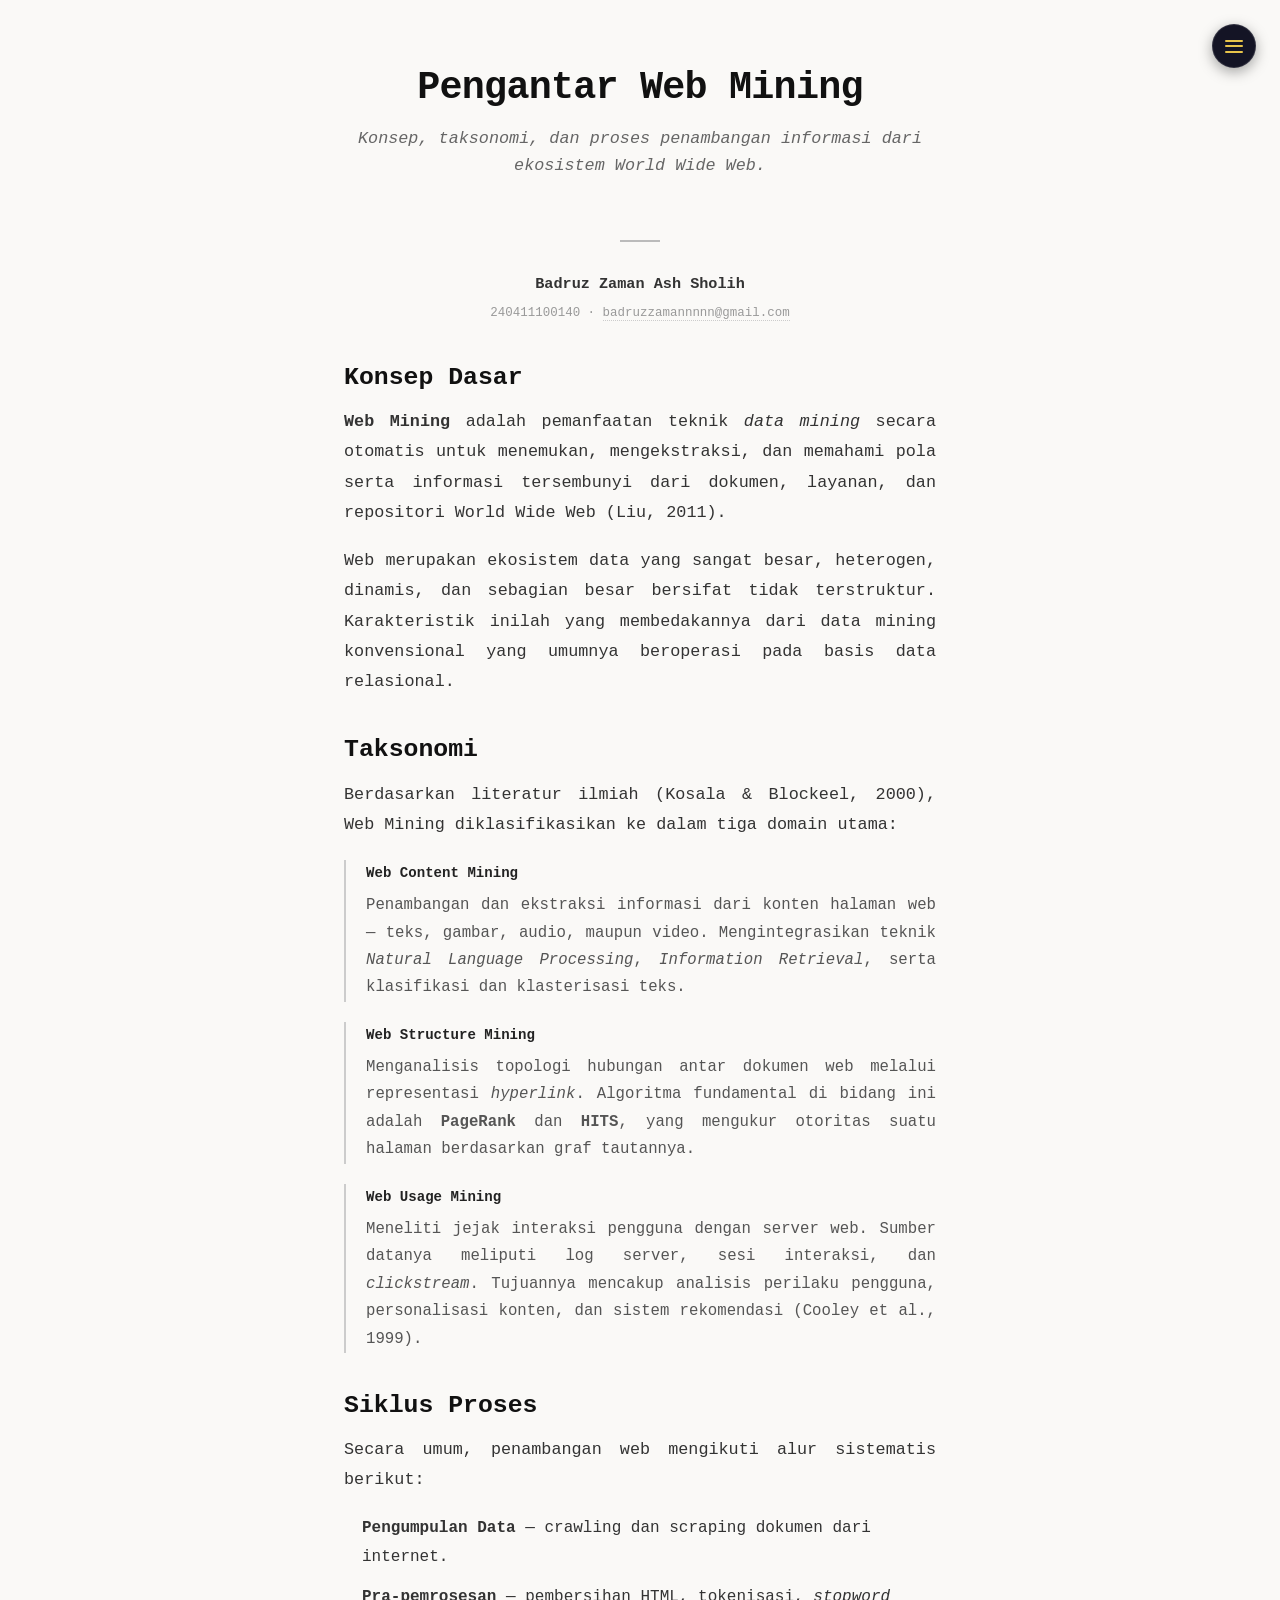
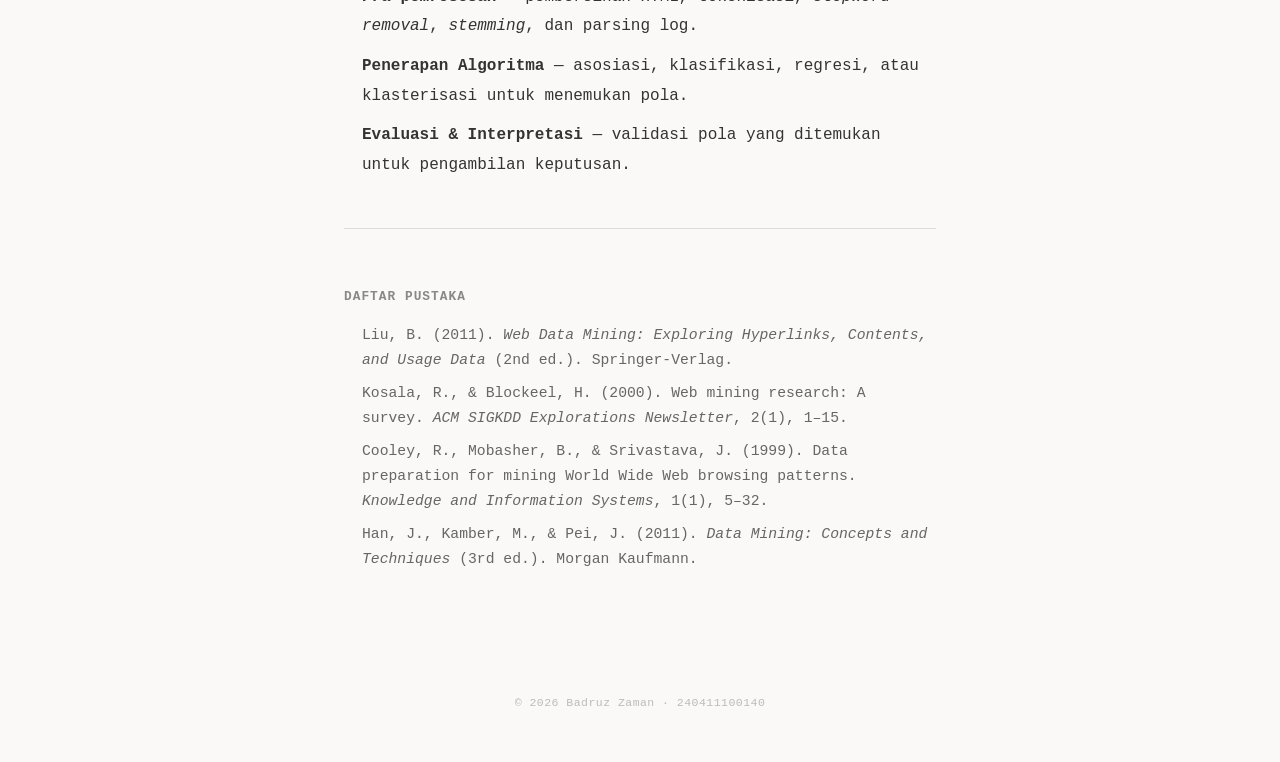
<file: index.html>
<!DOCTYPE html>
<html lang="id">
<head>
  <meta charset="UTF-8" />
  <meta name="viewport" content="width=device-width, initial-scale=1.0" />
  <title>Pengantar Web Mining — Badruz Zaman</title>
  <link rel="stylesheet" href="style.css?v=20261111" />
  <style>
    *, *::before, *::after,
    body, h1, h2, h3, h4, h5, h6, p, a, div, span, table, th, td, button, li, ul, ol, input, select, textarea, code, pre {
      font-family: 'Consolas', 'Courier New', Courier, monospace !important;
    }
    body {
      line-height: 1.85;
    }
    ul, ol {
      list-style: none !important;
      list-style-type: none !important;
      padding-left: 14px !important;
    }
    ul li {
      list-style: none !important;
      list-style-type: none !important;
      padding-left: 0 !important;
      line-height: 1.85 !important;
      margin-bottom: 8px !important;
    }
  </style>
</head>
<body>

  <div class="hero">
    <h1>Pengantar Web Mining</h1>
    <p class="subtitle">Konsep, taksonomi, dan proses penambangan informasi dari ekosistem World Wide Web.</p>
  </div>

  <div class="divider"></div>

  <div class="author">
    <div class="name">Badruz Zaman Ash Sholih</div>
    <div class="meta">240411100140 &middot; <a href="mailto:badruzzamannnnn@gmail.com">badruzzamannnnn@gmail.com</a></div>
  </div>

  <main class="content content-narrow">

    <h2>Konsep Dasar</h2>
    <p>
      <strong>Web Mining</strong> adalah pemanfaatan teknik <em>data mining</em> secara otomatis untuk menemukan, mengekstraksi, dan memahami pola serta informasi tersembunyi dari dokumen, layanan, dan repositori World Wide Web (Liu, 2011).
    </p>
    <p>
      Web merupakan ekosistem data yang sangat besar, heterogen, dinamis, dan sebagian besar bersifat tidak terstruktur. Karakteristik inilah yang membedakannya dari data mining konvensional yang umumnya beroperasi pada basis data relasional.
    </p>

    <h2>Taksonomi</h2>
    <p>
      Berdasarkan literatur ilmiah (Kosala &amp; Blockeel, 2000), Web Mining diklasifikasikan ke dalam tiga domain utama:
    </p>

    <div class="taxonomy-item">
      <h4>Web Content Mining</h4>
      <p>
        Penambangan dan ekstraksi informasi dari konten halaman web &mdash; teks, gambar, audio, maupun video. Mengintegrasikan teknik <em>Natural Language Processing</em>, <em>Information Retrieval</em>, serta klasifikasi dan klasterisasi teks.
      </p>
    </div>

    <div class="taxonomy-item">
      <h4>Web Structure Mining</h4>
      <p>
        Menganalisis topologi hubungan antar dokumen web melalui representasi <em>hyperlink</em>. Algoritma fundamental di bidang ini adalah <strong>PageRank</strong> dan <strong>HITS</strong>, yang mengukur otoritas suatu halaman berdasarkan graf tautannya.
      </p>
    </div>

    <div class="taxonomy-item">
      <h4>Web Usage Mining</h4>
      <p>
        Meneliti jejak interaksi pengguna dengan server web. Sumber datanya meliputi log server, sesi interaksi, dan <em>clickstream</em>. Tujuannya mencakup analisis perilaku pengguna, personalisasi konten, dan sistem rekomendasi (Cooley et al., 1999).
      </p>
    </div>

    <h2>Siklus Proses</h2>
    <p>Secara umum, penambangan web mengikuti alur sistematis berikut:</p>
    <ol>
      <li><strong>Pengumpulan Data</strong> &mdash; crawling dan scraping dokumen dari internet.</li>
      <li><strong>Pra-pemrosesan</strong> &mdash; pembersihan HTML, tokenisasi, <em>stopword removal</em>, <em>stemming</em>, dan parsing log.</li>
      <li><strong>Penerapan Algoritma</strong> &mdash; asosiasi, klasifikasi, regresi, atau klasterisasi untuk menemukan pola.</li>
      <li><strong>Evaluasi &amp; Interpretasi</strong> &mdash; validasi pola yang ditemukan untuk pengambilan keputusan.</li>
    </ol>

    <div class="references">
      <h3>Daftar Pustaka</h3>
      <ol>
        <li>Liu, B. (2011). <em>Web Data Mining: Exploring Hyperlinks, Contents, and Usage Data</em> (2nd ed.). Springer-Verlag.</li>
        <li>Kosala, R., &amp; Blockeel, H. (2000). Web mining research: A survey. <em>ACM SIGKDD Explorations Newsletter</em>, 2(1), 1&ndash;15.</li>
        <li>Cooley, R., Mobasher, B., &amp; Srivastava, J. (1999). Data preparation for mining World Wide Web browsing patterns. <em>Knowledge and Information Systems</em>, 1(1), 5&ndash;32.</li>
        <li>Han, J., Kamber, M., &amp; Pei, J. (2011). <em>Data Mining: Concepts and Techniques</em> (3rd ed.). Morgan Kaufmann.</li>
      </ol>
    </div>

  </main>

  <footer>&copy; 2026 Badruz Zaman &middot; 240411100140</footer>


  <div class="fab-container" id="fabNav">
    <div class="fab-overlay" onclick="document.getElementById('fabNav').classList.remove('open')"></div>
    <nav class="fab-menu">
      <div class="fab-menu-header">Navigasi Modul</div>
      <a href="index.html" class="fab-item active"><span class="fab-emoji">📖</span><span class="fab-label">Pengantar</span></a>
      <a href="crawling.html" class="fab-item"><span class="fab-emoji">🕷️</span><span class="fab-label">Crawling</span></a>
      <a href="tfidf.html" class="fab-item"><span class="fab-emoji">📊</span><span class="fab-label">TF-IDF</span></a>
      <a href="pca.html" class="fab-item"><span class="fab-emoji">🔬</span><span class="fab-label">PCA</span></a>
      <a href="eksperimen.html" class="fab-item"><span class="fab-emoji">🧪</span><span class="fab-label">Eksperimen</span></a>
      <a href="skipgram.html" class="fab-item"><span class="fab-emoji">🧠</span><span class="fab-label">Skip-Gram</span></a>
      <a href="klasifikasi_berita.html" class="fab-item"><span class="fab-emoji">📰</span><span class="fab-label">Klasifikasi Berita</span></a>
      <a href="graf.html" class="fab-item"><span class="fab-emoji">🕸️</span><span class="fab-label">Analisis Graf</span></a>
    </nav>
    <button class="fab-toggle" onclick="document.getElementById('fabNav').classList.toggle('open')" aria-label="Menu navigasi">
      <div class="fab-hamburger">
        <span></span>
        <span></span>
        <span></span>
      </div>
    </button>
  </div>
</body>
</html>
</file>
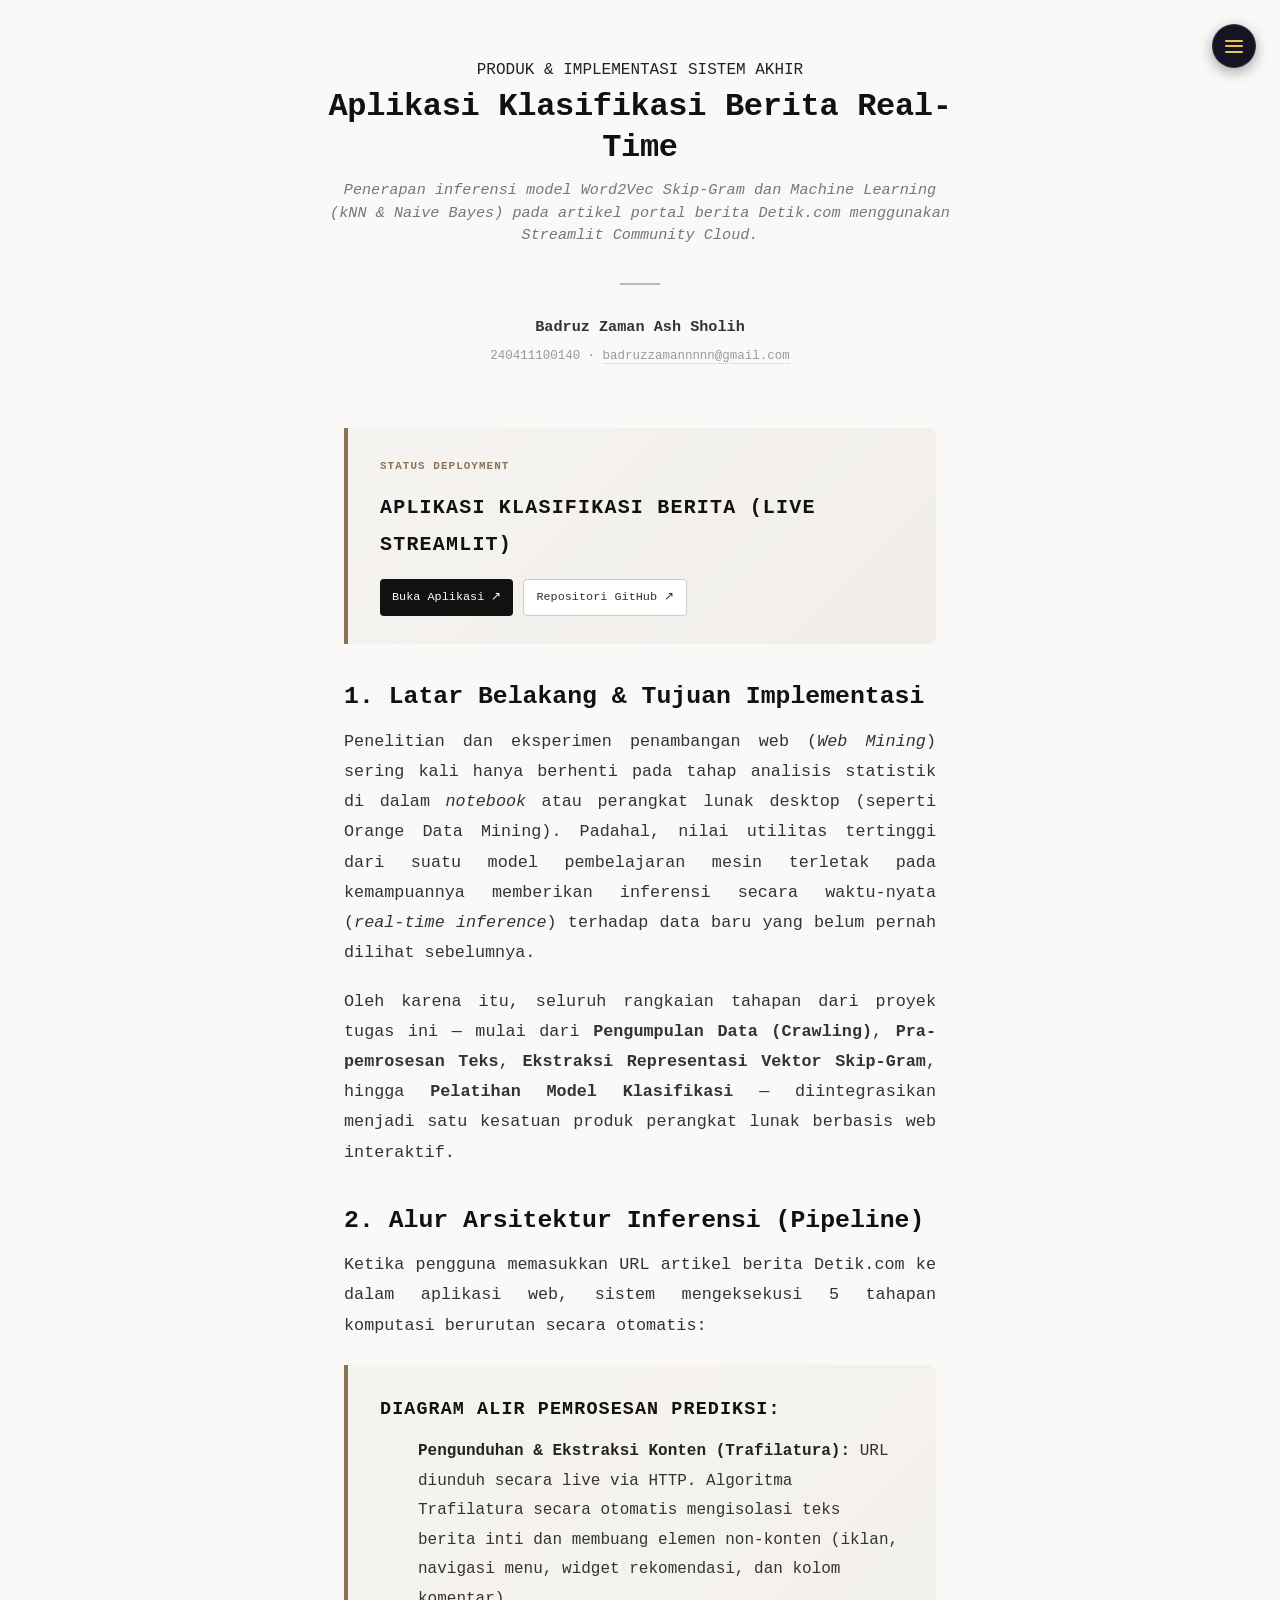
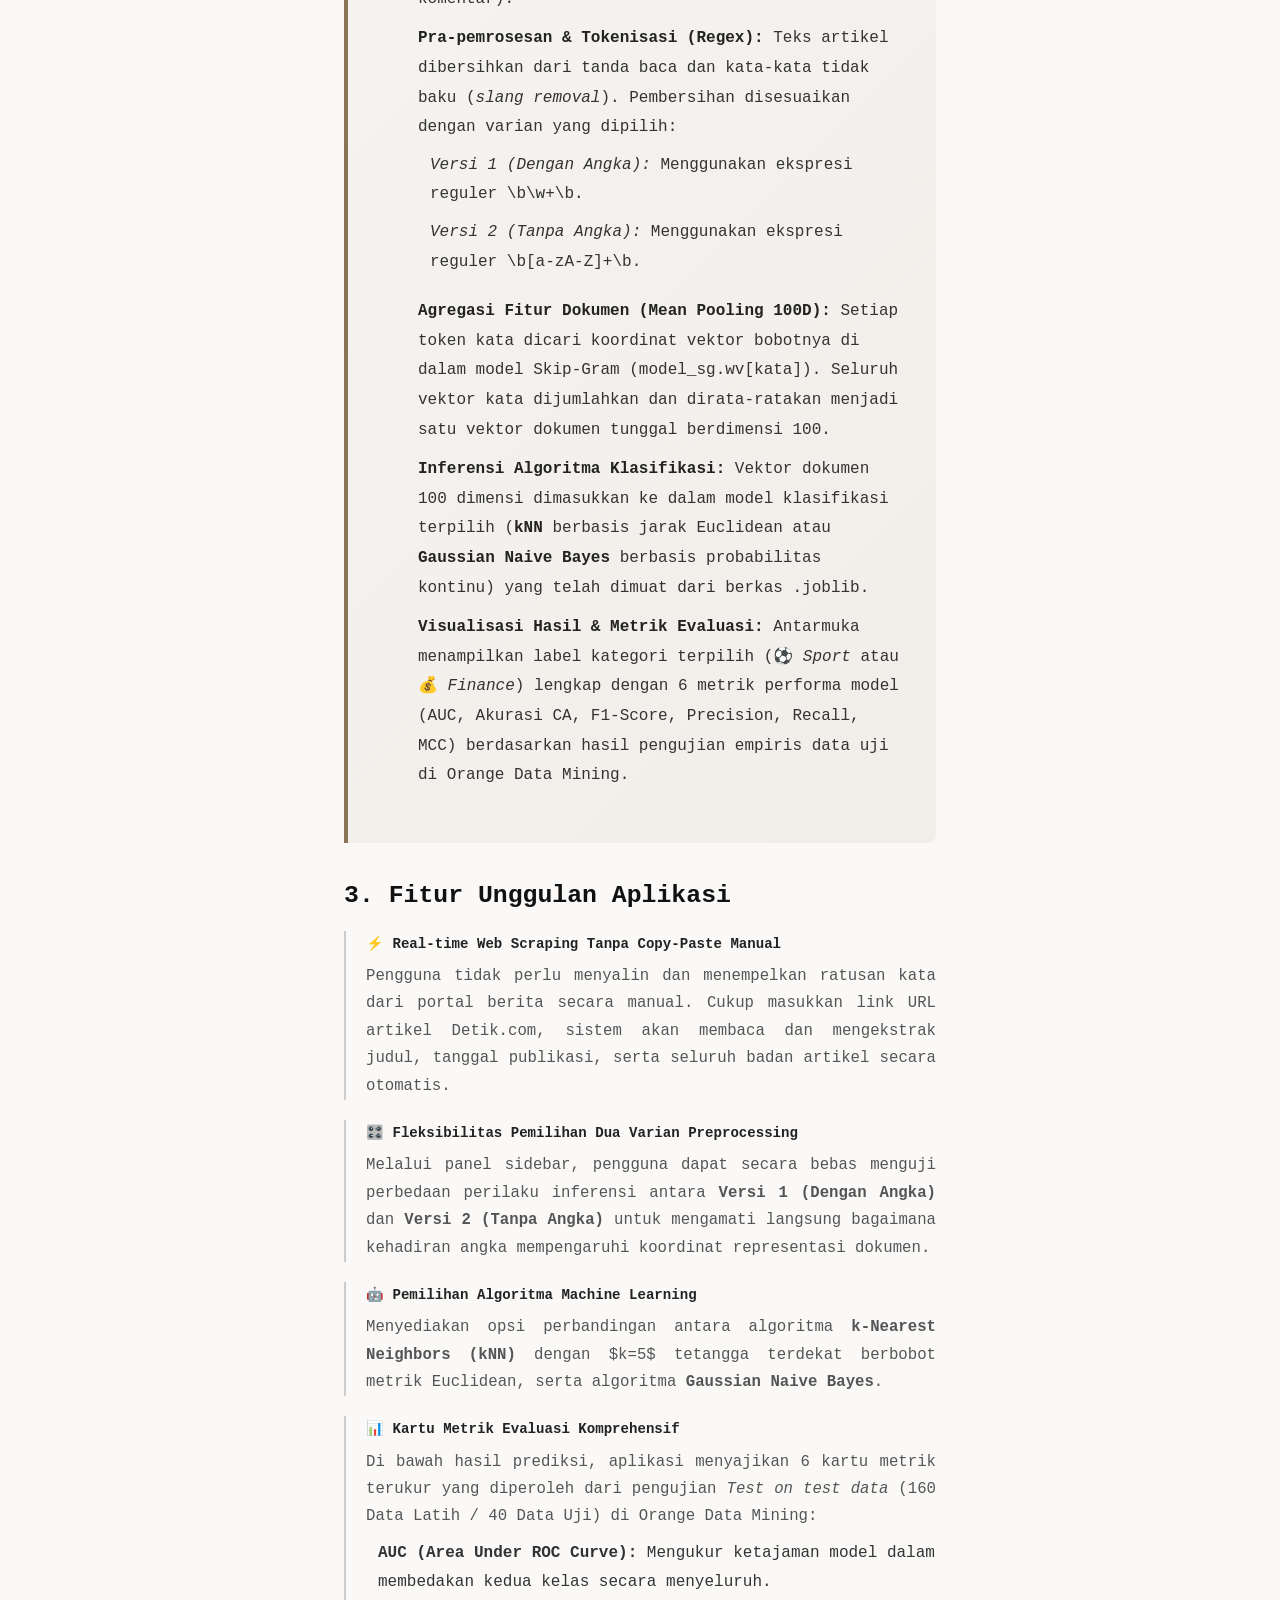
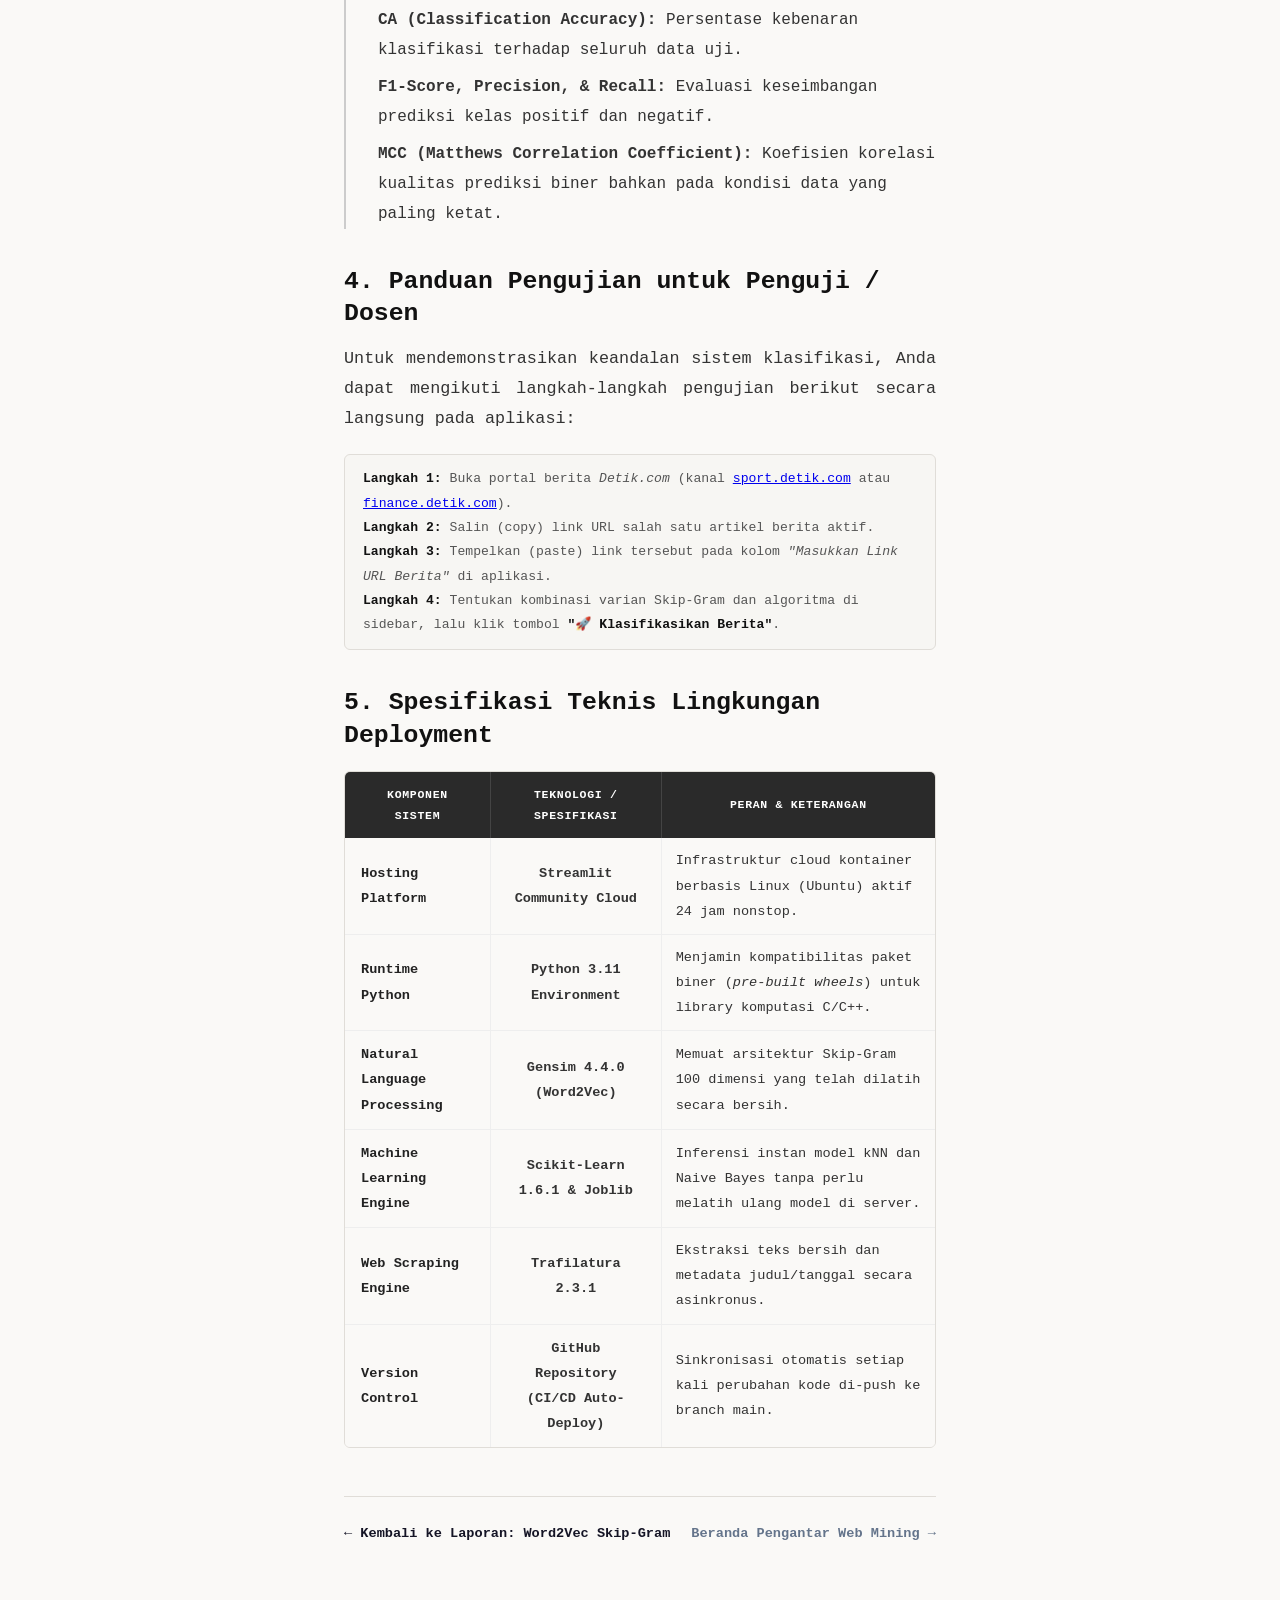
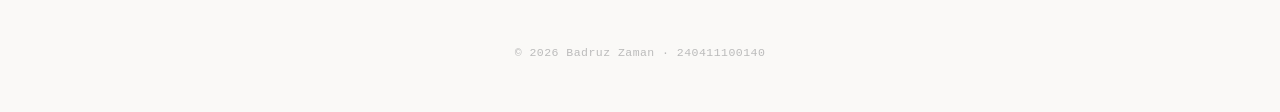
<file: aplikasi.html>
<!DOCTYPE html>
<html lang="id">
<head>
  <meta charset="UTF-8" />
  <meta name="viewport" content="width=device-width, initial-scale=1.0" />
  <title>Aplikasi Klasifikasi Berita (Streamlit Cloud) — Badruz Zaman</title>
  <link rel="stylesheet" href="style.css?v=20261111" />
  <style>
    *, *::before, *::after,
    body, h1, h2, h3, h4, h5, h6, p, a, div, span, table, th, td, button, li, ul, ol, input, select, textarea, code, pre {
      font-family: 'Consolas', 'Courier New', Courier, monospace !important;
    }
    body {
      line-height: 1.85;
    }
    ul, ol {
      list-style: none !important;
      list-style-type: none !important;
      padding-left: 14px !important;
    }
    ul li {
      list-style: none !important;
      list-style-type: none !important;
      padding-left: 0 !important;
      line-height: 1.85 !important;
      margin-bottom: 8px !important;
    }
  </style>
</head>
<body>

  <div class="page-header">
    <div class="kicker">PRODUK &amp; IMPLEMENTASI SISTEM AKHIR</div>
    <h1>Aplikasi Klasifikasi Berita Real-Time</h1>
    <p class="subtitle">
      Penerapan inferensi model Word2Vec Skip-Gram dan Machine Learning (kNN &amp; Naive Bayes) pada artikel portal berita Detik.com menggunakan Streamlit Community Cloud.
    </p>
  </div>

  <div class="divider"></div>

  <div class="author">
    <div class="name">Badruz Zaman Ash Sholih</div>
    <div class="meta">240411100140 &middot; <a href="mailto:badruzzamannnnn@gmail.com">badruzzamannnnn@gmail.com</a></div>
  </div>

  <main class="content content-narrow">

    <!-- ══════════════════════════════════════════════════════════════════════════════
         HERO LIVE STATUS CARD
    ══════════════════════════════════════════════════════════════════════════════ -->
    <div class="narasi" style="display: flex; justify-content: space-between; align-items: center; flex-wrap: wrap; gap: 16px; margin: 24px 0 32px;">
      <div>
        <span class="narasi-label">Status Deployment</span>
        <h3 style="margin: 0; font-size: 1.25rem; color: #111; font-weight: 600;">Aplikasi Klasifikasi Berita (Live Streamlit)</h3>
      </div>
      <div style="display: flex; gap: 10px; flex-wrap: wrap;">
        <a href="https://sport-finance-news-classification.streamlit.app" target="_blank" rel="noopener noreferrer" class="btn-download">
          Buka Aplikasi &nearr;
        </a>
        <a href="https://github.com/badruz-zaman/ppw" target="_blank" rel="noopener noreferrer" class="btn-download btn-download-alt">
          Repositori GitHub &nearr;
        </a>
      </div>
    </div>

    <!-- ══════════════════════════════════════════════════════════════════════════════
         LATAR BELAKANG & TUJUAN
    ══════════════════════════════════════════════════════════════════════════════ -->
    <h2>1. Latar Belakang &amp; Tujuan Implementasi</h2>
    <p>
      Penelitian dan eksperimen penambangan web (<em>Web Mining</em>) sering kali hanya berhenti pada tahap analisis statistik di dalam <em>notebook</em> atau perangkat lunak desktop (seperti Orange Data Mining). Padahal, nilai utilitas tertinggi dari suatu model pembelajaran mesin terletak pada kemampuannya memberikan inferensi secara waktu-nyata (<em>real-time inference</em>) terhadap data baru yang belum pernah dilihat sebelumnya.
    </p>
    <p>
      Oleh karena itu, seluruh rangkaian tahapan dari proyek tugas ini &mdash; mulai dari <strong>Pengumpulan Data (Crawling)</strong>, <strong>Pra-pemrosesan Teks</strong>, <strong>Ekstraksi Representasi Vektor Skip-Gram</strong>, hingga <strong>Pelatihan Model Klasifikasi</strong> &mdash; diintegrasikan menjadi satu kesatuan produk perangkat lunak berbasis web interaktif.
    </p>

    <!-- ══════════════════════════════════════════════════════════════════════════════
         ARSITEKTUR INFERENSI WAKTU-NYATA
    ══════════════════════════════════════════════════════════════════════════════ -->
    <h2>2. Alur Arsitektur Inferensi (Pipeline)</h2>
    <p>
      Ketika pengguna memasukkan URL artikel berita Detik.com ke dalam aplikasi web, sistem mengeksekusi 5 tahapan komputasi berurutan secara otomatis:
    </p>

    <div class="narasi" style="margin: 24px 0 28px;">
      <h3 style="margin-top: 0; font-size: 1.15rem; color: #111;">Diagram Alir Pemrosesan Prediksi:</h3>
      <ol style="margin-left: 20px; line-height: 1.8; font-size: 0.92rem;">
        <li>
          <strong>Pengunduhan &amp; Ekstraksi Konten (Trafilatura):</strong> URL diunduh secara live via HTTP. Algoritma Trafilatura secara otomatis mengisolasi teks berita inti dan membuang elemen non-konten (iklan, navigasi menu, widget rekomendasi, dan kolom komentar).
        </li>
        <li>
          <strong>Pra-pemrosesan &amp; Tokenisasi (Regex):</strong> Teks artikel dibersihkan dari tanda baca dan kata-kata tidak baku (<em>slang removal</em>). Pembersihan disesuaikan dengan varian yang dipilih:
          <ul>
            <li><em>Versi 1 (Dengan Angka):</em> Menggunakan ekspresi reguler <code>\b\w+\b</code>.</li>
            <li><em>Versi 2 (Tanpa Angka):</em> Menggunakan ekspresi reguler <code>\b[a-zA-Z]+\b</code>.</li>
          </ul>
        </li>
        <li>
          <strong>Agregasi Fitur Dokumen (Mean Pooling 100D):</strong> Setiap token kata dicari koordinat vektor bobotnya di dalam model Skip-Gram (<code>model_sg.wv[kata]</code>). Seluruh vektor kata dijumlahkan dan dirata-ratakan menjadi satu vektor dokumen tunggal berdimensi 100.
        </li>
        <li>
          <strong>Inferensi Algoritma Klasifikasi:</strong> Vektor dokumen 100 dimensi dimasukkan ke dalam model klasifikasi terpilih (<strong>kNN</strong> berbasis jarak Euclidean atau <strong>Gaussian Naive Bayes</strong> berbasis probabilitas kontinu) yang telah dimuat dari berkas <code>.joblib</code>.
        </li>
        <li>
          <strong>Visualisasi Hasil &amp; Metrik Evaluasi:</strong> Antarmuka menampilkan label kategori terpilih (⚽ <em>Sport</em> atau 💰 <em>Finance</em>) lengkap dengan 6 metrik performa model (AUC, Akurasi CA, F1-Score, Precision, Recall, MCC) berdasarkan hasil pengujian empiris data uji di Orange Data Mining.
        </li>
      </ol>
    </div>

    <!-- ══════════════════════════════════════════════════════════════════════════════
         FITUR-FITUR UTAMA APLIKASI
    ══════════════════════════════════════════════════════════════════════════════ -->
    <h2>3. Fitur Unggulan Aplikasi</h2>

    <div class="taxonomy-item">
      <h4>⚡ Real-time Web Scraping Tanpa Copy-Paste Manual</h4>
      <p>
        Pengguna tidak perlu menyalin dan menempelkan ratusan kata dari portal berita secara manual. Cukup masukkan link URL artikel Detik.com, sistem akan membaca dan mengekstrak judul, tanggal publikasi, serta seluruh badan artikel secara otomatis.
      </p>
    </div>

    <div class="taxonomy-item">
      <h4>🎛️ Fleksibilitas Pemilihan Dua Varian Preprocessing</h4>
      <p>
        Melalui panel sidebar, pengguna dapat secara bebas menguji perbedaan perilaku inferensi antara <strong>Versi 1 (Dengan Angka)</strong> dan <strong>Versi 2 (Tanpa Angka)</strong> untuk mengamati langsung bagaimana kehadiran angka mempengaruhi koordinat representasi dokumen.
      </p>
    </div>

    <div class="taxonomy-item">
      <h4>🤖 Pemilihan Algoritma Machine Learning</h4>
      <p>
        Menyediakan opsi perbandingan antara algoritma <strong>k-Nearest Neighbors (kNN)</strong> dengan $k=5$ tetangga terdekat berbobot metrik Euclidean, serta algoritma <strong>Gaussian Naive Bayes</strong>.
      </p>
    </div>

    <div class="taxonomy-item">
      <h4>📊 Kartu Metrik Evaluasi Komprehensif</h4>
      <p>
        Di bawah hasil prediksi, aplikasi menyajikan 6 kartu metrik terukur yang diperoleh dari pengujian <em>Test on test data</em> (160 Data Latih / 40 Data Uji) di Orange Data Mining:
      </p>
      <ul>
        <li><strong>AUC (Area Under ROC Curve):</strong> Mengukur ketajaman model dalam membedakan kedua kelas secara menyeluruh.</li>
        <li><strong>CA (Classification Accuracy):</strong> Persentase kebenaran klasifikasi terhadap seluruh data uji.</li>
        <li><strong>F1-Score, Precision, &amp; Recall:</strong> Evaluasi keseimbangan prediksi kelas positif dan negatif.</li>
        <li><strong>MCC (Matthews Correlation Coefficient):</strong> Koefisien korelasi kualitas prediksi biner bahkan pada kondisi data yang paling ketat.</li>
      </ul>
    </div>

    <!-- ══════════════════════════════════════════════════════════════════════════════
         PANDUAN PENGUJIAN UNTUK DOSEN / PENGUJI
    ══════════════════════════════════════════════════════════════════════════════ -->
    <h2>4. Panduan Pengujian untuk Penguji / Dosen</h2>
    <p>
      Untuk mendemonstrasikan keandalan sistem klasifikasi, Anda dapat mengikuti langkah-langkah pengujian berikut secara langsung pada aplikasi:
    </p>

    <div class="download-card" style="margin: 20px 0;">
      <div class="download-info">
        <strong>Langkah 1:</strong> Buka portal berita <em>Detik.com</em> (kanal <a href="https://sport.detik.com" target="_blank" rel="noopener">sport.detik.com</a> atau <a href="https://finance.detik.com" target="_blank" rel="noopener">finance.detik.com</a>).<br>
        <strong>Langkah 2:</strong> Salin (copy) link URL salah satu artikel berita aktif.<br>
        <strong>Langkah 3:</strong> Tempelkan (paste) link tersebut pada kolom <em>"Masukkan Link URL Berita"</em> di aplikasi.<br>
        <strong>Langkah 4:</strong> Tentukan kombinasi varian Skip-Gram dan algoritma di sidebar, lalu klik tombol <strong>"🚀 Klasifikasikan Berita"</strong>.
      </div>
    </div>

    <!-- ══════════════════════════════════════════════════════════════════════════════
         SPESIFIKASI TEKNIS & DEPLOYMENT
    ══════════════════════════════════════════════════════════════════════════════ -->
    <h2>5. Spesifikasi Teknis Lingkungan Deployment</h2>

    <table class="experiment-table">
      <thead>
        <tr>
          <th>Komponen Sistem</th>
          <th>Teknologi / Spesifikasi</th>
          <th>Peran &amp; Keterangan</th>
        </tr>
      </thead>
      <tbody>
        <tr>
          <td style="font-weight: 600; text-align: left; padding-left: 16px;">Hosting Platform</td>
          <td><strong>Streamlit Community Cloud</strong></td>
          <td style="text-align: left; padding: 10px 14px;">Infrastruktur cloud kontainer berbasis Linux (Ubuntu) aktif 24 jam nonstop.</td>
        </tr>
        <tr>
          <td style="font-weight: 600; text-align: left; padding-left: 16px;">Runtime Python</td>
          <td><strong>Python 3.11 Environment</strong></td>
          <td style="text-align: left; padding: 10px 14px;">Menjamin kompatibilitas paket biner (<em>pre-built wheels</em>) untuk library komputasi C/C++.</td>
        </tr>
        <tr>
          <td style="font-weight: 600; text-align: left; padding-left: 16px;">Natural Language Processing</td>
          <td><strong>Gensim 4.4.0 (Word2Vec)</strong></td>
          <td style="text-align: left; padding: 10px 14px;">Memuat arsitektur Skip-Gram 100 dimensi yang telah dilatih secara bersih.</td>
        </tr>
        <tr>
          <td style="font-weight: 600; text-align: left; padding-left: 16px;">Machine Learning Engine</td>
          <td><strong>Scikit-Learn 1.6.1 &amp; Joblib</strong></td>
          <td style="text-align: left; padding: 10px 14px;">Inferensi instan model kNN dan Naive Bayes tanpa perlu melatih ulang model di server.</td>
        </tr>
        <tr>
          <td style="font-weight: 600; text-align: left; padding-left: 16px;">Web Scraping Engine</td>
          <td><strong>Trafilatura 2.3.1</strong></td>
          <td style="text-align: left; padding: 10px 14px;">Ekstraksi teks bersih dan metadata judul/tanggal secara asinkronus.</td>
        </tr>
        <tr>
          <td style="font-weight: 600; text-align: left; padding-left: 16px;">Version Control</td>
          <td><strong>GitHub Repository (CI/CD Auto-Deploy)</strong></td>
          <td style="text-align: left; padding: 10px 14px;">Sinkronisasi otomatis setiap kali perubahan kode di-push ke branch <code>main</code>.</td>
        </tr>
      </tbody>
    </table>

    <!-- ══════════════════════════════════════════════════════════════════════════════
         NAVIGASI BAWAH
    ══════════════════════════════════════════════════════════════════════════════ -->
    <div style="display: flex; justify-content: space-between; align-items: center; flex-wrap: wrap; gap: 14px; margin-top: 48px; padding-top: 24px; border-top: 1px solid #e0ddd8;">
      <a href="skipgram.html" style="display: inline-flex; align-items: center; gap: 6px; font-size: 0.85rem; font-weight: 600; color: #141425; text-decoration: none;">
        &larr; Kembali ke Laporan: Word2Vec Skip-Gram
      </a>
      <a href="index.html" style="display: inline-flex; align-items: center; gap: 6px; font-size: 0.85rem; font-weight: 600; color: #64748b; text-decoration: none;">
        Beranda Pengantar Web Mining &rarr;
      </a>
    </div>

  </main>

  <footer>&copy; 2026 Badruz Zaman &middot; 240411100140</footer>

  <!-- ══════════════════════════════════════════════════════════════════════════════
       FLOATING ACTION BUTTON (FAB) — MENU BULAT TETAP BERSIH (6 ITEM ASLI)
  ══════════════════════════════════════════════════════════════════════════════ -->
  <div class="fab-container" id="fabNav">
    <div class="fab-overlay" onclick="document.getElementById('fabNav').classList.remove('open')"></div>
    <nav class="fab-menu">
      <div class="fab-menu-header">Navigasi Modul</div>
      <a href="index.html" class="fab-item"><span class="fab-emoji">📖</span><span class="fab-label">Pengantar</span></a>
      <a href="crawling.html" class="fab-item"><span class="fab-emoji">🕷️</span><span class="fab-label">Crawling</span></a>
      <a href="tfidf.html" class="fab-item"><span class="fab-emoji">📊</span><span class="fab-label">TF-IDF</span></a>
      <a href="pca.html" class="fab-item"><span class="fab-emoji">🔬</span><span class="fab-label">PCA</span></a>
      <a href="eksperimen.html" class="fab-item"><span class="fab-emoji">🧪</span><span class="fab-label">Eksperimen</span></a>
      <a href="skipgram.html" class="fab-item"><span class="fab-emoji">🧠</span><span class="fab-label">Skip-Gram</span></a>
      <a href="klasifikasi_berita.html" class="fab-item"><span class="fab-emoji">📰</span><span class="fab-label">Klasifikasi Berita</span></a>
      <a href="graf.html" class="fab-item"><span class="fab-emoji">🕸️</span><span class="fab-label">Analisis Graf</span></a>
    </nav>
    <button class="fab-toggle" onclick="document.getElementById('fabNav').classList.toggle('open')" aria-label="Menu navigasi">
      <div class="fab-hamburger">
        <span></span>
        <span></span>
        <span></span>
      </div>
    </button>
  </div>

</body>
</html>
</file>
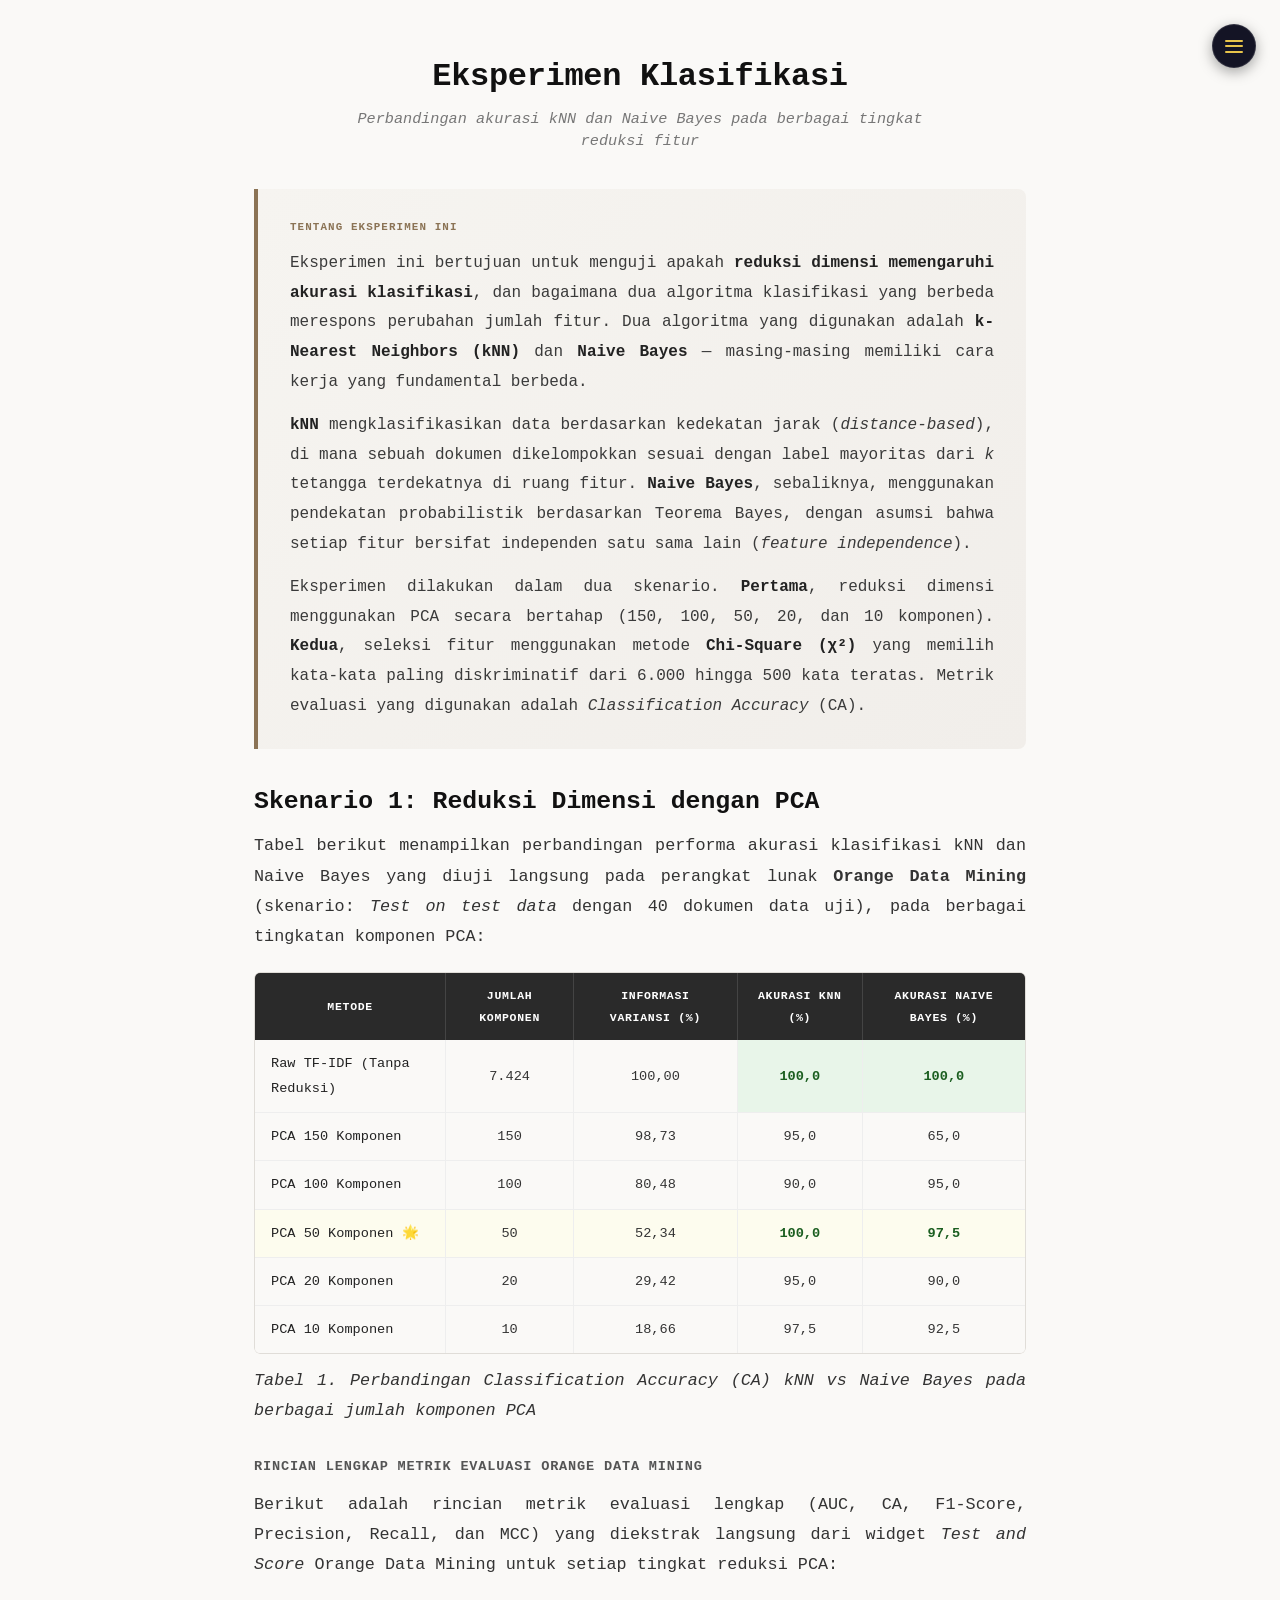
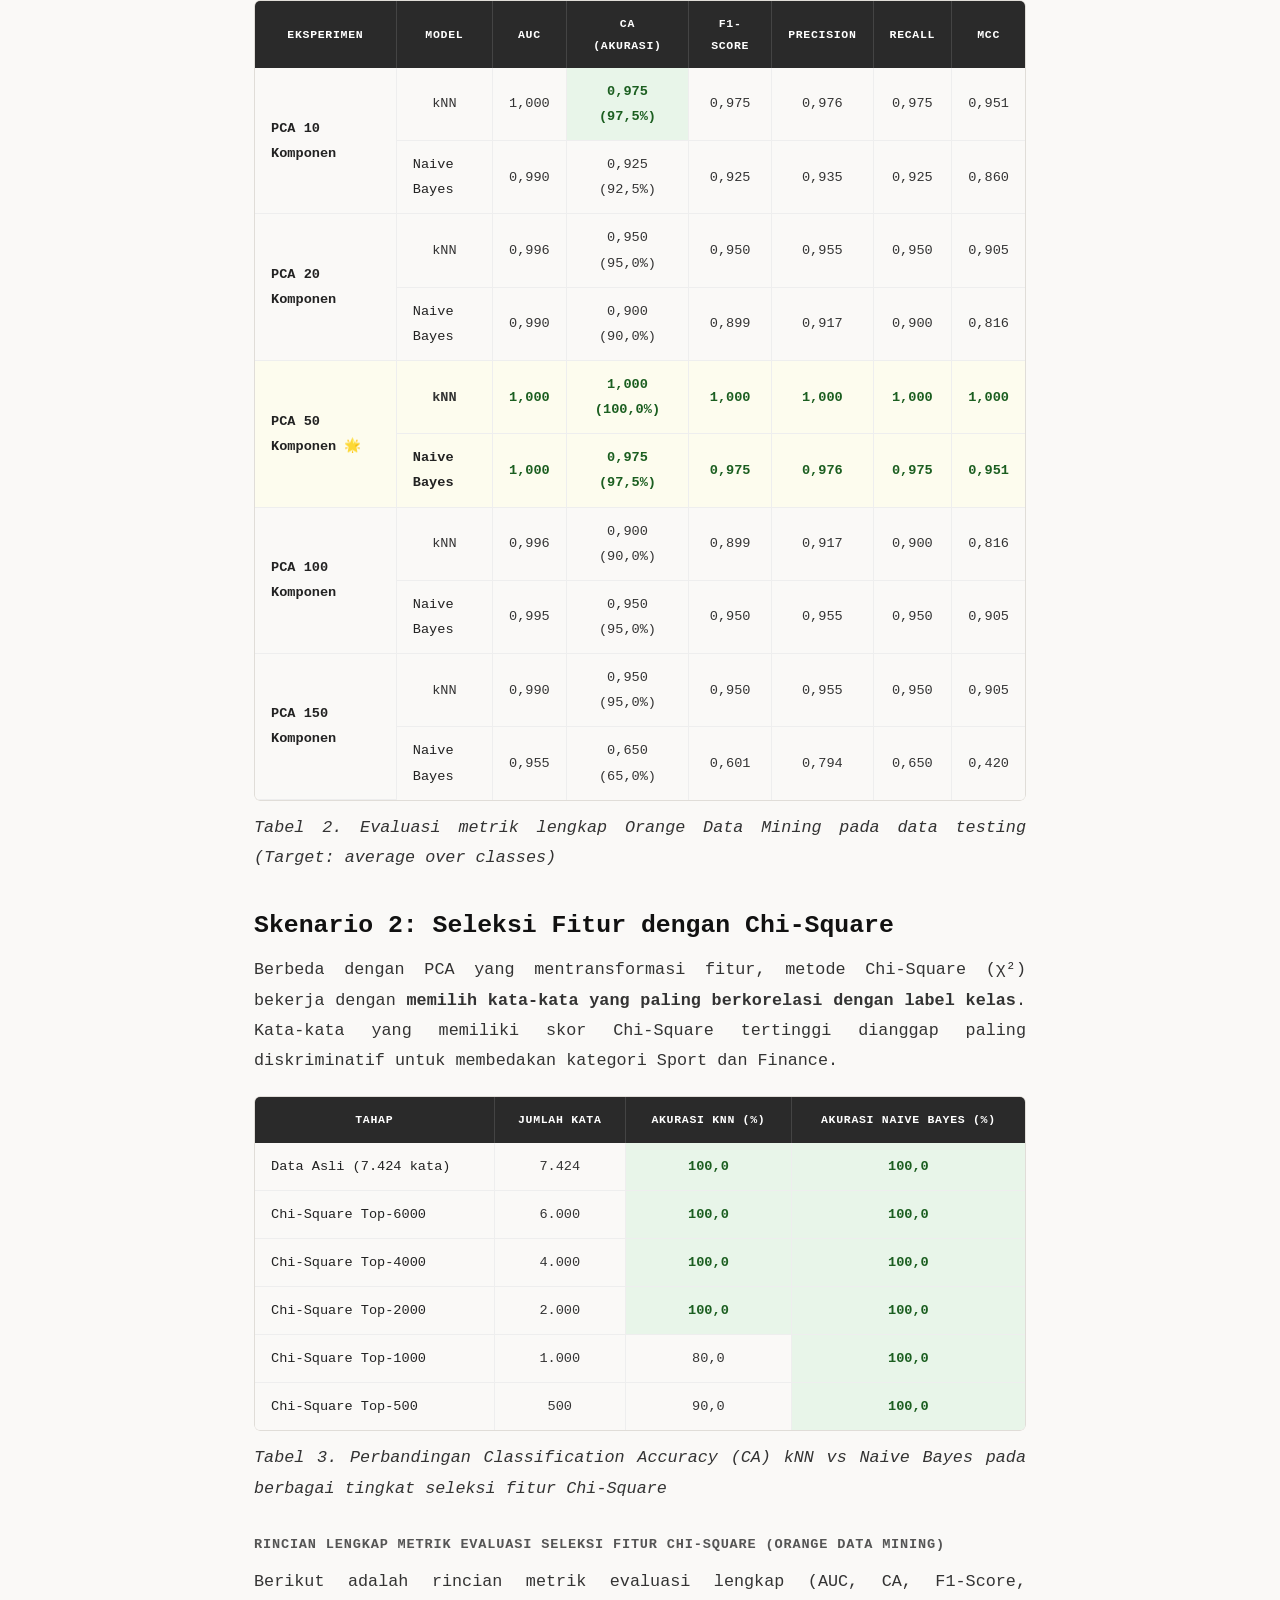
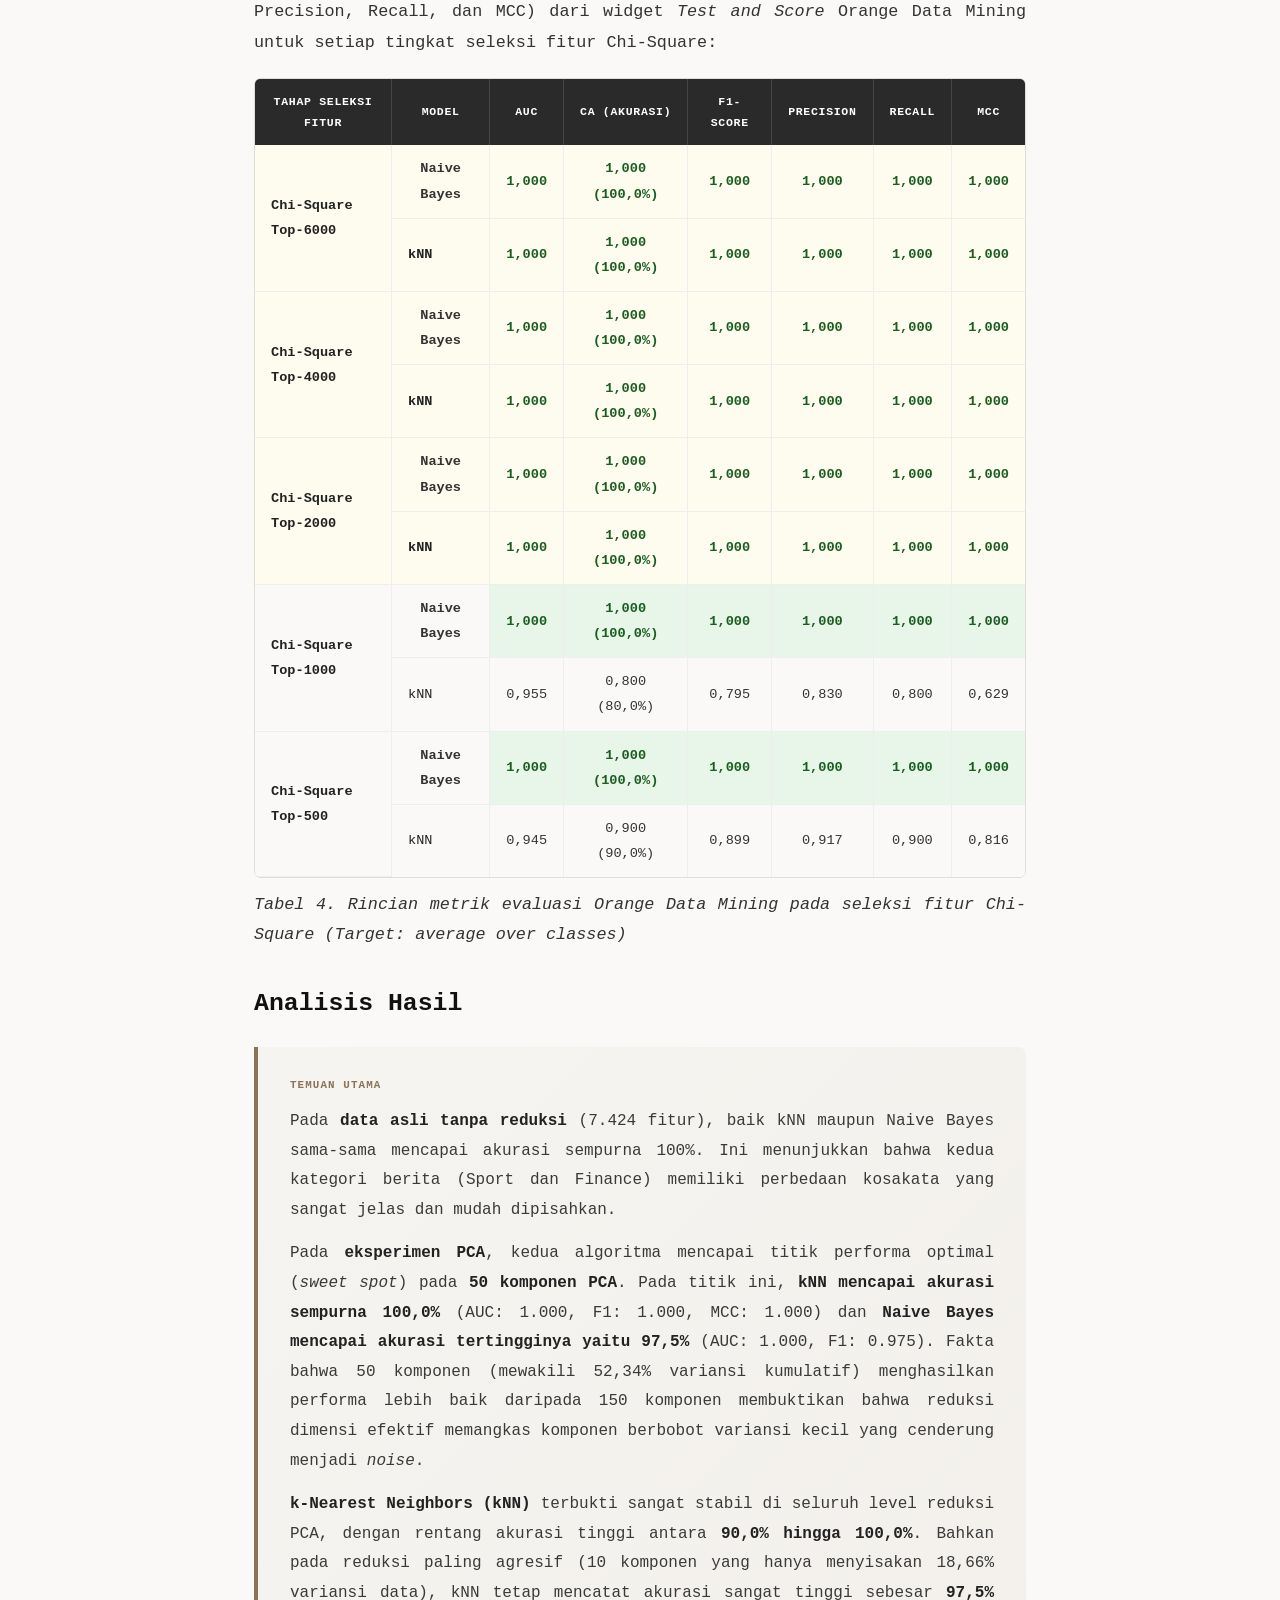
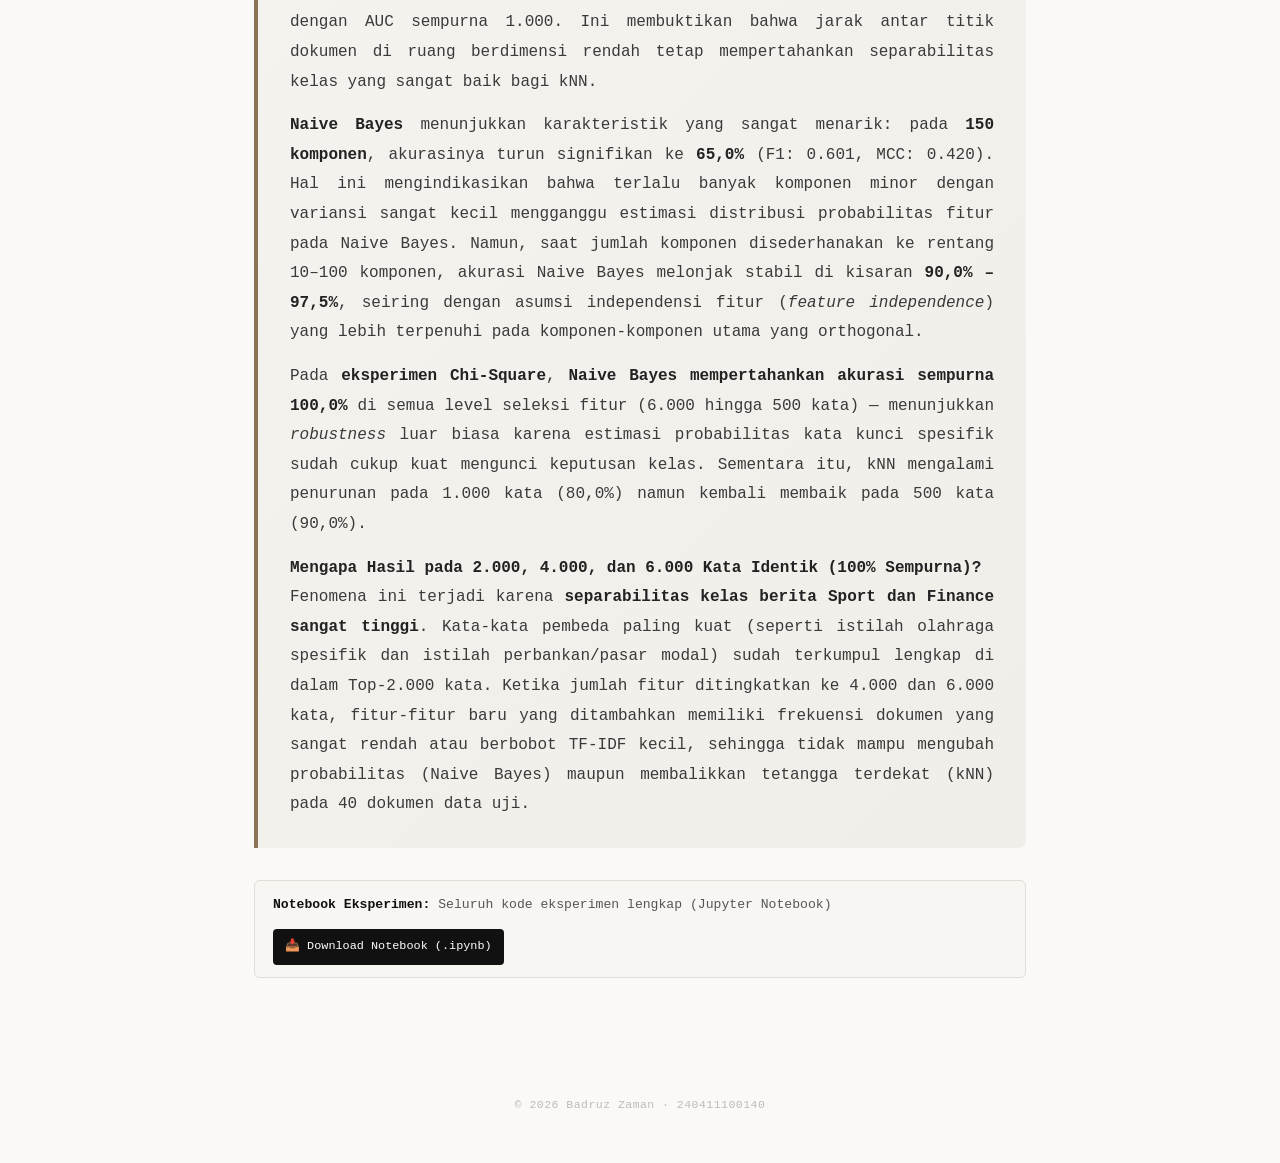
<file: eksperimen.html>
<!DOCTYPE html>
<html lang="id">
<head>
  <meta charset="UTF-8" />
  <meta name="viewport" content="width=device-width, initial-scale=1.0" />
  <title>Hasil Eksperimen Klasifikasi — Badruz Zaman</title>
  <link rel="stylesheet" href="style.css?v=20261111" />
  <style>
    *, *::before, *::after,
    body, h1, h2, h3, h4, h5, h6, p, a, div, span, table, th, td, button, li, ul, ol, input, select, textarea, code, pre {
      font-family: 'Consolas', 'Courier New', Courier, monospace !important;
    }
    body {
      line-height: 1.85;
    }
    ul, ol {
      list-style: none !important;
      list-style-type: none !important;
      padding-left: 14px !important;
    }
    ul li {
      list-style: none !important;
      list-style-type: none !important;
      padding-left: 0 !important;
      line-height: 1.85 !important;
      margin-bottom: 8px !important;
    }
  </style>
</head>
<body>

  <div class="page-header">
    <h1>Eksperimen Klasifikasi</h1>
    <p class="subtitle">Perbandingan akurasi kNN dan Naive Bayes pada berbagai tingkat reduksi fitur</p>
  </div>

  <main class="content">

    <div class="narasi">
      <span class="narasi-label">Tentang Eksperimen Ini</span>
      <p>
        Eksperimen ini bertujuan untuk menguji apakah <strong>reduksi dimensi memengaruhi akurasi klasifikasi</strong>, dan bagaimana dua algoritma klasifikasi yang berbeda merespons perubahan jumlah fitur. Dua algoritma yang digunakan adalah <strong>k-Nearest Neighbors (kNN)</strong> dan <strong>Naive Bayes</strong> &mdash; masing-masing memiliki cara kerja yang fundamental berbeda.
      </p>
      <p>
        <strong>kNN</strong> mengklasifikasikan data berdasarkan kedekatan jarak (<em>distance-based</em>), di mana sebuah dokumen dikelompokkan sesuai dengan label mayoritas dari <em>k</em> tetangga terdekatnya di ruang fitur. <strong>Naive Bayes</strong>, sebaliknya, menggunakan pendekatan probabilistik berdasarkan Teorema Bayes, dengan asumsi bahwa setiap fitur bersifat independen satu sama lain (<em>feature independence</em>).
      </p>
      <p>
        Eksperimen dilakukan dalam dua skenario. <strong>Pertama</strong>, reduksi dimensi menggunakan PCA secara bertahap (150, 100, 50, 20, dan 10 komponen). <strong>Kedua</strong>, seleksi fitur menggunakan metode <strong>Chi-Square (&chi;&sup2;)</strong> yang memilih kata-kata paling diskriminatif dari 6.000 hingga 500 kata teratas. Metrik evaluasi yang digunakan adalah <em>Classification Accuracy</em> (CA).
      </p>
    </div>

    <h2>Skenario 1: Reduksi Dimensi dengan PCA</h2>
    <p>
      Tabel berikut menampilkan perbandingan performa akurasi klasifikasi kNN dan Naive Bayes yang diuji langsung pada perangkat lunak <strong>Orange Data Mining</strong> (skenario: <em>Test on test data</em> dengan 40 dokumen data uji), pada berbagai tingkatan komponen PCA:
    </p>

    <div class="experiment-table-wrap">
      <table class="experiment-table">
        <thead>
          <tr>
            <th>Metode</th>
            <th>Jumlah Komponen</th>
            <th>Informasi Variansi (%)</th>
            <th>Akurasi kNN (%)</th>
            <th>Akurasi Naive Bayes (%)</th>
          </tr>
        </thead>
        <tbody>
          <tr>
            <td>Raw TF-IDF (Tanpa Reduksi)</td>
            <td>7.424</td>
            <td>100,00</td>
            <td class="highlight-best">100,0</td>
            <td class="highlight-best">100,0</td>
          </tr>
          <tr>
            <td>PCA 150 Komponen</td>
            <td>150</td>
            <td>98,73</td>
            <td>95,0</td>
            <td>65,0</td>
          </tr>
          <tr>
            <td>PCA 100 Komponen</td>
            <td>100</td>
            <td>80,48</td>
            <td>90,0</td>
            <td>95,0</td>
          </tr>
          <tr class="highlight-row">
            <td>PCA 50 Komponen 🌟</td>
            <td>50</td>
            <td>52,34</td>
            <td class="highlight-best">100,0</td>
            <td class="highlight-best">97,5</td>
          </tr>
          <tr>
            <td>PCA 20 Komponen</td>
            <td>20</td>
            <td>29,42</td>
            <td>95,0</td>
            <td>90,0</td>
          </tr>
          <tr>
            <td>PCA 10 Komponen</td>
            <td>10</td>
            <td>18,66</td>
            <td>97,5</td>
            <td>92,5</td>
          </tr>
        </tbody>
      </table>
    </div>
    <p class="experiment-caption">Tabel 1. Perbandingan Classification Accuracy (CA) kNN vs Naive Bayes pada berbagai jumlah komponen PCA</p>

    <h3>Rincian Lengkap Metrik Evaluasi Orange Data Mining</h3>
    <p>
      Berikut adalah rincian metrik evaluasi lengkap (AUC, CA, F1-Score, Precision, Recall, dan MCC) yang diekstrak langsung dari widget <em>Test and Score</em> Orange Data Mining untuk setiap tingkat reduksi PCA:
    </p>

    <div class="experiment-table-wrap">
      <table class="experiment-table">
        <thead>
          <tr>
            <th>Eksperimen</th>
            <th>Model</th>
            <th>AUC</th>
            <th>CA (Akurasi)</th>
            <th>F1-Score</th>
            <th>Precision</th>
            <th>Recall</th>
            <th>MCC</th>
          </tr>
        </thead>
        <tbody>
          <tr>
            <td rowspan="2" style="vertical-align: middle; font-weight: 600;">PCA 10 Komponen</td>
            <td>kNN</td>
            <td>1,000</td>
            <td class="highlight-best">0,975 (97,5%)</td>
            <td>0,975</td>
            <td>0,976</td>
            <td>0,975</td>
            <td>0,951</td>
          </tr>
          <tr>
            <td>Naive Bayes</td>
            <td>0,990</td>
            <td>0,925 (92,5%)</td>
            <td>0,925</td>
            <td>0,935</td>
            <td>0,925</td>
            <td>0,860</td>
          </tr>
          <tr>
            <td rowspan="2" style="vertical-align: middle; font-weight: 600;">PCA 20 Komponen</td>
            <td>kNN</td>
            <td>0,996</td>
            <td>0,950 (95,0%)</td>
            <td>0,950</td>
            <td>0,955</td>
            <td>0,950</td>
            <td>0,905</td>
          </tr>
          <tr>
            <td>Naive Bayes</td>
            <td>0,990</td>
            <td>0,900 (90,0%)</td>
            <td>0,899</td>
            <td>0,917</td>
            <td>0,900</td>
            <td>0,816</td>
          </tr>
          <tr class="highlight-row">
            <td rowspan="2" style="vertical-align: middle; font-weight: 600;">PCA 50 Komponen 🌟</td>
            <td><strong>kNN</strong></td>
            <td class="highlight-best">1,000</td>
            <td class="highlight-best">1,000 (100,0%)</td>
            <td class="highlight-best">1,000</td>
            <td class="highlight-best">1,000</td>
            <td class="highlight-best">1,000</td>
            <td class="highlight-best">1,000</td>
          </tr>
          <tr class="highlight-row">
            <td><strong>Naive Bayes</strong></td>
            <td class="highlight-best">1,000</td>
            <td class="highlight-best">0,975 (97,5%)</td>
            <td class="highlight-best">0,975</td>
            <td class="highlight-best">0,976</td>
            <td class="highlight-best">0,975</td>
            <td class="highlight-best">0,951</td>
          </tr>
          <tr>
            <td rowspan="2" style="vertical-align: middle; font-weight: 600;">PCA 100 Komponen</td>
            <td>kNN</td>
            <td>0,996</td>
            <td>0,900 (90,0%)</td>
            <td>0,899</td>
            <td>0,917</td>
            <td>0,900</td>
            <td>0,816</td>
          </tr>
          <tr>
            <td>Naive Bayes</td>
            <td>0,995</td>
            <td>0,950 (95,0%)</td>
            <td>0,950</td>
            <td>0,955</td>
            <td>0,950</td>
            <td>0,905</td>
          </tr>
          <tr>
            <td rowspan="2" style="vertical-align: middle; font-weight: 600;">PCA 150 Komponen</td>
            <td>kNN</td>
            <td>0,990</td>
            <td>0,950 (95,0%)</td>
            <td>0,950</td>
            <td>0,955</td>
            <td>0,950</td>
            <td>0,905</td>
          </tr>
          <tr>
            <td>Naive Bayes</td>
            <td>0,955</td>
            <td>0,650 (65,0%)</td>
            <td>0,601</td>
            <td>0,794</td>
            <td>0,650</td>
            <td>0,420</td>
          </tr>
        </tbody>
      </table>
    </div>
    <p class="experiment-caption">Tabel 2. Evaluasi metrik lengkap Orange Data Mining pada data testing (Target: average over classes)</p>

    <h2>Skenario 2: Seleksi Fitur dengan Chi-Square</h2>
    <p>
      Berbeda dengan PCA yang mentransformasi fitur, metode Chi-Square (&chi;&sup2;) bekerja dengan <strong>memilih kata-kata yang paling berkorelasi dengan label kelas</strong>. Kata-kata yang memiliki skor Chi-Square tertinggi dianggap paling diskriminatif untuk membedakan kategori Sport dan Finance.
    </p>

    <div class="experiment-table-wrap">
      <table class="experiment-table">
        <thead>
          <tr>
            <th>Tahap</th>
            <th>Jumlah Kata</th>
            <th>Akurasi kNN (%)</th>
            <th>Akurasi Naive Bayes (%)</th>
          </tr>
        </thead>
        <tbody>
          <tr>
            <td>Data Asli (7.424 kata)</td>
            <td>7.424</td>
            <td class="highlight-best">100,0</td>
            <td class="highlight-best">100,0</td>
          </tr>
          <tr>
            <td>Chi-Square Top-6000</td>
            <td>6.000</td>
            <td class="highlight-best">100,0</td>
            <td class="highlight-best">100,0</td>
          </tr>
          <tr>
            <td>Chi-Square Top-4000</td>
            <td>4.000</td>
            <td class="highlight-best">100,0</td>
            <td class="highlight-best">100,0</td>
          </tr>
          <tr>
            <td>Chi-Square Top-2000</td>
            <td>2.000</td>
            <td class="highlight-best">100,0</td>
            <td class="highlight-best">100,0</td>
          </tr>
          <tr>
            <td>Chi-Square Top-1000</td>
            <td>1.000</td>
            <td>80,0</td>
            <td class="highlight-best">100,0</td>
          </tr>
          <tr>
            <td>Chi-Square Top-500</td>
            <td>500</td>
            <td>90,0</td>
            <td class="highlight-best">100,0</td>
          </tr>
        </tbody>
      </table>
    </div>
    <p class="experiment-caption">Tabel 3. Perbandingan Classification Accuracy (CA) kNN vs Naive Bayes pada berbagai tingkat seleksi fitur Chi-Square</p>

    <h3>Rincian Lengkap Metrik Evaluasi Seleksi Fitur Chi-Square (Orange Data Mining)</h3>
    <p>
      Berikut adalah rincian metrik evaluasi lengkap (AUC, CA, F1-Score, Precision, Recall, dan MCC) dari widget <em>Test and Score</em> Orange Data Mining untuk setiap tingkat seleksi fitur Chi-Square:
    </p>

    <div class="experiment-table-wrap">
      <table class="experiment-table">
        <thead>
          <tr>
            <th>Tahap Seleksi Fitur</th>
            <th>Model</th>
            <th>AUC</th>
            <th>CA (Akurasi)</th>
            <th>F1-Score</th>
            <th>Precision</th>
            <th>Recall</th>
            <th>MCC</th>
          </tr>
        </thead>
        <tbody>
          <tr class="highlight-row">
            <td rowspan="2" style="vertical-align: middle; font-weight: 600;">Chi-Square Top-6000</td>
            <td><strong>Naive Bayes</strong></td>
            <td class="highlight-best">1,000</td>
            <td class="highlight-best">1,000 (100,0%)</td>
            <td class="highlight-best">1,000</td>
            <td class="highlight-best">1,000</td>
            <td class="highlight-best">1,000</td>
            <td class="highlight-best">1,000</td>
          </tr>
          <tr class="highlight-row">
            <td><strong>kNN</strong></td>
            <td class="highlight-best">1,000</td>
            <td class="highlight-best">1,000 (100,0%)</td>
            <td class="highlight-best">1,000</td>
            <td class="highlight-best">1,000</td>
            <td class="highlight-best">1,000</td>
            <td class="highlight-best">1,000</td>
          </tr>
          <tr class="highlight-row">
            <td rowspan="2" style="vertical-align: middle; font-weight: 600;">Chi-Square Top-4000</td>
            <td><strong>Naive Bayes</strong></td>
            <td class="highlight-best">1,000</td>
            <td class="highlight-best">1,000 (100,0%)</td>
            <td class="highlight-best">1,000</td>
            <td class="highlight-best">1,000</td>
            <td class="highlight-best">1,000</td>
            <td class="highlight-best">1,000</td>
          </tr>
          <tr class="highlight-row">
            <td><strong>kNN</strong></td>
            <td class="highlight-best">1,000</td>
            <td class="highlight-best">1,000 (100,0%)</td>
            <td class="highlight-best">1,000</td>
            <td class="highlight-best">1,000</td>
            <td class="highlight-best">1,000</td>
            <td class="highlight-best">1,000</td>
          </tr>
          <tr class="highlight-row">
            <td rowspan="2" style="vertical-align: middle; font-weight: 600;">Chi-Square Top-2000</td>
            <td><strong>Naive Bayes</strong></td>
            <td class="highlight-best">1,000</td>
            <td class="highlight-best">1,000 (100,0%)</td>
            <td class="highlight-best">1,000</td>
            <td class="highlight-best">1,000</td>
            <td class="highlight-best">1,000</td>
            <td class="highlight-best">1,000</td>
          </tr>
          <tr class="highlight-row">
            <td><strong>kNN</strong></td>
            <td class="highlight-best">1,000</td>
            <td class="highlight-best">1,000 (100,0%)</td>
            <td class="highlight-best">1,000</td>
            <td class="highlight-best">1,000</td>
            <td class="highlight-best">1,000</td>
            <td class="highlight-best">1,000</td>
          </tr>
          <tr>
            <td rowspan="2" style="vertical-align: middle; font-weight: 600;">Chi-Square Top-1000</td>
            <td><strong>Naive Bayes</strong></td>
            <td class="highlight-best">1,000</td>
            <td class="highlight-best">1,000 (100,0%)</td>
            <td class="highlight-best">1,000</td>
            <td class="highlight-best">1,000</td>
            <td class="highlight-best">1,000</td>
            <td class="highlight-best">1,000</td>
          </tr>
          <tr>
            <td>kNN</td>
            <td>0,955</td>
            <td>0,800 (80,0%)</td>
            <td>0,795</td>
            <td>0,830</td>
            <td>0,800</td>
            <td>0,629</td>
          </tr>
          <tr>
            <td rowspan="2" style="vertical-align: middle; font-weight: 600;">Chi-Square Top-500</td>
            <td><strong>Naive Bayes</strong></td>
            <td class="highlight-best">1,000</td>
            <td class="highlight-best">1,000 (100,0%)</td>
            <td class="highlight-best">1,000</td>
            <td class="highlight-best">1,000</td>
            <td class="highlight-best">1,000</td>
            <td class="highlight-best">1,000</td>
          </tr>
          <tr>
            <td>kNN</td>
            <td>0,945</td>
            <td>0,900 (90,0%)</td>
            <td>0,899</td>
            <td>0,917</td>
            <td>0,900</td>
            <td>0,816</td>
          </tr>
        </tbody>
      </table>
    </div>
    <p class="experiment-caption">Tabel 4. Rincian metrik evaluasi Orange Data Mining pada seleksi fitur Chi-Square (Target: average over classes)</p>

    <h2>Analisis Hasil</h2>

    <div class="narasi">
      <span class="narasi-label">Temuan Utama</span>
      <p>
        Pada <strong>data asli tanpa reduksi</strong> (7.424 fitur), baik kNN maupun Naive Bayes sama-sama mencapai akurasi sempurna 100%. Ini menunjukkan bahwa kedua kategori berita (Sport dan Finance) memiliki perbedaan kosakata yang sangat jelas dan mudah dipisahkan.
      </p>
      <p>
        Pada <strong>eksperimen PCA</strong>, kedua algoritma mencapai titik performa optimal (<em>sweet spot</em>) pada <strong>50 komponen PCA</strong>. Pada titik ini, <strong>kNN mencapai akurasi sempurna 100,0%</strong> (AUC: 1.000, F1: 1.000, MCC: 1.000) dan <strong>Naive Bayes mencapai akurasi tertingginya yaitu 97,5%</strong> (AUC: 1.000, F1: 0.975). Fakta bahwa 50 komponen (mewakili 52,34% variansi kumulatif) menghasilkan performa lebih baik daripada 150 komponen membuktikan bahwa reduksi dimensi efektif memangkas komponen berbobot variansi kecil yang cenderung menjadi <em>noise</em>.
      </p>
      <p>
        <strong>k-Nearest Neighbors (kNN)</strong> terbukti sangat stabil di seluruh level reduksi PCA, dengan rentang akurasi tinggi antara <strong>90,0% hingga 100,0%</strong>. Bahkan pada reduksi paling agresif (10 komponen yang hanya menyisakan 18,66% variansi data), kNN tetap mencatat akurasi sangat tinggi sebesar <strong>97,5%</strong> dengan AUC sempurna 1.000. Ini membuktikan bahwa jarak antar titik dokumen di ruang berdimensi rendah tetap mempertahankan separabilitas kelas yang sangat baik bagi kNN.
      </p>
      <p>
        <strong>Naive Bayes</strong> menunjukkan karakteristik yang sangat menarik: pada <strong>150 komponen</strong>, akurasinya turun signifikan ke <strong>65,0%</strong> (F1: 0.601, MCC: 0.420). Hal ini mengindikasikan bahwa terlalu banyak komponen minor dengan variansi sangat kecil mengganggu estimasi distribusi probabilitas fitur pada Naive Bayes. Namun, saat jumlah komponen disederhanakan ke rentang 10–100 komponen, akurasi Naive Bayes melonjak stabil di kisaran <strong>90,0% – 97,5%</strong>, seiring dengan asumsi independensi fitur (<em>feature independence</em>) yang lebih terpenuhi pada komponen-komponen utama yang orthogonal.
      </p>
      <p>
        Pada <strong>eksperimen Chi-Square</strong>, <strong>Naive Bayes mempertahankan akurasi sempurna 100,0%</strong> di semua level seleksi fitur (6.000 hingga 500 kata) &mdash; menunjukkan <em>robustness</em> luar biasa karena estimasi probabilitas kata kunci spesifik sudah cukup kuat mengunci keputusan kelas. Sementara itu, kNN mengalami penurunan pada 1.000 kata (80,0%) namun kembali membaik pada 500 kata (90,0%).
      </p>
      <p>
        <strong>Mengapa Hasil pada 2.000, 4.000, dan 6.000 Kata Identik (100% Sempurna)?</strong><br>
        Fenomena ini terjadi karena <strong>separabilitas kelas berita Sport dan Finance sangat tinggi</strong>. Kata-kata pembeda paling kuat (seperti istilah olahraga spesifik dan istilah perbankan/pasar modal) sudah terkumpul lengkap di dalam Top-2.000 kata. Ketika jumlah fitur ditingkatkan ke 4.000 dan 6.000 kata, fitur-fitur baru yang ditambahkan memiliki frekuensi dokumen yang sangat rendah atau berbobot TF-IDF kecil, sehingga tidak mampu mengubah probabilitas (Naive Bayes) maupun membalikkan tetangga terdekat (kNN) pada 40 dokumen data uji.
      </p>
    </div>

    <div class="download-card">
      <div class="download-info">
        <strong>Notebook Eksperimen:</strong> Seluruh kode eksperimen lengkap (Jupyter Notebook)
      </div>
      <div class="download-actions">
        <a href="05_eksperimen/EksperimenPCA-Klasifikasi.ipynb" class="btn-download" download>&#128229; Download Notebook (.ipynb)</a>
      </div>
    </div>

  </main>

  <footer>&copy; 2026 Badruz Zaman &middot; 240411100140</footer>


  <div class="fab-container" id="fabNav">
    <div class="fab-overlay" onclick="document.getElementById('fabNav').classList.remove('open')"></div>
    <nav class="fab-menu">
      <div class="fab-menu-header">Navigasi Modul</div>
      <a href="index.html" class="fab-item"><span class="fab-emoji">📖</span><span class="fab-label">Pengantar</span></a>
      <a href="crawling.html" class="fab-item"><span class="fab-emoji">🕷️</span><span class="fab-label">Crawling</span></a>
      <a href="tfidf.html" class="fab-item"><span class="fab-emoji">📊</span><span class="fab-label">TF-IDF</span></a>
      <a href="pca.html" class="fab-item"><span class="fab-emoji">🔬</span><span class="fab-label">PCA</span></a>
      <a href="eksperimen.html" class="fab-item active"><span class="fab-emoji">🧪</span><span class="fab-label">Eksperimen</span></a>
      <a href="skipgram.html" class="fab-item"><span class="fab-emoji">🧠</span><span class="fab-label">Skip-Gram</span></a>
      <a href="klasifikasi_berita.html" class="fab-item"><span class="fab-emoji">📰</span><span class="fab-label">Klasifikasi Berita</span></a>
      <a href="graf.html" class="fab-item"><span class="fab-emoji">🕸️</span><span class="fab-label">Analisis Graf</span></a>
    </nav>
    <button class="fab-toggle" onclick="document.getElementById('fabNav').classList.toggle('open')" aria-label="Menu navigasi">
      <div class="fab-hamburger">
        <span></span>
        <span></span>
        <span></span>
      </div>
    </button>
  </div>
</body>
</html>
</file>
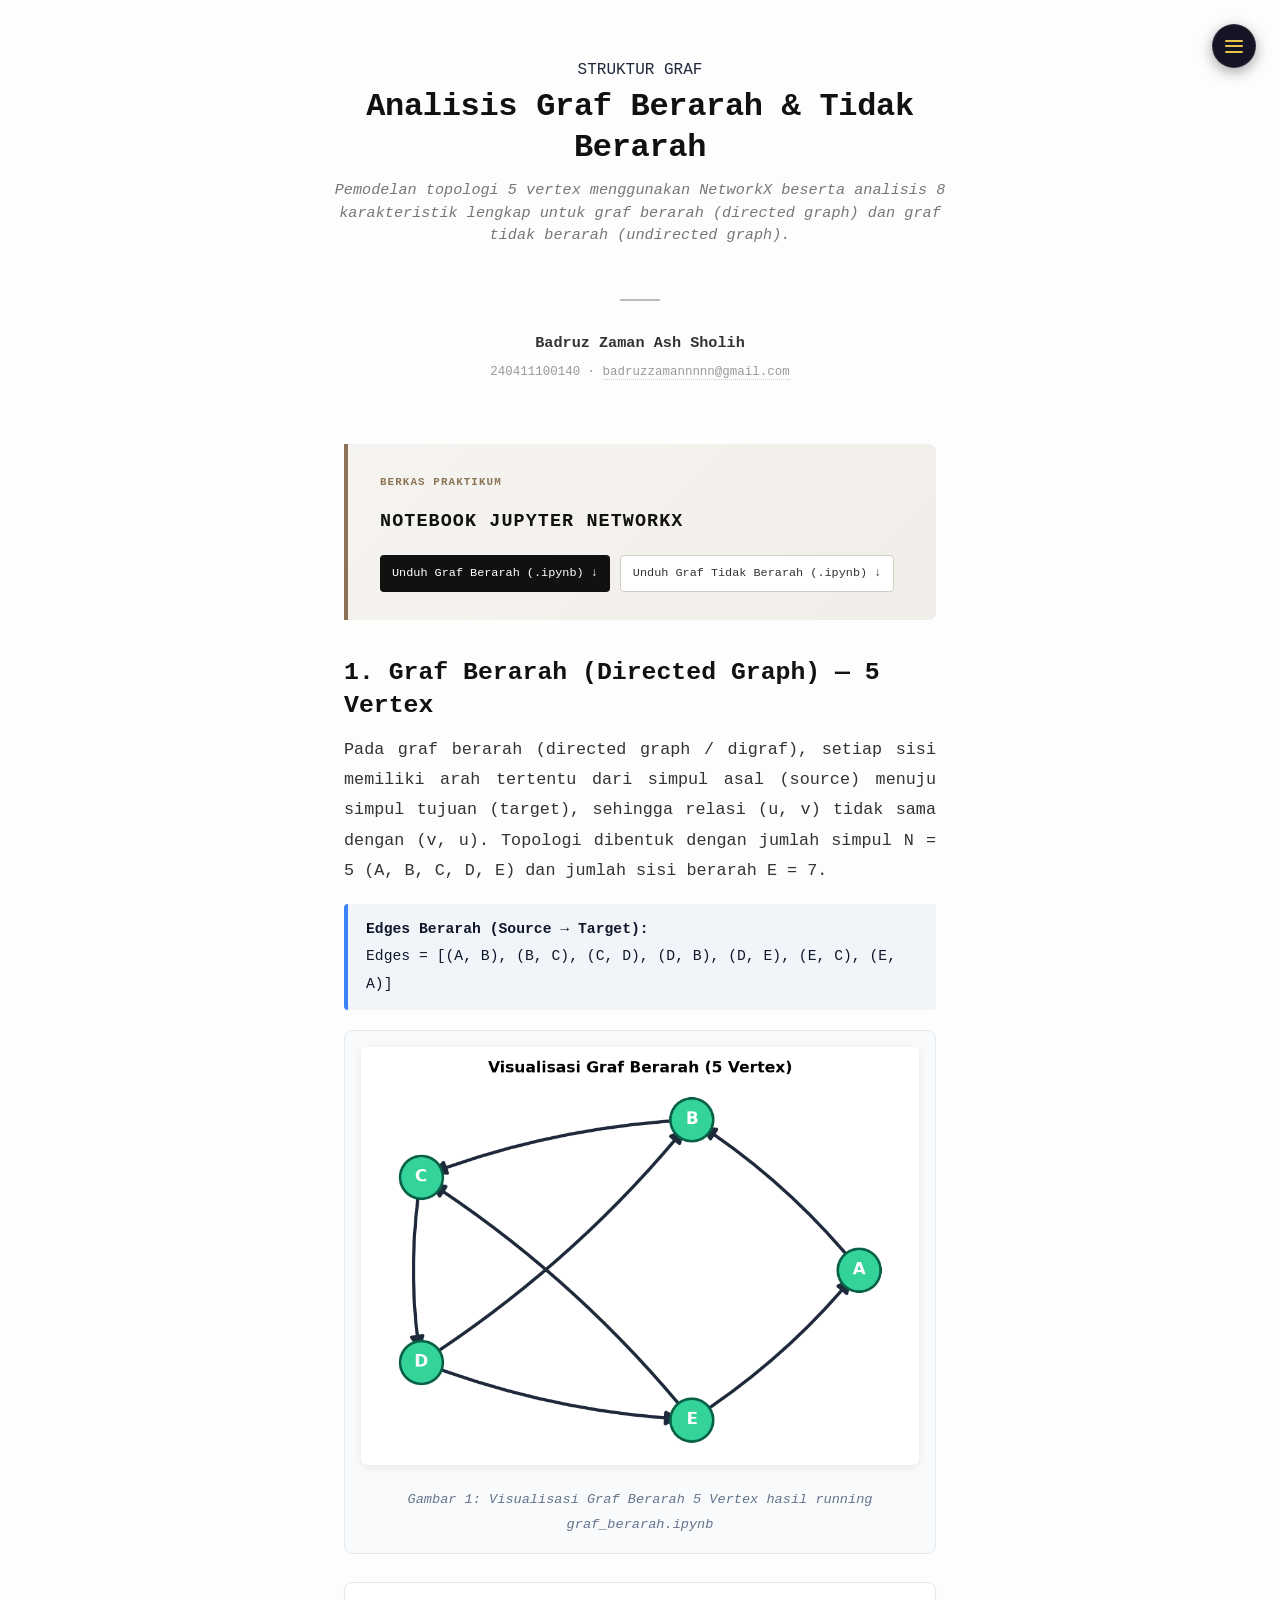
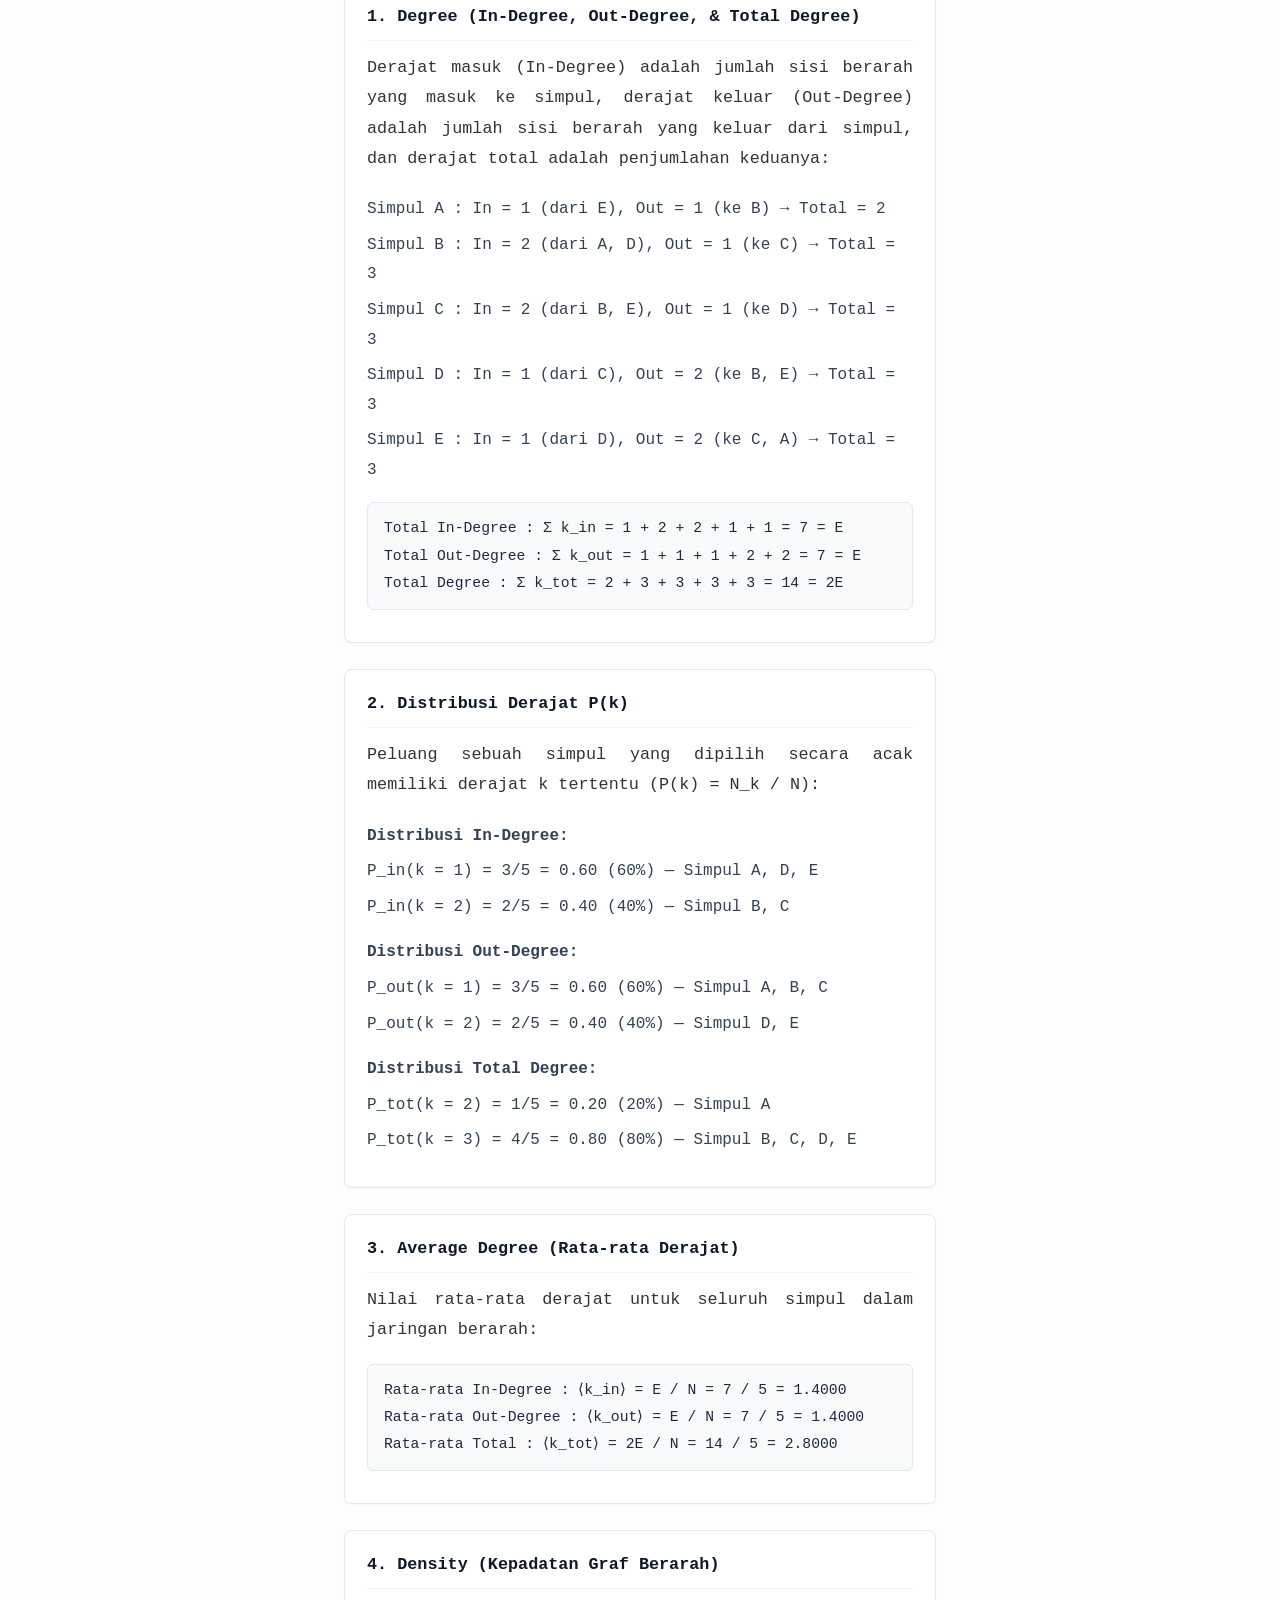
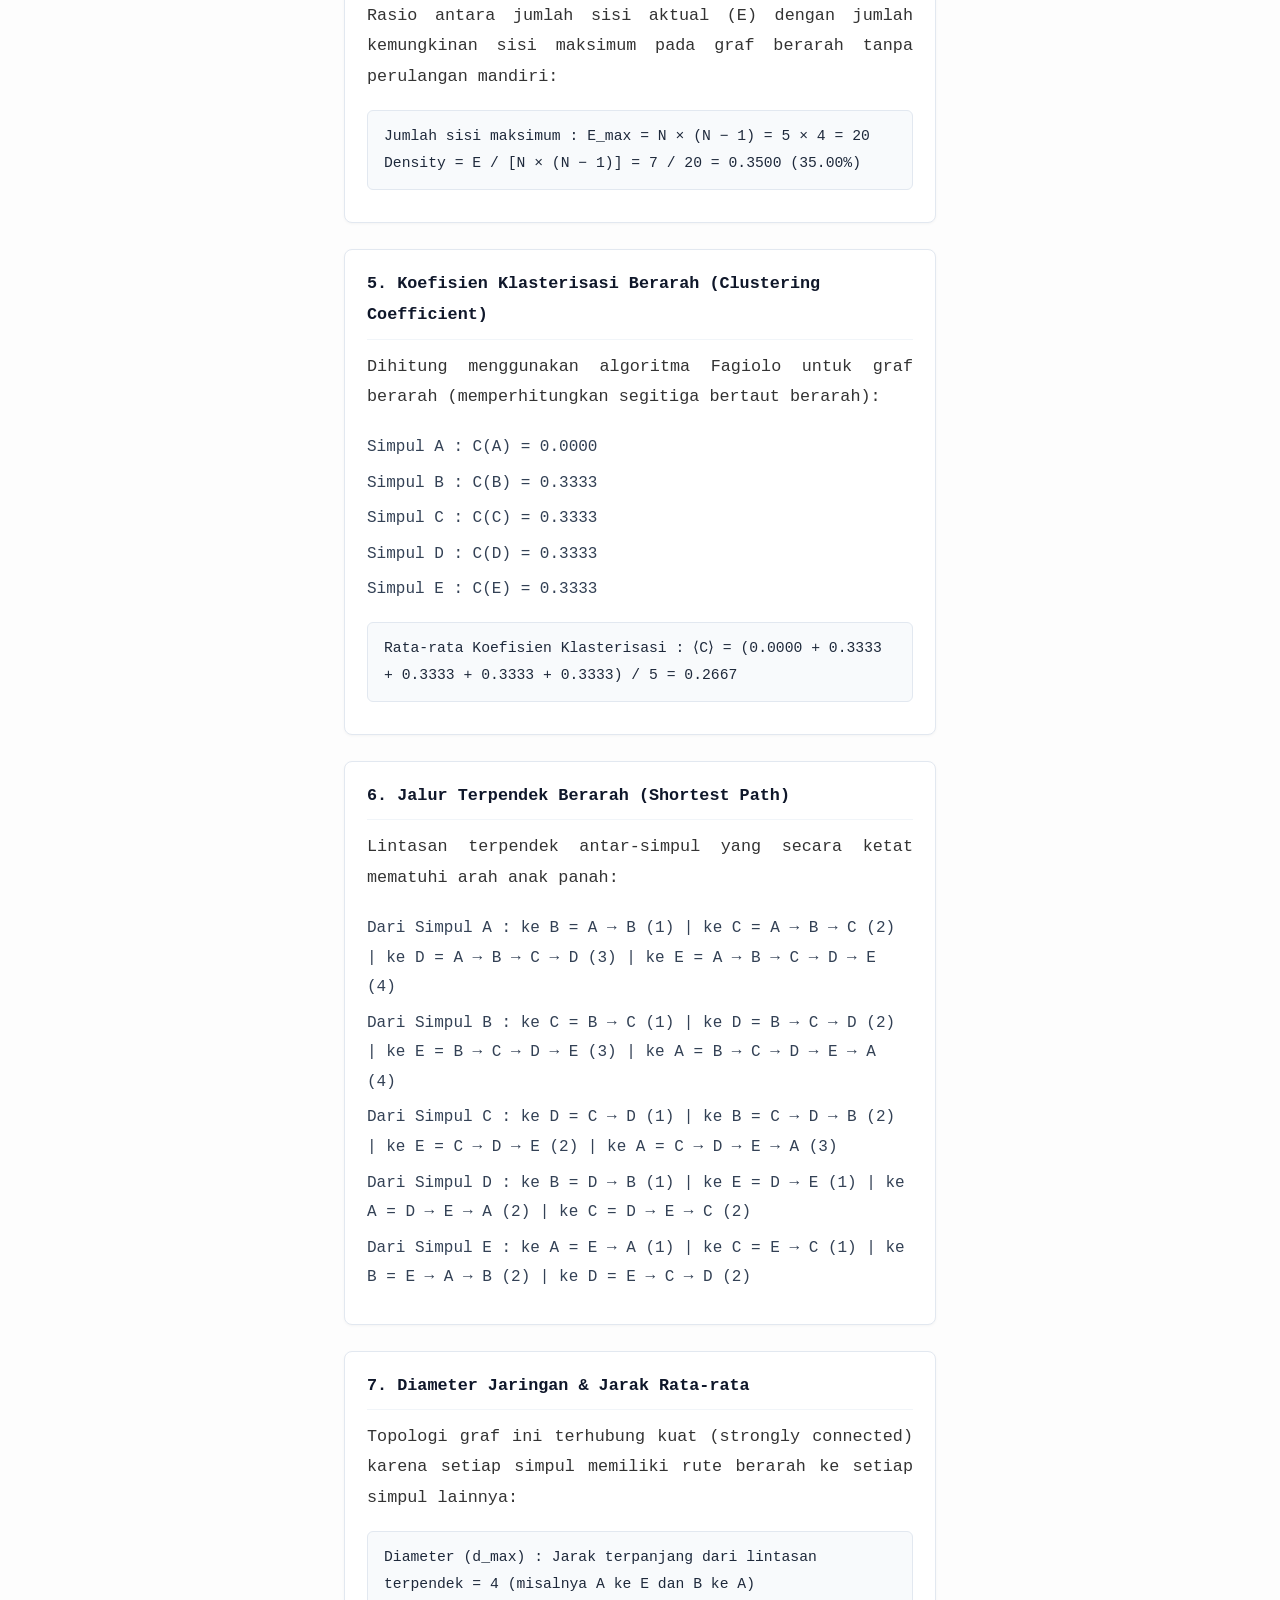
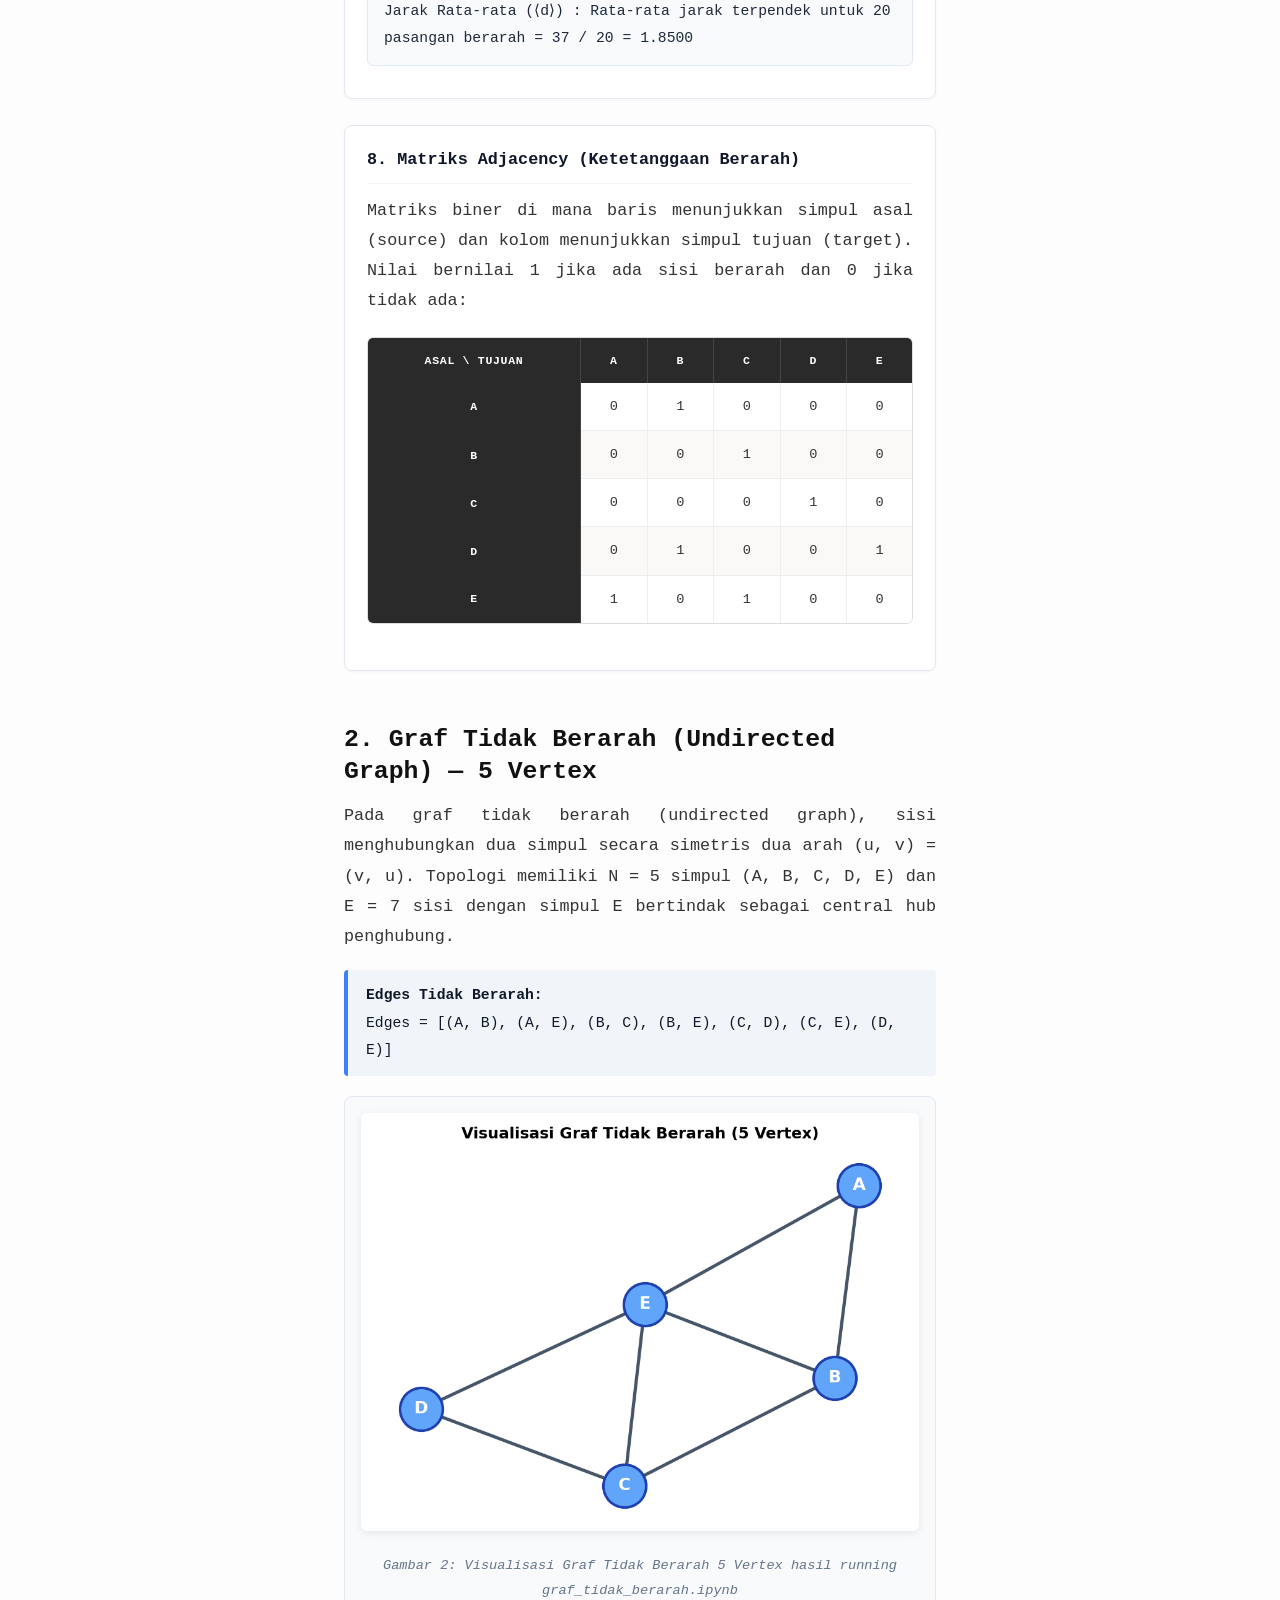
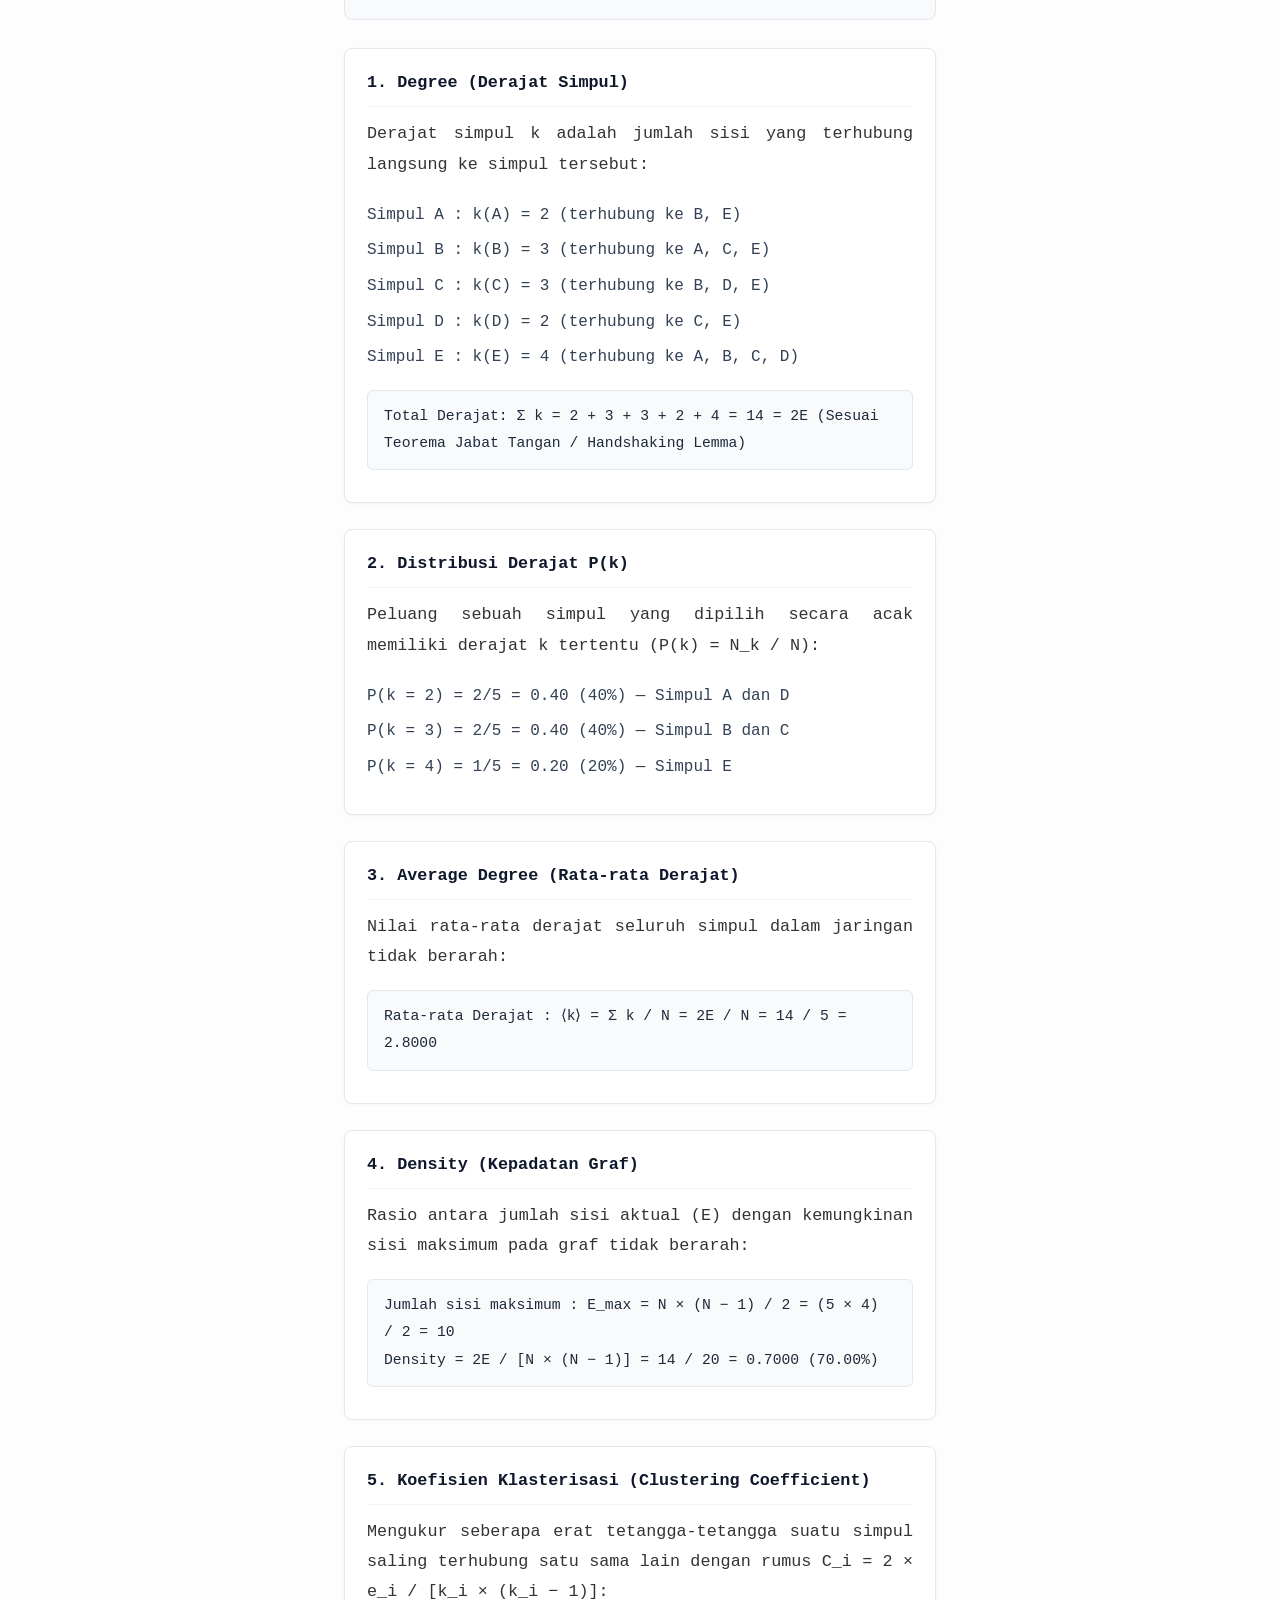
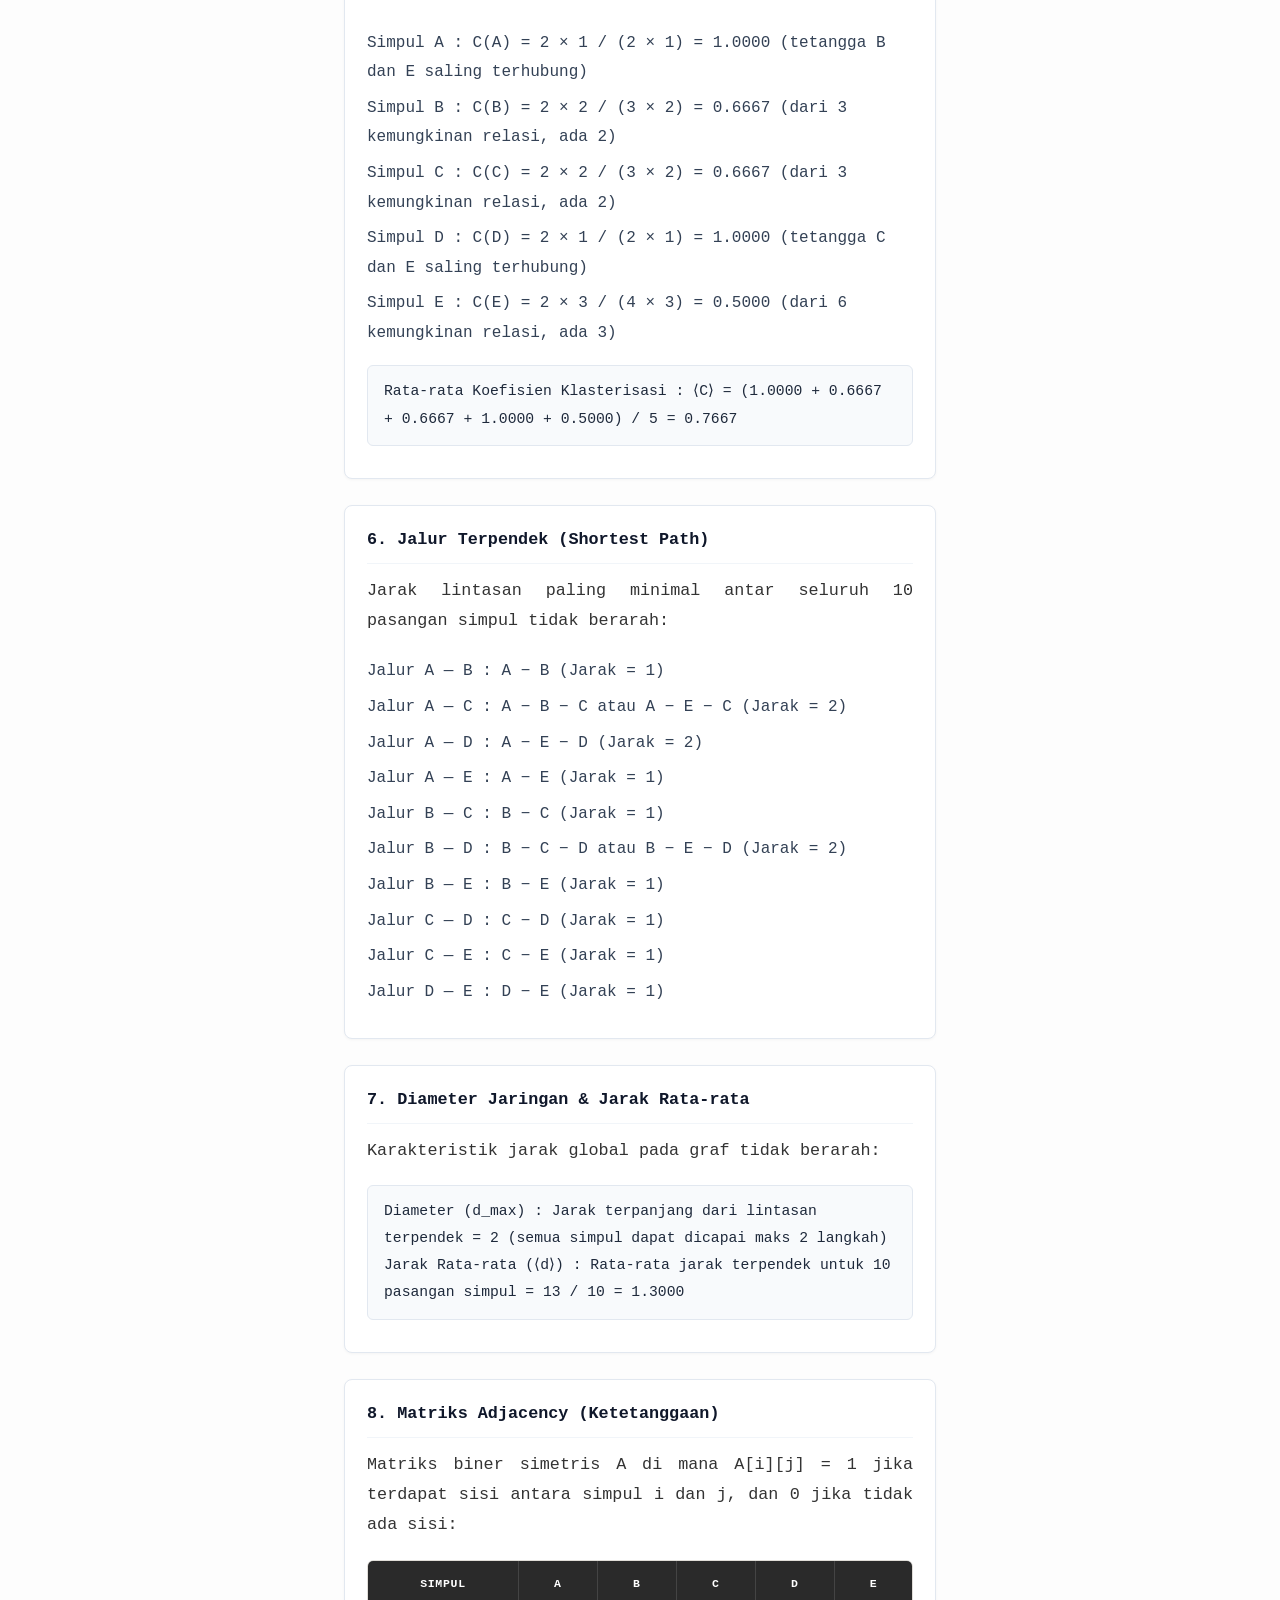
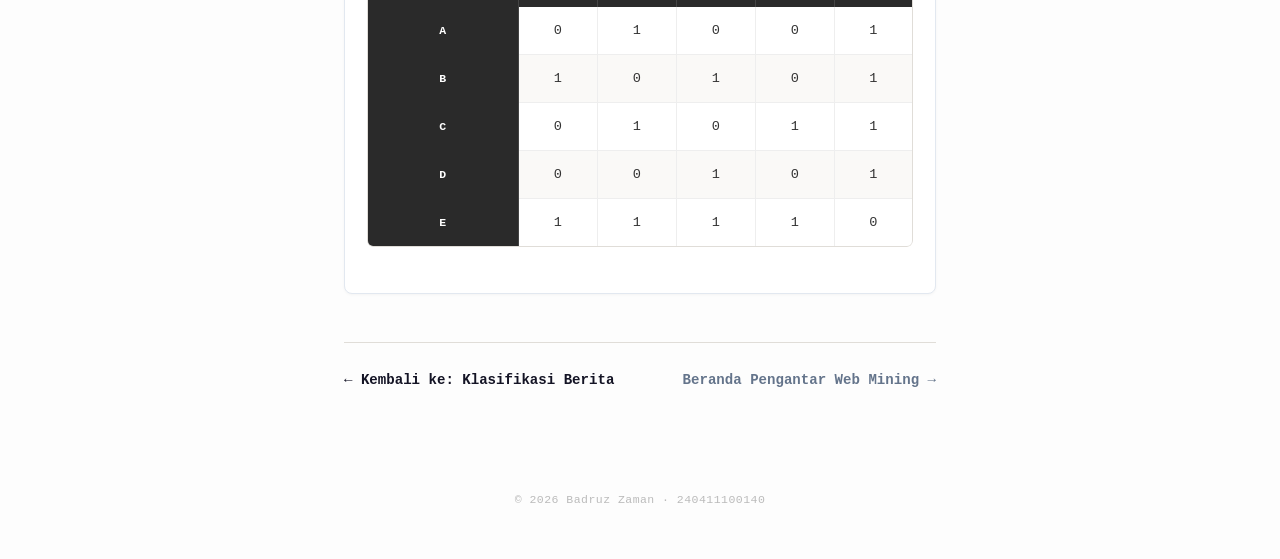
<file: graf.html>
<!DOCTYPE html>
<html lang="id">
<head>
  <meta charset="UTF-8" />
  <meta name="viewport" content="width=device-width, initial-scale=1.0" />
  <title>Analisis Graf Berarah &amp; Tidak Berarah — Badruz Zaman</title>
  <link rel="stylesheet" href="style.css?v=20261111" />
  <style>
    body, h1, h2, h3, h4, p, a, div, span, table, th, td, button, li, ul {
      font-family: 'Consolas', 'Courier New', Courier, monospace !important;
    }
    body {
      line-height: 1.85;
      color: #1e293b;
      background-color: #fdfdfd;
    }
    p {
      line-height: 1.85;
      margin-bottom: 16px;
    }
    .char-block {
      margin-bottom: 26px;
      padding: 18px 22px;
      background: #ffffff;
      border: 1px solid #e2e8f0;
      border-radius: 8px;
      box-shadow: 0 1px 3px rgba(0, 0, 0, 0.04);
    }
    .char-block h4 {
      margin-top: 0;
      margin-bottom: 12px;
      font-size: 1.05rem;
      color: #0f172a;
      font-weight: 700;
      border-bottom: 1px solid #f1f5f9;
      padding-bottom: 8px;
    }
    .math-list {
      margin: 10px 0;
    }
    .math-item {
      padding: 3px 0;
      line-height: 1.85;
      color: #334155;
    }
    .math-box {
      background: #f8fafc;
      border: 1px solid #e2e8f0;
      border-radius: 6px;
      padding: 12px 16px;
      margin: 14px 0;
      line-height: 1.85;
      font-size: 0.92rem;
    }
    .graph-img-card {
      text-align: center;
      background: #f8fafc;
      border: 1px solid #e2e8f0;
      border-radius: 8px;
      padding: 16px;
      margin: 20px 0 28px;
    }
    .graph-img-card img {
      max-width: 100%;
      height: auto;
      border-radius: 6px;
      box-shadow: 0 2px 8px rgba(0, 0, 0, 0.08);
      background: #ffffff;
    }
    .graph-img-caption {
      font-size: 0.85rem;
      color: #64748b;
      margin-top: 10px;
      font-style: italic;
    }
    .edges-banner {
      background: #f1f5f9;
      border-left: 4px solid #3b82f6;
      padding: 12px 18px;
      border-radius: 4px;
      margin: 16px 0 20px;
      font-size: 0.92rem;
      color: #0f172a;
    }
  </style>
</head>
<body>

  <div class="page-header">
    <div class="kicker">STRUKTUR GRAF</div>
    <h1>Analisis Graf Berarah &amp; Tidak Berarah</h1>
    <p class="subtitle">
      Pemodelan topologi 5 vertex menggunakan NetworkX beserta analisis 8 karakteristik lengkap untuk graf berarah (directed graph) dan graf tidak berarah (undirected graph).
    </p>
  </div>

  <div class="divider"></div>

  <div class="author">
    <div class="name">Badruz Zaman Ash Sholih</div>
    <div class="meta">240411100140 &middot; <a href="mailto:badruzzamannnnn@gmail.com">badruzzamannnnn@gmail.com</a></div>
  </div>

  <main class="content content-narrow">

    <!-- ══════════════════════════════════════════════════════════════════════════════
         BERKAS PRAKTIKUM NOTEBOOK
    ══════════════════════════════════════════════════════════════════════════════ -->
    <div class="narasi" style="display: flex; justify-content: space-between; align-items: center; flex-wrap: wrap; gap: 16px; margin: 24px 0 32px;">
      <div>
        <span class="narasi-label">Berkas Praktikum</span>
        <h3 style="margin: 0; font-size: 1.15rem; color: #111; font-weight: 700;">Notebook Jupyter NetworkX</h3>
      </div>
      <div style="display: flex; gap: 10px; flex-wrap: wrap;">
        <a href="graf/graf_berarah.ipynb" class="btn-download" download>
          Unduh Graf Berarah (.ipynb) &darr;
        </a>
        <a href="graf/graf_tidak_berarah.ipynb" class="btn-download btn-download-alt" download>
          Unduh Graf Tidak Berarah (.ipynb) &darr;
        </a>
      </div>
    </div>

    <!-- ══════════════════════════════════════════════════════════════════════════════
         1. GRAF BERARAH (DIRECTED GRAPH)
    ══════════════════════════════════════════════════════════════════════════════ -->
    <h2>1. Graf Berarah (Directed Graph) &mdash; 5 Vertex</h2>
    
    <p>
      Pada graf berarah (directed graph / digraf), setiap sisi memiliki arah tertentu dari simpul asal (source) menuju simpul tujuan (target), sehingga relasi (u, v) tidak sama dengan (v, u). Topologi dibentuk dengan jumlah simpul N = 5 (A, B, C, D, E) dan jumlah sisi berarah E = 7.
    </p>

    <div class="edges-banner">
      <strong>Edges Berarah (Source &rarr; Target):</strong><br>
      Edges = [(A, B), (B, C), (C, D), (D, B), (D, E), (E, C), (E, A)]
    </div>

    <!-- Visualisasi Gambar Graf Berarah -->
    <div class="graph-img-card">
      <img src="graf/graf_berarah.png" alt="Visualisasi Graf Berarah (5 Vertex)" />
      <div class="graph-img-caption">Gambar 1: Visualisasi Graf Berarah 5 Vertex hasil running graf_berarah.ipynb</div>
    </div>

    <!-- 8 Karakteristik Graf Berarah -->
    <div class="char-block">
      <h4>1. Degree (In-Degree, Out-Degree, &amp; Total Degree)</h4>
      <p>
        Derajat masuk (In-Degree) adalah jumlah sisi berarah yang masuk ke simpul, derajat keluar (Out-Degree) adalah jumlah sisi berarah yang keluar dari simpul, dan derajat total adalah penjumlahan keduanya:
      </p>
      <div class="math-list">
        <div class="math-item">Simpul A : In = 1 (dari E), Out = 1 (ke B) &rarr; Total = 2</div>
        <div class="math-item">Simpul B : In = 2 (dari A, D), Out = 1 (ke C) &rarr; Total = 3</div>
        <div class="math-item">Simpul C : In = 2 (dari B, E), Out = 1 (ke D) &rarr; Total = 3</div>
        <div class="math-item">Simpul D : In = 1 (dari C), Out = 2 (ke B, E) &rarr; Total = 3</div>
        <div class="math-item">Simpul E : In = 1 (dari D), Out = 2 (ke C, A) &rarr; Total = 3</div>
      </div>
      <div class="math-box">
        Total In-Degree  : &Sigma; k_in  = 1 + 2 + 2 + 1 + 1 = 7 = E<br>
        Total Out-Degree : &Sigma; k_out = 1 + 1 + 1 + 2 + 2 = 7 = E<br>
        Total Degree     : &Sigma; k_tot = 2 + 3 + 3 + 3 + 3 = 14 = 2E
      </div>
    </div>

    <div class="char-block">
      <h4>2. Distribusi Derajat P(k)</h4>
      <p>
        Peluang sebuah simpul yang dipilih secara acak memiliki derajat k tertentu (P(k) = N_k / N):
      </p>
      <div class="math-list">
        <div class="math-item"><strong>Distribusi In-Degree:</strong></div>
        <div class="math-item">P_in(k = 1) = 3/5 = 0.60 (60%) &mdash; Simpul A, D, E</div>
        <div class="math-item">P_in(k = 2) = 2/5 = 0.40 (40%) &mdash; Simpul B, C</div>
        <div class="math-item" style="margin-top: 10px;"><strong>Distribusi Out-Degree:</strong></div>
        <div class="math-item">P_out(k = 1) = 3/5 = 0.60 (60%) &mdash; Simpul A, B, C</div>
        <div class="math-item">P_out(k = 2) = 2/5 = 0.40 (40%) &mdash; Simpul D, E</div>
        <div class="math-item" style="margin-top: 10px;"><strong>Distribusi Total Degree:</strong></div>
        <div class="math-item">P_tot(k = 2) = 1/5 = 0.20 (20%) &mdash; Simpul A</div>
        <div class="math-item">P_tot(k = 3) = 4/5 = 0.80 (80%) &mdash; Simpul B, C, D, E</div>
      </div>
    </div>

    <div class="char-block">
      <h4>3. Average Degree (Rata-rata Derajat)</h4>
      <p>
        Nilai rata-rata derajat untuk seluruh simpul dalam jaringan berarah:
      </p>
      <div class="math-box">
        Rata-rata In-Degree  : &lang;k_in&rang;  = E / N = 7 / 5 = 1.4000<br>
        Rata-rata Out-Degree : &lang;k_out&rang; = E / N = 7 / 5 = 1.4000<br>
        Rata-rata Total      : &lang;k_tot&rang; = 2E / N = 14 / 5 = 2.8000
      </div>
    </div>

    <div class="char-block">
      <h4>4. Density (Kepadatan Graf Berarah)</h4>
      <p>
        Rasio antara jumlah sisi aktual (E) dengan jumlah kemungkinan sisi maksimum pada graf berarah tanpa perulangan mandiri:
      </p>
      <div class="math-box">
        Jumlah sisi maksimum : E_max = N &times; (N &minus; 1) = 5 &times; 4 = 20<br>
        Density = E / [N &times; (N &minus; 1)] = 7 / 20 = 0.3500 (35.00%)
      </div>
    </div>

    <div class="char-block">
      <h4>5. Koefisien Klasterisasi Berarah (Clustering Coefficient)</h4>
      <p>
        Dihitung menggunakan algoritma Fagiolo untuk graf berarah (memperhitungkan segitiga bertaut berarah):
      </p>
      <div class="math-list">
        <div class="math-item">Simpul A : C(A) = 0.0000</div>
        <div class="math-item">Simpul B : C(B) = 0.3333</div>
        <div class="math-item">Simpul C : C(C) = 0.3333</div>
        <div class="math-item">Simpul D : C(D) = 0.3333</div>
        <div class="math-item">Simpul E : C(E) = 0.3333</div>
      </div>
      <div class="math-box">
        Rata-rata Koefisien Klasterisasi : &lang;C&rang; = (0.0000 + 0.3333 + 0.3333 + 0.3333 + 0.3333) / 5 = 0.2667
      </div>
    </div>

    <div class="char-block">
      <h4>6. Jalur Terpendek Berarah (Shortest Path)</h4>
      <p>
        Lintasan terpendek antar-simpul yang secara ketat mematuhi arah anak panah:
      </p>
      <div class="math-list">
        <div class="math-item">Dari Simpul A : ke B = A &rarr; B (1) | ke C = A &rarr; B &rarr; C (2) | ke D = A &rarr; B &rarr; C &rarr; D (3) | ke E = A &rarr; B &rarr; C &rarr; D &rarr; E (4)</div>
        <div class="math-item">Dari Simpul B : ke C = B &rarr; C (1) | ke D = B &rarr; C &rarr; D (2) | ke E = B &rarr; C &rarr; D &rarr; E (3) | ke A = B &rarr; C &rarr; D &rarr; E &rarr; A (4)</div>
        <div class="math-item">Dari Simpul C : ke D = C &rarr; D (1) | ke B = C &rarr; D &rarr; B (2) | ke E = C &rarr; D &rarr; E (2) | ke A = C &rarr; D &rarr; E &rarr; A (3)</div>
        <div class="math-item">Dari Simpul D : ke B = D &rarr; B (1) | ke E = D &rarr; E (1) | ke A = D &rarr; E &rarr; A (2) | ke C = D &rarr; E &rarr; C (2)</div>
        <div class="math-item">Dari Simpul E : ke A = E &rarr; A (1) | ke C = E &rarr; C (1) | ke B = E &rarr; A &rarr; B (2) | ke D = E &rarr; C &rarr; D (2)</div>
      </div>
    </div>

    <div class="char-block">
      <h4>7. Diameter Jaringan &amp; Jarak Rata-rata</h4>
      <p>
        Topologi graf ini terhubung kuat (strongly connected) karena setiap simpul memiliki rute berarah ke setiap simpul lainnya:
      </p>
      <div class="math-box">
        Diameter (d_max)     : Jarak terpanjang dari lintasan terpendek = 4 (misalnya A ke E dan B ke A)<br>
        Jarak Rata-rata (&lang;d&rang;) : Rata-rata jarak terpendek untuk 20 pasangan berarah = 37 / 20 = 1.8500
      </div>
    </div>

    <div class="char-block">
      <h4>8. Matriks Adjacency (Ketetanggaan Berarah)</h4>
      <p>
        Matriks biner di mana baris menunjukkan simpul asal (source) dan kolom menunjukkan simpul tujuan (target). Nilai bernilai 1 jika ada sisi berarah dan 0 jika tidak ada:
      </p>
      <div class="experiment-table-wrap">
        <table class="experiment-table" style="text-align: center; width: 100%;">
          <thead>
            <tr><th>Asal \ Tujuan</th><th>A</th><th>B</th><th>C</th><th>D</th><th>E</th></tr>
          </thead>
          <tbody>
            <tr><th>A</th><td>0</td><td>1</td><td>0</td><td>0</td><td>0</td></tr>
            <tr><th>B</th><td>0</td><td>0</td><td>1</td><td>0</td><td>0</td></tr>
            <tr><th>C</th><td>0</td><td>0</td><td>0</td><td>1</td><td>0</td></tr>
            <tr><th>D</th><td>0</td><td>1</td><td>0</td><td>0</td><td>1</td></tr>
            <tr><th>E</th><td>1</td><td>0</td><td>1</td><td>0</td><td>0</td></tr>
          </tbody>
        </table>
      </div>
    </div>

    <!-- ══════════════════════════════════════════════════════════════════════════════
         2. GRAF TIDAK BERARAH (UNDIRECTED GRAPH)
    ══════════════════════════════════════════════════════════════════════════════ -->
    <h2 style="margin-top: 52px;">2. Graf Tidak Berarah (Undirected Graph) &mdash; 5 Vertex</h2>
    
    <p>
      Pada graf tidak berarah (undirected graph), sisi menghubungkan dua simpul secara simetris dua arah (u, v) = (v, u). Topologi memiliki N = 5 simpul (A, B, C, D, E) dan E = 7 sisi dengan simpul E bertindak sebagai central hub penghubung.
    </p>

    <div class="edges-banner">
      <strong>Edges Tidak Berarah:</strong><br>
      Edges = [(A, B), (A, E), (B, C), (B, E), (C, D), (C, E), (D, E)]
    </div>

    <!-- Visualisasi Gambar Graf Tidak Berarah -->
    <div class="graph-img-card">
      <img src="graf/graf_tidak_berarah.png" alt="Visualisasi Graf Tidak Berarah (5 Vertex)" />
      <div class="graph-img-caption">Gambar 2: Visualisasi Graf Tidak Berarah 5 Vertex hasil running graf_tidak_berarah.ipynb</div>
    </div>

    <!-- 8 Karakteristik Graf Tidak Berarah -->
    <div class="char-block">
      <h4>1. Degree (Derajat Simpul)</h4>
      <p>
        Derajat simpul k adalah jumlah sisi yang terhubung langsung ke simpul tersebut:
      </p>
      <div class="math-list">
        <div class="math-item">Simpul A : k(A) = 2 (terhubung ke B, E)</div>
        <div class="math-item">Simpul B : k(B) = 3 (terhubung ke A, C, E)</div>
        <div class="math-item">Simpul C : k(C) = 3 (terhubung ke B, D, E)</div>
        <div class="math-item">Simpul D : k(D) = 2 (terhubung ke C, E)</div>
        <div class="math-item">Simpul E : k(E) = 4 (terhubung ke A, B, C, D)</div>
      </div>
      <div class="math-box">
        Total Derajat: &Sigma; k = 2 + 3 + 3 + 2 + 4 = 14 = 2E (Sesuai Teorema Jabat Tangan / Handshaking Lemma)
      </div>
    </div>

    <div class="char-block">
      <h4>2. Distribusi Derajat P(k)</h4>
      <p>
        Peluang sebuah simpul yang dipilih secara acak memiliki derajat k tertentu (P(k) = N_k / N):
      </p>
      <div class="math-list">
        <div class="math-item">P(k = 2) = 2/5 = 0.40 (40%) &mdash; Simpul A dan D</div>
        <div class="math-item">P(k = 3) = 2/5 = 0.40 (40%) &mdash; Simpul B dan C</div>
        <div class="math-item">P(k = 4) = 1/5 = 0.20 (20%) &mdash; Simpul E</div>
      </div>
    </div>

    <div class="char-block">
      <h4>3. Average Degree (Rata-rata Derajat)</h4>
      <p>
        Nilai rata-rata derajat seluruh simpul dalam jaringan tidak berarah:
      </p>
      <div class="math-box">
        Rata-rata Derajat : &lang;k&rang; = &Sigma; k / N = 2E / N = 14 / 5 = 2.8000
      </div>
    </div>

    <div class="char-block">
      <h4>4. Density (Kepadatan Graf)</h4>
      <p>
        Rasio antara jumlah sisi aktual (E) dengan kemungkinan sisi maksimum pada graf tidak berarah:
      </p>
      <div class="math-box">
        Jumlah sisi maksimum : E_max = N &times; (N &minus; 1) / 2 = (5 &times; 4) / 2 = 10<br>
        Density = 2E / [N &times; (N &minus; 1)] = 14 / 20 = 0.7000 (70.00%)
      </div>
    </div>

    <div class="char-block">
      <h4>5. Koefisien Klasterisasi (Clustering Coefficient)</h4>
      <p>
        Mengukur seberapa erat tetangga-tetangga suatu simpul saling terhubung satu sama lain dengan rumus C_i = 2 &times; e_i / [k_i &times; (k_i &minus; 1)]:
      </p>
      <div class="math-list">
        <div class="math-item">Simpul A : C(A) = 2 &times; 1 / (2 &times; 1) = 1.0000 (tetangga B dan E saling terhubung)</div>
        <div class="math-item">Simpul B : C(B) = 2 &times; 2 / (3 &times; 2) = 0.6667 (dari 3 kemungkinan relasi, ada 2)</div>
        <div class="math-item">Simpul C : C(C) = 2 &times; 2 / (3 &times; 2) = 0.6667 (dari 3 kemungkinan relasi, ada 2)</div>
        <div class="math-item">Simpul D : C(D) = 2 &times; 1 / (2 &times; 1) = 1.0000 (tetangga C dan E saling terhubung)</div>
        <div class="math-item">Simpul E : C(E) = 2 &times; 3 / (4 &times; 3) = 0.5000 (dari 6 kemungkinan relasi, ada 3)</div>
      </div>
      <div class="math-box">
        Rata-rata Koefisien Klasterisasi : &lang;C&rang; = (1.0000 + 0.6667 + 0.6667 + 1.0000 + 0.5000) / 5 = 0.7667
      </div>
    </div>

    <div class="char-block">
      <h4>6. Jalur Terpendek (Shortest Path)</h4>
      <p>
        Jarak lintasan paling minimal antar seluruh 10 pasangan simpul tidak berarah:
      </p>
      <div class="math-list">
        <div class="math-item">Jalur A &mdash; B : A &minus; B (Jarak = 1)</div>
        <div class="math-item">Jalur A &mdash; C : A &minus; B &minus; C atau A &minus; E &minus; C (Jarak = 2)</div>
        <div class="math-item">Jalur A &mdash; D : A &minus; E &minus; D (Jarak = 2)</div>
        <div class="math-item">Jalur A &mdash; E : A &minus; E (Jarak = 1)</div>
        <div class="math-item">Jalur B &mdash; C : B &minus; C (Jarak = 1)</div>
        <div class="math-item">Jalur B &mdash; D : B &minus; C &minus; D atau B &minus; E &minus; D (Jarak = 2)</div>
        <div class="math-item">Jalur B &mdash; E : B &minus; E (Jarak = 1)</div>
        <div class="math-item">Jalur C &mdash; D : C &minus; D (Jarak = 1)</div>
        <div class="math-item">Jalur C &mdash; E : C &minus; E (Jarak = 1)</div>
        <div class="math-item">Jalur D &mdash; E : D &minus; E (Jarak = 1)</div>
      </div>
    </div>

    <div class="char-block">
      <h4>7. Diameter Jaringan &amp; Jarak Rata-rata</h4>
      <p>
        Karakteristik jarak global pada graf tidak berarah:
      </p>
      <div class="math-box">
        Diameter (d_max)     : Jarak terpanjang dari lintasan terpendek = 2 (semua simpul dapat dicapai maks 2 langkah)<br>
        Jarak Rata-rata (&lang;d&rang;) : Rata-rata jarak terpendek untuk 10 pasangan simpul = 13 / 10 = 1.3000
      </div>
    </div>

    <div class="char-block">
      <h4>8. Matriks Adjacency (Ketetanggaan)</h4>
      <p>
        Matriks biner simetris A di mana A[i][j] = 1 jika terdapat sisi antara simpul i dan j, dan 0 jika tidak ada sisi:
      </p>
      <div class="experiment-table-wrap">
        <table class="experiment-table" style="text-align: center; width: 100%;">
          <thead>
            <tr><th>Simpul</th><th>A</th><th>B</th><th>C</th><th>D</th><th>E</th></tr>
          </thead>
          <tbody>
            <tr><th>A</th><td>0</td><td>1</td><td>0</td><td>0</td><td>1</td></tr>
            <tr><th>B</th><td>1</td><td>0</td><td>1</td><td>0</td><td>1</td></tr>
            <tr><th>C</th><td>0</td><td>1</td><td>0</td><td>1</td><td>1</td></tr>
            <tr><th>D</th><td>0</td><td>0</td><td>1</td><td>0</td><td>1</td></tr>
            <tr><th>E</th><td>1</td><td>1</td><td>1</td><td>1</td><td>0</td></tr>
          </tbody>
        </table>
      </div>
    </div>

    <!-- ══════════════════════════════════════════════════════════════════════════════
         NAVIGASI BAWAH
    ══════════════════════════════════════════════════════════════════════════════ -->
    <div style="display: flex; justify-content: space-between; align-items: center; flex-wrap: wrap; gap: 14px; margin-top: 48px; padding-top: 24px; border-top: 1px solid #e0ddd8;">
      <a href="klasifikasi_berita.html" style="display: inline-flex; align-items: center; gap: 6px; font-size: 0.88rem; font-weight: 600; color: #141425; text-decoration: none;">
        &larr; Kembali ke: Klasifikasi Berita
      </a>
      <a href="index.html" style="display: inline-flex; align-items: center; gap: 6px; font-size: 0.88rem; font-weight: 600; color: #64748b; text-decoration: none;">
        Beranda Pengantar Web Mining &rarr;
      </a>
    </div>

  </main>

  <footer>&copy; 2026 Badruz Zaman &middot; 240411100140</footer>

  <!-- ══════════════════════════════════════════════════════════════════════════════
       FLOATING HAMBURGER MENU (GARIS TIGA)
  ══════════════════════════════════════════════════════════════════════════════ -->
  <div class="fab-container" id="fabNav">
    <div class="fab-overlay" onclick="document.getElementById('fabNav').classList.remove('open')"></div>
    <nav class="fab-menu">
      <div class="fab-menu-header">Navigasi Modul</div>
      <a href="index.html" class="fab-item"><span class="fab-emoji">📖</span><span class="fab-label">Pengantar</span></a>
      <a href="crawling.html" class="fab-item"><span class="fab-emoji">🕷️</span><span class="fab-label">Crawling</span></a>
      <a href="tfidf.html" class="fab-item"><span class="fab-emoji">📊</span><span class="fab-label">TF-IDF</span></a>
      <a href="pca.html" class="fab-item"><span class="fab-emoji">🔬</span><span class="fab-label">PCA</span></a>
      <a href="eksperimen.html" class="fab-item"><span class="fab-emoji">🧪</span><span class="fab-label">Eksperimen</span></a>
      <a href="skipgram.html" class="fab-item"><span class="fab-emoji">🧠</span><span class="fab-label">Skip-Gram</span></a>
      <a href="klasifikasi_berita.html" class="fab-item"><span class="fab-emoji">📰</span><span class="fab-label">Klasifikasi Berita</span></a>
      <a href="graf.html" class="fab-item active"><span class="fab-emoji">🕸️</span><span class="fab-label">Analisis Graf</span></a>
    </nav>
    <button class="fab-toggle" onclick="document.getElementById('fabNav').classList.toggle('open')" aria-label="Menu navigasi">
      <div class="fab-hamburger">
        <span></span>
        <span></span>
        <span></span>
      </div>
    </button>
  </div>

</body>
</html>
</file>
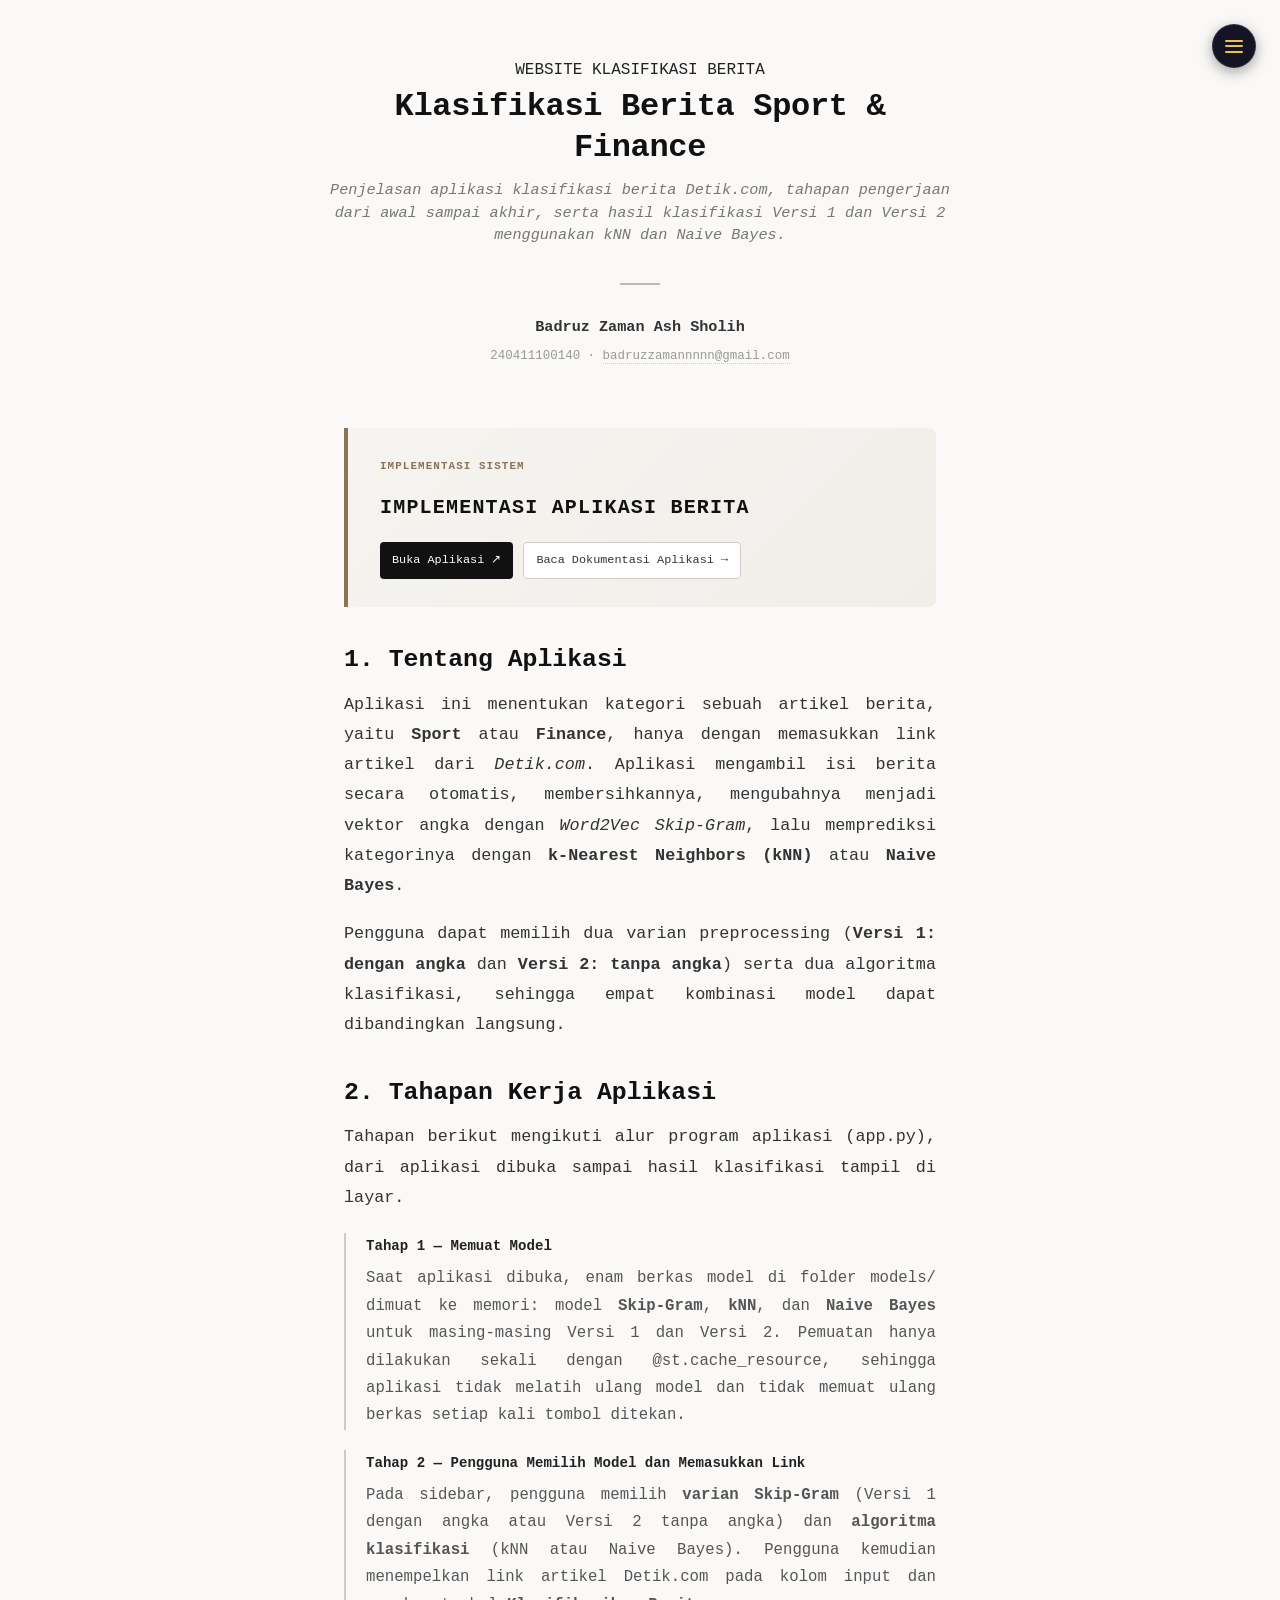
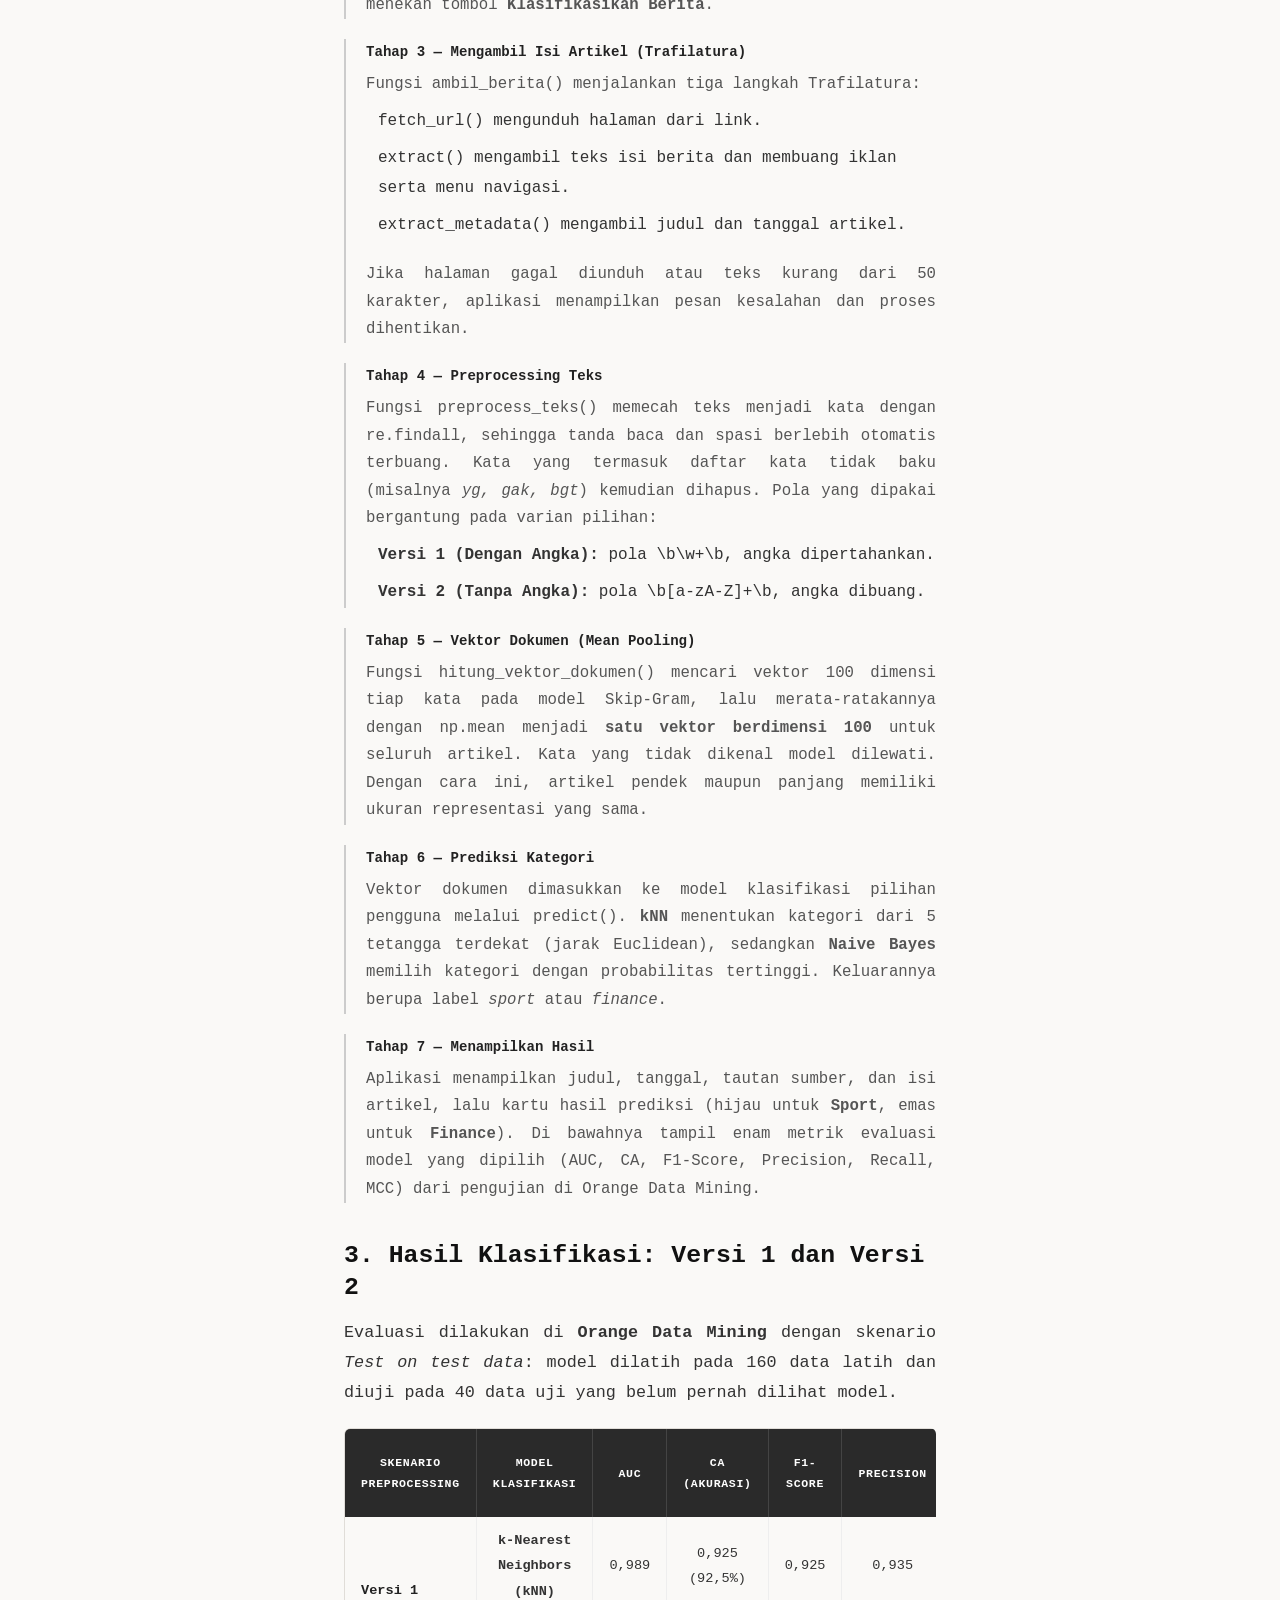
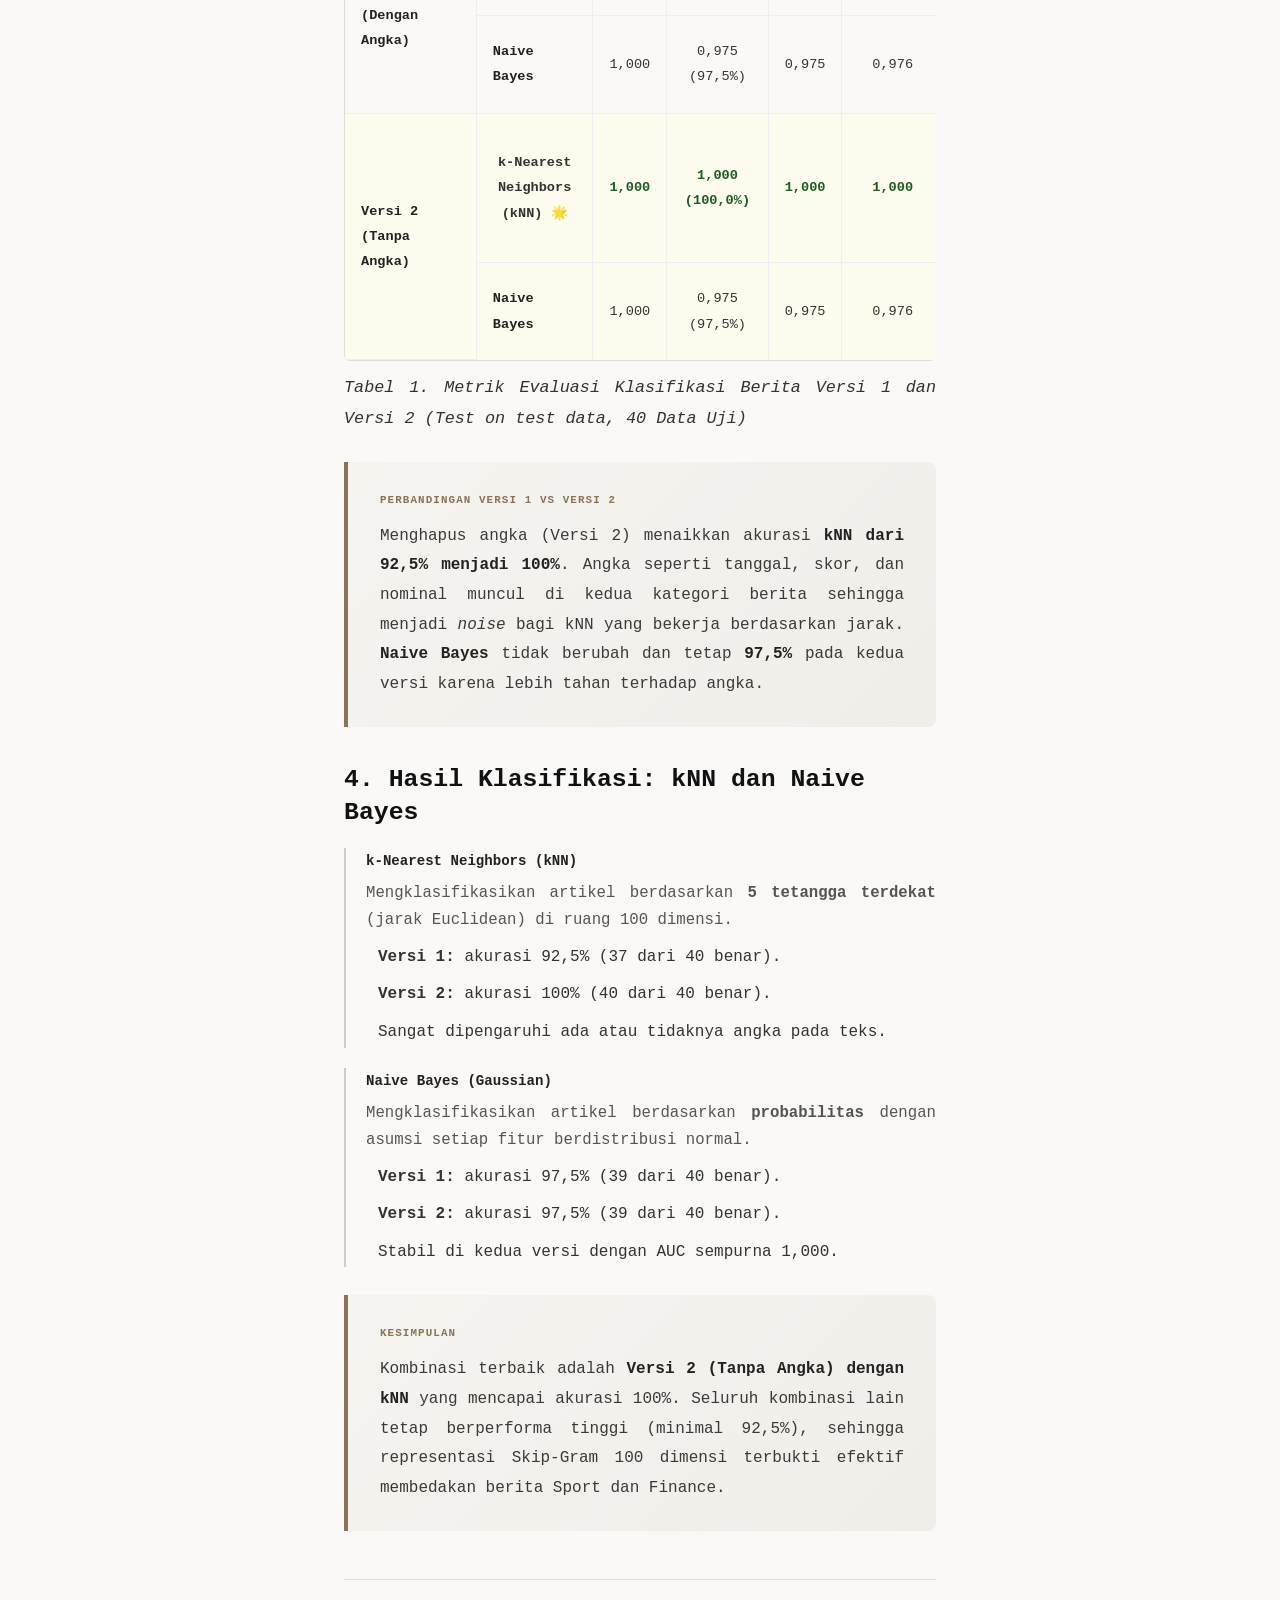
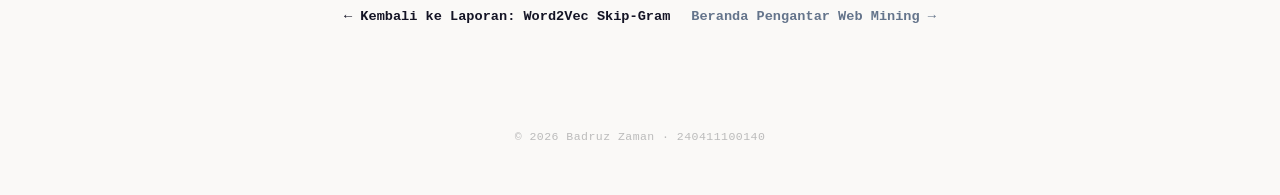
<file: klasifikasi_berita.html>
<!DOCTYPE html>
<html lang="id">
<head>
  <meta charset="UTF-8" />
  <meta name="viewport" content="width=device-width, initial-scale=1.0" />
  <title>Website Klasifikasi Berita (Sport &amp; Finance) — Badruz Zaman</title>
  <link rel="stylesheet" href="style.css?v=20261111" />
  <style>
    *, *::before, *::after,
    body, h1, h2, h3, h4, h5, h6, p, a, div, span, table, th, td, button, li, ul, ol, input, select, textarea, code, pre {
      font-family: 'Consolas', 'Courier New', Courier, monospace !important;
    }
    body {
      line-height: 1.85;
    }
    ul, ol {
      list-style: none !important;
      list-style-type: none !important;
      padding-left: 14px !important;
    }
    ul li {
      list-style: none !important;
      list-style-type: none !important;
      padding-left: 0 !important;
      line-height: 1.85 !important;
      margin-bottom: 8px !important;
    }
  </style>
</head>
<body>

  <div class="page-header">
    <div class="kicker">WEBSITE KLASIFIKASI BERITA</div>
    <h1>Klasifikasi Berita Sport &amp; Finance</h1>
    <p class="subtitle">
      Penjelasan aplikasi klasifikasi berita Detik.com, tahapan pengerjaan dari awal sampai akhir, serta hasil klasifikasi Versi 1 dan Versi 2 menggunakan kNN dan Naive Bayes.
    </p>
  </div>

  <div class="divider"></div>

  <div class="author">
    <div class="name">Badruz Zaman Ash Sholih</div>
    <div class="meta">240411100140 &middot; <a href="mailto:badruzzamannnnn@gmail.com">badruzzamannnnn@gmail.com</a></div>
  </div>

  <main class="content content-narrow">

    <!-- ══════════════════════════════════════════════════════════════════════════════
         IMPLEMENTASI APLIKASI BERITA
    ══════════════════════════════════════════════════════════════════════════════ -->
    <div class="narasi" style="display: flex; justify-content: space-between; align-items: center; flex-wrap: wrap; gap: 16px; margin: 24px 0 32px;">
      <div>
        <span class="narasi-label">Implementasi Sistem</span>
        <h3 style="margin: 0; font-size: 1.25rem; color: #111; font-weight: 600;">Implementasi Aplikasi Berita</h3>
      </div>
      <div style="display: flex; gap: 10px; flex-wrap: wrap;">
        <a href="https://sport-finance-news-classification.streamlit.app" target="_blank" rel="noopener noreferrer" class="btn-download">
          Buka Aplikasi &nearr;
        </a>
        <a href="aplikasi.html" class="btn-download btn-download-alt">
          Baca Dokumentasi Aplikasi &rarr;
        </a>
      </div>
    </div>

    <!-- ══════════════════════════════════════════════════════════════════════════════
         TENTANG APLIKASI
    ══════════════════════════════════════════════════════════════════════════════ -->
    <h2>1. Tentang Aplikasi</h2>
    <p>
      Aplikasi ini menentukan kategori sebuah artikel berita, yaitu <strong>Sport</strong> atau <strong>Finance</strong>, hanya dengan memasukkan link artikel dari <em>Detik.com</em>. Aplikasi mengambil isi berita secara otomatis, membersihkannya, mengubahnya menjadi vektor angka dengan <em>Word2Vec Skip-Gram</em>, lalu memprediksi kategorinya dengan <strong>k-Nearest Neighbors (kNN)</strong> atau <strong>Naive Bayes</strong>.
    </p>
    <p>
      Pengguna dapat memilih dua varian preprocessing (<strong>Versi 1: dengan angka</strong> dan <strong>Versi 2: tanpa angka</strong>) serta dua algoritma klasifikasi, sehingga empat kombinasi model dapat dibandingkan langsung.
    </p>

    <!-- ══════════════════════════════════════════════════════════════════════════════
         TAHAPAN
    ══════════════════════════════════════════════════════════════════════════════ -->
    <h2>2. Tahapan Kerja Aplikasi</h2>
    <p>
      Tahapan berikut mengikuti alur program aplikasi (<code>app.py</code>), dari aplikasi dibuka sampai hasil klasifikasi tampil di layar.
    </p>

    <div class="taxonomy-item">
      <h4>Tahap 1 &mdash; Memuat Model</h4>
      <p>
        Saat aplikasi dibuka, enam berkas model di folder <code>models/</code> dimuat ke memori: model <strong>Skip-Gram</strong>, <strong>kNN</strong>, dan <strong>Naive Bayes</strong> untuk masing-masing Versi 1 dan Versi 2. Pemuatan hanya dilakukan sekali dengan <code>@st.cache_resource</code>, sehingga aplikasi tidak melatih ulang model dan tidak memuat ulang berkas setiap kali tombol ditekan.
      </p>
    </div>

    <div class="taxonomy-item">
      <h4>Tahap 2 &mdash; Pengguna Memilih Model dan Memasukkan Link</h4>
      <p>
        Pada sidebar, pengguna memilih <strong>varian Skip-Gram</strong> (Versi 1 dengan angka atau Versi 2 tanpa angka) dan <strong>algoritma klasifikasi</strong> (kNN atau Naive Bayes). Pengguna kemudian menempelkan link artikel Detik.com pada kolom input dan menekan tombol <strong>Klasifikasikan Berita</strong>.
      </p>
    </div>

    <div class="taxonomy-item">
      <h4>Tahap 3 &mdash; Mengambil Isi Artikel (Trafilatura)</h4>
      <p>
        Fungsi <code>ambil_berita()</code> menjalankan tiga langkah <code>Trafilatura</code>:
      </p>
      <ul>
        <li><code>fetch_url()</code> mengunduh halaman dari link.</li>
        <li><code>extract()</code> mengambil teks isi berita dan membuang iklan serta menu navigasi.</li>
        <li><code>extract_metadata()</code> mengambil judul dan tanggal artikel.</li>
      </ul>
      <p>
        Jika halaman gagal diunduh atau teks kurang dari 50 karakter, aplikasi menampilkan pesan kesalahan dan proses dihentikan.
      </p>
    </div>

    <div class="taxonomy-item">
      <h4>Tahap 4 &mdash; Preprocessing Teks</h4>
      <p>
        Fungsi <code>preprocess_teks()</code> memecah teks menjadi kata dengan <code>re.findall</code>, sehingga tanda baca dan spasi berlebih otomatis terbuang. Kata yang termasuk daftar kata tidak baku (misalnya <em>yg, gak, bgt</em>) kemudian dihapus. Pola yang dipakai bergantung pada varian pilihan:
      </p>
      <ul>
        <li><strong>Versi 1 (Dengan Angka):</strong> pola <code>\b\w+\b</code>, angka dipertahankan.</li>
        <li><strong>Versi 2 (Tanpa Angka):</strong> pola <code>\b[a-zA-Z]+\b</code>, angka dibuang.</li>
      </ul>
    </div>

    <div class="taxonomy-item">
      <h4>Tahap 5 &mdash; Vektor Dokumen (Mean Pooling)</h4>
      <p>
        Fungsi <code>hitung_vektor_dokumen()</code> mencari vektor 100 dimensi tiap kata pada model Skip-Gram, lalu merata-ratakannya dengan <code>np.mean</code> menjadi <strong>satu vektor berdimensi 100</strong> untuk seluruh artikel. Kata yang tidak dikenal model dilewati. Dengan cara ini, artikel pendek maupun panjang memiliki ukuran representasi yang sama.
      </p>
    </div>

    <div class="taxonomy-item">
      <h4>Tahap 6 &mdash; Prediksi Kategori</h4>
      <p>
        Vektor dokumen dimasukkan ke model klasifikasi pilihan pengguna melalui <code>predict()</code>. <strong>kNN</strong> menentukan kategori dari 5 tetangga terdekat (jarak Euclidean), sedangkan <strong>Naive Bayes</strong> memilih kategori dengan probabilitas tertinggi. Keluarannya berupa label <em>sport</em> atau <em>finance</em>.
      </p>
    </div>

    <div class="taxonomy-item">
      <h4>Tahap 7 &mdash; Menampilkan Hasil</h4>
      <p>
        Aplikasi menampilkan judul, tanggal, tautan sumber, dan isi artikel, lalu kartu hasil prediksi (hijau untuk <strong>Sport</strong>, emas untuk <strong>Finance</strong>). Di bawahnya tampil enam metrik evaluasi model yang dipilih (AUC, CA, F1-Score, Precision, Recall, MCC) dari pengujian di Orange Data Mining.
      </p>
    </div>

    <!-- ══════════════════════════════════════════════════════════════════════════════
         HASIL VERSI 1 & VERSI 2
    ══════════════════════════════════════════════════════════════════════════════ -->
    <h2>3. Hasil Klasifikasi: Versi 1 dan Versi 2</h2>
    <p>
      Evaluasi dilakukan di <strong>Orange Data Mining</strong> dengan skenario <em>Test on test data</em>: model dilatih pada 160 data latih dan diuji pada 40 data uji yang belum pernah dilihat model.
    </p>

    <div class="experiment-table-wrap">
      <table class="experiment-table">
        <thead>
          <tr>
            <th>Skenario Preprocessing</th>
            <th>Model Klasifikasi</th>
            <th>AUC</th>
            <th>CA (Akurasi)</th>
            <th>F1-Score</th>
            <th>Precision</th>
            <th>Recall</th>
            <th>MCC</th>
            <th>Hasil Prediksi Benar</th>
          </tr>
        </thead>
        <tbody>
          <tr>
            <td rowspan="2" style="vertical-align: middle; font-weight: 600;">Versi 1<br>(Dengan Angka)</td>
            <td><strong>k-Nearest Neighbors (kNN)</strong></td>
            <td>0,989</td>
            <td>0,925 (92,5%)</td>
            <td>0,925</td>
            <td>0,935</td>
            <td>0,925</td>
            <td>0,860</td>
            <td>37 / 40 data uji benar</td>
          </tr>
          <tr>
            <td><strong>Naive Bayes</strong></td>
            <td>1,000</td>
            <td>0,975 (97,5%)</td>
            <td>0,975</td>
            <td>0,976</td>
            <td>0,975</td>
            <td>0,951</td>
            <td>39 / 40 data uji benar</td>
          </tr>
          <tr class="highlight-row">
            <td rowspan="2" style="vertical-align: middle; font-weight: 600;">Versi 2<br>(Tanpa Angka)</td>
            <td><strong>k-Nearest Neighbors (kNN) 🌟</strong></td>
            <td class="highlight-best">1,000</td>
            <td class="highlight-best">1,000 (100,0%)</td>
            <td class="highlight-best">1,000</td>
            <td class="highlight-best">1,000</td>
            <td class="highlight-best">1,000</td>
            <td class="highlight-best">1,000</td>
            <td class="highlight-best">40 / 40 data uji benar (100% Sempurna)</td>
          </tr>
          <tr class="highlight-row">
            <td><strong>Naive Bayes</strong></td>
            <td>1,000</td>
            <td>0,975 (97,5%)</td>
            <td>0,975</td>
            <td>0,976</td>
            <td>0,975</td>
            <td>0,951</td>
            <td>39 / 40 data uji benar</td>
          </tr>
        </tbody>
      </table>
    </div>
    <p class="experiment-caption">Tabel 1. Metrik Evaluasi Klasifikasi Berita Versi 1 dan Versi 2 (Test on test data, 40 Data Uji)</p>

    <div class="narasi">
      <span class="narasi-label">Perbandingan Versi 1 vs Versi 2</span>
      <p>
        Menghapus angka (Versi 2) menaikkan akurasi <strong>kNN dari 92,5% menjadi 100%</strong>. Angka seperti tanggal, skor, dan nominal muncul di kedua kategori berita sehingga menjadi <em>noise</em> bagi kNN yang bekerja berdasarkan jarak. <strong>Naive Bayes</strong> tidak berubah dan tetap <strong>97,5%</strong> pada kedua versi karena lebih tahan terhadap angka.
      </p>
    </div>

    <!-- ══════════════════════════════════════════════════════════════════════════════
         HASIL KNN & NAIVE BAYES
    ══════════════════════════════════════════════════════════════════════════════ -->
    <h2>4. Hasil Klasifikasi: kNN dan Naive Bayes</h2>

    <div class="taxonomy-item">
      <h4>k-Nearest Neighbors (kNN)</h4>
      <p>
        Mengklasifikasikan artikel berdasarkan <strong>5 tetangga terdekat</strong> (jarak Euclidean) di ruang 100 dimensi.
      </p>
      <ul>
        <li><strong>Versi 1:</strong> akurasi 92,5% (37 dari 40 benar).</li>
        <li><strong>Versi 2:</strong> akurasi 100% (40 dari 40 benar).</li>
        <li>Sangat dipengaruhi ada atau tidaknya angka pada teks.</li>
      </ul>
    </div>

    <div class="taxonomy-item">
      <h4>Naive Bayes (Gaussian)</h4>
      <p>
        Mengklasifikasikan artikel berdasarkan <strong>probabilitas</strong> dengan asumsi setiap fitur berdistribusi normal.
      </p>
      <ul>
        <li><strong>Versi 1:</strong> akurasi 97,5% (39 dari 40 benar).</li>
        <li><strong>Versi 2:</strong> akurasi 97,5% (39 dari 40 benar).</li>
        <li>Stabil di kedua versi dengan AUC sempurna 1,000.</li>
      </ul>
    </div>

    <div class="narasi">
      <span class="narasi-label">Kesimpulan</span>
      <p>
        Kombinasi terbaik adalah <strong>Versi 2 (Tanpa Angka) dengan kNN</strong> yang mencapai akurasi 100%. Seluruh kombinasi lain tetap berperforma tinggi (minimal 92,5%), sehingga representasi Skip-Gram 100 dimensi terbukti efektif membedakan berita Sport dan Finance.
      </p>
    </div>

    <!-- ══════════════════════════════════════════════════════════════════════════════
         NAVIGASI BAWAH
    ══════════════════════════════════════════════════════════════════════════════ -->
    <div style="display: flex; justify-content: space-between; align-items: center; flex-wrap: wrap; gap: 14px; margin-top: 48px; padding-top: 24px; border-top: 1px solid #e0ddd8;">
      <a href="skipgram.html" style="display: inline-flex; align-items: center; gap: 6px; font-size: 0.85rem; font-weight: 600; color: #141425; text-decoration: none;">
        &larr; Kembali ke Laporan: Word2Vec Skip-Gram
      </a>
      <a href="index.html" style="display: inline-flex; align-items: center; gap: 6px; font-size: 0.85rem; font-weight: 600; color: #64748b; text-decoration: none;">
        Beranda Pengantar Web Mining &rarr;
      </a>
    </div>

  </main>

  <footer>&copy; 2026 Badruz Zaman &middot; 240411100140</footer>

  <!-- ══════════════════════════════════════════════════════════════════════════════
       FLOATING HAMBURGER MENU (GARIS TIGA)
  ══════════════════════════════════════════════════════════════════════════════ -->
  <div class="fab-container" id="fabNav">
    <div class="fab-overlay" onclick="document.getElementById('fabNav').classList.remove('open')"></div>
    <nav class="fab-menu">
      <div class="fab-menu-header">Navigasi Modul</div>
      <a href="index.html" class="fab-item"><span class="fab-emoji">📖</span><span class="fab-label">Pengantar</span></a>
      <a href="crawling.html" class="fab-item"><span class="fab-emoji">🕷️</span><span class="fab-label">Crawling</span></a>
      <a href="tfidf.html" class="fab-item"><span class="fab-emoji">📊</span><span class="fab-label">TF-IDF</span></a>
      <a href="pca.html" class="fab-item"><span class="fab-emoji">🔬</span><span class="fab-label">PCA</span></a>
      <a href="eksperimen.html" class="fab-item"><span class="fab-emoji">🧪</span><span class="fab-label">Eksperimen</span></a>
      <a href="skipgram.html" class="fab-item"><span class="fab-emoji">🧠</span><span class="fab-label">Skip-Gram</span></a>
      <a href="klasifikasi_berita.html" class="fab-item active"><span class="fab-emoji">📰</span><span class="fab-label">Klasifikasi Berita</span></a>
      <a href="graf.html" class="fab-item"><span class="fab-emoji">🕸️</span><span class="fab-label">Analisis Graf</span></a>
    </nav>
    <button class="fab-toggle" onclick="document.getElementById('fabNav').classList.toggle('open')" aria-label="Menu navigasi">
      <div class="fab-hamburger">
        <span></span>
        <span></span>
        <span></span>
      </div>
    </button>
  </div>

</body>
</html>
</file>
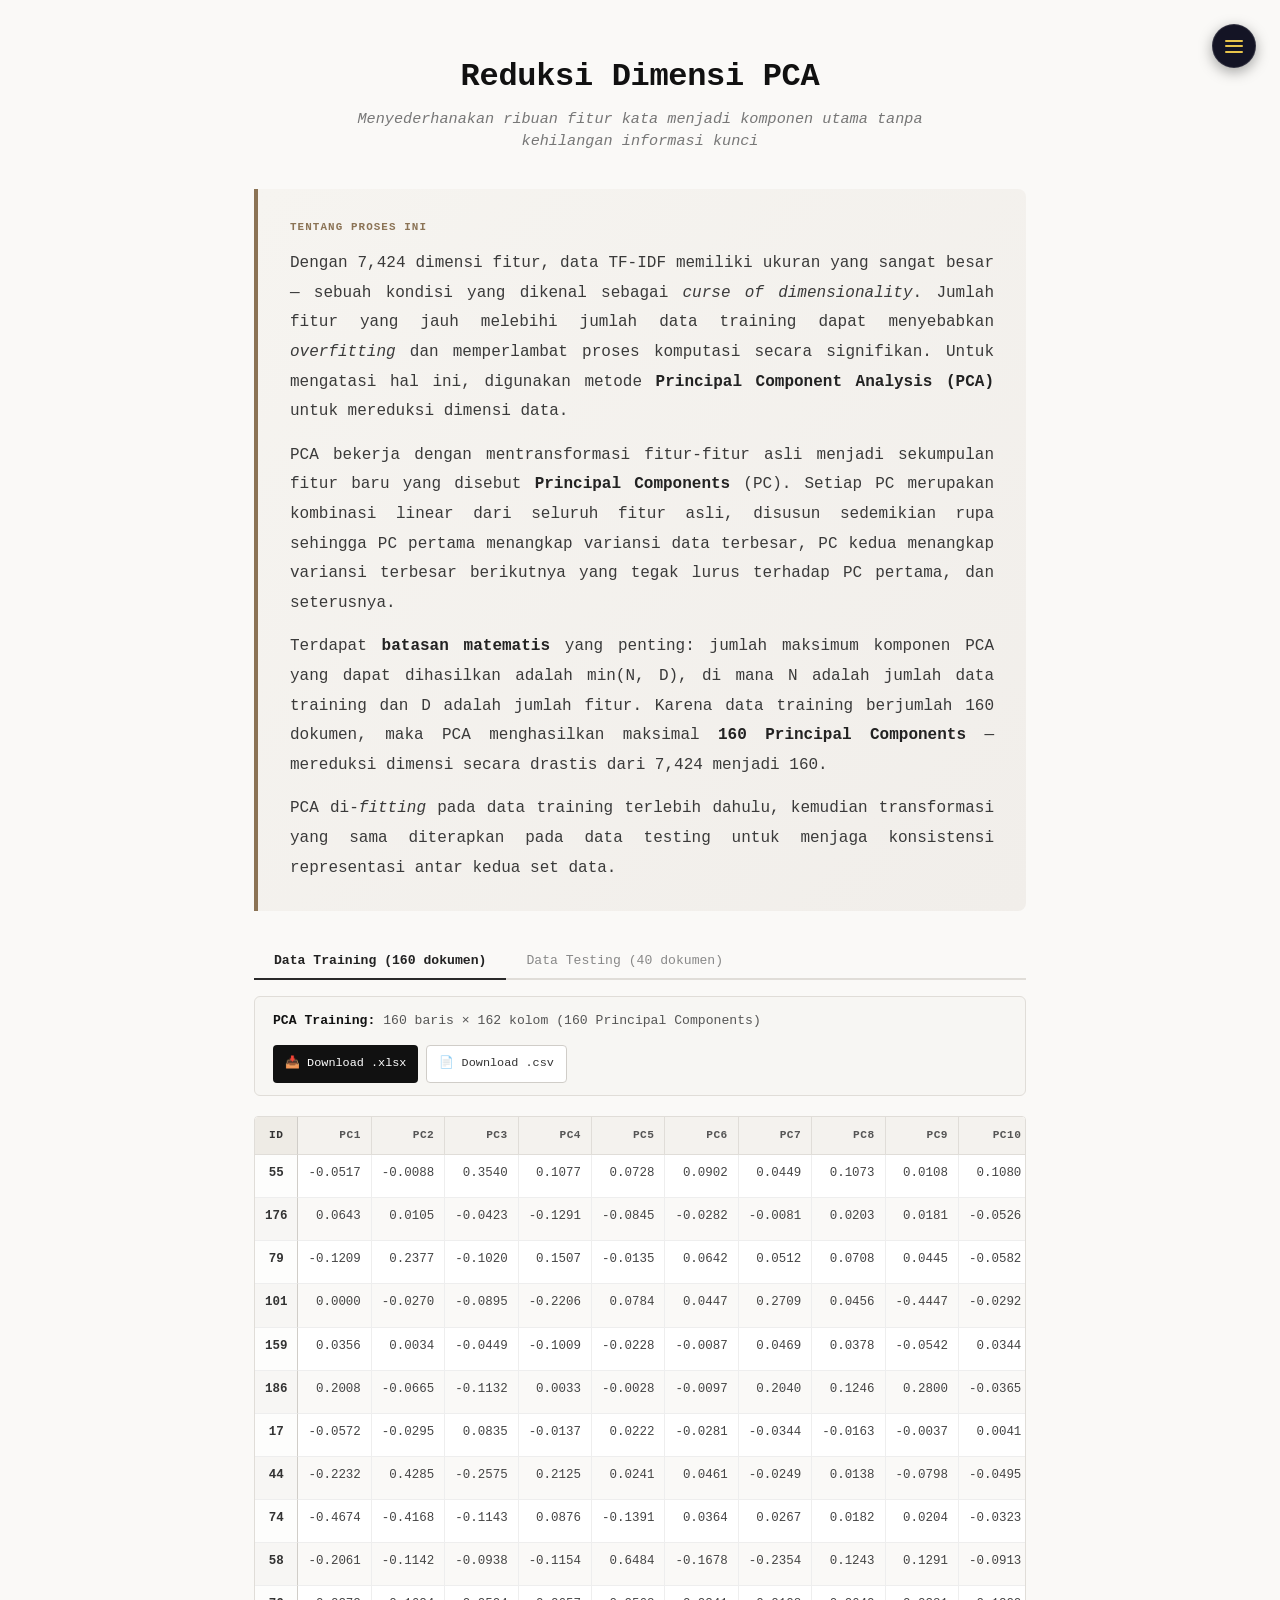
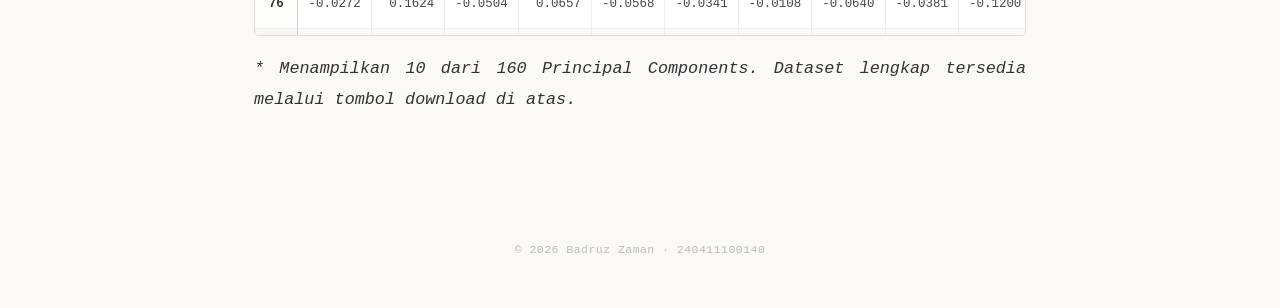
<file: pca.html>
<!DOCTYPE html>
<html lang="id">
<head>
  <meta charset="UTF-8" />
  <meta name="viewport" content="width=device-width, initial-scale=1.0" />
  <title>Reduksi Dimensi PCA — Badruz Zaman</title>
  <link rel="stylesheet" href="style.css?v=20261111" />
  <style>
    *, *::before, *::after,
    body, h1, h2, h3, h4, h5, h6, p, a, div, span, table, th, td, button, li, ul, ol, input, select, textarea, code, pre {
      font-family: 'Consolas', 'Courier New', Courier, monospace !important;
    }
    body {
      line-height: 1.85;
    }
    ul, ol {
      list-style: none !important;
      list-style-type: none !important;
      padding-left: 14px !important;
    }
    ul li {
      list-style: none !important;
      list-style-type: none !important;
      padding-left: 0 !important;
      line-height: 1.85 !important;
      margin-bottom: 8px !important;
    }
  </style>
</head>
<body>

  <div class="page-header">
    <h1>Reduksi Dimensi PCA</h1>
    <p class="subtitle">Menyederhanakan ribuan fitur kata menjadi komponen utama tanpa kehilangan informasi kunci</p>
  </div>

  <main class="content">

    <div class="narasi">
      <span class="narasi-label">Tentang Proses Ini</span>
      <p>
        Dengan 7,424 dimensi fitur, data TF-IDF memiliki ukuran yang sangat besar &mdash; sebuah kondisi yang dikenal sebagai <em>curse of dimensionality</em>. Jumlah fitur yang jauh melebihi jumlah data training dapat menyebabkan <em>overfitting</em> dan memperlambat proses komputasi secara signifikan. Untuk mengatasi hal ini, digunakan metode <strong>Principal Component Analysis (PCA)</strong> untuk mereduksi dimensi data.
      </p>
      <p>
        PCA bekerja dengan mentransformasi fitur-fitur asli menjadi sekumpulan fitur baru yang disebut <strong>Principal Components</strong> (PC). Setiap PC merupakan kombinasi linear dari seluruh fitur asli, disusun sedemikian rupa sehingga PC pertama menangkap variansi data terbesar, PC kedua menangkap variansi terbesar berikutnya yang tegak lurus terhadap PC pertama, dan seterusnya.
      </p>
      <p>
        Terdapat <strong>batasan matematis</strong> yang penting: jumlah maksimum komponen PCA yang dapat dihasilkan adalah min(N, D), di mana N adalah jumlah data training dan D adalah jumlah fitur. Karena data training berjumlah 160 dokumen, maka PCA menghasilkan maksimal <strong>160 Principal Components</strong> &mdash; mereduksi dimensi secara drastis dari 7,424 menjadi 160.
      </p>
      <p>
        PCA di-<em>fitting</em> pada data training terlebih dahulu, kemudian transformasi yang sama diterapkan pada data testing untuk menjaga konsistensi representasi antar kedua set data.
      </p>
    </div>

    <div class="data-section">
      <div class="data-tabs">
        <button class="data-tab active" onclick="switchTab(this, 'pca-training')">Data Training (160 dokumen)</button>
        <button class="data-tab" onclick="switchTab(this, 'pca-testing')">Data Testing (40 dokumen)</button>
      </div>

      <div class="tab-panel" id="pca-training">
        <div class="download-card">
          <div class="download-info">
            <strong>PCA Training:</strong> 160 baris &times; 162 kolom (160 Principal Components)
          </div>
          <div class="download-actions">
            <a href="04_reduksi_dimensi/tfidf_pca_training.xlsx" class="btn-download" download>&#128229; Download .xlsx</a>
            <a href="04_reduksi_dimensi/tfidf_pca_training.csv" class="btn-download btn-download-alt" download>&#128196; Download .csv</a>
          </div>
        </div>
        <div class="table-container">
          <table class="data-table matrix-table">
            <thead><tr><th class="col-matrix-id">ID</th><th>PC1</th><th>PC2</th><th>PC3</th><th>PC4</th><th>PC5</th><th>PC6</th><th>PC7</th><th>PC8</th><th>PC9</th><th>PC10</th><th class="col-ellipsis">... [150 kolom lainnya] ...</th><th class="col-matrix-label">Label</th></tr></thead>
            <tbody>
<tr><td class="col-matrix-id">55</td><td>-0.0517</td><td>-0.0088</td><td>0.3540</td><td>0.1077</td><td>0.0728</td><td>0.0902</td><td>0.0449</td><td>0.1073</td><td>0.0108</td><td>0.1080</td><td class="col-ellipsis">...</td><td class="col-matrix-label"><span class="badge badge-1">1</span></td></tr>
<tr><td class="col-matrix-id">176</td><td>0.0643</td><td>0.0105</td><td>-0.0423</td><td>-0.1291</td><td>-0.0845</td><td>-0.0282</td><td>-0.0081</td><td>0.0203</td><td>0.0181</td><td>-0.0526</td><td class="col-ellipsis">...</td><td class="col-matrix-label"><span class="badge badge-2">2</span></td></tr>
<tr><td class="col-matrix-id">79</td><td>-0.1209</td><td>0.2377</td><td>-0.1020</td><td>0.1507</td><td>-0.0135</td><td>0.0642</td><td>0.0512</td><td>0.0708</td><td>0.0445</td><td>-0.0582</td><td class="col-ellipsis">...</td><td class="col-matrix-label"><span class="badge badge-1">1</span></td></tr>
<tr><td class="col-matrix-id">101</td><td>0.0000</td><td>-0.0270</td><td>-0.0895</td><td>-0.2206</td><td>0.0784</td><td>0.0447</td><td>0.2709</td><td>0.0456</td><td>-0.4447</td><td>-0.0292</td><td class="col-ellipsis">...</td><td class="col-matrix-label"><span class="badge badge-2">2</span></td></tr>
<tr><td class="col-matrix-id">159</td><td>0.0356</td><td>0.0034</td><td>-0.0449</td><td>-0.1009</td><td>-0.0228</td><td>-0.0087</td><td>0.0469</td><td>0.0378</td><td>-0.0542</td><td>0.0344</td><td class="col-ellipsis">...</td><td class="col-matrix-label"><span class="badge badge-2">2</span></td></tr>
<tr><td class="col-matrix-id">186</td><td>0.2008</td><td>-0.0665</td><td>-0.1132</td><td>0.0033</td><td>-0.0028</td><td>-0.0097</td><td>0.2040</td><td>0.1246</td><td>0.2800</td><td>-0.0365</td><td class="col-ellipsis">...</td><td class="col-matrix-label"><span class="badge badge-2">2</span></td></tr>
<tr><td class="col-matrix-id">17</td><td>-0.0572</td><td>-0.0295</td><td>0.0835</td><td>-0.0137</td><td>0.0222</td><td>-0.0281</td><td>-0.0344</td><td>-0.0163</td><td>-0.0037</td><td>0.0041</td><td class="col-ellipsis">...</td><td class="col-matrix-label"><span class="badge badge-1">1</span></td></tr>
<tr><td class="col-matrix-id">44</td><td>-0.2232</td><td>0.4285</td><td>-0.2575</td><td>0.2125</td><td>0.0241</td><td>0.0461</td><td>-0.0249</td><td>0.0138</td><td>-0.0798</td><td>-0.0495</td><td class="col-ellipsis">...</td><td class="col-matrix-label"><span class="badge badge-1">1</span></td></tr>
<tr><td class="col-matrix-id">74</td><td>-0.4674</td><td>-0.4168</td><td>-0.1143</td><td>0.0876</td><td>-0.1391</td><td>0.0364</td><td>0.0267</td><td>0.0182</td><td>0.0204</td><td>-0.0323</td><td class="col-ellipsis">...</td><td class="col-matrix-label"><span class="badge badge-1">1</span></td></tr>
<tr><td class="col-matrix-id">58</td><td>-0.2061</td><td>-0.1142</td><td>-0.0938</td><td>-0.1154</td><td>0.6484</td><td>-0.1678</td><td>-0.2354</td><td>0.1243</td><td>0.1291</td><td>-0.0913</td><td class="col-ellipsis">...</td><td class="col-matrix-label"><span class="badge badge-1">1</span></td></tr>
<tr><td class="col-matrix-id">76</td><td>-0.0272</td><td>0.1624</td><td>-0.0504</td><td>0.0657</td><td>-0.0568</td><td>-0.0341</td><td>-0.0108</td><td>-0.0640</td><td>-0.0381</td><td>-0.1200</td><td class="col-ellipsis">...</td><td class="col-matrix-label"><span class="badge badge-1">1</span></td></tr>
<tr><td class="col-matrix-id">28</td><td>-0.0612</td><td>0.0517</td><td>0.2748</td><td>0.1023</td><td>0.0614</td><td>0.0894</td><td>0.0262</td><td>0.0772</td><td>0.0117</td><td>0.0630</td><td class="col-ellipsis">...</td><td class="col-matrix-label"><span class="badge badge-1">1</span></td></tr>
<tr><td class="col-matrix-id">102</td><td>0.0846</td><td>-0.0211</td><td>-0.0159</td><td>-0.0839</td><td>-0.0365</td><td>-0.1064</td><td>-0.0242</td><td>-0.1892</td><td>0.0349</td><td>-0.2346</td><td class="col-ellipsis">...</td><td class="col-matrix-label"><span class="badge badge-2">2</span></td></tr>
<tr><td class="col-matrix-id">132</td><td>0.2064</td><td>-0.0639</td><td>-0.0610</td><td>0.0452</td><td>-0.0511</td><td>-0.0236</td><td>0.1131</td><td>0.1442</td><td>0.2000</td><td>-0.1052</td><td class="col-ellipsis">...</td><td class="col-matrix-label"><span class="badge badge-2">2</span></td></tr>
<tr><td class="col-matrix-id">164</td><td>0.0677</td><td>0.0002</td><td>-0.0091</td><td>-0.0976</td><td>-0.0449</td><td>-0.0686</td><td>-0.0109</td><td>-0.0612</td><td>0.0094</td><td>-0.0945</td><td class="col-ellipsis">...</td><td class="col-matrix-label"><span class="badge badge-2">2</span></td></tr>
<tr><td class="col-matrix-id">8</td><td>-0.0394</td><td>-0.0093</td><td>0.3268</td><td>0.1136</td><td>0.0635</td><td>0.0900</td><td>0.0405</td><td>0.0855</td><td>-0.0141</td><td>0.0265</td><td class="col-ellipsis">...</td><td class="col-matrix-label"><span class="badge badge-1">1</span></td></tr>
<tr><td class="col-matrix-id">14</td><td>0.0338</td><td>-0.0016</td><td>0.4206</td><td>0.1384</td><td>0.0209</td><td>0.0954</td><td>0.0437</td><td>0.0770</td><td>-0.0047</td><td>-0.0322</td><td class="col-ellipsis">...</td><td class="col-matrix-label"><span class="badge badge-1">1</span></td></tr>
<tr><td class="col-matrix-id">95</td><td>-0.1264</td><td>0.0573</td><td>0.0591</td><td>0.0355</td><td>0.0003</td><td>-0.0095</td><td>-0.0560</td><td>-0.0552</td><td>-0.0223</td><td>0.0235</td><td class="col-ellipsis">...</td><td class="col-matrix-label"><span class="badge badge-1">1</span></td></tr>
<tr><td class="col-matrix-id">9</td><td>-0.0064</td><td>0.0314</td><td>0.3923</td><td>0.1315</td><td>-0.0036</td><td>0.0717</td><td>0.0032</td><td>0.0674</td><td>0.0334</td><td>-0.0152</td><td class="col-ellipsis">...</td><td class="col-matrix-label"><span class="badge badge-1">1</span></td></tr>
<tr><td class="col-matrix-id">125</td><td>0.0114</td><td>0.0161</td><td>-0.0472</td><td>-0.1176</td><td>0.0799</td><td>-0.0216</td><td>0.0377</td><td>-0.0921</td><td>-0.0814</td><td>0.0475</td><td class="col-ellipsis">...</td><td class="col-matrix-label"><span class="badge badge-2">2</span></td></tr>
<tr><td class="col-matrix-id">91</td><td>0.0370</td><td>0.0065</td><td>0.1337</td><td>-0.0024</td><td>-0.0384</td><td>-0.0430</td><td>-0.0382</td><td>-0.0789</td><td>0.0202</td><td>-0.0636</td><td class="col-ellipsis">...</td><td class="col-matrix-label"><span class="badge badge-1">1</span></td></tr>
<tr><td class="col-matrix-id">65</td><td>-0.1832</td><td>-0.1275</td><td>-0.0920</td><td>-0.1304</td><td>0.6228</td><td>-0.1694</td><td>-0.2316</td><td>0.1213</td><td>0.1144</td><td>-0.0974</td><td class="col-ellipsis">...</td><td class="col-matrix-label"><span class="badge badge-1">1</span></td></tr>
<tr><td class="col-matrix-id">194</td><td>0.0651</td><td>-0.0010</td><td>-0.0029</td><td>-0.0748</td><td>-0.0573</td><td>-0.0541</td><td>0.0054</td><td>-0.0064</td><td>0.0125</td><td>-0.1437</td><td class="col-ellipsis">...</td><td class="col-matrix-label"><span class="badge badge-2">2</span></td></tr>
<tr><td class="col-matrix-id">160</td><td>0.0445</td><td>0.0053</td><td>-0.0509</td><td>-0.1401</td><td>-0.0128</td><td>0.0720</td><td>-0.0189</td><td>-0.0164</td><td>-0.0247</td><td>0.0118</td><td class="col-ellipsis">...</td><td class="col-matrix-label"><span class="badge badge-2">2</span></td></tr>
<tr><td class="col-matrix-id">192</td><td>0.0557</td><td>0.0020</td><td>0.0010</td><td>-0.1094</td><td>-0.0904</td><td>-0.1251</td><td>-0.0482</td><td>-0.0703</td><td>-0.0006</td><td>-0.0940</td><td class="col-ellipsis">...</td><td class="col-matrix-label"><span class="badge badge-2">2</span></td></tr>
<tr><td class="col-matrix-id">16</td><td>-0.1935</td><td>0.3884</td><td>-0.1611</td><td>0.2226</td><td>-0.0230</td><td>0.0376</td><td>-0.0482</td><td>0.0419</td><td>-0.0198</td><td>-0.0844</td><td class="col-ellipsis">...</td><td class="col-matrix-label"><span class="badge badge-1">1</span></td></tr>
<tr><td class="col-matrix-id">80</td><td>-0.0543</td><td>0.0016</td><td>0.3361</td><td>0.0493</td><td>0.1231</td><td>0.0434</td><td>-0.0206</td><td>0.0536</td><td>-0.0289</td><td>0.0710</td><td class="col-ellipsis">...</td><td class="col-matrix-label"><span class="badge badge-1">1</span></td></tr>
<tr><td class="col-matrix-id">1</td><td>-0.4228</td><td>-0.3694</td><td>-0.1040</td><td>0.0755</td><td>-0.1685</td><td>0.0621</td><td>0.0524</td><td>-0.0060</td><td>0.0073</td><td>-0.0108</td><td class="col-ellipsis">...</td><td class="col-matrix-label"><span class="badge badge-1">1</span></td></tr>
<tr><td class="col-matrix-id">156</td><td>0.0664</td><td>-0.0027</td><td>0.0098</td><td>-0.0515</td><td>-0.0499</td><td>-0.0862</td><td>-0.0218</td><td>-0.1610</td><td>0.0252</td><td>-0.1717</td><td class="col-ellipsis">...</td><td class="col-matrix-label"><span class="badge badge-2">2</span></td></tr>
<tr><td class="col-matrix-id">167</td><td>0.0196</td><td>-0.0317</td><td>-0.0975</td><td>-0.2302</td><td>0.0766</td><td>0.0516</td><td>0.2789</td><td>0.0523</td><td>-0.4414</td><td>-0.0424</td><td class="col-ellipsis">...</td><td class="col-matrix-label"><span class="badge badge-2">2</span></td></tr>
<tr><td class="col-matrix-id">119</td><td>0.3190</td><td>-0.1915</td><td>-0.1348</td><td>0.3281</td><td>0.0872</td><td>0.0375</td><td>-0.0423</td><td>-0.0873</td><td>-0.0665</td><td>0.0811</td><td class="col-ellipsis">...</td><td class="col-matrix-label"><span class="badge badge-2">2</span></td></tr>
<tr><td class="col-matrix-id">114</td><td>0.0590</td><td>0.0020</td><td>0.0150</td><td>-0.0443</td><td>-0.0342</td><td>-0.0313</td><td>-0.0024</td><td>-0.0254</td><td>0.0183</td><td>-0.0643</td><td class="col-ellipsis">...</td><td class="col-matrix-label"><span class="badge badge-2">2</span></td></tr>
<tr><td class="col-matrix-id">170</td><td>0.0544</td><td>0.0100</td><td>-0.0879</td><td>-0.1807</td><td>0.0945</td><td>0.0328</td><td>0.1272</td><td>-0.0512</td><td>-0.1619</td><td>0.0162</td><td class="col-ellipsis">...</td><td class="col-matrix-label"><span class="badge badge-2">2</span></td></tr>
<tr><td class="col-matrix-id">27</td><td>-0.0709</td><td>0.0100</td><td>0.3970</td><td>0.0908</td><td>0.1284</td><td>0.0843</td><td>-0.0028</td><td>0.0865</td><td>-0.0219</td><td>0.0575</td><td class="col-ellipsis">...</td><td class="col-matrix-label"><span class="badge badge-1">1</span></td></tr>
<tr><td class="col-matrix-id">177</td><td>0.0688</td><td>0.0231</td><td>-0.0061</td><td>-0.0971</td><td>-0.0571</td><td>-0.0405</td><td>0.0200</td><td>0.0023</td><td>0.0092</td><td>-0.0761</td><td class="col-ellipsis">...</td><td class="col-matrix-label"><span class="badge badge-2">2</span></td></tr>
<tr><td class="col-matrix-id">100</td><td>-0.0711</td><td>-0.0250</td><td>0.1261</td><td>-0.0270</td><td>0.0226</td><td>0.0317</td><td>-0.0421</td><td>-0.0862</td><td>-0.0047</td><td>0.0126</td><td class="col-ellipsis">...</td><td class="col-matrix-label"><span class="badge badge-1">1</span></td></tr>
<tr><td class="col-matrix-id">7</td><td>-0.0210</td><td>0.1551</td><td>-0.0778</td><td>0.0333</td><td>-0.0351</td><td>-0.0313</td><td>-0.0233</td><td>-0.0962</td><td>-0.0189</td><td>-0.0085</td><td class="col-ellipsis">...</td><td class="col-matrix-label"><span class="badge badge-1">1</span></td></tr>
<tr><td class="col-matrix-id">127</td><td>0.4142</td><td>-0.2345</td><td>-0.2228</td><td>0.3548</td><td>0.1418</td><td>0.1410</td><td>0.0883</td><td>-0.0344</td><td>0.0094</td><td>0.0233</td><td class="col-ellipsis">...</td><td class="col-matrix-label"><span class="badge badge-2">2</span></td></tr>
<tr><td class="col-matrix-id">12</td><td>-0.0513</td><td>0.0597</td><td>0.1998</td><td>0.0801</td><td>0.0392</td><td>0.0996</td><td>0.0879</td><td>0.1146</td><td>0.0144</td><td>0.0823</td><td class="col-ellipsis">...</td><td class="col-matrix-label"><span class="badge badge-1">1</span></td></tr>
<tr><td class="col-matrix-id">20</td><td>0.0229</td><td>0.0140</td><td>0.0748</td><td>-0.0689</td><td>0.0054</td><td>-0.0139</td><td>-0.0308</td><td>-0.1746</td><td>0.0051</td><td>-0.0169</td><td class="col-ellipsis">...</td><td class="col-matrix-label"><span class="badge badge-1">1</span></td></tr>
<tr><td class="col-matrix-id">154</td><td>0.0522</td><td>0.0024</td><td>-0.0319</td><td>-0.0968</td><td>-0.0315</td><td>-0.0851</td><td>-0.0001</td><td>-0.0188</td><td>-0.0049</td><td>0.0080</td><td class="col-ellipsis">...</td><td class="col-matrix-label"><span class="badge badge-2">2</span></td></tr>
<tr><td class="col-matrix-id">158</td><td>0.0347</td><td>-0.0132</td><td>-0.0163</td><td>-0.1085</td><td>-0.0247</td><td>-0.0752</td><td>0.0196</td><td>-0.0563</td><td>-0.0684</td><td>-0.0259</td><td class="col-ellipsis">...</td><td class="col-matrix-label"><span class="badge badge-2">2</span></td></tr>
<tr><td class="col-matrix-id">121</td><td>0.1626</td><td>-0.0460</td><td>-0.1208</td><td>-0.0622</td><td>0.0276</td><td>0.0573</td><td>0.2499</td><td>0.1008</td><td>0.1383</td><td>-0.0807</td><td class="col-ellipsis">...</td><td class="col-matrix-label"><span class="badge badge-2">2</span></td></tr>
<tr><td class="col-matrix-id">113</td><td>0.0320</td><td>0.0236</td><td>0.0247</td><td>-0.0352</td><td>-0.0480</td><td>-0.0528</td><td>-0.0189</td><td>-0.0938</td><td>0.0553</td><td>-0.0465</td><td class="col-ellipsis">...</td><td class="col-matrix-label"><span class="badge badge-2">2</span></td></tr>
<tr><td class="col-matrix-id">40</td><td>0.0427</td><td>0.0191</td><td>0.0004</td><td>-0.0427</td><td>-0.0669</td><td>-0.0594</td><td>-0.0422</td><td>-0.1236</td><td>0.0375</td><td>-0.0987</td><td class="col-ellipsis">...</td><td class="col-matrix-label"><span class="badge badge-1">1</span></td></tr>
<tr><td class="col-matrix-id">10</td><td>-0.0177</td><td>0.0793</td><td>0.0714</td><td>0.0062</td><td>-0.0174</td><td>-0.0013</td><td>0.0141</td><td>-0.0810</td><td>0.0817</td><td>0.0452</td><td class="col-ellipsis">...</td><td class="col-matrix-label"><span class="badge badge-1">1</span></td></tr>
<tr><td class="col-matrix-id">200</td><td>0.0724</td><td>0.0095</td><td>-0.0461</td><td>-0.1290</td><td>-0.0572</td><td>0.0061</td><td>-0.0038</td><td>0.0042</td><td>-0.0120</td><td>-0.0376</td><td class="col-ellipsis">...</td><td class="col-matrix-label"><span class="badge badge-2">2</span></td></tr>
<tr><td class="col-matrix-id">150</td><td>0.0979</td><td>-0.0074</td><td>-0.0471</td><td>-0.1244</td><td>-0.0931</td><td>-0.1428</td><td>-0.0133</td><td>0.0763</td><td>-0.0540</td><td>0.0082</td><td class="col-ellipsis">...</td><td class="col-matrix-label"><span class="badge badge-2">2</span></td></tr>
<tr><td class="col-matrix-id">96</td><td>-0.2150</td><td>0.4229</td><td>-0.2204</td><td>0.2421</td><td>-0.0098</td><td>0.0650</td><td>-0.0403</td><td>0.0130</td><td>-0.0370</td><td>-0.0874</td><td class="col-ellipsis">...</td><td class="col-matrix-label"><span class="badge badge-1">1</span></td></tr>
<tr><td class="col-matrix-id">161</td><td>0.0105</td><td>0.0229</td><td>-0.0172</td><td>-0.0883</td><td>-0.0346</td><td>-0.0461</td><td>-0.0112</td><td>0.0095</td><td>0.0055</td><td>0.0476</td><td class="col-ellipsis">...</td><td class="col-matrix-label"><span class="badge badge-2">2</span></td></tr>
<tr><td class="col-matrix-id">63</td><td>-0.4661</td><td>-0.4180</td><td>-0.0946</td><td>0.0891</td><td>-0.1865</td><td>0.0549</td><td>0.0425</td><td>0.0063</td><td>0.0148</td><td>-0.0252</td><td class="col-ellipsis">...</td><td class="col-matrix-label"><span class="badge badge-1">1</span></td></tr>
<tr><td class="col-matrix-id">147</td><td>0.0610</td><td>-0.0055</td><td>-0.0320</td><td>-0.0616</td><td>0.0074</td><td>-0.0088</td><td>0.0331</td><td>-0.0265</td><td>-0.0011</td><td>0.0065</td><td class="col-ellipsis">...</td><td class="col-matrix-label"><span class="badge badge-2">2</span></td></tr>
<tr><td class="col-matrix-id">46</td><td>-0.1240</td><td>0.1382</td><td>-0.0781</td><td>0.0406</td><td>0.0227</td><td>-0.0255</td><td>0.0188</td><td>-0.0401</td><td>-0.0543</td><td>0.2880</td><td class="col-ellipsis">...</td><td class="col-matrix-label"><span class="badge badge-1">1</span></td></tr>
<tr><td class="col-matrix-id">190</td><td>0.0584</td><td>0.0066</td><td>0.0033</td><td>-0.1024</td><td>-0.0975</td><td>-0.1471</td><td>-0.0715</td><td>-0.0433</td><td>-0.0033</td><td>-0.0587</td><td class="col-ellipsis">...</td><td class="col-matrix-label"><span class="badge badge-2">2</span></td></tr>
<tr><td class="col-matrix-id">59</td><td>-0.1211</td><td>0.2319</td><td>-0.0968</td><td>0.1172</td><td>-0.0081</td><td>0.0173</td><td>-0.0056</td><td>0.0160</td><td>-0.0158</td><td>0.0228</td><td class="col-ellipsis">...</td><td class="col-matrix-label"><span class="badge badge-1">1</span></td></tr>
<tr><td class="col-matrix-id">45</td><td>-0.1451</td><td>0.2967</td><td>-0.1332</td><td>0.1685</td><td>-0.0102</td><td>0.0522</td><td>0.0105</td><td>0.0444</td><td>-0.0142</td><td>-0.0665</td><td class="col-ellipsis">...</td><td class="col-matrix-label"><span class="badge badge-1">1</span></td></tr>
<tr><td class="col-matrix-id">111</td><td>0.1145</td><td>0.0074</td><td>-0.1414</td><td>-0.3689</td><td>-0.0875</td><td>0.6957</td><td>-0.4362</td><td>0.0548</td><td>0.0545</td><td>0.0656</td><td class="col-ellipsis">...</td><td class="col-matrix-label"><span class="badge badge-2">2</span></td></tr>
<tr><td class="col-matrix-id">82</td><td>0.0472</td><td>-0.0067</td><td>0.0953</td><td>-0.0673</td><td>-0.0187</td><td>-0.0785</td><td>-0.0697</td><td>-0.3198</td><td>-0.0304</td><td>-0.1084</td><td class="col-ellipsis">...</td><td class="col-matrix-label"><span class="badge badge-1">1</span></td></tr>
<tr><td class="col-matrix-id">97</td><td>0.0053</td><td>0.0228</td><td>0.0923</td><td>-0.0654</td><td>-0.0262</td><td>-0.0299</td><td>-0.0585</td><td>-0.1664</td><td>0.0266</td><td>0.0410</td><td class="col-ellipsis">...</td><td class="col-matrix-label"><span class="badge badge-1">1</span></td></tr>
<tr><td class="col-matrix-id">49</td><td>0.0379</td><td>0.0257</td><td>0.1953</td><td>0.0417</td><td>-0.0314</td><td>0.0064</td><td>-0.0166</td><td>-0.0452</td><td>0.0584</td><td>-0.0499</td><td class="col-ellipsis">...</td><td class="col-matrix-label"><span class="badge badge-1">1</span></td></tr>
<tr><td class="col-matrix-id">145</td><td>0.1005</td><td>-0.0311</td><td>-0.0425</td><td>-0.0082</td><td>-0.0074</td><td>-0.0715</td><td>-0.0538</td><td>-0.0949</td><td>-0.0266</td><td>-0.0161</td><td class="col-ellipsis">...</td><td class="col-matrix-label"><span class="badge badge-2">2</span></td></tr>
<tr><td class="col-matrix-id">180</td><td>0.0531</td><td>0.0190</td><td>-0.0495</td><td>-0.1242</td><td>-0.0351</td><td>-0.1521</td><td>0.0629</td><td>-0.0583</td><td>0.1374</td><td>0.4407</td><td class="col-ellipsis">...</td><td class="col-matrix-label"><span class="badge badge-2">2</span></td></tr>
<tr><td class="col-matrix-id">29</td><td>-0.1377</td><td>0.1522</td><td>-0.0882</td><td>0.0486</td><td>0.0433</td><td>-0.0256</td><td>0.0295</td><td>-0.0287</td><td>-0.0363</td><td>0.3870</td><td class="col-ellipsis">...</td><td class="col-matrix-label"><span class="badge badge-1">1</span></td></tr>
<tr><td class="col-matrix-id">51</td><td>-0.0081</td><td>0.0208</td><td>0.4003</td><td>0.1646</td><td>0.0064</td><td>0.0838</td><td>0.0170</td><td>0.1196</td><td>0.0192</td><td>0.0352</td><td class="col-ellipsis">...</td><td class="col-matrix-label"><span class="badge badge-1">1</span></td></tr>
<tr><td class="col-matrix-id">41</td><td>-0.1170</td><td>0.1282</td><td>-0.1169</td><td>0.0091</td><td>0.0961</td><td>-0.0139</td><td>0.0186</td><td>-0.0413</td><td>-0.0409</td><td>0.1869</td><td class="col-ellipsis">...</td><td class="col-matrix-label"><span class="badge badge-1">1</span></td></tr>
<tr><td class="col-matrix-id">33</td><td>-0.3833</td><td>-0.3577</td><td>-0.0840</td><td>0.0555</td><td>-0.1970</td><td>0.0485</td><td>0.0458</td><td>-0.0028</td><td>-0.0067</td><td>0.0043</td><td class="col-ellipsis">...</td><td class="col-matrix-label"><span class="badge badge-1">1</span></td></tr>
<tr><td class="col-matrix-id">178</td><td>0.1260</td><td>-0.0206</td><td>-0.0582</td><td>0.0682</td><td>-0.0178</td><td>-0.0010</td><td>0.1664</td><td>0.1345</td><td>0.2185</td><td>-0.0469</td><td class="col-ellipsis">...</td><td class="col-matrix-label"><span class="badge badge-2">2</span></td></tr>
<tr><td class="col-matrix-id">25</td><td>0.0253</td><td>0.0555</td><td>0.0747</td><td>-0.0893</td><td>-0.0813</td><td>-0.1327</td><td>-0.0688</td><td>-0.2400</td><td>0.0637</td><td>0.0231</td><td class="col-ellipsis">...</td><td class="col-matrix-label"><span class="badge badge-1">1</span></td></tr>
<tr><td class="col-matrix-id">163</td><td>0.0702</td><td>0.0307</td><td>-0.0052</td><td>-0.0519</td><td>-0.0342</td><td>0.0548</td><td>0.0367</td><td>0.0817</td><td>-0.0086</td><td>-0.0397</td><td class="col-ellipsis">...</td><td class="col-matrix-label"><span class="badge badge-2">2</span></td></tr>
<tr><td class="col-matrix-id">73</td><td>0.0394</td><td>0.0277</td><td>0.1567</td><td>-0.0274</td><td>-0.0875</td><td>-0.0838</td><td>-0.1049</td><td>-0.2734</td><td>0.0388</td><td>-0.0517</td><td class="col-ellipsis">...</td><td class="col-matrix-label"><span class="badge badge-1">1</span></td></tr>
<tr><td class="col-matrix-id">89</td><td>-0.2212</td><td>-0.1334</td><td>-0.0867</td><td>-0.0713</td><td>0.4259</td><td>-0.0930</td><td>-0.1355</td><td>0.0965</td><td>0.0794</td><td>-0.0564</td><td class="col-ellipsis">...</td><td class="col-matrix-label"><span class="badge badge-1">1</span></td></tr>
<tr><td class="col-matrix-id">37</td><td>-0.1385</td><td>0.1600</td><td>-0.1067</td><td>0.0614</td><td>0.0614</td><td>0.0014</td><td>0.0126</td><td>-0.0108</td><td>-0.0004</td><td>0.1276</td><td class="col-ellipsis">...</td><td class="col-matrix-label"><span class="badge badge-1">1</span></td></tr>
<tr><td class="col-matrix-id">126</td><td>0.4025</td><td>-0.2631</td><td>-0.1767</td><td>0.4167</td><td>0.1054</td><td>0.0475</td><td>-0.1585</td><td>-0.0938</td><td>-0.2328</td><td>0.0537</td><td class="col-ellipsis">...</td><td class="col-matrix-label"><span class="badge badge-2">2</span></td></tr>
<tr><td class="col-matrix-id">166</td><td>0.0671</td><td>0.0092</td><td>-0.0084</td><td>-0.0633</td><td>-0.0601</td><td>-0.0532</td><td>0.0161</td><td>-0.1050</td><td>0.1055</td><td>-0.1435</td><td class="col-ellipsis">...</td><td class="col-matrix-label"><span class="badge badge-2">2</span></td></tr>
<tr><td class="col-matrix-id">77</td><td>-0.2007</td><td>0.4007</td><td>-0.1928</td><td>0.2435</td><td>-0.0243</td><td>0.0531</td><td>-0.0466</td><td>0.0447</td><td>-0.0112</td><td>-0.1340</td><td class="col-ellipsis">...</td><td class="col-matrix-label"><span class="badge badge-1">1</span></td></tr>
<tr><td class="col-matrix-id">47</td><td>-0.4146</td><td>-0.3370</td><td>-0.0462</td><td>0.0611</td><td>-0.1718</td><td>0.0387</td><td>0.0478</td><td>-0.0127</td><td>-0.0544</td><td>-0.0077</td><td class="col-ellipsis">...</td><td class="col-matrix-label"><span class="badge badge-1">1</span></td></tr>
<tr><td class="col-matrix-id">193</td><td>0.0585</td><td>0.0168</td><td>-0.0238</td><td>-0.0970</td><td>-0.0108</td><td>-0.0109</td><td>0.0732</td><td>-0.0202</td><td>-0.0045</td><td>-0.0450</td><td class="col-ellipsis">...</td><td class="col-matrix-label"><span class="badge badge-2">2</span></td></tr>
<tr><td class="col-matrix-id">81</td><td>0.0488</td><td>-0.0110</td><td>0.1398</td><td>-0.0288</td><td>-0.0185</td><td>-0.0641</td><td>-0.0794</td><td>-0.3249</td><td>-0.0221</td><td>-0.1247</td><td class="col-ellipsis">...</td><td class="col-matrix-label"><span class="badge badge-1">1</span></td></tr>
<tr><td class="col-matrix-id">110</td><td>0.1562</td><td>-0.0473</td><td>0.0133</td><td>0.0372</td><td>-0.3017</td><td>-0.3742</td><td>-0.4009</td><td>0.5104</td><td>-0.1988</td><td>0.0663</td><td class="col-ellipsis">...</td><td class="col-matrix-label"><span class="badge badge-2">2</span></td></tr>
<tr><td class="col-matrix-id">175</td><td>0.0973</td><td>-0.0135</td><td>-0.0043</td><td>-0.0042</td><td>-0.0594</td><td>-0.0754</td><td>-0.0187</td><td>-0.0817</td><td>0.0407</td><td>-0.1103</td><td class="col-ellipsis">...</td><td class="col-matrix-label"><span class="badge badge-2">2</span></td></tr>
<tr><td class="col-matrix-id">56</td><td>-0.0179</td><td>-0.0079</td><td>0.0447</td><td>-0.0637</td><td>-0.0502</td><td>-0.0091</td><td>-0.0343</td><td>-0.1062</td><td>0.0291</td><td>0.0288</td><td class="col-ellipsis">...</td><td class="col-matrix-label"><span class="badge badge-1">1</span></td></tr>
<tr><td class="col-matrix-id">34</td><td>-0.0727</td><td>0.0489</td><td>-0.0294</td><td>-0.0261</td><td>0.0220</td><td>-0.0158</td><td>0.0149</td><td>-0.0567</td><td>-0.0397</td><td>0.0961</td><td class="col-ellipsis">...</td><td class="col-matrix-label"><span class="badge badge-1">1</span></td></tr>
<tr><td class="col-matrix-id">116</td><td>0.0216</td><td>0.0479</td><td>-0.0105</td><td>-0.0820</td><td>-0.0362</td><td>-0.0808</td><td>0.0048</td><td>-0.0609</td><td>0.0633</td><td>0.1018</td><td class="col-ellipsis">...</td><td class="col-matrix-label"><span class="badge badge-2">2</span></td></tr>
<tr><td class="col-matrix-id">195</td><td>0.0945</td><td>0.0025</td><td>-0.0030</td><td>-0.0760</td><td>-0.0585</td><td>-0.0200</td><td>0.0281</td><td>-0.0156</td><td>0.0072</td><td>-0.0264</td><td class="col-ellipsis">...</td><td class="col-matrix-label"><span class="badge badge-2">2</span></td></tr>
<tr><td class="col-matrix-id">184</td><td>0.0573</td><td>0.0270</td><td>-0.0319</td><td>-0.1278</td><td>-0.0565</td><td>-0.1355</td><td>0.0448</td><td>-0.0548</td><td>0.1901</td><td>0.4324</td><td class="col-ellipsis">...</td><td class="col-matrix-label"><span class="badge badge-2">2</span></td></tr>
<tr><td class="col-matrix-id">50</td><td>-0.0684</td><td>0.0614</td><td>0.3123</td><td>0.1323</td><td>0.0528</td><td>0.1219</td><td>0.0529</td><td>0.0962</td><td>-0.0051</td><td>0.0333</td><td class="col-ellipsis">...</td><td class="col-matrix-label"><span class="badge badge-1">1</span></td></tr>
<tr><td class="col-matrix-id">57</td><td>-0.0149</td><td>0.0052</td><td>0.0575</td><td>-0.0939</td><td>0.0908</td><td>0.0076</td><td>0.0592</td><td>-0.0999</td><td>-0.0900</td><td>0.0580</td><td class="col-ellipsis">...</td><td class="col-matrix-label"><span class="badge badge-1">1</span></td></tr>
<tr><td class="col-matrix-id">183</td><td>0.0469</td><td>0.0369</td><td>-0.0435</td><td>-0.1004</td><td>-0.0397</td><td>-0.1205</td><td>0.0466</td><td>-0.0603</td><td>0.1835</td><td>0.4251</td><td class="col-ellipsis">...</td><td class="col-matrix-label"><span class="badge badge-2">2</span></td></tr>
<tr><td class="col-matrix-id">94</td><td>-0.1838</td><td>-0.1277</td><td>0.0242</td><td>-0.0402</td><td>0.2913</td><td>-0.0566</td><td>-0.1122</td><td>0.0604</td><td>0.0527</td><td>-0.0301</td><td class="col-ellipsis">...</td><td class="col-matrix-label"><span class="badge badge-1">1</span></td></tr>
<tr><td class="col-matrix-id">122</td><td>0.0857</td><td>-0.0028</td><td>-0.0270</td><td>-0.0744</td><td>-0.0266</td><td>-0.0603</td><td>0.0375</td><td>-0.0521</td><td>0.0592</td><td>-0.1304</td><td class="col-ellipsis">...</td><td class="col-matrix-label"><span class="badge badge-2">2</span></td></tr>
<tr><td class="col-matrix-id">68</td><td>-0.1630</td><td>0.3524</td><td>-0.1264</td><td>0.2053</td><td>-0.0614</td><td>0.0555</td><td>0.0066</td><td>0.0499</td><td>0.0175</td><td>-0.1309</td><td class="col-ellipsis">...</td><td class="col-matrix-label"><span class="badge badge-1">1</span></td></tr>
<tr><td class="col-matrix-id">169</td><td>0.0565</td><td>-0.0068</td><td>-0.0072</td><td>-0.0990</td><td>-0.0230</td><td>-0.0966</td><td>-0.0121</td><td>-0.1882</td><td>0.0249</td><td>-0.1878</td><td class="col-ellipsis">...</td><td class="col-matrix-label"><span class="badge badge-2">2</span></td></tr>
<tr><td class="col-matrix-id">78</td><td>-0.1918</td><td>-0.1296</td><td>-0.0914</td><td>-0.1200</td><td>0.6021</td><td>-0.1583</td><td>-0.2118</td><td>0.1213</td><td>0.1141</td><td>-0.0768</td><td class="col-ellipsis">...</td><td class="col-matrix-label"><span class="badge badge-1">1</span></td></tr>
<tr><td class="col-matrix-id">171</td><td>0.1045</td><td>-0.0090</td><td>-0.0723</td><td>-0.2425</td><td>0.0170</td><td>0.0572</td><td>0.2142</td><td>0.1173</td><td>-0.2995</td><td>-0.0612</td><td class="col-ellipsis">...</td><td class="col-matrix-label"><span class="badge badge-2">2</span></td></tr>
<tr><td class="col-matrix-id">70</td><td>0.0521</td><td>0.0043</td><td>0.2806</td><td>0.0168</td><td>-0.0499</td><td>-0.0164</td><td>-0.0717</td><td>-0.1082</td><td>-0.0439</td><td>-0.0667</td><td class="col-ellipsis">...</td><td class="col-matrix-label"><span class="badge badge-1">1</span></td></tr>
<tr><td class="col-matrix-id">157</td><td>0.0471</td><td>-0.0061</td><td>-0.0412</td><td>-0.1013</td><td>0.0092</td><td>-0.0304</td><td>0.0354</td><td>-0.0471</td><td>0.0045</td><td>-0.0216</td><td class="col-ellipsis">...</td><td class="col-matrix-label"><span class="badge badge-2">2</span></td></tr>
<tr><td class="col-matrix-id">155</td><td>0.0300</td><td>0.0161</td><td>0.0168</td><td>-0.0704</td><td>-0.0481</td><td>-0.0925</td><td>-0.0351</td><td>-0.0754</td><td>0.0016</td><td>-0.0761</td><td class="col-ellipsis">...</td><td class="col-matrix-label"><span class="badge badge-2">2</span></td></tr>
<tr><td class="col-matrix-id">109</td><td>0.1514</td><td>-0.0589</td><td>-0.0980</td><td>0.0145</td><td>0.0153</td><td>0.0005</td><td>0.2209</td><td>0.1865</td><td>0.2398</td><td>-0.0308</td><td class="col-ellipsis">...</td><td class="col-matrix-label"><span class="badge badge-2">2</span></td></tr>
<tr><td class="col-matrix-id">6</td><td>-0.0377</td><td>-0.0044</td><td>0.4531</td><td>0.0668</td><td>0.0948</td><td>0.0603</td><td>-0.0225</td><td>-0.0024</td><td>-0.0829</td><td>0.0107</td><td class="col-ellipsis">...</td><td class="col-matrix-label"><span class="badge badge-1">1</span></td></tr>
<tr><td class="col-matrix-id">42</td><td>-0.1143</td><td>0.1017</td><td>-0.0597</td><td>0.0142</td><td>0.0296</td><td>-0.0331</td><td>0.0340</td><td>-0.0603</td><td>-0.0347</td><td>0.3749</td><td class="col-ellipsis">...</td><td class="col-matrix-label"><span class="badge badge-1">1</span></td></tr>
<tr><td class="col-matrix-id">99</td><td>-0.1543</td><td>0.1270</td><td>-0.0747</td><td>0.0400</td><td>0.0111</td><td>-0.0106</td><td>0.0053</td><td>-0.0547</td><td>-0.0261</td><td>0.2297</td><td class="col-ellipsis">...</td><td class="col-matrix-label"><span class="badge badge-1">1</span></td></tr>
<tr><td class="col-matrix-id">146</td><td>0.1210</td><td>-0.0226</td><td>-0.0135</td><td>0.0107</td><td>-0.0381</td><td>0.0049</td><td>0.1046</td><td>0.0548</td><td>0.1213</td><td>-0.0812</td><td class="col-ellipsis">...</td><td class="col-matrix-label"><span class="badge badge-2">2</span></td></tr>
<tr><td class="col-matrix-id">86</td><td>-0.1917</td><td>0.2954</td><td>-0.1648</td><td>0.1452</td><td>0.0088</td><td>0.0120</td><td>-0.0220</td><td>-0.0373</td><td>-0.0304</td><td>0.0062</td><td class="col-ellipsis">...</td><td class="col-matrix-label"><span class="badge badge-1">1</span></td></tr>
<tr><td class="col-matrix-id">39</td><td>0.0042</td><td>0.0343</td><td>0.0578</td><td>-0.0742</td><td>-0.0494</td><td>-0.0893</td><td>-0.0504</td><td>-0.2196</td><td>0.0435</td><td>0.0145</td><td class="col-ellipsis">...</td><td class="col-matrix-label"><span class="badge badge-1">1</span></td></tr>
<tr><td class="col-matrix-id">115</td><td>0.0836</td><td>-0.0004</td><td>-0.0350</td><td>-0.0958</td><td>-0.0179</td><td>-0.0138</td><td>0.0354</td><td>0.0478</td><td>-0.0189</td><td>-0.0400</td><td class="col-ellipsis">...</td><td class="col-matrix-label"><span class="badge badge-2">2</span></td></tr>
<tr><td class="col-matrix-id">32</td><td>-0.0086</td><td>0.0427</td><td>0.1277</td><td>-0.0381</td><td>-0.0677</td><td>-0.0750</td><td>-0.0678</td><td>-0.1940</td><td>0.0266</td><td>0.0086</td><td class="col-ellipsis">...</td><td class="col-matrix-label"><span class="badge badge-1">1</span></td></tr>
<tr><td class="col-matrix-id">143</td><td>0.1091</td><td>-0.0205</td><td>-0.0447</td><td>-0.0830</td><td>-0.0249</td><td>0.0241</td><td>0.0351</td><td>0.0277</td><td>0.0488</td><td>0.0502</td><td class="col-ellipsis">...</td><td class="col-matrix-label"><span class="badge badge-2">2</span></td></tr>
<tr><td class="col-matrix-id">60</td><td>-0.2647</td><td>-0.1820</td><td>-0.0045</td><td>0.0326</td><td>0.0274</td><td>0.0160</td><td>0.0028</td><td>0.0119</td><td>0.0045</td><td>-0.0029</td><td class="col-ellipsis">...</td><td class="col-matrix-label"><span class="badge badge-1">1</span></td></tr>
<tr><td class="col-matrix-id">187</td><td>0.1642</td><td>-0.0273</td><td>-0.0623</td><td>0.0375</td><td>-0.0457</td><td>-0.0122</td><td>0.1271</td><td>0.1449</td><td>0.2395</td><td>0.1076</td><td class="col-ellipsis">...</td><td class="col-matrix-label"><span class="badge badge-2">2</span></td></tr>
<tr><td class="col-matrix-id">13</td><td>0.0044</td><td>0.0221</td><td>0.3169</td><td>0.0736</td><td>0.0091</td><td>0.0672</td><td>0.0299</td><td>0.0602</td><td>0.0175</td><td>-0.0008</td><td class="col-ellipsis">...</td><td class="col-matrix-label"><span class="badge badge-1">1</span></td></tr>
<tr><td class="col-matrix-id">103</td><td>0.0460</td><td>0.0113</td><td>-0.1104</td><td>-0.2787</td><td>0.1039</td><td>0.0220</td><td>0.2895</td><td>0.0860</td><td>-0.4742</td><td>-0.0015</td><td class="col-ellipsis">...</td><td class="col-matrix-label"><span class="badge badge-2">2</span></td></tr>
<tr><td class="col-matrix-id">189</td><td>0.1917</td><td>-0.0429</td><td>-0.1226</td><td>0.0195</td><td>0.0086</td><td>0.0615</td><td>0.2578</td><td>0.1631</td><td>0.3007</td><td>-0.0644</td><td class="col-ellipsis">...</td><td class="col-matrix-label"><span class="badge badge-2">2</span></td></tr>
<tr><td class="col-matrix-id">11</td><td>0.0933</td><td>-0.0017</td><td>0.3205</td><td>0.0272</td><td>0.0984</td><td>0.2048</td><td>0.1735</td><td>0.1364</td><td>-0.1229</td><td>-0.0071</td><td class="col-ellipsis">...</td><td class="col-matrix-label"><span class="badge badge-1">1</span></td></tr>
<tr><td class="col-matrix-id">48</td><td>-0.0037</td><td>0.0207</td><td>0.0988</td><td>-0.0378</td><td>-0.0554</td><td>-0.0356</td><td>-0.0679</td><td>-0.1187</td><td>-0.0054</td><td>-0.0065</td><td class="col-ellipsis">...</td><td class="col-matrix-label"><span class="badge badge-1">1</span></td></tr>
<tr><td class="col-matrix-id">67</td><td>-0.1946</td><td>0.3947</td><td>-0.1365</td><td>0.2607</td><td>-0.0396</td><td>0.0742</td><td>-0.0033</td><td>0.0950</td><td>0.0087</td><td>-0.0849</td><td class="col-ellipsis">...</td><td class="col-matrix-label"><span class="badge badge-1">1</span></td></tr>
<tr><td class="col-matrix-id">142</td><td>0.1513</td><td>-0.0455</td><td>0.0239</td><td>0.0358</td><td>-0.3066</td><td>-0.3711</td><td>-0.4038</td><td>0.5122</td><td>-0.1995</td><td>0.0615</td><td class="col-ellipsis">...</td><td class="col-matrix-label"><span class="badge badge-2">2</span></td></tr>
<tr><td class="col-matrix-id">31</td><td>-0.0222</td><td>0.0150</td><td>0.0879</td><td>-0.0276</td><td>-0.0101</td><td>-0.0118</td><td>-0.0304</td><td>-0.0892</td><td>0.0164</td><td>0.0132</td><td class="col-ellipsis">...</td><td class="col-matrix-label"><span class="badge badge-1">1</span></td></tr>
<tr><td class="col-matrix-id">26</td><td>-0.1173</td><td>0.0286</td><td>0.3099</td><td>0.1112</td><td>0.0121</td><td>0.0784</td><td>0.0238</td><td>0.0843</td><td>-0.0139</td><td>0.0123</td><td class="col-ellipsis">...</td><td class="col-matrix-label"><span class="badge badge-1">1</span></td></tr>
<tr><td class="col-matrix-id">84</td><td>-0.4444</td><td>-0.3835</td><td>-0.1169</td><td>0.0569</td><td>-0.1176</td><td>0.0424</td><td>0.0373</td><td>0.0041</td><td>0.0228</td><td>-0.0230</td><td class="col-ellipsis">...</td><td class="col-matrix-label"><span class="badge badge-1">1</span></td></tr>
<tr><td class="col-matrix-id">54</td><td>-0.4304</td><td>-0.3542</td><td>-0.0497</td><td>0.0884</td><td>-0.1851</td><td>0.0572</td><td>0.0447</td><td>0.0018</td><td>0.0043</td><td>0.0039</td><td class="col-ellipsis">...</td><td class="col-matrix-label"><span class="badge badge-1">1</span></td></tr>
<tr><td class="col-matrix-id">149</td><td>0.0588</td><td>0.0076</td><td>-0.0091</td><td>-0.0851</td><td>-0.0544</td><td>-0.0764</td><td>0.0059</td><td>-0.0821</td><td>0.0988</td><td>-0.1323</td><td class="col-ellipsis">...</td><td class="col-matrix-label"><span class="badge badge-2">2</span></td></tr>
<tr><td class="col-matrix-id">90</td><td>-0.0878</td><td>0.2094</td><td>-0.0718</td><td>0.0923</td><td>-0.0142</td><td>0.0235</td><td>0.0146</td><td>0.0279</td><td>0.0002</td><td>-0.0851</td><td class="col-ellipsis">...</td><td class="col-matrix-label"><span class="badge badge-1">1</span></td></tr>
<tr><td class="col-matrix-id">151</td><td>0.1140</td><td>0.0073</td><td>-0.1409</td><td>-0.3712</td><td>-0.0929</td><td>0.6966</td><td>-0.4440</td><td>0.0587</td><td>0.0557</td><td>0.0631</td><td class="col-ellipsis">...</td><td class="col-matrix-label"><span class="badge badge-2">2</span></td></tr>
<tr><td class="col-matrix-id">179</td><td>0.1854</td><td>-0.0390</td><td>-0.1052</td><td>-0.0036</td><td>-0.0074</td><td>0.0436</td><td>0.2360</td><td>0.2073</td><td>0.2452</td><td>-0.0191</td><td class="col-ellipsis">...</td><td class="col-matrix-label"><span class="badge badge-2">2</span></td></tr>
<tr><td class="col-matrix-id">199</td><td>0.0875</td><td>-0.0123</td><td>-0.0225</td><td>-0.0928</td><td>-0.0587</td><td>0.0445</td><td>-0.0536</td><td>0.0725</td><td>0.0160</td><td>-0.0510</td><td class="col-ellipsis">...</td><td class="col-matrix-label"><span class="badge badge-2">2</span></td></tr>
<tr><td class="col-matrix-id">129</td><td>0.4261</td><td>-0.2625</td><td>-0.2074</td><td>0.4383</td><td>0.1131</td><td>0.0959</td><td>-0.0885</td><td>-0.1504</td><td>-0.1352</td><td>0.0742</td><td class="col-ellipsis">...</td><td class="col-matrix-label"><span class="badge badge-2">2</span></td></tr>
<tr><td class="col-matrix-id">5</td><td>0.0267</td><td>-0.0015</td><td>0.3598</td><td>0.0903</td><td>0.0378</td><td>0.0694</td><td>-0.0002</td><td>-0.0391</td><td>-0.0550</td><td>-0.0321</td><td class="col-ellipsis">...</td><td class="col-matrix-label"><span class="badge badge-1">1</span></td></tr>
<tr><td class="col-matrix-id">104</td><td>0.1334</td><td>-0.0377</td><td>0.0171</td><td>-0.0062</td><td>-0.2772</td><td>-0.3652</td><td>-0.3542</td><td>0.3852</td><td>-0.1745</td><td>0.0543</td><td class="col-ellipsis">...</td><td class="col-matrix-label"><span class="badge badge-2">2</span></td></tr>
<tr><td class="col-matrix-id">23</td><td>-0.0428</td><td>-0.0116</td><td>0.0919</td><td>-0.0445</td><td>0.0460</td><td>-0.0109</td><td>-0.0235</td><td>-0.0400</td><td>-0.0378</td><td>0.0143</td><td class="col-ellipsis">...</td><td class="col-matrix-label"><span class="badge badge-1">1</span></td></tr>
<tr><td class="col-matrix-id">117</td><td>0.0533</td><td>0.0390</td><td>-0.0529</td><td>-0.1255</td><td>-0.0289</td><td>-0.1496</td><td>0.0647</td><td>-0.0530</td><td>0.1104</td><td>0.4252</td><td class="col-ellipsis">...</td><td class="col-matrix-label"><span class="badge badge-2">2</span></td></tr>
<tr><td class="col-matrix-id">35</td><td>-0.2020</td><td>0.3619</td><td>-0.1694</td><td>0.2114</td><td>-0.0107</td><td>0.0398</td><td>-0.0398</td><td>0.0357</td><td>-0.0452</td><td>-0.0580</td><td class="col-ellipsis">...</td><td class="col-matrix-label"><span class="badge badge-1">1</span></td></tr>
<tr><td class="col-matrix-id">19</td><td>-0.3950</td><td>-0.3635</td><td>-0.0644</td><td>0.0591</td><td>-0.1744</td><td>0.0286</td><td>0.0298</td><td>-0.0185</td><td>0.0121</td><td>-0.0045</td><td class="col-ellipsis">...</td><td class="col-matrix-label"><span class="badge badge-1">1</span></td></tr>
<tr><td class="col-matrix-id">165</td><td>0.0683</td><td>0.0044</td><td>-0.0234</td><td>-0.1449</td><td>0.0710</td><td>0.0592</td><td>0.1713</td><td>0.0645</td><td>-0.1085</td><td>-0.0225</td><td class="col-ellipsis">...</td><td class="col-matrix-label"><span class="badge badge-2">2</span></td></tr>
<tr><td class="col-matrix-id">124</td><td>0.1674</td><td>-0.0174</td><td>-0.0047</td><td>-0.0053</td><td>-0.0778</td><td>-0.0477</td><td>0.0691</td><td>0.0884</td><td>0.1141</td><td>-0.2391</td><td class="col-ellipsis">...</td><td class="col-matrix-label"><span class="badge badge-2">2</span></td></tr>
<tr><td class="col-matrix-id">138</td><td>0.1674</td><td>-0.0249</td><td>-0.0759</td><td>-0.0546</td><td>-0.0031</td><td>0.1105</td><td>0.1429</td><td>0.1748</td><td>0.2611</td><td>0.1175</td><td class="col-ellipsis">...</td><td class="col-matrix-label"><span class="badge badge-2">2</span></td></tr>
<tr><td class="col-matrix-id">36</td><td>-0.0742</td><td>0.1618</td><td>-0.0749</td><td>0.0707</td><td>-0.0299</td><td>0.0212</td><td>0.0021</td><td>-0.0077</td><td>0.0026</td><td>-0.1130</td><td class="col-ellipsis">...</td><td class="col-matrix-label"><span class="badge badge-1">1</span></td></tr>
<tr><td class="col-matrix-id">153</td><td>0.1268</td><td>-0.0138</td><td>-0.1223</td><td>-0.3364</td><td>-0.0832</td><td>0.5939</td><td>-0.3863</td><td>0.0428</td><td>0.0530</td><td>0.0228</td><td class="col-ellipsis">...</td><td class="col-matrix-label"><span class="badge badge-2">2</span></td></tr>
<tr><td class="col-matrix-id">4</td><td>-0.0846</td><td>0.1107</td><td>0.0136</td><td>0.0322</td><td>-0.0456</td><td>-0.0178</td><td>-0.0356</td><td>-0.0734</td><td>-0.0018</td><td>0.0077</td><td class="col-ellipsis">...</td><td class="col-matrix-label"><span class="badge badge-1">1</span></td></tr>
<tr><td class="col-matrix-id">174</td><td>0.0978</td><td>-0.0021</td><td>-0.0198</td><td>-0.0350</td><td>-0.0710</td><td>-0.0007</td><td>-0.0241</td><td>-0.0053</td><td>0.1009</td><td>-0.0961</td><td class="col-ellipsis">...</td><td class="col-matrix-label"><span class="badge badge-2">2</span></td></tr>
<tr><td class="col-matrix-id">118</td><td>0.0720</td><td>-0.0064</td><td>0.0981</td><td>0.0475</td><td>-0.0285</td><td>0.0388</td><td>-0.0110</td><td>0.0277</td><td>0.0354</td><td>-0.0430</td><td class="col-ellipsis">...</td><td class="col-matrix-label"><span class="badge badge-2">2</span></td></tr>
<tr><td class="col-matrix-id">71</td><td>-0.0598</td><td>0.0321</td><td>-0.0179</td><td>0.0064</td><td>0.0374</td><td>0.0157</td><td>0.0241</td><td>0.0036</td><td>0.0249</td><td>0.0375</td><td class="col-ellipsis">...</td><td class="col-matrix-label"><span class="badge badge-1">1</span></td></tr>
<tr><td class="col-matrix-id">188</td><td>0.0252</td><td>0.0040</td><td>0.0191</td><td>-0.1009</td><td>-0.0212</td><td>-0.0970</td><td>-0.0774</td><td>-0.0382</td><td>0.0261</td><td>0.0141</td><td class="col-ellipsis">...</td><td class="col-matrix-label"><span class="badge badge-2">2</span></td></tr>
<tr><td class="col-matrix-id">98</td><td>-0.4360</td><td>-0.3866</td><td>-0.0730</td><td>0.0799</td><td>-0.1621</td><td>0.0640</td><td>0.0661</td><td>-0.0017</td><td>-0.0252</td><td>-0.0252</td><td class="col-ellipsis">...</td><td class="col-matrix-label"><span class="badge badge-1">1</span></td></tr>
<tr><td class="col-matrix-id">120</td><td>0.1308</td><td>-0.0183</td><td>-0.0034</td><td>-0.0072</td><td>-0.0566</td><td>-0.0570</td><td>0.0338</td><td>0.0239</td><td>0.0773</td><td>-0.2153</td><td class="col-ellipsis">...</td><td class="col-matrix-label"><span class="badge badge-2">2</span></td></tr>
<tr><td class="col-matrix-id">140</td><td>0.0278</td><td>0.0225</td><td>-0.0590</td><td>-0.1307</td><td>0.0752</td><td>-0.0120</td><td>0.0482</td><td>-0.0889</td><td>-0.0924</td><td>0.0475</td><td class="col-ellipsis">...</td><td class="col-matrix-label"><span class="badge badge-2">2</span></td></tr>
<tr><td class="col-matrix-id">139</td><td>0.1213</td><td>-0.0309</td><td>-0.0306</td><td>-0.0372</td><td>-0.0427</td><td>-0.0804</td><td>-0.0088</td><td>0.0896</td><td>-0.0734</td><td>-0.0335</td><td class="col-ellipsis">...</td><td class="col-matrix-label"><span class="badge badge-2">2</span></td></tr>
<tr><td class="col-matrix-id">136</td><td>0.1214</td><td>-0.0191</td><td>0.3224</td><td>0.1042</td><td>0.0644</td><td>0.1426</td><td>0.0633</td><td>0.1403</td><td>-0.1088</td><td>-0.0118</td><td class="col-ellipsis">...</td><td class="col-matrix-label"><span class="badge badge-2">2</span></td></tr>
<tr><td class="col-matrix-id">131</td><td>0.3960</td><td>-0.2490</td><td>-0.1802</td><td>0.4424</td><td>0.1108</td><td>0.0726</td><td>-0.1044</td><td>-0.1452</td><td>-0.1391</td><td>0.0993</td><td class="col-ellipsis">...</td><td class="col-matrix-label"><span class="badge badge-2">2</span></td></tr>
<tr><td class="col-matrix-id">191</td><td>0.4132</td><td>-0.2536</td><td>-0.1620</td><td>0.4333</td><td>0.1029</td><td>0.0575</td><td>-0.0367</td><td>-0.1521</td><td>-0.0509</td><td>0.0237</td><td class="col-ellipsis">...</td><td class="col-matrix-label"><span class="badge badge-2">2</span></td></tr>
<tr><td class="col-matrix-id">62</td><td>-0.0047</td><td>0.0608</td><td>0.0077</td><td>-0.0528</td><td>-0.0041</td><td>-0.0513</td><td>0.0373</td><td>-0.0919</td><td>0.0647</td><td>0.1879</td><td class="col-ellipsis">...</td><td class="col-matrix-label"><span class="badge badge-1">1</span></td></tr>
<tr><td class="col-matrix-id">43</td><td>-0.0389</td><td>0.1323</td><td>-0.0130</td><td>0.0404</td><td>-0.0200</td><td>-0.0143</td><td>-0.0112</td><td>-0.0206</td><td>0.0004</td><td>-0.0411</td><td class="col-ellipsis">...</td><td class="col-matrix-label"><span class="badge badge-1">1</span></td></tr>
<tr><td class="col-matrix-id">66</td><td>0.0262</td><td>-0.0046</td><td>0.0547</td><td>-0.0658</td><td>0.0010</td><td>-0.0212</td><td>-0.0371</td><td>-0.1751</td><td>0.0043</td><td>-0.0589</td><td class="col-ellipsis">...</td><td class="col-matrix-label"><span class="badge badge-1">1</span></td></tr>
<tr><td class="col-matrix-id">185</td><td>0.1875</td><td>-0.0418</td><td>-0.0980</td><td>0.0159</td><td>-0.0072</td><td>0.0722</td><td>0.2563</td><td>0.1907</td><td>0.2376</td><td>-0.0546</td><td class="col-ellipsis">...</td><td class="col-matrix-label"><span class="badge badge-2">2</span></td></tr>
<tr><td class="col-matrix-id">130</td><td>0.3251</td><td>-0.2186</td><td>-0.1138</td><td>0.3493</td><td>0.0567</td><td>-0.0095</td><td>-0.1564</td><td>-0.0740</td><td>-0.1950</td><td>0.0379</td><td class="col-ellipsis">...</td><td class="col-matrix-label"><span class="badge badge-2">2</span></td></tr>
<tr><td class="col-matrix-id">69</td><td>-0.1522</td><td>-0.0823</td><td>-0.0764</td><td>-0.0948</td><td>0.4058</td><td>-0.1081</td><td>-0.1365</td><td>0.0616</td><td>0.0605</td><td>-0.0474</td><td class="col-ellipsis">...</td><td class="col-matrix-label"><span class="badge badge-1">1</span></td></tr>
<tr><td class="col-matrix-id">18</td><td>-0.0735</td><td>0.0627</td><td>-0.0264</td><td>0.0101</td><td>0.0160</td><td>-0.0013</td><td>0.0125</td><td>-0.0508</td><td>0.0047</td><td>0.1295</td><td class="col-ellipsis">...</td><td class="col-matrix-label"><span class="badge badge-1">1</span></td></tr>
<tr><td class="col-matrix-id">168</td><td>0.0380</td><td>0.0108</td><td>-0.1104</td><td>-0.2616</td><td>0.1160</td><td>0.0419</td><td>0.2960</td><td>0.0898</td><td>-0.4688</td><td>0.0049</td><td class="col-ellipsis">...</td><td class="col-matrix-label"><span class="badge badge-2">2</span></td></tr>
<tr><td class="col-matrix-id">182</td><td>0.0835</td><td>0.0257</td><td>0.0170</td><td>-0.0271</td><td>-0.0961</td><td>-0.0623</td><td>-0.0371</td><td>0.0556</td><td>0.0781</td><td>-0.0294</td><td class="col-ellipsis">...</td><td class="col-matrix-label"><span class="badge badge-2">2</span></td></tr>
<tr><td class="col-matrix-id">152</td><td>0.0373</td><td>0.0288</td><td>-0.0223</td><td>-0.1098</td><td>-0.0273</td><td>-0.0391</td><td>0.0682</td><td>0.0122</td><td>-0.0472</td><td>-0.0538</td><td class="col-ellipsis">...</td><td class="col-matrix-label"><span class="badge badge-2">2</span></td></tr>
<tr><td class="col-matrix-id">106</td><td>0.0732</td><td>-0.0000</td><td>-0.0330</td><td>-0.1130</td><td>-0.0864</td><td>-0.1319</td><td>-0.0504</td><td>0.0711</td><td>-0.0133</td><td>-0.0462</td><td class="col-ellipsis">...</td><td class="col-matrix-label"><span class="badge badge-2">2</span></td></tr>
            </tbody>
          </table>
        </div>
        <p class="preview-note">
          * Menampilkan 10 dari 160 Principal Components. Dataset lengkap tersedia melalui tombol download di atas.
        </p>
      </div>

      <div class="tab-panel" id="pca-testing" style="display:none;">
        <div class="download-card">
          <div class="download-info">
            <strong>PCA Testing:</strong> 40 baris &times; 162 kolom (160 Principal Components)
          </div>
          <div class="download-actions">
            <a href="04_reduksi_dimensi/tfidf_pca_testing.xlsx" class="btn-download" download>&#128229; Download .xlsx</a>
            <a href="04_reduksi_dimensi/tfidf_pca_testing.csv" class="btn-download btn-download-alt" download>&#128196; Download .csv</a>
          </div>
        </div>
        <div class="table-container">
          <table class="data-table matrix-table">
            <thead><tr><th class="col-matrix-id">ID</th><th>PC1</th><th>PC2</th><th>PC3</th><th>PC4</th><th>PC5</th><th>PC6</th><th>PC7</th><th>PC8</th><th>PC9</th><th>PC10</th><th class="col-ellipsis">... [150 kolom lainnya] ...</th><th class="col-matrix-label">Label</th></tr></thead>
            <tbody>
<tr><td class="col-matrix-id">38</td><td>-0.2730</td><td>-0.1997</td><td>-0.0599</td><td>0.0210</td><td>-0.0956</td><td>0.0242</td><td>0.0165</td><td>-0.0337</td><td>0.0002</td><td>0.0081</td><td class="col-ellipsis">...</td><td class="col-matrix-label"><span class="badge badge-1">1</span></td></tr>
<tr><td class="col-matrix-id">141</td><td>0.0750</td><td>0.0193</td><td>-0.0261</td><td>-0.0871</td><td>-0.0157</td><td>-0.0010</td><td>0.0781</td><td>0.0098</td><td>-0.0154</td><td>-0.0768</td><td class="col-ellipsis">...</td><td class="col-matrix-label"><span class="badge badge-2">2</span></td></tr>
<tr><td class="col-matrix-id">196</td><td>0.1864</td><td>-0.0336</td><td>-0.0809</td><td>0.0255</td><td>-0.0140</td><td>0.0594</td><td>0.2275</td><td>0.1734</td><td>0.2093</td><td>-0.0571</td><td class="col-ellipsis">...</td><td class="col-matrix-label"><span class="badge badge-2">2</span></td></tr>
<tr><td class="col-matrix-id">197</td><td>0.0428</td><td>0.0092</td><td>-0.0925</td><td>-0.2422</td><td>0.0848</td><td>0.0290</td><td>0.2378</td><td>0.0769</td><td>-0.3740</td><td>-0.0040</td><td class="col-ellipsis">...</td><td class="col-matrix-label"><span class="badge badge-2">2</span></td></tr>
<tr><td class="col-matrix-id">24</td><td>-0.0095</td><td>-0.0074</td><td>0.3005</td><td>0.1212</td><td>0.0298</td><td>0.0679</td><td>0.0189</td><td>0.0942</td><td>0.0199</td><td>0.0502</td><td class="col-ellipsis">...</td><td class="col-matrix-label"><span class="badge badge-1">1</span></td></tr>
<tr><td class="col-matrix-id">105</td><td>0.0863</td><td>-0.0117</td><td>-0.0580</td><td>-0.1746</td><td>-0.0055</td><td>0.0067</td><td>0.1430</td><td>0.0893</td><td>-0.1908</td><td>-0.0412</td><td class="col-ellipsis">...</td><td class="col-matrix-label"><span class="badge badge-2">2</span></td></tr>
<tr><td class="col-matrix-id">30</td><td>-0.0110</td><td>-0.0182</td><td>0.0836</td><td>-0.0331</td><td>-0.0336</td><td>-0.0515</td><td>-0.0312</td><td>-0.0720</td><td>0.0122</td><td>0.0520</td><td class="col-ellipsis">...</td><td class="col-matrix-label"><span class="badge badge-1">1</span></td></tr>
<tr><td class="col-matrix-id">181</td><td>0.0304</td><td>0.0099</td><td>-0.0099</td><td>-0.0684</td><td>-0.0278</td><td>-0.0508</td><td>-0.0181</td><td>-0.0346</td><td>0.0046</td><td>-0.0300</td><td class="col-ellipsis">...</td><td class="col-matrix-label"><span class="badge badge-2">2</span></td></tr>
<tr><td class="col-matrix-id">162</td><td>0.0807</td><td>-0.0169</td><td>0.0018</td><td>-0.0603</td><td>-0.0650</td><td>-0.0845</td><td>-0.0409</td><td>-0.0227</td><td>0.0128</td><td>-0.0195</td><td class="col-ellipsis">...</td><td class="col-matrix-label"><span class="badge badge-2">2</span></td></tr>
<tr><td class="col-matrix-id">87</td><td>-0.1307</td><td>0.1555</td><td>-0.0836</td><td>0.0990</td><td>0.0078</td><td>0.0284</td><td>0.0198</td><td>0.0358</td><td>0.0002</td><td>0.0217</td><td class="col-ellipsis">...</td><td class="col-matrix-label"><span class="badge badge-1">1</span></td></tr>
<tr><td class="col-matrix-id">108</td><td>0.0120</td><td>0.0073</td><td>-0.0234</td><td>-0.0615</td><td>0.0098</td><td>-0.0228</td><td>-0.0028</td><td>-0.0166</td><td>-0.0094</td><td>0.0064</td><td class="col-ellipsis">...</td><td class="col-matrix-label"><span class="badge badge-2">2</span></td></tr>
<tr><td class="col-matrix-id">198</td><td>0.0752</td><td>-0.0035</td><td>-0.0456</td><td>-0.0527</td><td>-0.0134</td><td>0.0057</td><td>0.0613</td><td>0.0265</td><td>0.0875</td><td>0.0191</td><td class="col-ellipsis">...</td><td class="col-matrix-label"><span class="badge badge-2">2</span></td></tr>
<tr><td class="col-matrix-id">2</td><td>-0.0254</td><td>0.0145</td><td>0.0732</td><td>-0.0068</td><td>0.0005</td><td>-0.0036</td><td>-0.0112</td><td>-0.0500</td><td>0.0062</td><td>0.0057</td><td class="col-ellipsis">...</td><td class="col-matrix-label"><span class="badge badge-1">1</span></td></tr>
<tr><td class="col-matrix-id">128</td><td>0.0869</td><td>0.0021</td><td>-0.0162</td><td>-0.0242</td><td>-0.0531</td><td>-0.0350</td><td>0.0167</td><td>0.0278</td><td>0.0634</td><td>-0.0582</td><td class="col-ellipsis">...</td><td class="col-matrix-label"><span class="badge badge-2">2</span></td></tr>
<tr><td class="col-matrix-id">92</td><td>-0.0202</td><td>0.0111</td><td>-0.0199</td><td>-0.0264</td><td>0.0219</td><td>-0.0074</td><td>0.0142</td><td>-0.0136</td><td>0.0063</td><td>0.0175</td><td class="col-ellipsis">...</td><td class="col-matrix-label"><span class="badge badge-1">1</span></td></tr>
<tr><td class="col-matrix-id">15</td><td>0.0585</td><td>0.0203</td><td>0.3284</td><td>0.0900</td><td>0.0178</td><td>0.1075</td><td>0.0516</td><td>0.0665</td><td>0.0202</td><td>0.0001</td><td class="col-ellipsis">...</td><td class="col-matrix-label"><span class="badge badge-1">1</span></td></tr>
<tr><td class="col-matrix-id">172</td><td>0.0076</td><td>0.0173</td><td>-0.0107</td><td>-0.0431</td><td>-0.0113</td><td>-0.0180</td><td>-0.0079</td><td>-0.0226</td><td>-0.0114</td><td>-0.0106</td><td class="col-ellipsis">...</td><td class="col-matrix-label"><span class="badge badge-2">2</span></td></tr>
<tr><td class="col-matrix-id">53</td><td>-0.1440</td><td>0.1006</td><td>-0.0633</td><td>0.0412</td><td>0.0413</td><td>-0.0126</td><td>0.0055</td><td>-0.0223</td><td>-0.0343</td><td>0.2443</td><td class="col-ellipsis">...</td><td class="col-matrix-label"><span class="badge badge-1">1</span></td></tr>
<tr><td class="col-matrix-id">88</td><td>-0.1979</td><td>0.3875</td><td>-0.2023</td><td>0.2247</td><td>-0.0079</td><td>0.0544</td><td>-0.0276</td><td>0.0249</td><td>-0.0360</td><td>-0.1227</td><td class="col-ellipsis">...</td><td class="col-matrix-label"><span class="badge badge-1">1</span></td></tr>
<tr><td class="col-matrix-id">135</td><td>0.0903</td><td>0.0020</td><td>-0.0009</td><td>-0.0762</td><td>-0.0953</td><td>-0.1076</td><td>-0.0228</td><td>0.0006</td><td>0.0372</td><td>-0.0753</td><td class="col-ellipsis">...</td><td class="col-matrix-label"><span class="badge badge-2">2</span></td></tr>
<tr><td class="col-matrix-id">72</td><td>-0.1255</td><td>-0.0794</td><td>0.0099</td><td>-0.0361</td><td>0.1678</td><td>-0.0352</td><td>-0.0508</td><td>0.0277</td><td>0.0004</td><td>-0.0094</td><td class="col-ellipsis">...</td><td class="col-matrix-label"><span class="badge badge-1">1</span></td></tr>
<tr><td class="col-matrix-id">148</td><td>0.0503</td><td>-0.0055</td><td>-0.0262</td><td>-0.1037</td><td>-0.0214</td><td>-0.0575</td><td>0.0531</td><td>-0.0059</td><td>-0.0852</td><td>-0.0125</td><td class="col-ellipsis">...</td><td class="col-matrix-label"><span class="badge badge-2">2</span></td></tr>
<tr><td class="col-matrix-id">123</td><td>0.1294</td><td>-0.0333</td><td>-0.0361</td><td>0.0020</td><td>-0.0030</td><td>-0.0164</td><td>0.0445</td><td>0.0169</td><td>0.0476</td><td>-0.0369</td><td class="col-ellipsis">...</td><td class="col-matrix-label"><span class="badge badge-2">2</span></td></tr>
<tr><td class="col-matrix-id">107</td><td>0.0185</td><td>0.0099</td><td>-0.0318</td><td>-0.1022</td><td>-0.0046</td><td>-0.0229</td><td>0.0529</td><td>0.0078</td><td>-0.0729</td><td>-0.0159</td><td class="col-ellipsis">...</td><td class="col-matrix-label"><span class="badge badge-2">2</span></td></tr>
<tr><td class="col-matrix-id">144</td><td>0.1043</td><td>-0.0068</td><td>-0.0531</td><td>-0.0486</td><td>-0.0338</td><td>0.0171</td><td>0.0555</td><td>0.0885</td><td>0.1724</td><td>0.0802</td><td class="col-ellipsis">...</td><td class="col-matrix-label"><span class="badge badge-2">2</span></td></tr>
<tr><td class="col-matrix-id">173</td><td>0.0391</td><td>0.0018</td><td>-0.0425</td><td>-0.0842</td><td>0.0510</td><td>-0.0083</td><td>0.0335</td><td>-0.0546</td><td>-0.0500</td><td>0.0111</td><td class="col-ellipsis">...</td><td class="col-matrix-label"><span class="badge badge-2">2</span></td></tr>
<tr><td class="col-matrix-id">112</td><td>0.3649</td><td>-0.2434</td><td>-0.1542</td><td>0.4256</td><td>0.1131</td><td>0.0632</td><td>-0.1002</td><td>-0.1771</td><td>-0.1409</td><td>0.0610</td><td class="col-ellipsis">...</td><td class="col-matrix-label"><span class="badge badge-2">2</span></td></tr>
<tr><td class="col-matrix-id">85</td><td>-0.1035</td><td>0.1625</td><td>-0.0590</td><td>0.0747</td><td>-0.0093</td><td>-0.0015</td><td>-0.0221</td><td>-0.0121</td><td>0.0040</td><td>-0.0511</td><td class="col-ellipsis">...</td><td class="col-matrix-label"><span class="badge badge-1">1</span></td></tr>
<tr><td class="col-matrix-id">134</td><td>0.3307</td><td>-0.1749</td><td>-0.1666</td><td>0.2713</td><td>0.1098</td><td>0.1127</td><td>0.0398</td><td>-0.0650</td><td>-0.0589</td><td>0.0170</td><td class="col-ellipsis">...</td><td class="col-matrix-label"><span class="badge badge-2">2</span></td></tr>
<tr><td class="col-matrix-id">21</td><td>-0.0041</td><td>0.0193</td><td>0.0417</td><td>-0.0470</td><td>-0.0104</td><td>-0.0369</td><td>-0.0313</td><td>-0.1273</td><td>-0.0162</td><td>-0.0267</td><td class="col-ellipsis">...</td><td class="col-matrix-label"><span class="badge badge-1">1</span></td></tr>
<tr><td class="col-matrix-id">137</td><td>0.0631</td><td>0.0118</td><td>0.0059</td><td>-0.0369</td><td>-0.0256</td><td>-0.0319</td><td>0.0140</td><td>0.0069</td><td>-0.0015</td><td>-0.0212</td><td class="col-ellipsis">...</td><td class="col-matrix-label"><span class="badge badge-2">2</span></td></tr>
<tr><td class="col-matrix-id">93</td><td>-0.0561</td><td>0.0065</td><td>-0.0274</td><td>-0.0223</td><td>0.0283</td><td>-0.0019</td><td>0.0271</td><td>-0.0270</td><td>-0.0030</td><td>0.0317</td><td class="col-ellipsis">...</td><td class="col-matrix-label"><span class="badge badge-1">1</span></td></tr>
<tr><td class="col-matrix-id">75</td><td>0.0231</td><td>0.0385</td><td>0.1390</td><td>-0.0100</td><td>-0.0229</td><td>-0.0250</td><td>-0.0311</td><td>-0.1164</td><td>0.0333</td><td>-0.0252</td><td class="col-ellipsis">...</td><td class="col-matrix-label"><span class="badge badge-1">1</span></td></tr>
<tr><td class="col-matrix-id">83</td><td>-0.0034</td><td>0.0159</td><td>0.0533</td><td>-0.0534</td><td>-0.0305</td><td>-0.0492</td><td>-0.0176</td><td>-0.1034</td><td>-0.0017</td><td>0.0177</td><td class="col-ellipsis">...</td><td class="col-matrix-label"><span class="badge badge-1">1</span></td></tr>
<tr><td class="col-matrix-id">61</td><td>-0.0644</td><td>-0.0107</td><td>0.2533</td><td>0.0636</td><td>0.0119</td><td>0.0363</td><td>-0.0041</td><td>0.0446</td><td>-0.0157</td><td>0.0364</td><td class="col-ellipsis">...</td><td class="col-matrix-label"><span class="badge badge-1">1</span></td></tr>
<tr><td class="col-matrix-id">3</td><td>0.0098</td><td>0.0131</td><td>0.1473</td><td>-0.0174</td><td>0.0037</td><td>0.0018</td><td>-0.0173</td><td>-0.0923</td><td>-0.0048</td><td>-0.0193</td><td class="col-ellipsis">...</td><td class="col-matrix-label"><span class="badge badge-1">1</span></td></tr>
<tr><td class="col-matrix-id">64</td><td>0.0086</td><td>0.0201</td><td>0.0667</td><td>-0.0536</td><td>-0.0285</td><td>-0.0285</td><td>-0.0468</td><td>-0.1345</td><td>0.0177</td><td>0.0204</td><td class="col-ellipsis">...</td><td class="col-matrix-label"><span class="badge badge-1">1</span></td></tr>
<tr><td class="col-matrix-id">52</td><td>-0.1637</td><td>-0.0988</td><td>0.0661</td><td>0.0372</td><td>-0.0015</td><td>0.0302</td><td>0.0205</td><td>0.0065</td><td>0.0107</td><td>0.0179</td><td class="col-ellipsis">...</td><td class="col-matrix-label"><span class="badge badge-1">1</span></td></tr>
<tr><td class="col-matrix-id">133</td><td>0.0569</td><td>-0.0063</td><td>-0.0340</td><td>-0.0685</td><td>-0.0345</td><td>-0.0576</td><td>0.0040</td><td>0.0028</td><td>-0.0091</td><td>-0.0036</td><td class="col-ellipsis">...</td><td class="col-matrix-label"><span class="badge badge-2">2</span></td></tr>
<tr><td class="col-matrix-id">22</td><td>0.0284</td><td>0.0275</td><td>0.3285</td><td>0.0602</td><td>-0.0006</td><td>0.0192</td><td>-0.0145</td><td>-0.0305</td><td>-0.0195</td><td>-0.0420</td><td class="col-ellipsis">...</td><td class="col-matrix-label"><span class="badge badge-1">1</span></td></tr>
            </tbody>
          </table>
        </div>
        <p class="preview-note">
          * Menampilkan 10 dari 160 Principal Components. Dataset lengkap tersedia melalui tombol download di atas.
        </p>
      </div>
    </div>

  </main>

  <footer>&copy; 2026 Badruz Zaman &middot; 240411100140</footer>


  <div class="fab-container" id="fabNav">
    <div class="fab-overlay" onclick="document.getElementById('fabNav').classList.remove('open')"></div>
    <nav class="fab-menu">
      <div class="fab-menu-header">Navigasi Modul</div>
      <a href="index.html" class="fab-item"><span class="fab-emoji">📖</span><span class="fab-label">Pengantar</span></a>
      <a href="crawling.html" class="fab-item"><span class="fab-emoji">🕷️</span><span class="fab-label">Crawling</span></a>
      <a href="tfidf.html" class="fab-item"><span class="fab-emoji">📊</span><span class="fab-label">TF-IDF</span></a>
      <a href="pca.html" class="fab-item active"><span class="fab-emoji">🔬</span><span class="fab-label">PCA</span></a>
      <a href="eksperimen.html" class="fab-item"><span class="fab-emoji">🧪</span><span class="fab-label">Eksperimen</span></a>
      <a href="skipgram.html" class="fab-item"><span class="fab-emoji">🧠</span><span class="fab-label">Skip-Gram</span></a>
      <a href="klasifikasi_berita.html" class="fab-item"><span class="fab-emoji">📰</span><span class="fab-label">Klasifikasi Berita</span></a>
      <a href="graf.html" class="fab-item"><span class="fab-emoji">🕸️</span><span class="fab-label">Analisis Graf</span></a>
    </nav>
    <button class="fab-toggle" onclick="document.getElementById('fabNav').classList.toggle('open')" aria-label="Menu navigasi">
      <div class="fab-hamburger">
        <span></span>
        <span></span>
        <span></span>
      </div>
    </button>
  </div>

  <script>
    function switchTab(btn, panelId) {
      var section = btn.closest('.data-section');
      section.querySelectorAll('.data-tab').forEach(function(t) { t.classList.remove('active'); });
      section.querySelectorAll('.tab-panel').forEach(function(p) { p.style.display = 'none'; });
      btn.classList.add('active');
      document.getElementById(panelId).style.display = 'block';
    }
  </script>
</body>
</html>
</file>
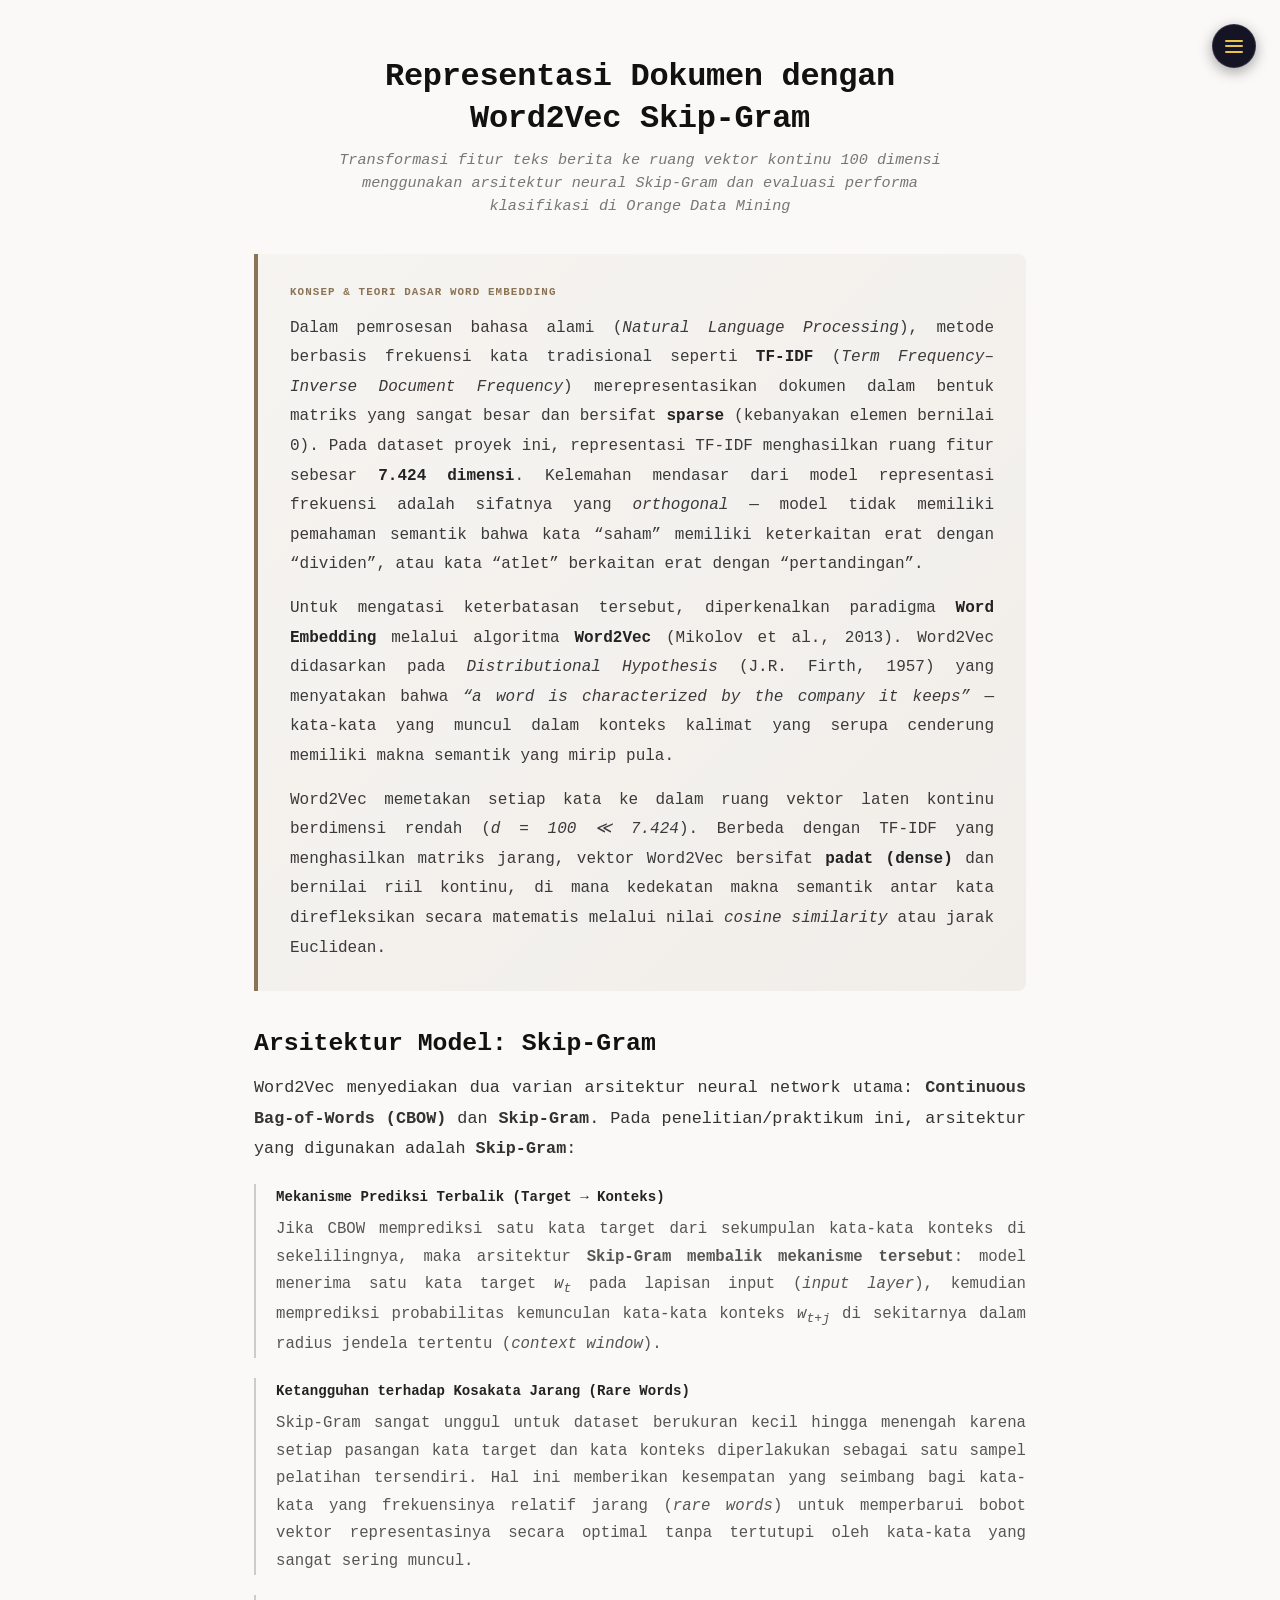
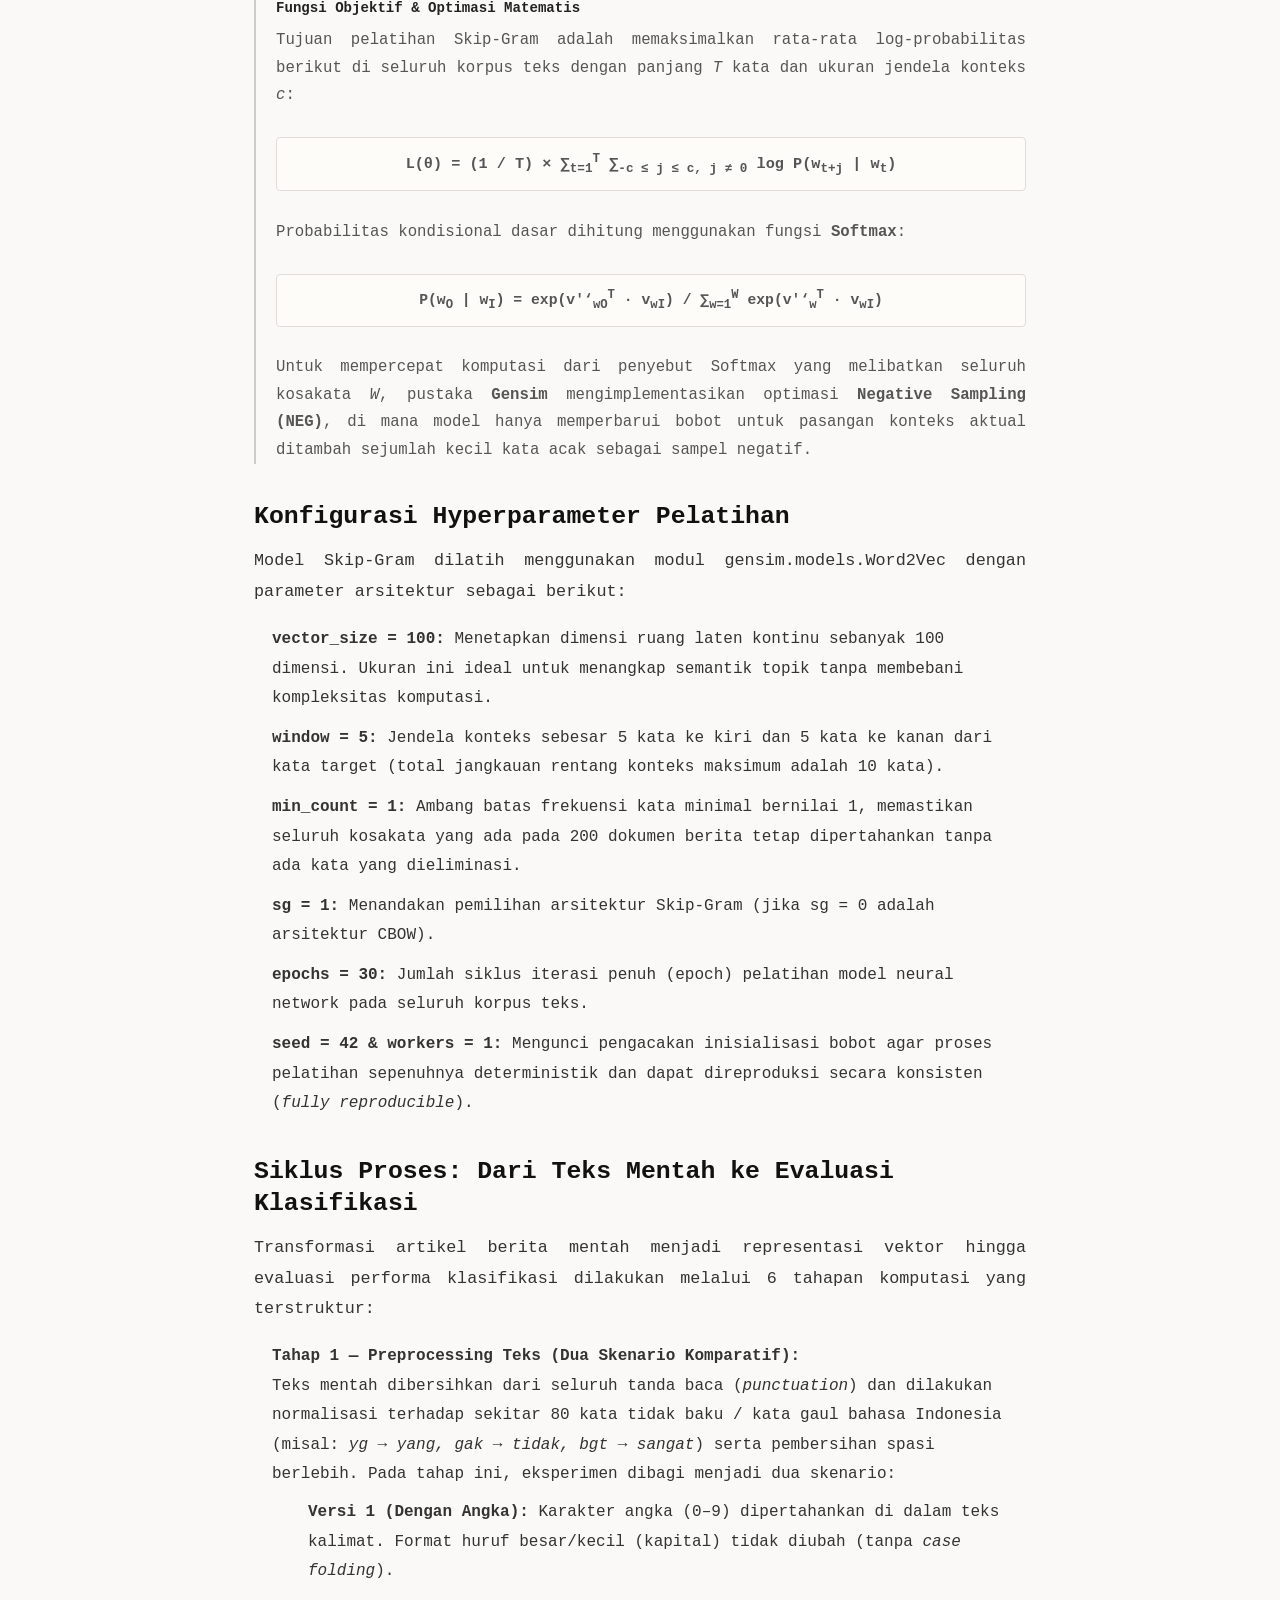
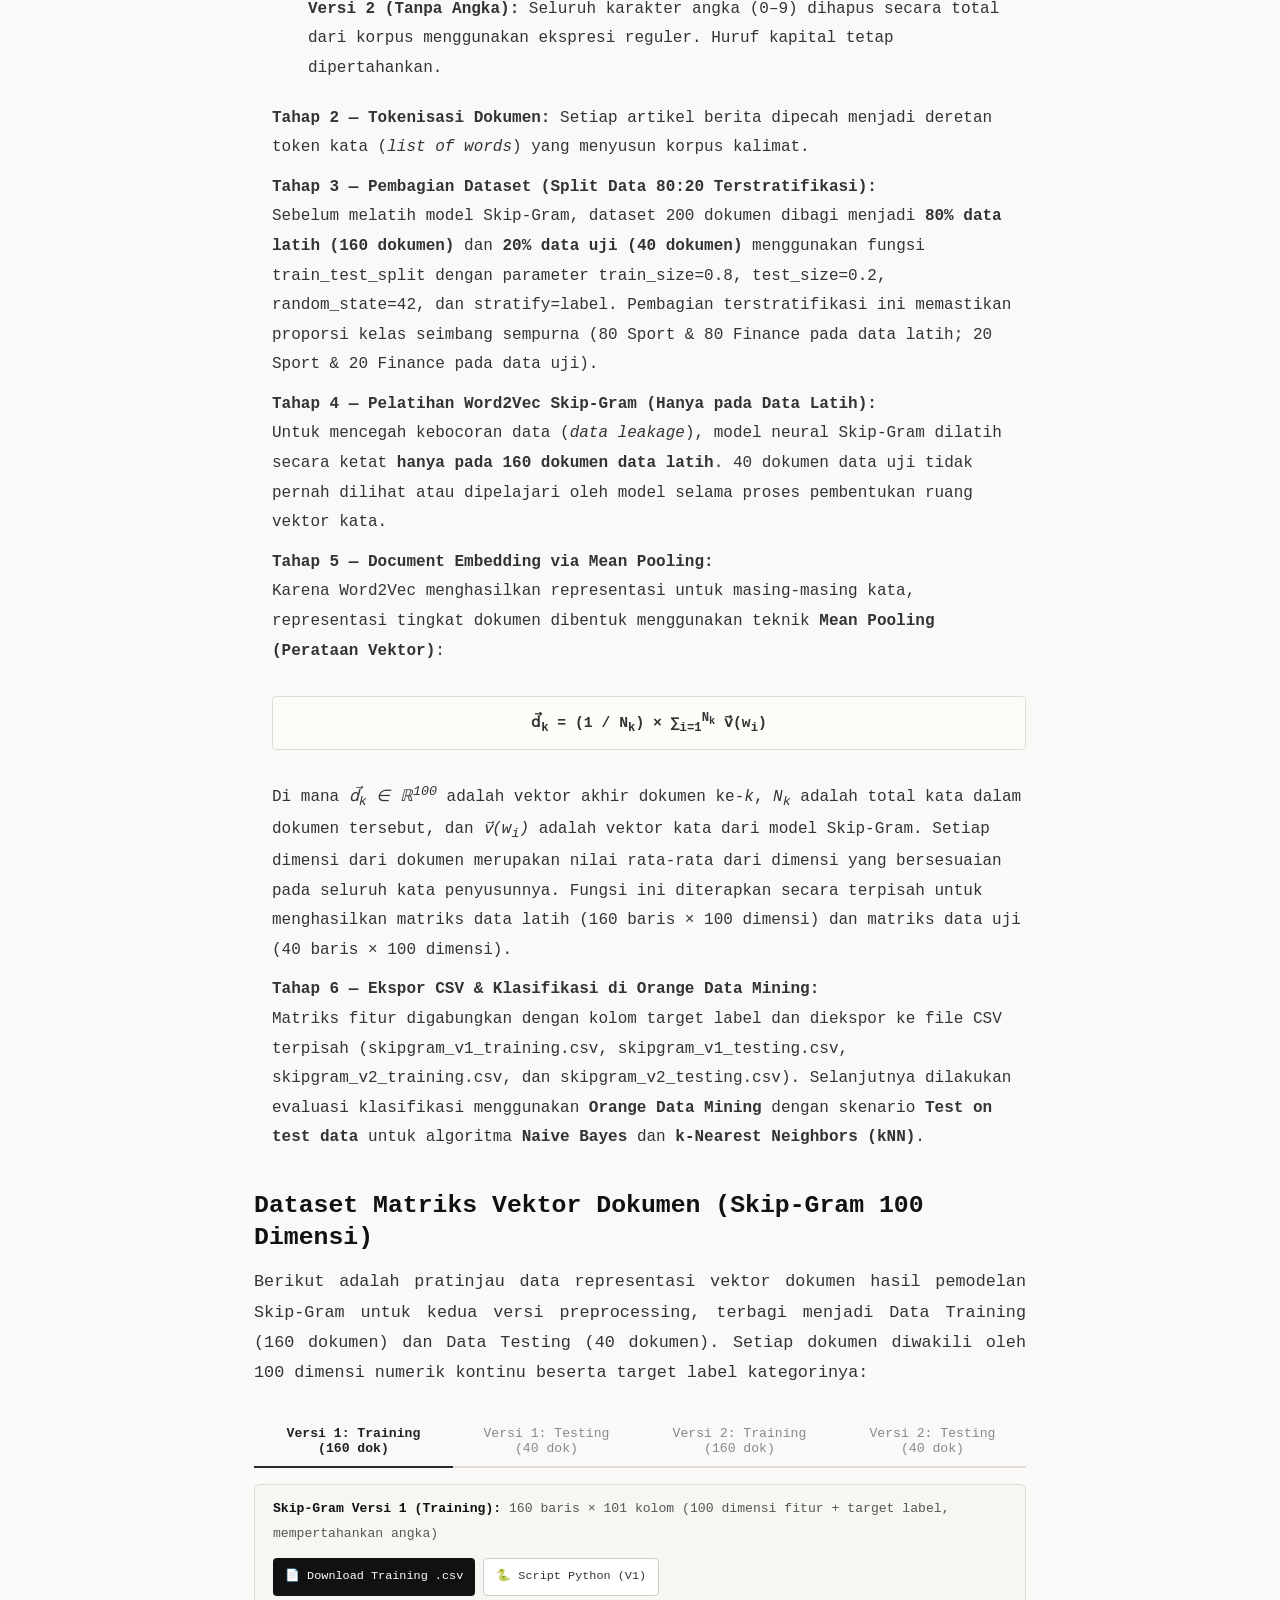
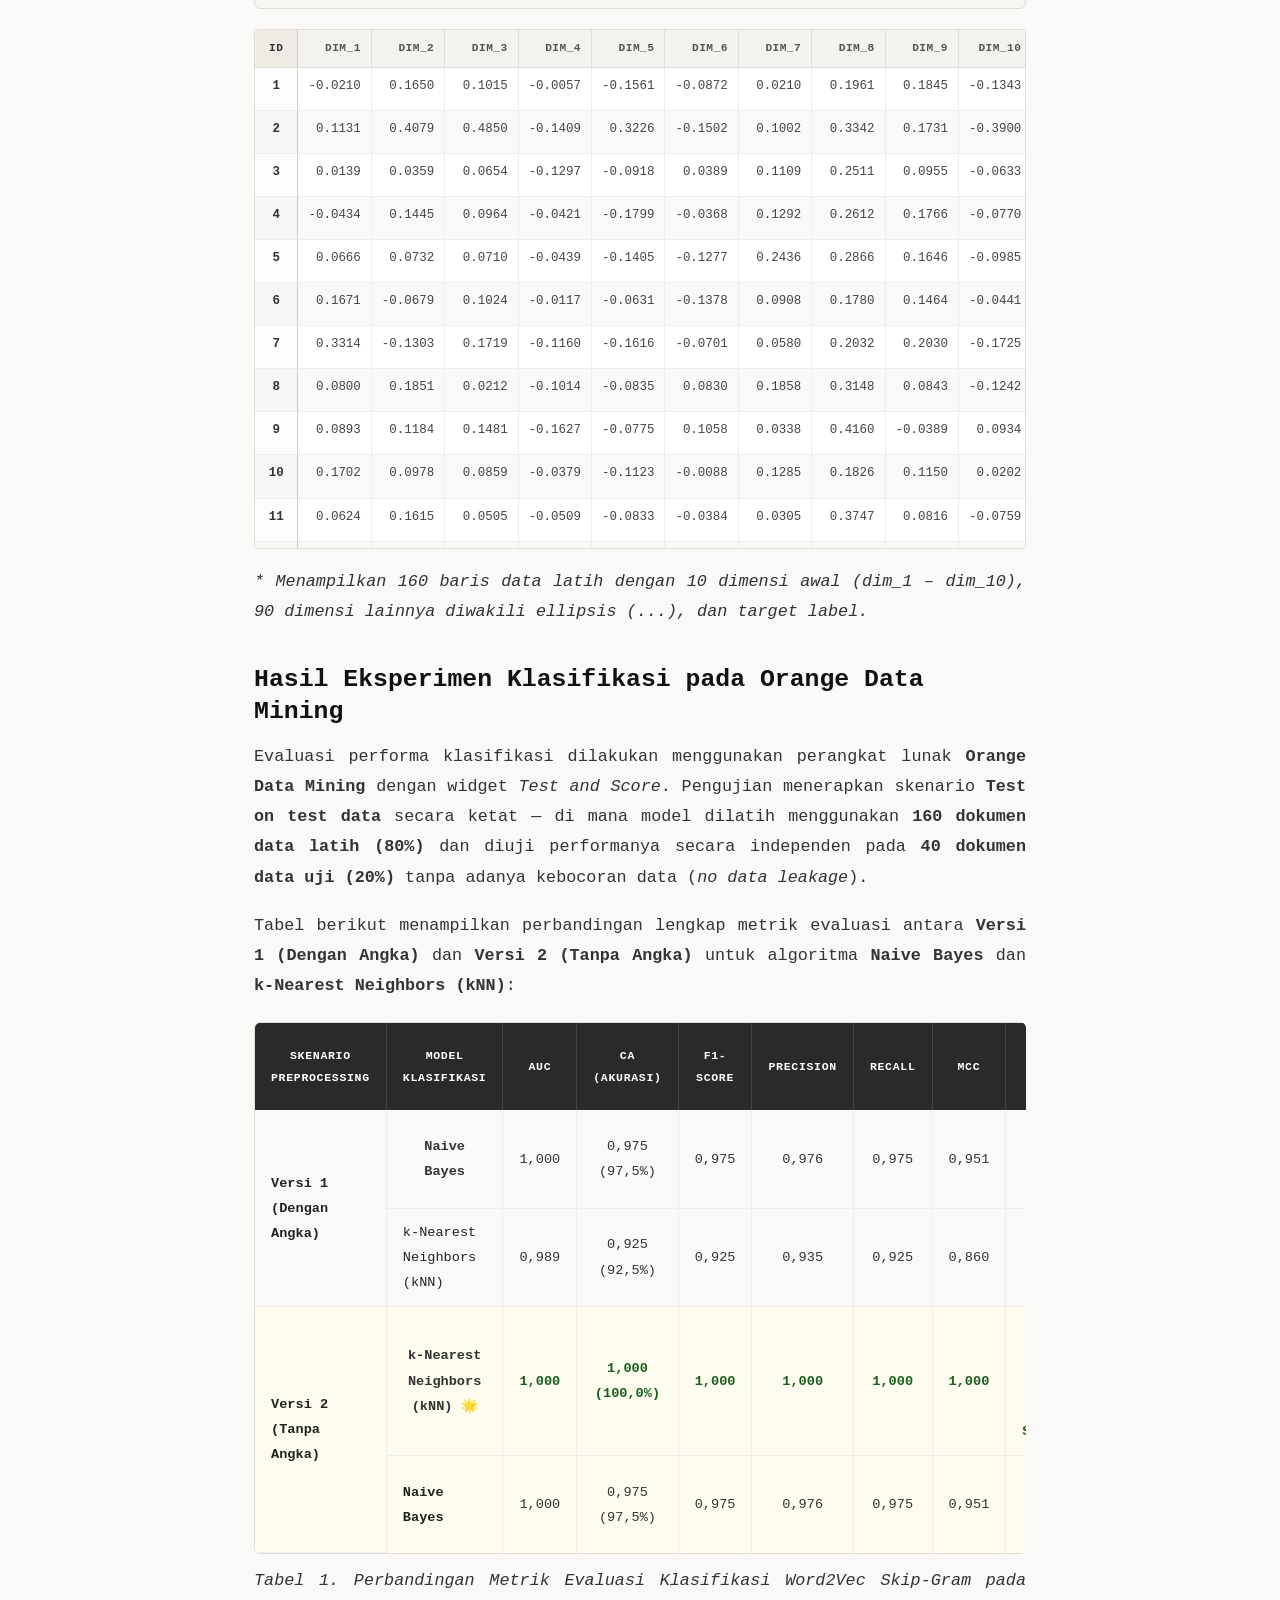
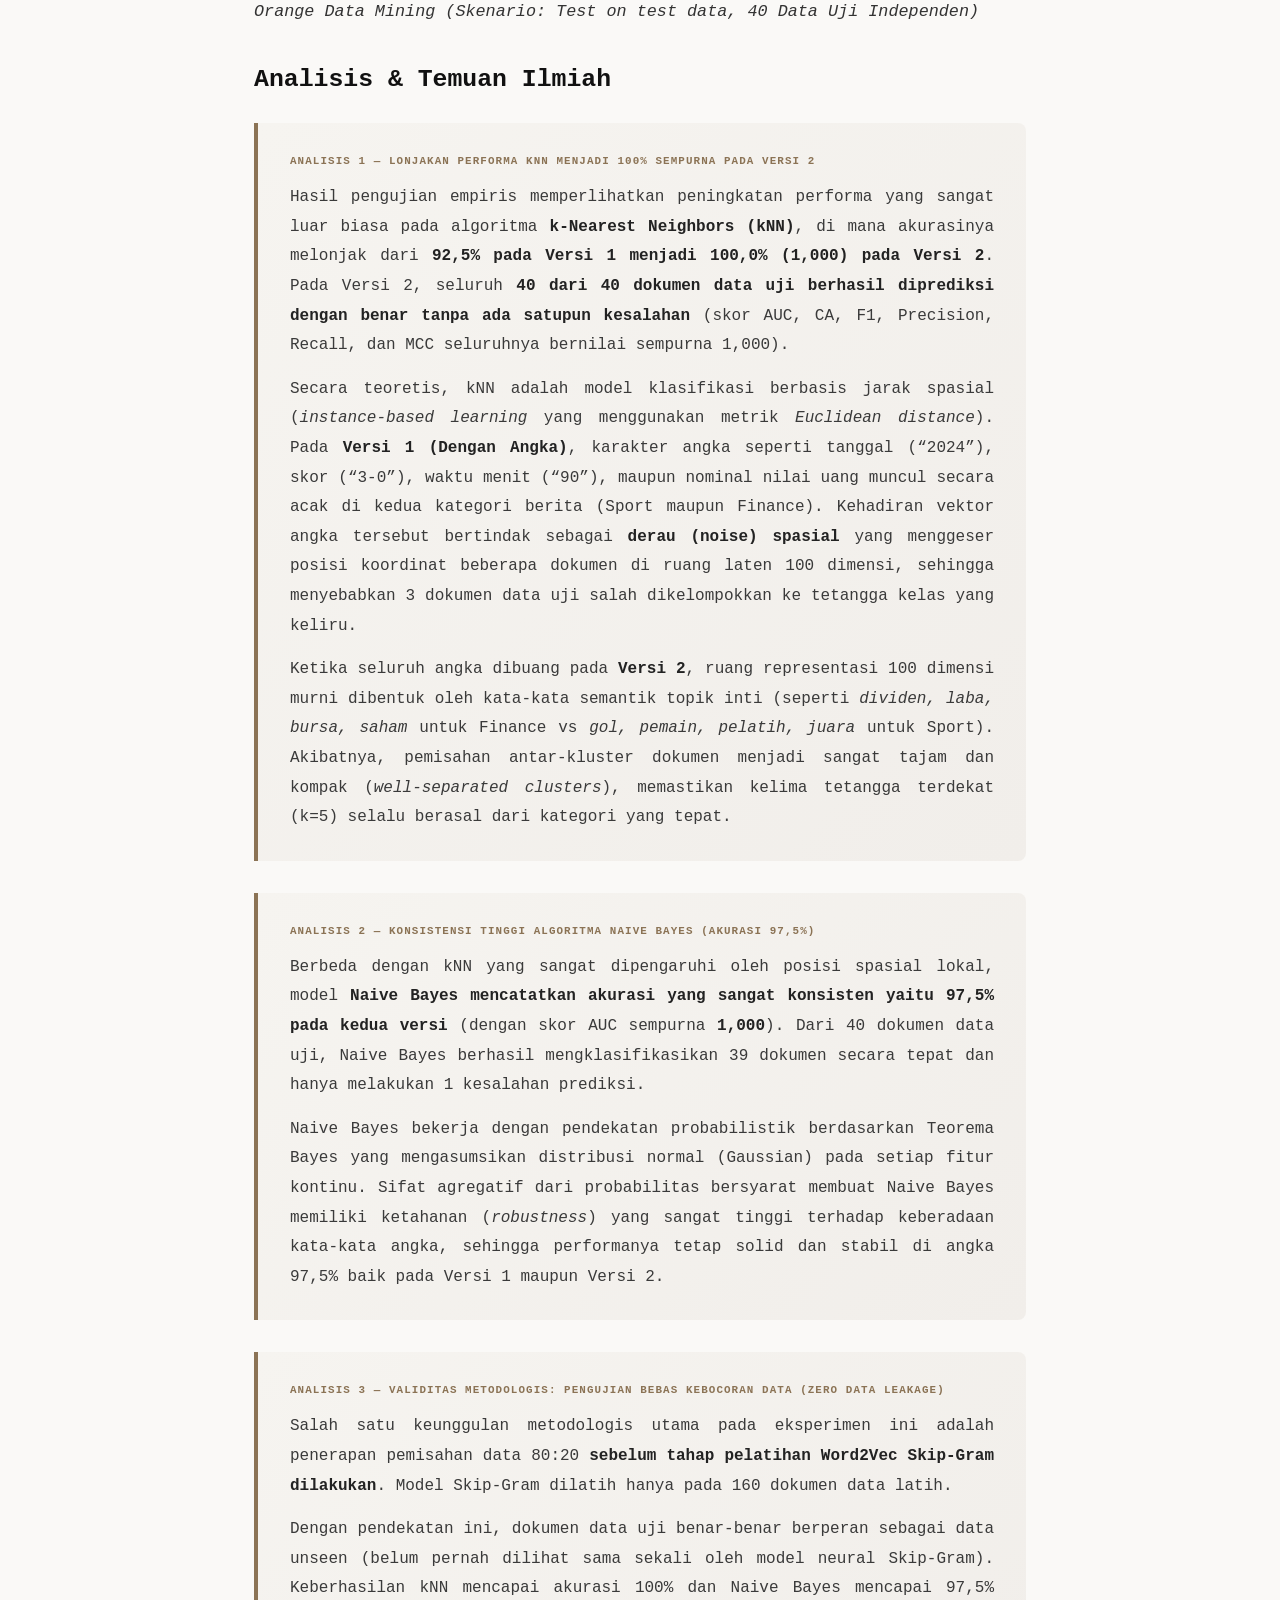
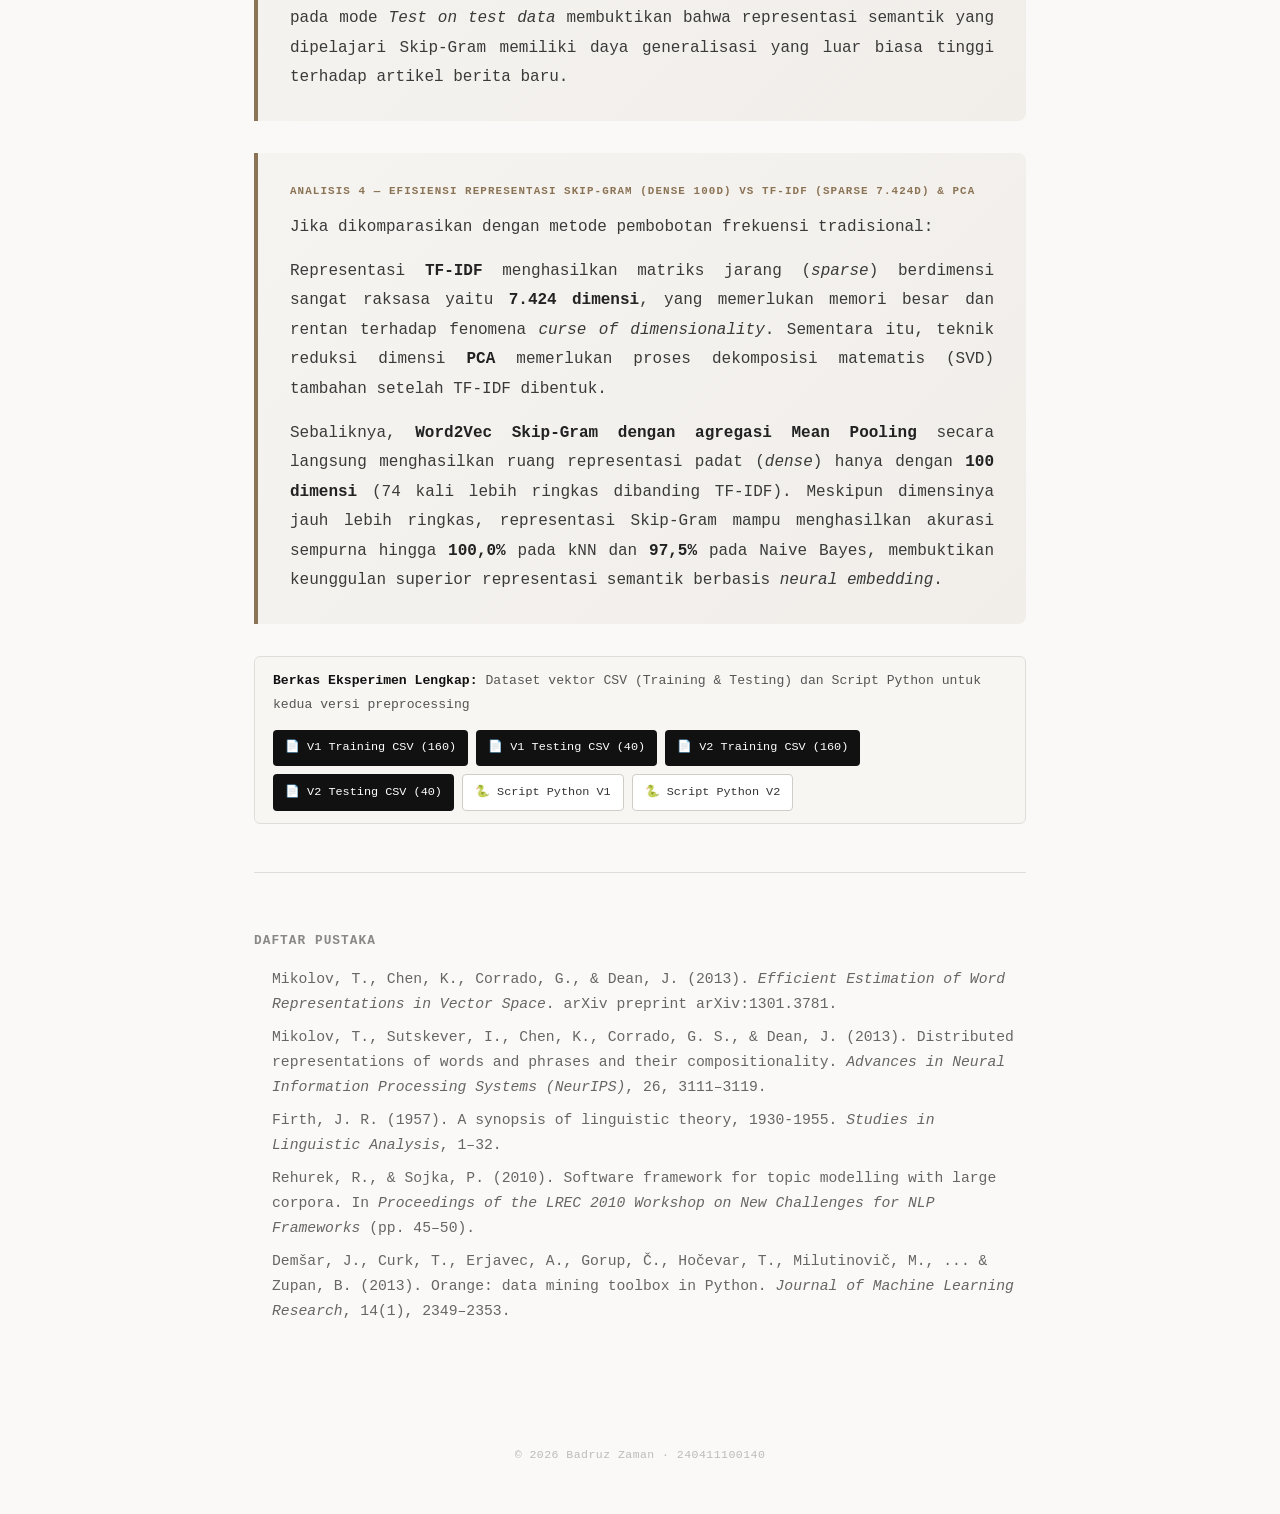
<file: skipgram.html>
<!DOCTYPE html>
<html lang="id">
<head>
  <meta charset="UTF-8" />
  <meta name="viewport" content="width=device-width, initial-scale=1.0" />
  <title>Representasi Word2Vec Skip-Gram — Badruz Zaman</title>
  <link rel="stylesheet" href="style.css?v=20261111" />
  <style>
    *, *::before, *::after,
    body, h1, h2, h3, h4, h5, h6, p, a, div, span, table, th, td, button, li, ul, ol, input, select, textarea, code, pre {
      font-family: 'Consolas', 'Courier New', Courier, monospace !important;
    }
    body {
      line-height: 1.85;
    }
    ul, ol {
      list-style: none !important;
      list-style-type: none !important;
      padding-left: 14px !important;
    }
    ul li {
      list-style: none !important;
      list-style-type: none !important;
      padding-left: 0 !important;
      line-height: 1.85 !important;
      margin-bottom: 8px !important;
    }
  </style>
</head>
<body>

  <div class="page-header">
    <h1>Representasi Dokumen dengan Word2Vec Skip-Gram</h1>
    <p class="subtitle">Transformasi fitur teks berita ke ruang vektor kontinu 100 dimensi menggunakan arsitektur neural Skip-Gram dan evaluasi performa klasifikasi di Orange Data Mining</p>
  </div>

  <main class="content">

    <div class="narasi">
      <span class="narasi-label">Konsep &amp; Teori Dasar Word Embedding</span>
      <p>
        Dalam pemrosesan bahasa alami (<em>Natural Language Processing</em>), metode berbasis frekuensi kata tradisional seperti <strong>TF-IDF</strong> (<em>Term Frequency&ndash;Inverse Document Frequency</em>) merepresentasikan dokumen dalam bentuk matriks yang sangat besar dan bersifat <strong>sparse</strong> (kebanyakan elemen bernilai 0). Pada dataset proyek ini, representasi TF-IDF menghasilkan ruang fitur sebesar <strong>7.424 dimensi</strong>. Kelemahan mendasar dari model representasi frekuensi adalah sifatnya yang <em>orthogonal</em> &mdash; model tidak memiliki pemahaman semantik bahwa kata &ldquo;saham&rdquo; memiliki keterkaitan erat dengan &ldquo;dividen&rdquo;, atau kata &ldquo;atlet&rdquo; berkaitan erat dengan &ldquo;pertandingan&rdquo;.
      </p>
      <p>
        Untuk mengatasi keterbatasan tersebut, diperkenalkan paradigma <strong>Word Embedding</strong> melalui algoritma <strong>Word2Vec</strong> (Mikolov et al., 2013). Word2Vec didasarkan pada <em>Distributional Hypothesis</em> (J.R. Firth, 1957) yang menyatakan bahwa <em>&ldquo;a word is characterized by the company it keeps&rdquo;</em> &mdash; kata-kata yang muncul dalam konteks kalimat yang serupa cenderung memiliki makna semantik yang mirip pula.
      </p>
      <p>
        Word2Vec memetakan setiap kata ke dalam ruang vektor laten kontinu berdimensi rendah (<em>d = 100 &ll; 7.424</em>). Berbeda dengan TF-IDF yang menghasilkan matriks jarang, vektor Word2Vec bersifat <strong>padat (dense)</strong> dan bernilai riil kontinu, di mana kedekatan makna semantik antar kata direfleksikan secara matematis melalui nilai <em>cosine similarity</em> atau jarak Euclidean.
      </p>
    </div>

    <h2>Arsitektur Model: Skip-Gram</h2>
    <p>
      Word2Vec menyediakan dua varian arsitektur neural network utama: <strong>Continuous Bag-of-Words (CBOW)</strong> dan <strong>Skip-Gram</strong>. Pada penelitian/praktikum ini, arsitektur yang digunakan adalah <strong>Skip-Gram</strong>:
    </p>

    <div class="taxonomy-item">
      <h4>Mekanisme Prediksi Terbalik (Target &rarr; Konteks)</h4>
      <p>
        Jika CBOW memprediksi satu kata target dari sekumpulan kata-kata konteks di sekelilingnya, maka arsitektur <strong>Skip-Gram membalik mekanisme tersebut</strong>: model menerima satu kata target <em>w<sub>t</sub></em> pada lapisan input (<em>input layer</em>), kemudian memprediksi probabilitas kemunculan kata-kata konteks <em>w<sub>t+j</sub></em> di sekitarnya dalam radius jendela tertentu (<em>context window</em>).
      </p>
    </div>

    <div class="taxonomy-item">
      <h4>Ketangguhan terhadap Kosakata Jarang (Rare Words)</h4>
      <p>
        Skip-Gram sangat unggul untuk dataset berukuran kecil hingga menengah karena setiap pasangan kata target dan kata konteks diperlakukan sebagai satu sampel pelatihan tersendiri. Hal ini memberikan kesempatan yang seimbang bagi kata-kata yang frekuensinya relatif jarang (<em>rare words</em>) untuk memperbarui bobot vektor representasinya secara optimal tanpa tertutupi oleh kata-kata yang sangat sering muncul.
      </p>
    </div>

    <div class="taxonomy-item">
      <h4>Fungsi Objektif &amp; Optimasi Matematis</h4>
      <p>
        Tujuan pelatihan Skip-Gram adalah memaksimalkan rata-rata log-probabilitas berikut di seluruh korpus teks dengan panjang <em>T</em> kata dan ukuran jendela konteks <em>c</em>:
        <br /><br />
        <span style="display:block; text-align:center; font-size:0.95rem; font-weight:600; padding:10px 0; background:#fdfcf9; border:1px solid #e0ddd8; border-radius:4px;">
          L(&theta;) = (1 / T) &times; &sum;<sub>t=1</sub><sup>T</sup> &sum;<sub>-c &le; j &le; c, j &ne; 0</sub> log P(w<sub>t+j</sub> | w<sub>t</sub>)
        </span>
        <br />
        Probabilitas kondisional dasar dihitung menggunakan fungsi <strong>Softmax</strong>:
        <br /><br />
        <span style="display:block; text-align:center; font-size:0.92rem; font-weight:600; padding:10px 0; background:#fdfcf9; border:1px solid #e0ddd8; border-radius:4px;">
          P(w<sub>O</sub> | w<sub>I</sub>) = exp(v'&lsquo;<sub>wO</sub><sup>T</sup> &middot; v<sub>wI</sub>) / &sum;<sub>w=1</sub><sup>W</sup> exp(v'&lsquo;<sub>w</sub><sup>T</sup> &middot; v<sub>wI</sub>)
        </span>
        <br />
        Untuk mempercepat komputasi dari penyebut Softmax yang melibatkan seluruh kosakata <em>W</em>, pustaka <strong>Gensim</strong> mengimplementasikan optimasi <strong>Negative Sampling (NEG)</strong>, di mana model hanya memperbarui bobot untuk pasangan konteks aktual ditambah sejumlah kecil kata acak sebagai sampel negatif.
      </p>
    </div>

    <h2>Konfigurasi Hyperparameter Pelatihan</h2>
    <p>Model Skip-Gram dilatih menggunakan modul <code>gensim.models.Word2Vec</code> dengan parameter arsitektur sebagai berikut:</p>
    <ol>
      <li><strong>vector_size = 100:</strong> Menetapkan dimensi ruang laten kontinu sebanyak 100 dimensi. Ukuran ini ideal untuk menangkap semantik topik tanpa membebani kompleksitas komputasi.</li>
      <li><strong>window = 5:</strong> Jendela konteks sebesar 5 kata ke kiri dan 5 kata ke kanan dari kata target (total jangkauan rentang konteks maksimum adalah 10 kata).</li>
      <li><strong>min_count = 1:</strong> Ambang batas frekuensi kata minimal bernilai 1, memastikan seluruh kosakata yang ada pada 200 dokumen berita tetap dipertahankan tanpa ada kata yang dieliminasi.</li>
      <li><strong>sg = 1:</strong> Menandakan pemilihan arsitektur Skip-Gram (jika <code>sg = 0</code> adalah arsitektur CBOW).</li>
      <li><strong>epochs = 30:</strong> Jumlah siklus iterasi penuh (epoch) pelatihan model neural network pada seluruh korpus teks.</li>
      <li><strong>seed = 42 &amp; workers = 1:</strong> Mengunci pengacakan inisialisasi bobot agar proses pelatihan sepenuhnya deterministik dan dapat direproduksi secara konsisten (<em>fully reproducible</em>).</li>
    </ol>

    <h2>Siklus Proses: Dari Teks Mentah ke Evaluasi Klasifikasi</h2>
    <p>Transformasi artikel berita mentah menjadi representasi vektor hingga evaluasi performa klasifikasi dilakukan melalui 6 tahapan komputasi yang terstruktur:</p>
    <ol>
      <li>
        <strong>Tahap 1 &mdash; Preprocessing Teks (Dua Skenario Komparatif):</strong>
        <br />Teks mentah dibersihkan dari seluruh tanda baca (<em>punctuation</em>) dan dilakukan normalisasi terhadap sekitar 80 kata tidak baku / kata gaul bahasa Indonesia (misal: <em>yg &rarr; yang, gak &rarr; tidak, bgt &rarr; sangat</em>) serta pembersihan spasi berlebih. Pada tahap ini, eksperimen dibagi menjadi dua skenario:
        <ul style="margin: 8px 0 8px 24px; font-size: 0.98rem; line-height: 1.7; color: #444;">
          <li><strong>Versi 1 (Dengan Angka):</strong> Karakter angka (0&ndash;9) dipertahankan di dalam teks kalimat. Format huruf besar/kecil (kapital) tidak diubah (tanpa <em>case folding</em>).</li>
          <li><strong>Versi 2 (Tanpa Angka):</strong> Seluruh karakter angka (0&ndash;9) dihapus secara total dari korpus menggunakan ekspresi reguler. Huruf kapital tetap dipertahankan.</li>
        </ul>
      </li>
      <li><strong>Tahap 2 &mdash; Tokenisasi Dokumen:</strong> Setiap artikel berita dipecah menjadi deretan token kata (<em>list of words</em>) yang menyusun korpus kalimat.</li>
      <li>
        <strong>Tahap 3 &mdash; Pembagian Dataset (Split Data 80:20 Terstratifikasi):</strong>
        <br />Sebelum melatih model Skip-Gram, dataset 200 dokumen dibagi menjadi <strong>80% data latih (160 dokumen)</strong> dan <strong>20% data uji (40 dokumen)</strong> menggunakan fungsi <code>train_test_split</code> dengan parameter <code>train_size=0.8</code>, <code>test_size=0.2</code>, <code>random_state=42</code>, dan <code>stratify=label</code>. Pembagian terstratifikasi ini memastikan proporsi kelas seimbang sempurna (80 Sport &amp; 80 Finance pada data latih; 20 Sport &amp; 20 Finance pada data uji).
      </li>
      <li>
        <strong>Tahap 4 &mdash; Pelatihan Word2Vec Skip-Gram (Hanya pada Data Latih):</strong>
        <br />Untuk mencegah kebocoran data (<em>data leakage</em>), model neural Skip-Gram dilatih secara ketat <strong>hanya pada 160 dokumen data latih</strong>. 40 dokumen data uji tidak pernah dilihat atau dipelajari oleh model selama proses pembentukan ruang vektor kata.
      </li>
      <li>
        <strong>Tahap 5 &mdash; Document Embedding via Mean Pooling:</strong>
        <br />Karena Word2Vec menghasilkan representasi untuk masing-masing kata, representasi tingkat dokumen dibentuk menggunakan teknik <strong>Mean Pooling (Perataan Vektor)</strong>:
        <br /><br />
        <span style="display:block; text-align:center; font-size:0.92rem; font-weight:600; padding:10px 0; background:#fdfcf9; border:1px solid #e0ddd8; border-radius:4px;">
          d&#8407;<sub>k</sub> = (1 / N<sub>k</sub>) &times; &sum;<sub>i=1</sub><sup>N<sub>k</sub></sup> v&#8407;(w<sub>i</sub>)
        </span>
        <br />
        Di mana <em>d&#8407;<sub>k</sub> &isin; &#8477;<sup>100</sup></em> adalah vektor akhir dokumen ke-<em>k</em>, <em>N<sub>k</sub></em> adalah total kata dalam dokumen tersebut, dan <em>v&#8407;(w<sub>i</sub>)</em> adalah vektor kata dari model Skip-Gram. Setiap dimensi dari dokumen merupakan nilai rata-rata dari dimensi yang bersesuaian pada seluruh kata penyusunnya. Fungsi ini diterapkan secara terpisah untuk menghasilkan matriks data latih (160 baris &times; 100 dimensi) dan matriks data uji (40 baris &times; 100 dimensi).
      </li>
      <li>
        <strong>Tahap 6 &mdash; Ekspor CSV &amp; Klasifikasi di Orange Data Mining:</strong>
        <br />Matriks fitur digabungkan dengan kolom target <code>label</code> dan diekspor ke file CSV terpisah (<code>skipgram_v1_training.csv</code>, <code>skipgram_v1_testing.csv</code>, <code>skipgram_v2_training.csv</code>, dan <code>skipgram_v2_testing.csv</code>). Selanjutnya dilakukan evaluasi klasifikasi menggunakan <strong>Orange Data Mining</strong> dengan skenario <strong>Test on test data</strong> untuk algoritma <strong>Naive Bayes</strong> dan <strong>k-Nearest Neighbors (kNN)</strong>.
      </li>
    </ol>

    <h2>Dataset Matriks Vektor Dokumen (Skip-Gram 100 Dimensi)</h2>
    <p>
      Berikut adalah pratinjau data representasi vektor dokumen hasil pemodelan Skip-Gram untuk kedua versi preprocessing, terbagi menjadi Data Training (160 dokumen) dan Data Testing (40 dokumen). Setiap dokumen diwakili oleh 100 dimensi numerik kontinu beserta target label kategorinya:
    </p>

    <div class="data-section">
      <div class="data-tabs">
        <button class="data-tab active" onclick="switchTab(this, 'sg-v1-train')">Versi 1: Training (160 dok)</button>
        <button class="data-tab" onclick="switchTab(this, 'sg-v1-test')">Versi 1: Testing (40 dok)</button>
        <button class="data-tab" onclick="switchTab(this, 'sg-v2-train')">Versi 2: Training (160 dok)</button>
        <button class="data-tab" onclick="switchTab(this, 'sg-v2-test')">Versi 2: Testing (40 dok)</button>
      </div>

      <div class="tab-panel" id="sg-v1-train">
        <div class="download-card">
          <div class="download-info">
            <strong>Skip-Gram Versi 1 (Training):</strong> 160 baris &times; 101 kolom (100 dimensi fitur + target label, mempertahankan angka)
          </div>
          <div class="download-actions">
            <a href="06_skipgram/skipgram_v1_training.csv" class="btn-download" download>&#128196; Download Training .csv</a>
            <a href="06_skipgram/skipgram_versi_1.py" class="btn-download btn-download-alt" download>&#128013; Script Python (V1)</a>
          </div>
        </div>
        <div class="table-container">
          <table class="data-table matrix-table">
            <thead><tr><th class="col-matrix-id">ID</th><th>dim_1</th><th>dim_2</th><th>dim_3</th><th>dim_4</th><th>dim_5</th><th>dim_6</th><th>dim_7</th><th>dim_8</th><th>dim_9</th><th>dim_10</th><th class="col-ellipsis">... [90 dimensi lainnya] ...</th><th class="col-matrix-label">Label</th></tr></thead>
            <tbody>
<tr><td class="col-matrix-id">1</td><td>-0.0210</td><td>0.1650</td><td>0.1015</td><td>-0.0057</td><td>-0.1561</td><td>-0.0872</td><td>0.0210</td><td>0.1961</td><td>0.1845</td><td>-0.1343</td><td class="col-ellipsis">...</td><td class="col-matrix-label"><span class="badge badge-sport">sport</span></td></tr>
<tr><td class="col-matrix-id">2</td><td>0.1131</td><td>0.4079</td><td>0.4850</td><td>-0.1409</td><td>0.3226</td><td>-0.1502</td><td>0.1002</td><td>0.3342</td><td>0.1731</td><td>-0.3900</td><td class="col-ellipsis">...</td><td class="col-matrix-label"><span class="badge badge-finance">finance</span></td></tr>
<tr><td class="col-matrix-id">3</td><td>0.0139</td><td>0.0359</td><td>0.0654</td><td>-0.1297</td><td>-0.0918</td><td>0.0389</td><td>0.1109</td><td>0.2511</td><td>0.0955</td><td>-0.0633</td><td class="col-ellipsis">...</td><td class="col-matrix-label"><span class="badge badge-finance">finance</span></td></tr>
<tr><td class="col-matrix-id">4</td><td>-0.0434</td><td>0.1445</td><td>0.0964</td><td>-0.0421</td><td>-0.1799</td><td>-0.0368</td><td>0.1292</td><td>0.2612</td><td>0.1766</td><td>-0.0770</td><td class="col-ellipsis">...</td><td class="col-matrix-label"><span class="badge badge-sport">sport</span></td></tr>
<tr><td class="col-matrix-id">5</td><td>0.0666</td><td>0.0732</td><td>0.0710</td><td>-0.0439</td><td>-0.1405</td><td>-0.1277</td><td>0.2436</td><td>0.2866</td><td>0.1646</td><td>-0.0985</td><td class="col-ellipsis">...</td><td class="col-matrix-label"><span class="badge badge-finance">finance</span></td></tr>
<tr><td class="col-matrix-id">6</td><td>0.1671</td><td>-0.0679</td><td>0.1024</td><td>-0.0117</td><td>-0.0631</td><td>-0.1378</td><td>0.0908</td><td>0.1780</td><td>0.1464</td><td>-0.0441</td><td class="col-ellipsis">...</td><td class="col-matrix-label"><span class="badge badge-finance">finance</span></td></tr>
<tr><td class="col-matrix-id">7</td><td>0.3314</td><td>-0.1303</td><td>0.1719</td><td>-0.1160</td><td>-0.1616</td><td>-0.0701</td><td>0.0580</td><td>0.2032</td><td>0.2030</td><td>-0.1725</td><td class="col-ellipsis">...</td><td class="col-matrix-label"><span class="badge badge-finance">finance</span></td></tr>
<tr><td class="col-matrix-id">8</td><td>0.0800</td><td>0.1851</td><td>0.0212</td><td>-0.1014</td><td>-0.0835</td><td>0.0830</td><td>0.1858</td><td>0.3148</td><td>0.0843</td><td>-0.1242</td><td class="col-ellipsis">...</td><td class="col-matrix-label"><span class="badge badge-sport">sport</span></td></tr>
<tr><td class="col-matrix-id">9</td><td>0.0893</td><td>0.1184</td><td>0.1481</td><td>-0.1627</td><td>-0.0775</td><td>0.1058</td><td>0.0338</td><td>0.4160</td><td>-0.0389</td><td>0.0934</td><td class="col-ellipsis">...</td><td class="col-matrix-label"><span class="badge badge-finance">finance</span></td></tr>
<tr><td class="col-matrix-id">10</td><td>0.1702</td><td>0.0978</td><td>0.0859</td><td>-0.0379</td><td>-0.1123</td><td>-0.0088</td><td>0.1285</td><td>0.1826</td><td>0.1150</td><td>0.0202</td><td class="col-ellipsis">...</td><td class="col-matrix-label"><span class="badge badge-finance">finance</span></td></tr>
<tr><td class="col-matrix-id">11</td><td>0.0624</td><td>0.1615</td><td>0.0505</td><td>-0.0509</td><td>-0.0833</td><td>-0.0384</td><td>0.0305</td><td>0.3747</td><td>0.0816</td><td>-0.0759</td><td class="col-ellipsis">...</td><td class="col-matrix-label"><span class="badge badge-sport">sport</span></td></tr>
<tr><td class="col-matrix-id">12</td><td>0.0863</td><td>0.0578</td><td>0.1227</td><td>-0.1938</td><td>0.0273</td><td>0.0534</td><td>0.0318</td><td>0.1683</td><td>0.1330</td><td>-0.0597</td><td class="col-ellipsis">...</td><td class="col-matrix-label"><span class="badge badge-finance">finance</span></td></tr>
<tr><td class="col-matrix-id">13</td><td>0.0088</td><td>0.0323</td><td>0.0444</td><td>-0.0478</td><td>-0.1126</td><td>-0.0467</td><td>0.2212</td><td>0.1035</td><td>0.1733</td><td>0.0320</td><td class="col-ellipsis">...</td><td class="col-matrix-label"><span class="badge badge-finance">finance</span></td></tr>
<tr><td class="col-matrix-id">14</td><td>0.1760</td><td>0.0278</td><td>0.1583</td><td>-0.0356</td><td>-0.0450</td><td>0.0050</td><td>0.1700</td><td>0.1849</td><td>0.0558</td><td>-0.1049</td><td class="col-ellipsis">...</td><td class="col-matrix-label"><span class="badge badge-finance">finance</span></td></tr>
<tr><td class="col-matrix-id">15</td><td>0.0888</td><td>-0.0591</td><td>0.0665</td><td>-0.1299</td><td>0.0888</td><td>0.4826</td><td>0.3082</td><td>0.5558</td><td>-0.0497</td><td>0.1088</td><td class="col-ellipsis">...</td><td class="col-matrix-label"><span class="badge badge-sport">sport</span></td></tr>
<tr><td class="col-matrix-id">16</td><td>-0.0140</td><td>-0.0171</td><td>0.0917</td><td>-0.0212</td><td>-0.1440</td><td>-0.0474</td><td>0.1915</td><td>0.2768</td><td>0.0017</td><td>-0.0045</td><td class="col-ellipsis">...</td><td class="col-matrix-label"><span class="badge badge-finance">finance</span></td></tr>
<tr><td class="col-matrix-id">17</td><td>0.2319</td><td>0.0313</td><td>-0.0355</td><td>-0.1841</td><td>0.0204</td><td>0.1809</td><td>0.1725</td><td>0.3364</td><td>0.0482</td><td>-0.0887</td><td class="col-ellipsis">...</td><td class="col-matrix-label"><span class="badge badge-sport">sport</span></td></tr>
<tr><td class="col-matrix-id">18</td><td>0.1077</td><td>0.1514</td><td>0.0983</td><td>-0.1111</td><td>0.0169</td><td>0.2879</td><td>0.1658</td><td>0.5218</td><td>-0.0899</td><td>-0.1245</td><td class="col-ellipsis">...</td><td class="col-matrix-label"><span class="badge badge-sport">sport</span></td></tr>
<tr><td class="col-matrix-id">19</td><td>0.1523</td><td>0.0935</td><td>0.1948</td><td>-0.0730</td><td>-0.0905</td><td>-0.1459</td><td>0.0781</td><td>0.2027</td><td>0.0804</td><td>-0.1228</td><td class="col-ellipsis">...</td><td class="col-matrix-label"><span class="badge badge-finance">finance</span></td></tr>
<tr><td class="col-matrix-id">20</td><td>0.0661</td><td>0.1690</td><td>0.1562</td><td>-0.1436</td><td>-0.0079</td><td>0.0998</td><td>0.0191</td><td>0.3218</td><td>0.0159</td><td>0.0673</td><td class="col-ellipsis">...</td><td class="col-matrix-label"><span class="badge badge-finance">finance</span></td></tr>
<tr><td class="col-matrix-id">21</td><td>0.0722</td><td>0.2243</td><td>0.1367</td><td>-0.0910</td><td>-0.0380</td><td>0.0268</td><td>0.2477</td><td>0.0073</td><td>-0.0114</td><td>0.1428</td><td class="col-ellipsis">...</td><td class="col-matrix-label"><span class="badge badge-finance">finance</span></td></tr>
<tr><td class="col-matrix-id">22</td><td>0.1588</td><td>0.0827</td><td>0.0296</td><td>-0.0913</td><td>0.0697</td><td>0.2523</td><td>0.2383</td><td>0.5221</td><td>-0.0275</td><td>0.0306</td><td class="col-ellipsis">...</td><td class="col-matrix-label"><span class="badge badge-sport">sport</span></td></tr>
<tr><td class="col-matrix-id">23</td><td>0.0891</td><td>-0.0297</td><td>0.0632</td><td>-0.0211</td><td>-0.0852</td><td>-0.0406</td><td>0.1571</td><td>0.2028</td><td>0.0995</td><td>-0.0657</td><td class="col-ellipsis">...</td><td class="col-matrix-label"><span class="badge badge-finance">finance</span></td></tr>
<tr><td class="col-matrix-id">24</td><td>-0.2103</td><td>-0.0412</td><td>-0.0556</td><td>-0.1531</td><td>-0.2448</td><td>-0.0744</td><td>0.3183</td><td>0.2036</td><td>0.3281</td><td>0.0091</td><td class="col-ellipsis">...</td><td class="col-matrix-label"><span class="badge badge-sport">sport</span></td></tr>
<tr><td class="col-matrix-id">25</td><td>0.1076</td><td>0.0913</td><td>0.1040</td><td>0.0470</td><td>-0.2272</td><td>-0.0538</td><td>0.1231</td><td>0.2193</td><td>0.2180</td><td>-0.0573</td><td class="col-ellipsis">...</td><td class="col-matrix-label"><span class="badge badge-sport">sport</span></td></tr>
<tr><td class="col-matrix-id">26</td><td>0.1082</td><td>0.0037</td><td>0.1608</td><td>0.0295</td><td>-0.1416</td><td>0.0054</td><td>0.2379</td><td>0.3030</td><td>0.0625</td><td>-0.1080</td><td class="col-ellipsis">...</td><td class="col-matrix-label"><span class="badge badge-finance">finance</span></td></tr>
<tr><td class="col-matrix-id">27</td><td>0.0261</td><td>0.0251</td><td>0.1036</td><td>-0.0389</td><td>-0.1411</td><td>-0.0760</td><td>0.0891</td><td>0.2443</td><td>0.2107</td><td>-0.0669</td><td class="col-ellipsis">...</td><td class="col-matrix-label"><span class="badge badge-finance">finance</span></td></tr>
<tr><td class="col-matrix-id">28</td><td>0.0739</td><td>-0.0129</td><td>-0.0259</td><td>-0.2653</td><td>0.0806</td><td>0.3864</td><td>0.3817</td><td>0.3693</td><td>0.0790</td><td>-0.0397</td><td class="col-ellipsis">...</td><td class="col-matrix-label"><span class="badge badge-sport">sport</span></td></tr>
<tr><td class="col-matrix-id">29</td><td>0.1087</td><td>0.1484</td><td>0.0847</td><td>-0.1303</td><td>0.0138</td><td>0.2759</td><td>0.1621</td><td>0.5061</td><td>-0.1265</td><td>-0.1042</td><td class="col-ellipsis">...</td><td class="col-matrix-label"><span class="badge badge-sport">sport</span></td></tr>
<tr><td class="col-matrix-id">30</td><td>-0.0899</td><td>0.0297</td><td>0.0632</td><td>-0.0484</td><td>-0.0803</td><td>0.0552</td><td>0.2879</td><td>0.1599</td><td>0.1875</td><td>-0.0576</td><td class="col-ellipsis">...</td><td class="col-matrix-label"><span class="badge badge-finance">finance</span></td></tr>
<tr><td class="col-matrix-id">31</td><td>-0.0158</td><td>0.1412</td><td>0.0187</td><td>-0.0456</td><td>-0.0252</td><td>0.0190</td><td>0.1985</td><td>0.2226</td><td>0.0345</td><td>-0.0144</td><td class="col-ellipsis">...</td><td class="col-matrix-label"><span class="badge badge-finance">finance</span></td></tr>
<tr><td class="col-matrix-id">32</td><td>0.1627</td><td>0.0072</td><td>0.1554</td><td>-0.0496</td><td>-0.1340</td><td>0.0216</td><td>0.1362</td><td>0.2113</td><td>0.1036</td><td>-0.1713</td><td class="col-ellipsis">...</td><td class="col-matrix-label"><span class="badge badge-finance">finance</span></td></tr>
<tr><td class="col-matrix-id">33</td><td>0.0578</td><td>0.1056</td><td>0.0374</td><td>-0.1217</td><td>0.0014</td><td>0.2476</td><td>0.2155</td><td>0.4696</td><td>-0.0187</td><td>-0.1518</td><td class="col-ellipsis">...</td><td class="col-matrix-label"><span class="badge badge-sport">sport</span></td></tr>
<tr><td class="col-matrix-id">34</td><td>-0.0195</td><td>-0.0668</td><td>0.1828</td><td>-0.1913</td><td>0.0464</td><td>0.5911</td><td>0.2704</td><td>0.4426</td><td>-0.0928</td><td>-0.1445</td><td class="col-ellipsis">...</td><td class="col-matrix-label"><span class="badge badge-sport">sport</span></td></tr>
<tr><td class="col-matrix-id">35</td><td>0.1089</td><td>0.0649</td><td>0.1831</td><td>-0.0718</td><td>-0.0701</td><td>-0.0965</td><td>0.1086</td><td>0.2693</td><td>0.0834</td><td>-0.0745</td><td class="col-ellipsis">...</td><td class="col-matrix-label"><span class="badge badge-finance">finance</span></td></tr>
<tr><td class="col-matrix-id">36</td><td>0.1613</td><td>0.0116</td><td>0.1427</td><td>-0.1158</td><td>-0.1245</td><td>0.0740</td><td>0.0572</td><td>0.1354</td><td>0.1066</td><td>-0.0711</td><td class="col-ellipsis">...</td><td class="col-matrix-label"><span class="badge badge-finance">finance</span></td></tr>
<tr><td class="col-matrix-id">37</td><td>-0.0809</td><td>-0.0468</td><td>0.0706</td><td>0.0204</td><td>-0.1224</td><td>-0.1828</td><td>0.2492</td><td>0.2345</td><td>0.1124</td><td>-0.1014</td><td class="col-ellipsis">...</td><td class="col-matrix-label"><span class="badge badge-finance">finance</span></td></tr>
<tr><td class="col-matrix-id">38</td><td>0.1556</td><td>-0.0431</td><td>0.0599</td><td>-0.0930</td><td>-0.0357</td><td>-0.0233</td><td>0.1055</td><td>0.0948</td><td>0.0494</td><td>0.0199</td><td class="col-ellipsis">...</td><td class="col-matrix-label"><span class="badge badge-finance">finance</span></td></tr>
<tr><td class="col-matrix-id">39</td><td>0.1866</td><td>-0.0186</td><td>0.0399</td><td>-0.1804</td><td>0.1617</td><td>0.3334</td><td>0.3373</td><td>0.3951</td><td>0.0541</td><td>-0.0281</td><td class="col-ellipsis">...</td><td class="col-matrix-label"><span class="badge badge-sport">sport</span></td></tr>
<tr><td class="col-matrix-id">40</td><td>0.0411</td><td>0.0999</td><td>0.0733</td><td>-0.0440</td><td>-0.0476</td><td>-0.0518</td><td>0.1087</td><td>0.2872</td><td>0.0294</td><td>-0.0847</td><td class="col-ellipsis">...</td><td class="col-matrix-label"><span class="badge badge-finance">finance</span></td></tr>
<tr><td class="col-matrix-id">41</td><td>0.0653</td><td>0.1635</td><td>0.2594</td><td>-0.0958</td><td>-0.0526</td><td>0.0655</td><td>0.1057</td><td>0.4035</td><td>0.0238</td><td>0.1217</td><td class="col-ellipsis">...</td><td class="col-matrix-label"><span class="badge badge-finance">finance</span></td></tr>
<tr><td class="col-matrix-id">42</td><td>0.1634</td><td>0.1322</td><td>-0.0433</td><td>-0.0568</td><td>-0.1691</td><td>0.0908</td><td>0.1389</td><td>0.3276</td><td>0.1734</td><td>-0.0919</td><td class="col-ellipsis">...</td><td class="col-matrix-label"><span class="badge badge-sport">sport</span></td></tr>
<tr><td class="col-matrix-id">43</td><td>-0.0133</td><td>0.0241</td><td>0.0517</td><td>-0.1970</td><td>0.1846</td><td>0.4406</td><td>0.3490</td><td>0.4663</td><td>0.0751</td><td>-0.0826</td><td class="col-ellipsis">...</td><td class="col-matrix-label"><span class="badge badge-sport">sport</span></td></tr>
<tr><td class="col-matrix-id">44</td><td>0.1713</td><td>0.1428</td><td>0.1805</td><td>-0.0767</td><td>-0.0863</td><td>0.0815</td><td>0.1331</td><td>0.2423</td><td>0.0307</td><td>-0.0005</td><td class="col-ellipsis">...</td><td class="col-matrix-label"><span class="badge badge-finance">finance</span></td></tr>
<tr><td class="col-matrix-id">45</td><td>0.0271</td><td>0.1370</td><td>0.0287</td><td>-0.0989</td><td>-0.0256</td><td>0.0150</td><td>0.0544</td><td>0.3814</td><td>0.0887</td><td>-0.1115</td><td class="col-ellipsis">...</td><td class="col-matrix-label"><span class="badge badge-sport">sport</span></td></tr>
<tr><td class="col-matrix-id">46</td><td>-0.0136</td><td>0.0969</td><td>0.0570</td><td>-0.1636</td><td>-0.1278</td><td>0.0012</td><td>0.1355</td><td>0.2578</td><td>0.0404</td><td>-0.1046</td><td class="col-ellipsis">...</td><td class="col-matrix-label"><span class="badge badge-sport">sport</span></td></tr>
<tr><td class="col-matrix-id">47</td><td>0.1816</td><td>-0.0009</td><td>0.0665</td><td>-0.1380</td><td>-0.0850</td><td>0.0854</td><td>0.2332</td><td>0.1929</td><td>0.1165</td><td>-0.0124</td><td class="col-ellipsis">...</td><td class="col-matrix-label"><span class="badge badge-finance">finance</span></td></tr>
<tr><td class="col-matrix-id">48</td><td>0.0603</td><td>0.0525</td><td>0.0434</td><td>-0.1272</td><td>-0.0373</td><td>0.0543</td><td>0.1498</td><td>0.2207</td><td>0.0865</td><td>-0.0602</td><td class="col-ellipsis">...</td><td class="col-matrix-label"><span class="badge badge-finance">finance</span></td></tr>
<tr><td class="col-matrix-id">49</td><td>0.2219</td><td>0.0750</td><td>0.1565</td><td>0.0240</td><td>-0.0275</td><td>0.0554</td><td>0.0593</td><td>0.2837</td><td>0.0732</td><td>0.0050</td><td class="col-ellipsis">...</td><td class="col-matrix-label"><span class="badge badge-finance">finance</span></td></tr>
<tr><td class="col-matrix-id">50</td><td>-0.0060</td><td>0.1551</td><td>0.1467</td><td>-0.0212</td><td>0.0001</td><td>-0.0821</td><td>0.1718</td><td>0.2273</td><td>0.1831</td><td>-0.0444</td><td class="col-ellipsis">...</td><td class="col-matrix-label"><span class="badge badge-finance">finance</span></td></tr>
<tr><td class="col-matrix-id">51</td><td>0.0222</td><td>0.0247</td><td>0.0973</td><td>-0.0586</td><td>-0.0426</td><td>0.0583</td><td>0.1908</td><td>0.2571</td><td>0.1574</td><td>-0.0738</td><td class="col-ellipsis">...</td><td class="col-matrix-label"><span class="badge badge-sport">sport</span></td></tr>
<tr><td class="col-matrix-id">52</td><td>0.0125</td><td>0.1733</td><td>0.0537</td><td>-0.0968</td><td>-0.0560</td><td>0.0448</td><td>0.1183</td><td>0.3115</td><td>0.1533</td><td>-0.0680</td><td class="col-ellipsis">...</td><td class="col-matrix-label"><span class="badge badge-sport">sport</span></td></tr>
<tr><td class="col-matrix-id">53</td><td>0.1442</td><td>0.0977</td><td>0.0846</td><td>0.0069</td><td>-0.1208</td><td>-0.0027</td><td>0.2736</td><td>0.2741</td><td>0.0788</td><td>-0.1825</td><td class="col-ellipsis">...</td><td class="col-matrix-label"><span class="badge badge-finance">finance</span></td></tr>
<tr><td class="col-matrix-id">54</td><td>0.1694</td><td>-0.0091</td><td>-0.0347</td><td>-0.0876</td><td>0.0403</td><td>0.2329</td><td>0.2136</td><td>0.3946</td><td>-0.0172</td><td>-0.0243</td><td class="col-ellipsis">...</td><td class="col-matrix-label"><span class="badge badge-sport">sport</span></td></tr>
<tr><td class="col-matrix-id">55</td><td>0.1819</td><td>-0.0270</td><td>0.1358</td><td>0.0504</td><td>-0.1047</td><td>-0.1549</td><td>0.2328</td><td>0.1586</td><td>0.0484</td><td>-0.0635</td><td class="col-ellipsis">...</td><td class="col-matrix-label"><span class="badge badge-finance">finance</span></td></tr>
<tr><td class="col-matrix-id">56</td><td>0.1408</td><td>0.0413</td><td>0.0755</td><td>-0.0066</td><td>-0.0998</td><td>-0.1144</td><td>0.0292</td><td>0.1810</td><td>0.0388</td><td>-0.1514</td><td class="col-ellipsis">...</td><td class="col-matrix-label"><span class="badge badge-finance">finance</span></td></tr>
<tr><td class="col-matrix-id">57</td><td>0.1524</td><td>0.1460</td><td>0.1352</td><td>-0.1712</td><td>-0.0086</td><td>0.3323</td><td>0.1795</td><td>0.5498</td><td>-0.1336</td><td>-0.1636</td><td class="col-ellipsis">...</td><td class="col-matrix-label"><span class="badge badge-sport">sport</span></td></tr>
<tr><td class="col-matrix-id">58</td><td>0.1281</td><td>-0.0071</td><td>0.0041</td><td>-0.0731</td><td>-0.1953</td><td>-0.0552</td><td>0.0698</td><td>0.2411</td><td>0.0656</td><td>-0.0924</td><td class="col-ellipsis">...</td><td class="col-matrix-label"><span class="badge badge-finance">finance</span></td></tr>
<tr><td class="col-matrix-id">59</td><td>0.3149</td><td>-0.0773</td><td>-0.1450</td><td>-0.2679</td><td>-0.0183</td><td>0.2546</td><td>0.1413</td><td>0.3625</td><td>0.0247</td><td>-0.1005</td><td class="col-ellipsis">...</td><td class="col-matrix-label"><span class="badge badge-sport">sport</span></td></tr>
<tr><td class="col-matrix-id">60</td><td>0.0031</td><td>0.1462</td><td>0.0778</td><td>-0.0746</td><td>-0.0041</td><td>-0.0381</td><td>0.1204</td><td>0.3541</td><td>0.1446</td><td>-0.0374</td><td class="col-ellipsis">...</td><td class="col-matrix-label"><span class="badge badge-sport">sport</span></td></tr>
<tr><td class="col-matrix-id">61</td><td>0.1414</td><td>0.0025</td><td>0.1050</td><td>-0.1282</td><td>-0.0849</td><td>-0.0363</td><td>0.0830</td><td>0.1870</td><td>0.0967</td><td>-0.1069</td><td class="col-ellipsis">...</td><td class="col-matrix-label"><span class="badge badge-finance">finance</span></td></tr>
<tr><td class="col-matrix-id">62</td><td>0.0890</td><td>0.0539</td><td>0.0079</td><td>-0.0314</td><td>-0.0919</td><td>-0.0641</td><td>0.1542</td><td>0.2568</td><td>0.0965</td><td>-0.1131</td><td class="col-ellipsis">...</td><td class="col-matrix-label"><span class="badge badge-finance">finance</span></td></tr>
<tr><td class="col-matrix-id">63</td><td>0.0257</td><td>0.1214</td><td>0.0484</td><td>-0.1709</td><td>-0.0371</td><td>0.0261</td><td>0.0949</td><td>0.3756</td><td>0.1046</td><td>-0.1001</td><td class="col-ellipsis">...</td><td class="col-matrix-label"><span class="badge badge-sport">sport</span></td></tr>
<tr><td class="col-matrix-id">64</td><td>-0.1783</td><td>0.1292</td><td>0.0179</td><td>0.0462</td><td>-0.1432</td><td>-0.0539</td><td>0.2653</td><td>0.1967</td><td>0.0744</td><td>0.2065</td><td class="col-ellipsis">...</td><td class="col-matrix-label"><span class="badge badge-sport">sport</span></td></tr>
<tr><td class="col-matrix-id">65</td><td>-0.1591</td><td>0.0210</td><td>-0.0645</td><td>-0.0906</td><td>-0.2268</td><td>-0.1212</td><td>0.1946</td><td>0.2039</td><td>0.3053</td><td>0.0350</td><td class="col-ellipsis">...</td><td class="col-matrix-label"><span class="badge badge-sport">sport</span></td></tr>
<tr><td class="col-matrix-id">66</td><td>0.0171</td><td>0.0435</td><td>0.1519</td><td>-0.0877</td><td>-0.1222</td><td>0.0363</td><td>0.0775</td><td>0.2785</td><td>0.0048</td><td>-0.0203</td><td class="col-ellipsis">...</td><td class="col-matrix-label"><span class="badge badge-finance">finance</span></td></tr>
<tr><td class="col-matrix-id">67</td><td>0.0477</td><td>0.0088</td><td>0.2724</td><td>-0.1875</td><td>-0.0763</td><td>0.4415</td><td>0.2265</td><td>0.5741</td><td>-0.0992</td><td>-0.1189</td><td class="col-ellipsis">...</td><td class="col-matrix-label"><span class="badge badge-sport">sport</span></td></tr>
<tr><td class="col-matrix-id">68</td><td>0.1218</td><td>0.0280</td><td>0.0130</td><td>-0.1804</td><td>0.0429</td><td>0.3045</td><td>0.3124</td><td>0.3793</td><td>0.0360</td><td>-0.0761</td><td class="col-ellipsis">...</td><td class="col-matrix-label"><span class="badge badge-sport">sport</span></td></tr>
<tr><td class="col-matrix-id">69</td><td>0.1571</td><td>0.0233</td><td>0.0678</td><td>-0.1545</td><td>0.0758</td><td>0.2408</td><td>0.1958</td><td>0.4744</td><td>-0.0239</td><td>0.0059</td><td class="col-ellipsis">...</td><td class="col-matrix-label"><span class="badge badge-sport">sport</span></td></tr>
<tr><td class="col-matrix-id">70</td><td>0.0670</td><td>0.1464</td><td>0.0474</td><td>0.0988</td><td>-0.2139</td><td>-0.0489</td><td>0.0476</td><td>0.1359</td><td>0.1568</td><td>-0.1184</td><td class="col-ellipsis">...</td><td class="col-matrix-label"><span class="badge badge-finance">finance</span></td></tr>
<tr><td class="col-matrix-id">71</td><td>0.2173</td><td>0.0811</td><td>0.0403</td><td>-0.0843</td><td>-0.1540</td><td>0.0267</td><td>0.1026</td><td>0.3365</td><td>0.1163</td><td>-0.1064</td><td class="col-ellipsis">...</td><td class="col-matrix-label"><span class="badge badge-sport">sport</span></td></tr>
<tr><td class="col-matrix-id">72</td><td>-0.1810</td><td>0.0285</td><td>0.0254</td><td>-0.0196</td><td>-0.0887</td><td>-0.0867</td><td>0.1393</td><td>0.0506</td><td>0.1128</td><td>-0.0549</td><td class="col-ellipsis">...</td><td class="col-matrix-label"><span class="badge badge-finance">finance</span></td></tr>
<tr><td class="col-matrix-id">73</td><td>0.1320</td><td>-0.0159</td><td>0.1077</td><td>-0.0331</td><td>-0.1365</td><td>-0.1205</td><td>-0.0132</td><td>0.1791</td><td>-0.0186</td><td>-0.1310</td><td class="col-ellipsis">...</td><td class="col-matrix-label"><span class="badge badge-finance">finance</span></td></tr>
<tr><td class="col-matrix-id">74</td><td>-0.0800</td><td>0.1777</td><td>0.0793</td><td>-0.0606</td><td>-0.1057</td><td>-0.0039</td><td>0.1591</td><td>0.3004</td><td>0.2116</td><td>-0.0832</td><td class="col-ellipsis">...</td><td class="col-matrix-label"><span class="badge badge-sport">sport</span></td></tr>
<tr><td class="col-matrix-id">75</td><td>-0.0108</td><td>0.0283</td><td>0.0196</td><td>-0.0739</td><td>-0.0598</td><td>0.0554</td><td>0.2373</td><td>0.2628</td><td>0.1740</td><td>0.0469</td><td class="col-ellipsis">...</td><td class="col-matrix-label"><span class="badge badge-sport">sport</span></td></tr>
<tr><td class="col-matrix-id">76</td><td>0.1861</td><td>-0.0117</td><td>0.0152</td><td>-0.0737</td><td>-0.0749</td><td>-0.1042</td><td>0.0762</td><td>0.2990</td><td>0.0776</td><td>-0.0918</td><td class="col-ellipsis">...</td><td class="col-matrix-label"><span class="badge badge-finance">finance</span></td></tr>
<tr><td class="col-matrix-id">77</td><td>0.3128</td><td>-0.0913</td><td>0.1714</td><td>-0.0679</td><td>-0.1566</td><td>-0.1215</td><td>0.0742</td><td>0.2376</td><td>0.1754</td><td>-0.1616</td><td class="col-ellipsis">...</td><td class="col-matrix-label"><span class="badge badge-finance">finance</span></td></tr>
<tr><td class="col-matrix-id">78</td><td>0.2290</td><td>0.0771</td><td>0.1269</td><td>0.0036</td><td>-0.1354</td><td>-0.0575</td><td>0.0857</td><td>0.1718</td><td>0.0410</td><td>-0.0325</td><td class="col-ellipsis">...</td><td class="col-matrix-label"><span class="badge badge-finance">finance</span></td></tr>
<tr><td class="col-matrix-id">79</td><td>0.2017</td><td>0.0883</td><td>0.2012</td><td>-0.0488</td><td>-0.1032</td><td>-0.0968</td><td>0.0998</td><td>0.2002</td><td>0.0684</td><td>-0.0644</td><td class="col-ellipsis">...</td><td class="col-matrix-label"><span class="badge badge-finance">finance</span></td></tr>
<tr><td class="col-matrix-id">80</td><td>0.0451</td><td>0.1216</td><td>0.1240</td><td>-0.0762</td><td>0.0504</td><td>0.2051</td><td>0.1842</td><td>0.5021</td><td>-0.1113</td><td>-0.0861</td><td class="col-ellipsis">...</td><td class="col-matrix-label"><span class="badge badge-sport">sport</span></td></tr>
<tr><td class="col-matrix-id">81</td><td>0.1389</td><td>-0.0091</td><td>0.0050</td><td>-0.1983</td><td>0.0436</td><td>0.2921</td><td>0.2649</td><td>0.3794</td><td>0.1150</td><td>-0.0198</td><td class="col-ellipsis">...</td><td class="col-matrix-label"><span class="badge badge-sport">sport</span></td></tr>
<tr><td class="col-matrix-id">82</td><td>0.2129</td><td>-0.0735</td><td>0.1490</td><td>-0.0673</td><td>-0.1127</td><td>0.1784</td><td>0.1426</td><td>0.1966</td><td>0.0945</td><td>0.0389</td><td class="col-ellipsis">...</td><td class="col-matrix-label"><span class="badge badge-finance">finance</span></td></tr>
<tr><td class="col-matrix-id">83</td><td>0.0270</td><td>-0.0618</td><td>0.1671</td><td>-0.2092</td><td>0.0263</td><td>0.5348</td><td>0.2936</td><td>0.5601</td><td>-0.1424</td><td>-0.1730</td><td class="col-ellipsis">...</td><td class="col-matrix-label"><span class="badge badge-sport">sport</span></td></tr>
<tr><td class="col-matrix-id">84</td><td>0.0747</td><td>0.0456</td><td>0.0319</td><td>-0.0513</td><td>-0.1541</td><td>-0.0844</td><td>0.2354</td><td>0.2785</td><td>0.1453</td><td>-0.1339</td><td class="col-ellipsis">...</td><td class="col-matrix-label"><span class="badge badge-sport">sport</span></td></tr>
<tr><td class="col-matrix-id">85</td><td>0.0032</td><td>0.0954</td><td>0.1366</td><td>-0.1135</td><td>-0.1859</td><td>-0.0280</td><td>0.0168</td><td>0.2422</td><td>0.1079</td><td>-0.1077</td><td class="col-ellipsis">...</td><td class="col-matrix-label"><span class="badge badge-sport">sport</span></td></tr>
<tr><td class="col-matrix-id">86</td><td>0.1042</td><td>0.0507</td><td>0.0970</td><td>-0.0846</td><td>-0.0466</td><td>0.0083</td><td>0.2028</td><td>0.2466</td><td>0.0515</td><td>-0.1237</td><td class="col-ellipsis">...</td><td class="col-matrix-label"><span class="badge badge-finance">finance</span></td></tr>
<tr><td class="col-matrix-id">87</td><td>0.1157</td><td>0.0290</td><td>-0.0747</td><td>-0.0943</td><td>-0.0988</td><td>0.1881</td><td>0.3273</td><td>0.5257</td><td>0.0393</td><td>0.0036</td><td class="col-ellipsis">...</td><td class="col-matrix-label"><span class="badge badge-sport">sport</span></td></tr>
<tr><td class="col-matrix-id">88</td><td>0.1042</td><td>0.1406</td><td>0.0942</td><td>-0.1078</td><td>-0.0080</td><td>0.2841</td><td>0.1456</td><td>0.5258</td><td>-0.1532</td><td>-0.1722</td><td class="col-ellipsis">...</td><td class="col-matrix-label"><span class="badge badge-sport">sport</span></td></tr>
<tr><td class="col-matrix-id">89</td><td>0.1113</td><td>0.0640</td><td>-0.0344</td><td>-0.1053</td><td>-0.0577</td><td>0.1327</td><td>0.2038</td><td>0.2891</td><td>0.0533</td><td>-0.0195</td><td class="col-ellipsis">...</td><td class="col-matrix-label"><span class="badge badge-sport">sport</span></td></tr>
<tr><td class="col-matrix-id">90</td><td>0.1739</td><td>0.0631</td><td>-0.0249</td><td>-0.1569</td><td>0.0817</td><td>0.2993</td><td>0.2997</td><td>0.4495</td><td>0.0346</td><td>-0.0666</td><td class="col-ellipsis">...</td><td class="col-matrix-label"><span class="badge badge-sport">sport</span></td></tr>
<tr><td class="col-matrix-id">91</td><td>0.1558</td><td>0.0319</td><td>-0.0167</td><td>-0.1743</td><td>-0.0074</td><td>0.2992</td><td>0.2889</td><td>0.2811</td><td>0.0430</td><td>-0.1042</td><td class="col-ellipsis">...</td><td class="col-matrix-label"><span class="badge badge-sport">sport</span></td></tr>
<tr><td class="col-matrix-id">92</td><td>0.2140</td><td>0.0998</td><td>0.0169</td><td>-0.0495</td><td>-0.1382</td><td>0.0433</td><td>0.1356</td><td>0.2859</td><td>0.0721</td><td>-0.0356</td><td class="col-ellipsis">...</td><td class="col-matrix-label"><span class="badge badge-sport">sport</span></td></tr>
<tr><td class="col-matrix-id">93</td><td>-0.0048</td><td>0.0149</td><td>0.1243</td><td>-0.0834</td><td>-0.0980</td><td>-0.0421</td><td>0.2170</td><td>0.2629</td><td>0.1117</td><td>-0.1162</td><td class="col-ellipsis">...</td><td class="col-matrix-label"><span class="badge badge-finance">finance</span></td></tr>
<tr><td class="col-matrix-id">94</td><td>0.0876</td><td>0.1388</td><td>0.0489</td><td>0.0229</td><td>-0.2051</td><td>-0.1482</td><td>0.0842</td><td>0.2146</td><td>0.2345</td><td>-0.0929</td><td class="col-ellipsis">...</td><td class="col-matrix-label"><span class="badge badge-sport">sport</span></td></tr>
<tr><td class="col-matrix-id">95</td><td>0.0536</td><td>0.1470</td><td>0.0576</td><td>-0.1119</td><td>0.0032</td><td>0.2758</td><td>0.1969</td><td>0.4786</td><td>-0.1093</td><td>-0.0985</td><td class="col-ellipsis">...</td><td class="col-matrix-label"><span class="badge badge-sport">sport</span></td></tr>
<tr><td class="col-matrix-id">96</td><td>0.0353</td><td>0.1325</td><td>-0.0047</td><td>-0.0883</td><td>-0.0861</td><td>-0.0158</td><td>0.2107</td><td>0.3069</td><td>0.0417</td><td>-0.0456</td><td class="col-ellipsis">...</td><td class="col-matrix-label"><span class="badge badge-sport">sport</span></td></tr>
<tr><td class="col-matrix-id">97</td><td>-0.0639</td><td>0.1875</td><td>0.0160</td><td>-0.0698</td><td>-0.0573</td><td>0.2670</td><td>0.1972</td><td>0.3150</td><td>0.0865</td><td>0.0285</td><td class="col-ellipsis">...</td><td class="col-matrix-label"><span class="badge badge-sport">sport</span></td></tr>
<tr><td class="col-matrix-id">98</td><td>0.2712</td><td>0.0346</td><td>0.1638</td><td>-0.0402</td><td>-0.1463</td><td>-0.0318</td><td>0.0790</td><td>0.1736</td><td>0.0717</td><td>-0.0361</td><td class="col-ellipsis">...</td><td class="col-matrix-label"><span class="badge badge-finance">finance</span></td></tr>
<tr><td class="col-matrix-id">99</td><td>0.1867</td><td>-0.0649</td><td>0.1393</td><td>-0.0100</td><td>-0.1232</td><td>-0.1037</td><td>0.1118</td><td>0.2460</td><td>0.2040</td><td>-0.1008</td><td class="col-ellipsis">...</td><td class="col-matrix-label"><span class="badge badge-finance">finance</span></td></tr>
<tr><td class="col-matrix-id">100</td><td>-0.0143</td><td>0.1043</td><td>0.0539</td><td>-0.1100</td><td>-0.1576</td><td>-0.0805</td><td>-0.1226</td><td>0.2440</td><td>0.0567</td><td>0.1407</td><td class="col-ellipsis">...</td><td class="col-matrix-label"><span class="badge badge-finance">finance</span></td></tr>
<tr><td class="col-matrix-id">101</td><td>-0.0581</td><td>0.0258</td><td>0.0419</td><td>-0.0296</td><td>-0.0928</td><td>-0.0919</td><td>0.2434</td><td>0.2586</td><td>0.1160</td><td>-0.0172</td><td class="col-ellipsis">...</td><td class="col-matrix-label"><span class="badge badge-sport">sport</span></td></tr>
<tr><td class="col-matrix-id">102</td><td>0.1640</td><td>-0.0864</td><td>0.1663</td><td>-0.0113</td><td>-0.1780</td><td>-0.1798</td><td>0.0600</td><td>0.3130</td><td>0.0870</td><td>-0.1309</td><td class="col-ellipsis">...</td><td class="col-matrix-label"><span class="badge badge-finance">finance</span></td></tr>
<tr><td class="col-matrix-id">103</td><td>0.1296</td><td>0.1198</td><td>0.1019</td><td>-0.0154</td><td>-0.0608</td><td>0.0971</td><td>0.1718</td><td>0.2323</td><td>0.1175</td><td>0.0803</td><td class="col-ellipsis">...</td><td class="col-matrix-label"><span class="badge badge-finance">finance</span></td></tr>
<tr><td class="col-matrix-id">104</td><td>0.0805</td><td>0.1356</td><td>0.0805</td><td>-0.0423</td><td>-0.0358</td><td>0.0872</td><td>0.1889</td><td>0.2498</td><td>0.1239</td><td>0.0480</td><td class="col-ellipsis">...</td><td class="col-matrix-label"><span class="badge badge-finance">finance</span></td></tr>
<tr><td class="col-matrix-id">105</td><td>-0.1459</td><td>-0.0230</td><td>0.0087</td><td>-0.0810</td><td>-0.1701</td><td>-0.1138</td><td>0.0732</td><td>0.0994</td><td>0.0776</td><td>-0.1133</td><td class="col-ellipsis">...</td><td class="col-matrix-label"><span class="badge badge-finance">finance</span></td></tr>
<tr><td class="col-matrix-id">106</td><td>-0.0466</td><td>0.0603</td><td>0.0104</td><td>-0.0207</td><td>-0.1056</td><td>0.0098</td><td>0.2842</td><td>0.2125</td><td>0.0933</td><td>-0.0831</td><td class="col-ellipsis">...</td><td class="col-matrix-label"><span class="badge badge-sport">sport</span></td></tr>
<tr><td class="col-matrix-id">107</td><td>0.2006</td><td>-0.0429</td><td>0.1338</td><td>-0.1235</td><td>-0.0751</td><td>-0.1181</td><td>0.0516</td><td>0.2654</td><td>0.1195</td><td>0.0249</td><td class="col-ellipsis">...</td><td class="col-matrix-label"><span class="badge badge-finance">finance</span></td></tr>
<tr><td class="col-matrix-id">108</td><td>0.1348</td><td>-0.0096</td><td>0.1725</td><td>-0.1440</td><td>-0.0963</td><td>-0.0088</td><td>0.0279</td><td>0.2100</td><td>0.1397</td><td>-0.0322</td><td class="col-ellipsis">...</td><td class="col-matrix-label"><span class="badge badge-finance">finance</span></td></tr>
<tr><td class="col-matrix-id">109</td><td>0.0608</td><td>0.0822</td><td>0.0594</td><td>-0.0474</td><td>-0.0564</td><td>-0.0264</td><td>0.1801</td><td>0.1798</td><td>0.0767</td><td>-0.0230</td><td class="col-ellipsis">...</td><td class="col-matrix-label"><span class="badge badge-finance">finance</span></td></tr>
<tr><td class="col-matrix-id">110</td><td>-0.0641</td><td>0.1106</td><td>0.0423</td><td>-0.1306</td><td>0.0191</td><td>0.0964</td><td>0.0872</td><td>0.1436</td><td>0.1189</td><td>-0.0938</td><td class="col-ellipsis">...</td><td class="col-matrix-label"><span class="badge badge-finance">finance</span></td></tr>
<tr><td class="col-matrix-id">111</td><td>0.1037</td><td>0.2202</td><td>0.2075</td><td>0.1656</td><td>-0.1291</td><td>-0.1198</td><td>0.3777</td><td>0.2887</td><td>0.2134</td><td>-0.2265</td><td class="col-ellipsis">...</td><td class="col-matrix-label"><span class="badge badge-finance">finance</span></td></tr>
<tr><td class="col-matrix-id">112</td><td>0.2317</td><td>-0.1169</td><td>0.0376</td><td>-0.2034</td><td>-0.1435</td><td>-0.1060</td><td>0.0435</td><td>0.2463</td><td>0.0184</td><td>-0.1242</td><td class="col-ellipsis">...</td><td class="col-matrix-label"><span class="badge badge-finance">finance</span></td></tr>
<tr><td class="col-matrix-id">113</td><td>0.2324</td><td>-0.0137</td><td>0.1014</td><td>-0.0752</td><td>-0.1428</td><td>-0.0310</td><td>0.0706</td><td>0.1937</td><td>0.0912</td><td>-0.0271</td><td class="col-ellipsis">...</td><td class="col-matrix-label"><span class="badge badge-finance">finance</span></td></tr>
<tr><td class="col-matrix-id">114</td><td>-0.0020</td><td>0.1357</td><td>0.0675</td><td>-0.0838</td><td>-0.0648</td><td>0.0784</td><td>0.1820</td><td>0.2415</td><td>0.1192</td><td>-0.0428</td><td class="col-ellipsis">...</td><td class="col-matrix-label"><span class="badge badge-sport">sport</span></td></tr>
<tr><td class="col-matrix-id">115</td><td>-0.0302</td><td>0.0713</td><td>-0.0004</td><td>-0.0822</td><td>-0.0884</td><td>0.0377</td><td>0.2084</td><td>0.1868</td><td>0.0998</td><td>-0.0204</td><td class="col-ellipsis">...</td><td class="col-matrix-label"><span class="badge badge-sport">sport</span></td></tr>
<tr><td class="col-matrix-id">116</td><td>0.1100</td><td>0.1079</td><td>0.0086</td><td>-0.1671</td><td>-0.0054</td><td>0.2509</td><td>0.1392</td><td>0.4719</td><td>0.0583</td><td>-0.1293</td><td class="col-ellipsis">...</td><td class="col-matrix-label"><span class="badge badge-sport">sport</span></td></tr>
<tr><td class="col-matrix-id">117</td><td>0.0303</td><td>0.0929</td><td>0.1538</td><td>-0.0150</td><td>-0.1017</td><td>0.0826</td><td>0.1367</td><td>0.1805</td><td>0.1966</td><td>-0.0222</td><td class="col-ellipsis">...</td><td class="col-matrix-label"><span class="badge badge-sport">sport</span></td></tr>
<tr><td class="col-matrix-id">118</td><td>0.1061</td><td>0.0623</td><td>0.0688</td><td>-0.0080</td><td>-0.1197</td><td>-0.0059</td><td>0.1009</td><td>0.1699</td><td>0.0957</td><td>-0.0389</td><td class="col-ellipsis">...</td><td class="col-matrix-label"><span class="badge badge-finance">finance</span></td></tr>
<tr><td class="col-matrix-id">119</td><td>-0.1338</td><td>0.1399</td><td>0.1900</td><td>0.0649</td><td>-0.0928</td><td>0.0657</td><td>0.1185</td><td>0.1215</td><td>0.0758</td><td>-0.1295</td><td class="col-ellipsis">...</td><td class="col-matrix-label"><span class="badge badge-finance">finance</span></td></tr>
<tr><td class="col-matrix-id">120</td><td>0.0421</td><td>0.0633</td><td>0.0853</td><td>-0.0226</td><td>-0.0744</td><td>-0.0394</td><td>0.1269</td><td>0.1871</td><td>0.0218</td><td>0.0069</td><td class="col-ellipsis">...</td><td class="col-matrix-label"><span class="badge badge-finance">finance</span></td></tr>
<tr><td class="col-matrix-id">121</td><td>0.1805</td><td>0.0548</td><td>0.1706</td><td>0.0170</td><td>-0.0359</td><td>0.0010</td><td>0.0649</td><td>0.2771</td><td>0.0947</td><td>-0.0310</td><td class="col-ellipsis">...</td><td class="col-matrix-label"><span class="badge badge-finance">finance</span></td></tr>
<tr><td class="col-matrix-id">122</td><td>0.0846</td><td>0.0796</td><td>0.0445</td><td>-0.0717</td><td>-0.0502</td><td>-0.0695</td><td>0.1501</td><td>0.3582</td><td>0.0753</td><td>-0.1424</td><td class="col-ellipsis">...</td><td class="col-matrix-label"><span class="badge badge-finance">finance</span></td></tr>
<tr><td class="col-matrix-id">123</td><td>0.1009</td><td>0.0187</td><td>0.0891</td><td>-0.0302</td><td>-0.1445</td><td>-0.0875</td><td>0.1631</td><td>0.1412</td><td>0.1355</td><td>-0.0722</td><td class="col-ellipsis">...</td><td class="col-matrix-label"><span class="badge badge-finance">finance</span></td></tr>
<tr><td class="col-matrix-id">124</td><td>0.1795</td><td>0.1038</td><td>0.0298</td><td>-0.0973</td><td>0.0944</td><td>0.2218</td><td>0.2257</td><td>0.5425</td><td>-0.0788</td><td>0.0302</td><td class="col-ellipsis">...</td><td class="col-matrix-label"><span class="badge badge-sport">sport</span></td></tr>
<tr><td class="col-matrix-id">125</td><td>0.1991</td><td>0.0955</td><td>0.1609</td><td>0.0010</td><td>-0.1281</td><td>-0.1322</td><td>0.0482</td><td>0.2200</td><td>0.0875</td><td>-0.1188</td><td class="col-ellipsis">...</td><td class="col-matrix-label"><span class="badge badge-finance">finance</span></td></tr>
<tr><td class="col-matrix-id">126</td><td>0.0445</td><td>0.0318</td><td>0.0131</td><td>-0.1630</td><td>0.1496</td><td>0.3119</td><td>0.3279</td><td>0.3727</td><td>0.0836</td><td>-0.0079</td><td class="col-ellipsis">...</td><td class="col-matrix-label"><span class="badge badge-sport">sport</span></td></tr>
<tr><td class="col-matrix-id">127</td><td>0.2981</td><td>-0.0268</td><td>-0.0193</td><td>-0.0943</td><td>-0.0816</td><td>0.0950</td><td>0.1153</td><td>0.3982</td><td>0.0844</td><td>-0.0219</td><td class="col-ellipsis">...</td><td class="col-matrix-label"><span class="badge badge-sport">sport</span></td></tr>
<tr><td class="col-matrix-id">128</td><td>0.1732</td><td>0.0362</td><td>0.0447</td><td>-0.0651</td><td>0.0133</td><td>0.1959</td><td>0.1584</td><td>0.4775</td><td>-0.0797</td><td>-0.0224</td><td class="col-ellipsis">...</td><td class="col-matrix-label"><span class="badge badge-sport">sport</span></td></tr>
<tr><td class="col-matrix-id">129</td><td>0.0062</td><td>0.0693</td><td>0.0896</td><td>-0.1164</td><td>-0.0328</td><td>0.2985</td><td>0.1412</td><td>0.4536</td><td>-0.0328</td><td>-0.1069</td><td class="col-ellipsis">...</td><td class="col-matrix-label"><span class="badge badge-sport">sport</span></td></tr>
<tr><td class="col-matrix-id">130</td><td>0.1342</td><td>0.0042</td><td>0.3621</td><td>-0.2056</td><td>-0.0791</td><td>0.4896</td><td>0.2950</td><td>0.5870</td><td>-0.1319</td><td>-0.0902</td><td class="col-ellipsis">...</td><td class="col-matrix-label"><span class="badge badge-sport">sport</span></td></tr>
<tr><td class="col-matrix-id">131</td><td>-0.0089</td><td>0.0973</td><td>0.0468</td><td>-0.1016</td><td>-0.0691</td><td>0.0598</td><td>0.1952</td><td>0.2783</td><td>0.1260</td><td>-0.1237</td><td class="col-ellipsis">...</td><td class="col-matrix-label"><span class="badge badge-sport">sport</span></td></tr>
<tr><td class="col-matrix-id">132</td><td>-0.0009</td><td>0.1648</td><td>0.0240</td><td>-0.0882</td><td>-0.0942</td><td>0.0144</td><td>0.2006</td><td>0.2453</td><td>0.0759</td><td>-0.0083</td><td class="col-ellipsis">...</td><td class="col-matrix-label"><span class="badge badge-sport">sport</span></td></tr>
<tr><td class="col-matrix-id">133</td><td>0.1745</td><td>0.0318</td><td>-0.0696</td><td>-0.1375</td><td>-0.0260</td><td>0.2250</td><td>0.2914</td><td>0.3382</td><td>0.0566</td><td>-0.0620</td><td class="col-ellipsis">...</td><td class="col-matrix-label"><span class="badge badge-sport">sport</span></td></tr>
<tr><td class="col-matrix-id">134</td><td>0.2381</td><td>0.0146</td><td>0.1505</td><td>-0.0718</td><td>-0.0917</td><td>-0.0391</td><td>0.0817</td><td>0.2909</td><td>0.0148</td><td>-0.0312</td><td class="col-ellipsis">...</td><td class="col-matrix-label"><span class="badge badge-finance">finance</span></td></tr>
<tr><td class="col-matrix-id">135</td><td>0.1794</td><td>-0.0593</td><td>0.1065</td><td>-0.0029</td><td>-0.1563</td><td>-0.1823</td><td>0.0550</td><td>0.3178</td><td>0.1567</td><td>-0.1274</td><td class="col-ellipsis">...</td><td class="col-matrix-label"><span class="badge badge-finance">finance</span></td></tr>
<tr><td class="col-matrix-id">136</td><td>0.0903</td><td>0.1028</td><td>0.0764</td><td>-0.1020</td><td>-0.1047</td><td>-0.0293</td><td>0.0154</td><td>0.4023</td><td>0.0742</td><td>-0.0998</td><td class="col-ellipsis">...</td><td class="col-matrix-label"><span class="badge badge-sport">sport</span></td></tr>
<tr><td class="col-matrix-id">137</td><td>0.0805</td><td>0.2321</td><td>0.1473</td><td>-0.0976</td><td>-0.0422</td><td>0.0305</td><td>0.2688</td><td>-0.0080</td><td>-0.0258</td><td>0.1457</td><td class="col-ellipsis">...</td><td class="col-matrix-label"><span class="badge badge-finance">finance</span></td></tr>
<tr><td class="col-matrix-id">138</td><td>-0.0322</td><td>0.0267</td><td>0.2447</td><td>-0.1559</td><td>-0.0440</td><td>0.4414</td><td>0.2705</td><td>0.5058</td><td>-0.0656</td><td>-0.0471</td><td class="col-ellipsis">...</td><td class="col-matrix-label"><span class="badge badge-sport">sport</span></td></tr>
<tr><td class="col-matrix-id">139</td><td>-0.0267</td><td>0.1814</td><td>0.0246</td><td>0.0043</td><td>-0.1862</td><td>-0.1087</td><td>0.1301</td><td>0.2532</td><td>0.1853</td><td>-0.0489</td><td class="col-ellipsis">...</td><td class="col-matrix-label"><span class="badge badge-sport">sport</span></td></tr>
<tr><td class="col-matrix-id">140</td><td>-0.0393</td><td>0.1144</td><td>-0.0441</td><td>-0.0404</td><td>-0.0274</td><td>0.1054</td><td>0.2466</td><td>0.3538</td><td>0.0355</td><td>0.0551</td><td class="col-ellipsis">...</td><td class="col-matrix-label"><span class="badge badge-sport">sport</span></td></tr>
<tr><td class="col-matrix-id">141</td><td>-0.0522</td><td>0.1201</td><td>0.0862</td><td>-0.1700</td><td>-0.1218</td><td>-0.0613</td><td>-0.0348</td><td>0.2765</td><td>0.0955</td><td>0.1304</td><td class="col-ellipsis">...</td><td class="col-matrix-label"><span class="badge badge-finance">finance</span></td></tr>
<tr><td class="col-matrix-id">142</td><td>0.1000</td><td>-0.0091</td><td>0.1942</td><td>-0.0622</td><td>-0.1256</td><td>-0.0743</td><td>0.1522</td><td>0.1900</td><td>0.1336</td><td>-0.0979</td><td class="col-ellipsis">...</td><td class="col-matrix-label"><span class="badge badge-finance">finance</span></td></tr>
<tr><td class="col-matrix-id">143</td><td>0.0666</td><td>0.1786</td><td>0.1524</td><td>-0.0721</td><td>-0.0403</td><td>-0.0708</td><td>0.3353</td><td>0.3547</td><td>0.1184</td><td>-0.2236</td><td class="col-ellipsis">...</td><td class="col-matrix-label"><span class="badge badge-finance">finance</span></td></tr>
<tr><td class="col-matrix-id">144</td><td>0.1394</td><td>0.0157</td><td>-0.0323</td><td>-0.1207</td><td>0.0640</td><td>0.3508</td><td>0.3425</td><td>0.3740</td><td>-0.0215</td><td>-0.0585</td><td class="col-ellipsis">...</td><td class="col-matrix-label"><span class="badge badge-sport">sport</span></td></tr>
<tr><td class="col-matrix-id">145</td><td>-0.0301</td><td>0.1510</td><td>0.0149</td><td>0.0359</td><td>-0.1809</td><td>-0.1795</td><td>0.1432</td><td>0.2755</td><td>0.2531</td><td>-0.0153</td><td class="col-ellipsis">...</td><td class="col-matrix-label"><span class="badge badge-sport">sport</span></td></tr>
<tr><td class="col-matrix-id">146</td><td>0.2589</td><td>-0.0678</td><td>-0.1175</td><td>-0.2733</td><td>-0.0687</td><td>0.1896</td><td>0.1043</td><td>0.3328</td><td>0.1174</td><td>-0.0280</td><td class="col-ellipsis">...</td><td class="col-matrix-label"><span class="badge badge-sport">sport</span></td></tr>
<tr><td class="col-matrix-id">147</td><td>-0.0253</td><td>0.1083</td><td>0.0012</td><td>-0.1861</td><td>0.0261</td><td>0.0884</td><td>0.2375</td><td>0.3333</td><td>0.0462</td><td>-0.0249</td><td class="col-ellipsis">...</td><td class="col-matrix-label"><span class="badge badge-sport">sport</span></td></tr>
<tr><td class="col-matrix-id">148</td><td>0.1833</td><td>0.0693</td><td>0.0856</td><td>-0.1197</td><td>0.0159</td><td>0.2374</td><td>0.1229</td><td>0.4546</td><td>-0.0500</td><td>-0.0443</td><td class="col-ellipsis">...</td><td class="col-matrix-label"><span class="badge badge-sport">sport</span></td></tr>
<tr><td class="col-matrix-id">149</td><td>-0.0525</td><td>0.0874</td><td>0.0953</td><td>0.0137</td><td>-0.0197</td><td>0.0805</td><td>0.0525</td><td>0.2078</td><td>0.0465</td><td>-0.1078</td><td class="col-ellipsis">...</td><td class="col-matrix-label"><span class="badge badge-finance">finance</span></td></tr>
<tr><td class="col-matrix-id">150</td><td>0.0401</td><td>0.1421</td><td>0.1362</td><td>-0.0991</td><td>0.0264</td><td>0.2405</td><td>0.2037</td><td>0.5023</td><td>-0.1003</td><td>-0.1369</td><td class="col-ellipsis">...</td><td class="col-matrix-label"><span class="badge badge-sport">sport</span></td></tr>
<tr><td class="col-matrix-id">151</td><td>0.1056</td><td>0.1243</td><td>0.1132</td><td>-0.1227</td><td>0.0129</td><td>0.1956</td><td>0.1375</td><td>0.5259</td><td>-0.0507</td><td>-0.1310</td><td class="col-ellipsis">...</td><td class="col-matrix-label"><span class="badge badge-sport">sport</span></td></tr>
<tr><td class="col-matrix-id">152</td><td>0.1263</td><td>-0.0278</td><td>-0.0822</td><td>-0.0811</td><td>-0.0382</td><td>0.1281</td><td>0.2634</td><td>0.4649</td><td>-0.1014</td><td>-0.0858</td><td class="col-ellipsis">...</td><td class="col-matrix-label"><span class="badge badge-sport">sport</span></td></tr>
<tr><td class="col-matrix-id">153</td><td>0.1587</td><td>-0.0285</td><td>0.1593</td><td>-0.0205</td><td>-0.1443</td><td>-0.0791</td><td>0.1175</td><td>0.1707</td><td>0.1017</td><td>-0.0657</td><td class="col-ellipsis">...</td><td class="col-matrix-label"><span class="badge badge-finance">finance</span></td></tr>
<tr><td class="col-matrix-id">154</td><td>0.1626</td><td>0.0340</td><td>0.1116</td><td>-0.0177</td><td>0.0137</td><td>0.0213</td><td>0.1496</td><td>0.2191</td><td>0.0252</td><td>-0.1282</td><td class="col-ellipsis">...</td><td class="col-matrix-label"><span class="badge badge-finance">finance</span></td></tr>
<tr><td class="col-matrix-id">155</td><td>0.1535</td><td>0.0365</td><td>0.0742</td><td>-0.1147</td><td>-0.1757</td><td>-0.0013</td><td>0.0438</td><td>0.1618</td><td>0.0331</td><td>-0.0956</td><td class="col-ellipsis">...</td><td class="col-matrix-label"><span class="badge badge-finance">finance</span></td></tr>
<tr><td class="col-matrix-id">156</td><td>0.0385</td><td>0.0601</td><td>0.1382</td><td>-0.0381</td><td>-0.1826</td><td>-0.0206</td><td>0.1162</td><td>0.1861</td><td>0.2079</td><td>-0.0600</td><td class="col-ellipsis">...</td><td class="col-matrix-label"><span class="badge badge-finance">finance</span></td></tr>
<tr><td class="col-matrix-id">157</td><td>0.1437</td><td>0.1927</td><td>0.1424</td><td>-0.1345</td><td>-0.0123</td><td>0.2835</td><td>0.1739</td><td>0.5422</td><td>-0.1311</td><td>-0.1416</td><td class="col-ellipsis">...</td><td class="col-matrix-label"><span class="badge badge-sport">sport</span></td></tr>
<tr><td class="col-matrix-id">158</td><td>-0.0747</td><td>0.1037</td><td>0.0541</td><td>-0.0870</td><td>-0.0210</td><td>-0.0537</td><td>0.1800</td><td>0.3416</td><td>0.0502</td><td>-0.0684</td><td class="col-ellipsis">...</td><td class="col-matrix-label"><span class="badge badge-sport">sport</span></td></tr>
<tr><td class="col-matrix-id">159</td><td>0.0381</td><td>0.1328</td><td>0.0599</td><td>-0.1905</td><td>0.0543</td><td>0.3018</td><td>0.1197</td><td>0.5585</td><td>-0.0194</td><td>-0.1854</td><td class="col-ellipsis">...</td><td class="col-matrix-label"><span class="badge badge-sport">sport</span></td></tr>
<tr><td class="col-matrix-id">160</td><td>-0.1328</td><td>0.0403</td><td>-0.0363</td><td>-0.0206</td><td>-0.0847</td><td>-0.0473</td><td>0.2836</td><td>0.3283</td><td>0.2035</td><td>-0.0117</td><td class="col-ellipsis">...</td><td class="col-matrix-label"><span class="badge badge-sport">sport</span></td></tr>
            </tbody>
          </table>
        </div>
        <p class="preview-note">* Menampilkan 160 baris data latih dengan 10 dimensi awal (dim_1 &ndash; dim_10), 90 dimensi lainnya diwakili ellipsis (...), dan target label.</p>
      </div>

      <div class="tab-panel" id="sg-v1-test" style="display: none;">
        <div class="download-card">
          <div class="download-info">
            <strong>Skip-Gram Versi 1 (Testing):</strong> 40 baris &times; 101 kolom (100 dimensi fitur + target label, mempertahankan angka)
          </div>
          <div class="download-actions">
            <a href="06_skipgram/skipgram_v1_testing.csv" class="btn-download" download>&#128196; Download Testing .csv</a>
            <a href="06_skipgram/skipgram_versi_1.py" class="btn-download btn-download-alt" download>&#128013; Script Python (V1)</a>
          </div>
        </div>
        <div class="table-container">
          <table class="data-table matrix-table">
            <thead><tr><th class="col-matrix-id">ID</th><th>dim_1</th><th>dim_2</th><th>dim_3</th><th>dim_4</th><th>dim_5</th><th>dim_6</th><th>dim_7</th><th>dim_8</th><th>dim_9</th><th>dim_10</th><th class="col-ellipsis">... [90 dimensi lainnya] ...</th><th class="col-matrix-label">Label</th></tr></thead>
            <tbody>
<tr><td class="col-matrix-id">1</td><td>0.0501</td><td>0.1438</td><td>0.1748</td><td>-0.1454</td><td>-0.0264</td><td>0.0717</td><td>0.1430</td><td>0.0622</td><td>0.0110</td><td>0.1204</td><td class="col-ellipsis">...</td><td class="col-matrix-label"><span class="badge badge-finance">finance</span></td></tr>
<tr><td class="col-matrix-id">2</td><td>0.1789</td><td>-0.0587</td><td>0.1029</td><td>-0.1096</td><td>-0.1318</td><td>-0.0831</td><td>0.0938</td><td>0.2430</td><td>0.0856</td><td>-0.0223</td><td class="col-ellipsis">...</td><td class="col-matrix-label"><span class="badge badge-finance">finance</span></td></tr>
<tr><td class="col-matrix-id">3</td><td>-0.0327</td><td>0.0903</td><td>0.0588</td><td>-0.0611</td><td>-0.1493</td><td>-0.0403</td><td>0.1798</td><td>0.2364</td><td>0.1188</td><td>-0.0317</td><td class="col-ellipsis">...</td><td class="col-matrix-label"><span class="badge badge-sport">sport</span></td></tr>
<tr><td class="col-matrix-id">4</td><td>0.1259</td><td>0.0726</td><td>0.0225</td><td>-0.0582</td><td>-0.0476</td><td>0.1124</td><td>0.2392</td><td>0.2880</td><td>0.0776</td><td>-0.0464</td><td class="col-ellipsis">...</td><td class="col-matrix-label"><span class="badge badge-sport">sport</span></td></tr>
<tr><td class="col-matrix-id">5</td><td>0.0784</td><td>0.0169</td><td>0.1452</td><td>-0.0461</td><td>-0.1338</td><td>-0.0339</td><td>0.1986</td><td>0.2667</td><td>0.2067</td><td>-0.0624</td><td class="col-ellipsis">...</td><td class="col-matrix-label"><span class="badge badge-finance">finance</span></td></tr>
<tr><td class="col-matrix-id">6</td><td>0.1742</td><td>0.0465</td><td>0.1527</td><td>-0.0823</td><td>-0.0834</td><td>-0.1428</td><td>0.0326</td><td>0.1884</td><td>0.0516</td><td>-0.1298</td><td class="col-ellipsis">...</td><td class="col-matrix-label"><span class="badge badge-finance">finance</span></td></tr>
<tr><td class="col-matrix-id">7</td><td>-0.0163</td><td>0.0713</td><td>0.0426</td><td>-0.1003</td><td>-0.1465</td><td>-0.0645</td><td>0.2047</td><td>0.2181</td><td>0.1273</td><td>-0.0181</td><td class="col-ellipsis">...</td><td class="col-matrix-label"><span class="badge badge-sport">sport</span></td></tr>
<tr><td class="col-matrix-id">8</td><td>0.0673</td><td>0.0161</td><td>0.0782</td><td>-0.0572</td><td>-0.0999</td><td>0.0038</td><td>0.1410</td><td>0.2505</td><td>0.0939</td><td>-0.0662</td><td class="col-ellipsis">...</td><td class="col-matrix-label"><span class="badge badge-finance">finance</span></td></tr>
<tr><td class="col-matrix-id">9</td><td>0.0576</td><td>0.0996</td><td>0.0739</td><td>-0.0264</td><td>-0.0460</td><td>-0.0477</td><td>0.1217</td><td>0.3007</td><td>0.0373</td><td>-0.0778</td><td class="col-ellipsis">...</td><td class="col-matrix-label"><span class="badge badge-finance">finance</span></td></tr>
<tr><td class="col-matrix-id">10</td><td>0.0398</td><td>0.1482</td><td>0.1146</td><td>-0.0421</td><td>-0.0422</td><td>0.0056</td><td>0.1258</td><td>0.2613</td><td>0.1565</td><td>-0.0724</td><td class="col-ellipsis">...</td><td class="col-matrix-label"><span class="badge badge-finance">finance</span></td></tr>
<tr><td class="col-matrix-id">11</td><td>-0.0145</td><td>0.1523</td><td>0.0710</td><td>-0.0874</td><td>-0.0179</td><td>0.0699</td><td>0.1352</td><td>0.3162</td><td>0.1067</td><td>-0.1180</td><td class="col-ellipsis">...</td><td class="col-matrix-label"><span class="badge badge-sport">sport</span></td></tr>
<tr><td class="col-matrix-id">12</td><td>0.0915</td><td>0.0567</td><td>0.0976</td><td>-0.0568</td><td>-0.0720</td><td>-0.0842</td><td>0.1293</td><td>0.3118</td><td>0.0376</td><td>-0.1053</td><td class="col-ellipsis">...</td><td class="col-matrix-label"><span class="badge badge-finance">finance</span></td></tr>
<tr><td class="col-matrix-id">13</td><td>0.0393</td><td>0.0626</td><td>0.0991</td><td>-0.0597</td><td>-0.0942</td><td>-0.0558</td><td>0.1362</td><td>0.2791</td><td>0.1053</td><td>-0.0441</td><td class="col-ellipsis">...</td><td class="col-matrix-label"><span class="badge badge-finance">finance</span></td></tr>
<tr><td class="col-matrix-id">14</td><td>0.2443</td><td>0.0108</td><td>0.1704</td><td>-0.0587</td><td>-0.1804</td><td>-0.0902</td><td>0.0679</td><td>0.1871</td><td>0.1024</td><td>-0.0419</td><td class="col-ellipsis">...</td><td class="col-matrix-label"><span class="badge badge-finance">finance</span></td></tr>
<tr><td class="col-matrix-id">15</td><td>0.1228</td><td>0.0934</td><td>0.0877</td><td>-0.1570</td><td>-0.0872</td><td>0.1426</td><td>0.1558</td><td>0.4257</td><td>0.0354</td><td>-0.1467</td><td class="col-ellipsis">...</td><td class="col-matrix-label"><span class="badge badge-sport">sport</span></td></tr>
<tr><td class="col-matrix-id">16</td><td>0.1397</td><td>-0.0009</td><td>0.1564</td><td>-0.0517</td><td>-0.0900</td><td>0.1211</td><td>0.0953</td><td>0.2601</td><td>0.2202</td><td>0.0868</td><td class="col-ellipsis">...</td><td class="col-matrix-label"><span class="badge badge-finance">finance</span></td></tr>
<tr><td class="col-matrix-id">17</td><td>0.0560</td><td>0.1384</td><td>0.0121</td><td>-0.1002</td><td>0.0102</td><td>0.1524</td><td>0.2612</td><td>0.3804</td><td>0.0252</td><td>-0.0379</td><td class="col-ellipsis">...</td><td class="col-matrix-label"><span class="badge badge-sport">sport</span></td></tr>
<tr><td class="col-matrix-id">18</td><td>-0.1650</td><td>0.1729</td><td>-0.0064</td><td>0.0141</td><td>-0.0827</td><td>0.0269</td><td>0.1941</td><td>0.2504</td><td>0.2443</td><td>-0.1941</td><td class="col-ellipsis">...</td><td class="col-matrix-label"><span class="badge badge-sport">sport</span></td></tr>
<tr><td class="col-matrix-id">19</td><td>0.0676</td><td>0.0814</td><td>0.0795</td><td>-0.0837</td><td>-0.0822</td><td>-0.0612</td><td>0.1128</td><td>0.1976</td><td>0.0962</td><td>-0.0636</td><td class="col-ellipsis">...</td><td class="col-matrix-label"><span class="badge badge-finance">finance</span></td></tr>
<tr><td class="col-matrix-id">20</td><td>0.0587</td><td>0.1433</td><td>0.0928</td><td>-0.1198</td><td>-0.0979</td><td>-0.0025</td><td>0.0719</td><td>0.3451</td><td>0.1380</td><td>-0.0699</td><td class="col-ellipsis">...</td><td class="col-matrix-label"><span class="badge badge-sport">sport</span></td></tr>
<tr><td class="col-matrix-id">21</td><td>-0.0329</td><td>0.0877</td><td>0.0469</td><td>-0.0125</td><td>-0.0993</td><td>-0.0236</td><td>0.1689</td><td>0.2720</td><td>0.1742</td><td>-0.0287</td><td class="col-ellipsis">...</td><td class="col-matrix-label"><span class="badge badge-sport">sport</span></td></tr>
<tr><td class="col-matrix-id">22</td><td>0.0476</td><td>0.0840</td><td>0.0403</td><td>-0.0608</td><td>-0.0321</td><td>0.0315</td><td>0.1930</td><td>0.2340</td><td>0.1307</td><td>-0.1067</td><td class="col-ellipsis">...</td><td class="col-matrix-label"><span class="badge badge-sport">sport</span></td></tr>
<tr><td class="col-matrix-id">23</td><td>-0.0404</td><td>0.0324</td><td>0.0315</td><td>-0.0201</td><td>-0.0855</td><td>-0.0433</td><td>0.0958</td><td>0.2008</td><td>0.1251</td><td>-0.0633</td><td class="col-ellipsis">...</td><td class="col-matrix-label"><span class="badge badge-sport">sport</span></td></tr>
<tr><td class="col-matrix-id">24</td><td>0.1658</td><td>0.0679</td><td>0.2174</td><td>-0.0597</td><td>-0.1320</td><td>-0.0443</td><td>0.1224</td><td>0.2026</td><td>0.0471</td><td>-0.0091</td><td class="col-ellipsis">...</td><td class="col-matrix-label"><span class="badge badge-finance">finance</span></td></tr>
<tr><td class="col-matrix-id">25</td><td>0.0366</td><td>0.0208</td><td>-0.0754</td><td>-0.0683</td><td>-0.0077</td><td>0.2352</td><td>0.3236</td><td>0.3553</td><td>0.0456</td><td>-0.0575</td><td class="col-ellipsis">...</td><td class="col-matrix-label"><span class="badge badge-sport">sport</span></td></tr>
<tr><td class="col-matrix-id">26</td><td>0.2223</td><td>0.0160</td><td>0.0674</td><td>-0.1386</td><td>0.0436</td><td>0.2459</td><td>0.1927</td><td>0.3971</td><td>0.0248</td><td>-0.0826</td><td class="col-ellipsis">...</td><td class="col-matrix-label"><span class="badge badge-sport">sport</span></td></tr>
<tr><td class="col-matrix-id">27</td><td>0.0260</td><td>0.0899</td><td>0.0788</td><td>-0.0425</td><td>-0.1517</td><td>-0.1157</td><td>0.1720</td><td>0.3055</td><td>0.1802</td><td>-0.0197</td><td class="col-ellipsis">...</td><td class="col-matrix-label"><span class="badge badge-sport">sport</span></td></tr>
<tr><td class="col-matrix-id">28</td><td>0.0558</td><td>0.0421</td><td>0.0565</td><td>-0.0515</td><td>-0.0715</td><td>-0.0614</td><td>0.1148</td><td>0.2633</td><td>0.0066</td><td>-0.1216</td><td class="col-ellipsis">...</td><td class="col-matrix-label"><span class="badge badge-finance">finance</span></td></tr>
<tr><td class="col-matrix-id">29</td><td>0.0650</td><td>0.1321</td><td>0.0972</td><td>-0.1552</td><td>0.0034</td><td>0.1313</td><td>0.1442</td><td>0.3401</td><td>0.0516</td><td>-0.1593</td><td class="col-ellipsis">...</td><td class="col-matrix-label"><span class="badge badge-sport">sport</span></td></tr>
<tr><td class="col-matrix-id">30</td><td>0.0912</td><td>0.0358</td><td>0.0205</td><td>-0.0531</td><td>-0.1469</td><td>-0.0464</td><td>0.1336</td><td>0.1826</td><td>0.1312</td><td>-0.0367</td><td class="col-ellipsis">...</td><td class="col-matrix-label"><span class="badge badge-sport">sport</span></td></tr>
<tr><td class="col-matrix-id">31</td><td>0.1776</td><td>0.0115</td><td>0.0683</td><td>-0.1639</td><td>0.0338</td><td>0.3051</td><td>0.2170</td><td>0.4243</td><td>-0.0537</td><td>-0.0465</td><td class="col-ellipsis">...</td><td class="col-matrix-label"><span class="badge badge-sport">sport</span></td></tr>
<tr><td class="col-matrix-id">32</td><td>-0.0021</td><td>0.0703</td><td>0.1227</td><td>-0.0160</td><td>0.0046</td><td>-0.0559</td><td>0.1299</td><td>0.2450</td><td>0.0396</td><td>-0.0942</td><td class="col-ellipsis">...</td><td class="col-matrix-label"><span class="badge badge-finance">finance</span></td></tr>
<tr><td class="col-matrix-id">33</td><td>0.0478</td><td>0.1276</td><td>0.0909</td><td>-0.0964</td><td>-0.1246</td><td>0.0006</td><td>0.0853</td><td>0.2627</td><td>0.1597</td><td>-0.1181</td><td class="col-ellipsis">...</td><td class="col-matrix-label"><span class="badge badge-sport">sport</span></td></tr>
<tr><td class="col-matrix-id">34</td><td>0.0668</td><td>0.0366</td><td>0.0767</td><td>-0.0390</td><td>-0.0336</td><td>-0.0082</td><td>0.1639</td><td>0.2429</td><td>0.0547</td><td>-0.0844</td><td class="col-ellipsis">...</td><td class="col-matrix-label"><span class="badge badge-finance">finance</span></td></tr>
<tr><td class="col-matrix-id">35</td><td>0.0850</td><td>0.0666</td><td>0.1589</td><td>-0.0161</td><td>-0.0814</td><td>-0.0465</td><td>0.1771</td><td>0.2169</td><td>0.1057</td><td>-0.0932</td><td class="col-ellipsis">...</td><td class="col-matrix-label"><span class="badge badge-finance">finance</span></td></tr>
<tr><td class="col-matrix-id">36</td><td>0.1184</td><td>0.1336</td><td>0.0343</td><td>-0.0991</td><td>-0.1417</td><td>0.0428</td><td>0.1112</td><td>0.3399</td><td>0.1321</td><td>-0.1111</td><td class="col-ellipsis">...</td><td class="col-matrix-label"><span class="badge badge-sport">sport</span></td></tr>
<tr><td class="col-matrix-id">37</td><td>0.0901</td><td>0.0016</td><td>0.1374</td><td>-0.0121</td><td>-0.0744</td><td>-0.1020</td><td>0.1159</td><td>0.2017</td><td>0.1111</td><td>-0.0530</td><td class="col-ellipsis">...</td><td class="col-matrix-label"><span class="badge badge-finance">finance</span></td></tr>
<tr><td class="col-matrix-id">38</td><td>0.0969</td><td>0.0946</td><td>0.0449</td><td>-0.0527</td><td>-0.0800</td><td>0.0272</td><td>0.1494</td><td>0.2256</td><td>0.0709</td><td>-0.0547</td><td class="col-ellipsis">...</td><td class="col-matrix-label"><span class="badge badge-finance">finance</span></td></tr>
<tr><td class="col-matrix-id">39</td><td>0.1435</td><td>0.0608</td><td>0.0463</td><td>-0.1606</td><td>-0.0159</td><td>0.1617</td><td>0.2056</td><td>0.2910</td><td>0.0687</td><td>-0.0401</td><td class="col-ellipsis">...</td><td class="col-matrix-label"><span class="badge badge-sport">sport</span></td></tr>
<tr><td class="col-matrix-id">40</td><td>0.0205</td><td>0.0819</td><td>0.0806</td><td>-0.0271</td><td>-0.0649</td><td>-0.0559</td><td>0.1495</td><td>0.2758</td><td>0.0862</td><td>-0.1234</td><td class="col-ellipsis">...</td><td class="col-matrix-label"><span class="badge badge-finance">finance</span></td></tr>
            </tbody>
          </table>
        </div>
        <p class="preview-note">* Menampilkan 40 baris data uji dengan 10 dimensi awal (dim_1 &ndash; dim_10), 90 dimensi lainnya diwakili ellipsis (...), dan target label.</p>
      </div>

      <div class="tab-panel" id="sg-v2-train" style="display: none;">
        <div class="download-card">
          <div class="download-info">
            <strong>Skip-Gram Versi 2 (Training):</strong> 160 baris &times; 101 kolom (100 dimensi fitur + target label, angka dihapus)
          </div>
          <div class="download-actions">
            <a href="06_skipgram/skipgram_v2_training.csv" class="btn-download" download>&#128196; Download Training .csv</a>
            <a href="06_skipgram/skipgram_versi_2.py" class="btn-download btn-download-alt" download>&#128013; Script Python (V2)</a>
          </div>
        </div>
        <div class="table-container">
          <table class="data-table matrix-table">
            <thead><tr><th class="col-matrix-id">ID</th><th>dim_1</th><th>dim_2</th><th>dim_3</th><th>dim_4</th><th>dim_5</th><th>dim_6</th><th>dim_7</th><th>dim_8</th><th>dim_9</th><th>dim_10</th><th class="col-ellipsis">... [90 dimensi lainnya] ...</th><th class="col-matrix-label">Label</th></tr></thead>
            <tbody>
<tr><td class="col-matrix-id">1</td><td>0.1244</td><td>-0.0030</td><td>-0.1751</td><td>0.0602</td><td>0.0827</td><td>0.2452</td><td>0.1548</td><td>0.2688</td><td>-0.0203</td><td>-0.1811</td><td class="col-ellipsis">...</td><td class="col-matrix-label"><span class="badge badge-finance">finance</span></td></tr>
<tr><td class="col-matrix-id">2</td><td>0.0088</td><td>-0.0149</td><td>0.1029</td><td>-0.1929</td><td>0.0361</td><td>0.3700</td><td>0.2582</td><td>0.3353</td><td>-0.0784</td><td>-0.0591</td><td class="col-ellipsis">...</td><td class="col-matrix-label"><span class="badge badge-sport">sport</span></td></tr>
<tr><td class="col-matrix-id">3</td><td>0.0550</td><td>0.1020</td><td>0.2291</td><td>0.0410</td><td>0.0149</td><td>0.2913</td><td>0.0993</td><td>0.3234</td><td>-0.2787</td><td>-0.0844</td><td class="col-ellipsis">...</td><td class="col-matrix-label"><span class="badge badge-sport">sport</span></td></tr>
<tr><td class="col-matrix-id">4</td><td>-0.0959</td><td>-0.0264</td><td>0.0407</td><td>-0.2657</td><td>-0.0904</td><td>0.3561</td><td>0.3416</td><td>0.3029</td><td>-0.0002</td><td>-0.0722</td><td class="col-ellipsis">...</td><td class="col-matrix-label"><span class="badge badge-sport">sport</span></td></tr>
<tr><td class="col-matrix-id">5</td><td>0.0512</td><td>-0.0311</td><td>0.0268</td><td>-0.1374</td><td>-0.0102</td><td>0.3310</td><td>0.1521</td><td>0.3507</td><td>-0.2403</td><td>-0.0977</td><td class="col-ellipsis">...</td><td class="col-matrix-label"><span class="badge badge-sport">sport</span></td></tr>
<tr><td class="col-matrix-id">6</td><td>0.0502</td><td>0.1440</td><td>0.0949</td><td>0.1855</td><td>0.1294</td><td>0.1385</td><td>0.1329</td><td>0.1993</td><td>0.0594</td><td>-0.0808</td><td class="col-ellipsis">...</td><td class="col-matrix-label"><span class="badge badge-finance">finance</span></td></tr>
<tr><td class="col-matrix-id">7</td><td>0.0054</td><td>0.0746</td><td>-0.0212</td><td>0.3425</td><td>0.1084</td><td>0.1832</td><td>0.3955</td><td>0.1843</td><td>0.1600</td><td>0.0134</td><td class="col-ellipsis">...</td><td class="col-matrix-label"><span class="badge badge-finance">finance</span></td></tr>
<tr><td class="col-matrix-id">8</td><td>0.0113</td><td>0.0957</td><td>-0.1085</td><td>0.1648</td><td>0.0699</td><td>0.2131</td><td>0.0542</td><td>0.1052</td><td>0.1523</td><td>-0.0289</td><td class="col-ellipsis">...</td><td class="col-matrix-label"><span class="badge badge-finance">finance</span></td></tr>
<tr><td class="col-matrix-id">9</td><td>-0.0502</td><td>0.0334</td><td>0.1215</td><td>-0.1588</td><td>-0.0717</td><td>0.3191</td><td>0.1169</td><td>0.3657</td><td>-0.2540</td><td>-0.1860</td><td class="col-ellipsis">...</td><td class="col-matrix-label"><span class="badge badge-sport">sport</span></td></tr>
<tr><td class="col-matrix-id">10</td><td>-0.0297</td><td>0.0832</td><td>-0.0381</td><td>0.1086</td><td>0.0593</td><td>0.3153</td><td>0.1352</td><td>0.4680</td><td>-0.1089</td><td>-0.0945</td><td class="col-ellipsis">...</td><td class="col-matrix-label"><span class="badge badge-sport">sport</span></td></tr>
<tr><td class="col-matrix-id">11</td><td>0.1425</td><td>-0.1062</td><td>-0.0952</td><td>0.1080</td><td>-0.1013</td><td>0.2657</td><td>0.1489</td><td>0.1453</td><td>0.1214</td><td>-0.0447</td><td class="col-ellipsis">...</td><td class="col-matrix-label"><span class="badge badge-finance">finance</span></td></tr>
<tr><td class="col-matrix-id">12</td><td>0.0909</td><td>0.0533</td><td>-0.0321</td><td>0.1568</td><td>0.0007</td><td>0.3311</td><td>0.1078</td><td>0.4095</td><td>-0.0596</td><td>-0.1473</td><td class="col-ellipsis">...</td><td class="col-matrix-label"><span class="badge badge-sport">sport</span></td></tr>
<tr><td class="col-matrix-id">13</td><td>0.1605</td><td>0.0940</td><td>-0.0106</td><td>0.1271</td><td>-0.0083</td><td>0.2738</td><td>0.1482</td><td>0.3597</td><td>-0.0228</td><td>-0.2006</td><td class="col-ellipsis">...</td><td class="col-matrix-label"><span class="badge badge-finance">finance</span></td></tr>
<tr><td class="col-matrix-id">14</td><td>0.0853</td><td>-0.1061</td><td>-0.1584</td><td>0.1827</td><td>-0.0135</td><td>0.2505</td><td>0.2265</td><td>0.3980</td><td>-0.0971</td><td>-0.1121</td><td class="col-ellipsis">...</td><td class="col-matrix-label"><span class="badge badge-finance">finance</span></td></tr>
<tr><td class="col-matrix-id">15</td><td>0.0405</td><td>-0.0190</td><td>-0.0246</td><td>0.1735</td><td>-0.0170</td><td>0.2494</td><td>0.1551</td><td>0.1230</td><td>0.2042</td><td>-0.0528</td><td class="col-ellipsis">...</td><td class="col-matrix-label"><span class="badge badge-finance">finance</span></td></tr>
<tr><td class="col-matrix-id">16</td><td>0.0473</td><td>0.0722</td><td>-0.1289</td><td>0.2789</td><td>0.1460</td><td>0.1499</td><td>0.1266</td><td>0.0657</td><td>0.1168</td><td>-0.0504</td><td class="col-ellipsis">...</td><td class="col-matrix-label"><span class="badge badge-finance">finance</span></td></tr>
<tr><td class="col-matrix-id">17</td><td>0.0155</td><td>-0.0401</td><td>-0.0744</td><td>0.0347</td><td>-0.0119</td><td>0.3496</td><td>0.2843</td><td>0.3501</td><td>-0.1347</td><td>0.0192</td><td class="col-ellipsis">...</td><td class="col-matrix-label"><span class="badge badge-sport">sport</span></td></tr>
<tr><td class="col-matrix-id">18</td><td>0.0778</td><td>0.1416</td><td>-0.1060</td><td>0.0595</td><td>-0.0554</td><td>0.2731</td><td>0.1646</td><td>0.4465</td><td>0.1204</td><td>-0.0824</td><td class="col-ellipsis">...</td><td class="col-matrix-label"><span class="badge badge-sport">sport</span></td></tr>
<tr><td class="col-matrix-id">19</td><td>0.1888</td><td>0.1355</td><td>-0.0416</td><td>0.0413</td><td>-0.0400</td><td>0.1920</td><td>0.1905</td><td>0.1453</td><td>0.2304</td><td>0.0231</td><td class="col-ellipsis">...</td><td class="col-matrix-label"><span class="badge badge-finance">finance</span></td></tr>
<tr><td class="col-matrix-id">20</td><td>0.0344</td><td>-0.1376</td><td>-0.1339</td><td>-0.0272</td><td>0.0704</td><td>0.3689</td><td>0.2837</td><td>0.3345</td><td>-0.1405</td><td>0.0756</td><td class="col-ellipsis">...</td><td class="col-matrix-label"><span class="badge badge-sport">sport</span></td></tr>
<tr><td class="col-matrix-id">21</td><td>0.0446</td><td>-0.0462</td><td>0.2103</td><td>-0.0720</td><td>0.0427</td><td>0.2427</td><td>0.2717</td><td>0.2487</td><td>-0.0739</td><td>-0.0749</td><td class="col-ellipsis">...</td><td class="col-matrix-label"><span class="badge badge-sport">sport</span></td></tr>
<tr><td class="col-matrix-id">22</td><td>0.0297</td><td>0.1785</td><td>-0.1093</td><td>0.0497</td><td>0.0157</td><td>0.1887</td><td>0.0741</td><td>0.1893</td><td>0.0174</td><td>-0.1413</td><td class="col-ellipsis">...</td><td class="col-matrix-label"><span class="badge badge-sport">sport</span></td></tr>
<tr><td class="col-matrix-id">23</td><td>0.1233</td><td>0.0411</td><td>0.0649</td><td>0.3473</td><td>0.0413</td><td>0.1913</td><td>0.2025</td><td>0.2368</td><td>0.3777</td><td>0.1785</td><td class="col-ellipsis">...</td><td class="col-matrix-label"><span class="badge badge-sport">sport</span></td></tr>
<tr><td class="col-matrix-id">24</td><td>0.0857</td><td>0.0839</td><td>0.0026</td><td>-0.1208</td><td>0.0090</td><td>0.3286</td><td>0.1503</td><td>0.3160</td><td>-0.0577</td><td>-0.1885</td><td class="col-ellipsis">...</td><td class="col-matrix-label"><span class="badge badge-sport">sport</span></td></tr>
<tr><td class="col-matrix-id">25</td><td>0.1140</td><td>0.0449</td><td>0.1638</td><td>0.1056</td><td>0.0106</td><td>0.1588</td><td>0.2060</td><td>0.3560</td><td>0.0634</td><td>-0.1732</td><td class="col-ellipsis">...</td><td class="col-matrix-label"><span class="badge badge-sport">sport</span></td></tr>
<tr><td class="col-matrix-id">26</td><td>0.1043</td><td>0.1499</td><td>0.0975</td><td>-0.0121</td><td>-0.0143</td><td>0.3374</td><td>0.0493</td><td>0.3890</td><td>-0.1791</td><td>-0.1013</td><td class="col-ellipsis">...</td><td class="col-matrix-label"><span class="badge badge-sport">sport</span></td></tr>
<tr><td class="col-matrix-id">27</td><td>0.1149</td><td>0.0588</td><td>0.1104</td><td>0.0712</td><td>0.0608</td><td>0.1782</td><td>0.0987</td><td>0.2071</td><td>0.1330</td><td>-0.0307</td><td class="col-ellipsis">...</td><td class="col-matrix-label"><span class="badge badge-sport">sport</span></td></tr>
<tr><td class="col-matrix-id">28</td><td>0.0394</td><td>0.0429</td><td>-0.1110</td><td>0.1362</td><td>0.0739</td><td>0.3324</td><td>0.0386</td><td>0.4688</td><td>-0.0978</td><td>-0.0967</td><td class="col-ellipsis">...</td><td class="col-matrix-label"><span class="badge badge-sport">sport</span></td></tr>
<tr><td class="col-matrix-id">29</td><td>0.0524</td><td>0.0507</td><td>0.0136</td><td>-0.0130</td><td>-0.0054</td><td>0.3055</td><td>0.0479</td><td>0.4146</td><td>-0.1346</td><td>-0.0664</td><td class="col-ellipsis">...</td><td class="col-matrix-label"><span class="badge badge-sport">sport</span></td></tr>
<tr><td class="col-matrix-id">30</td><td>0.0094</td><td>0.0099</td><td>-0.2080</td><td>0.1770</td><td>-0.0381</td><td>0.3672</td><td>0.1384</td><td>0.3369</td><td>-0.0382</td><td>-0.1437</td><td class="col-ellipsis">...</td><td class="col-matrix-label"><span class="badge badge-finance">finance</span></td></tr>
<tr><td class="col-matrix-id">31</td><td>-0.0753</td><td>-0.0676</td><td>-0.0261</td><td>-0.0437</td><td>-0.0989</td><td>0.3271</td><td>0.3118</td><td>0.4138</td><td>-0.1547</td><td>0.2030</td><td class="col-ellipsis">...</td><td class="col-matrix-label"><span class="badge badge-sport">sport</span></td></tr>
<tr><td class="col-matrix-id">32</td><td>0.0863</td><td>0.1441</td><td>0.1380</td><td>0.1576</td><td>0.0634</td><td>0.1933</td><td>0.0859</td><td>0.1579</td><td>0.1249</td><td>-0.0355</td><td class="col-ellipsis">...</td><td class="col-matrix-label"><span class="badge badge-sport">sport</span></td></tr>
<tr><td class="col-matrix-id">33</td><td>0.0759</td><td>-0.1688</td><td>-0.1098</td><td>0.2065</td><td>-0.0573</td><td>0.2072</td><td>0.1813</td><td>0.3488</td><td>-0.0059</td><td>-0.2246</td><td class="col-ellipsis">...</td><td class="col-matrix-label"><span class="badge badge-finance">finance</span></td></tr>
<tr><td class="col-matrix-id">34</td><td>0.0100</td><td>-0.0909</td><td>-0.0973</td><td>0.2025</td><td>0.0524</td><td>0.2671</td><td>0.2142</td><td>0.3314</td><td>-0.0324</td><td>-0.2104</td><td class="col-ellipsis">...</td><td class="col-matrix-label"><span class="badge badge-finance">finance</span></td></tr>
<tr><td class="col-matrix-id">35</td><td>0.1535</td><td>0.0370</td><td>0.0274</td><td>0.0986</td><td>-0.0029</td><td>0.2608</td><td>0.1342</td><td>0.4083</td><td>-0.0624</td><td>-0.1807</td><td class="col-ellipsis">...</td><td class="col-matrix-label"><span class="badge badge-finance">finance</span></td></tr>
<tr><td class="col-matrix-id">36</td><td>0.0596</td><td>-0.0193</td><td>0.1482</td><td>-0.1004</td><td>0.0316</td><td>0.3082</td><td>0.0165</td><td>0.3752</td><td>-0.2965</td><td>-0.1523</td><td class="col-ellipsis">...</td><td class="col-matrix-label"><span class="badge badge-sport">sport</span></td></tr>
<tr><td class="col-matrix-id">37</td><td>0.1104</td><td>0.0365</td><td>0.0881</td><td>0.2099</td><td>0.1271</td><td>0.2237</td><td>0.2955</td><td>0.3580</td><td>0.0421</td><td>0.0002</td><td class="col-ellipsis">...</td><td class="col-matrix-label"><span class="badge badge-sport">sport</span></td></tr>
<tr><td class="col-matrix-id">38</td><td>0.0247</td><td>-0.0925</td><td>-0.0156</td><td>-0.1959</td><td>-0.0247</td><td>0.4368</td><td>0.2693</td><td>0.3851</td><td>-0.1948</td><td>-0.0614</td><td class="col-ellipsis">...</td><td class="col-matrix-label"><span class="badge badge-sport">sport</span></td></tr>
<tr><td class="col-matrix-id">39</td><td>0.0650</td><td>0.0532</td><td>-0.1122</td><td>0.0767</td><td>-0.0126</td><td>0.2731</td><td>0.0876</td><td>0.2844</td><td>-0.1007</td><td>-0.1199</td><td class="col-ellipsis">...</td><td class="col-matrix-label"><span class="badge badge-finance">finance</span></td></tr>
<tr><td class="col-matrix-id">40</td><td>0.1197</td><td>-0.0788</td><td>-0.0798</td><td>0.2664</td><td>-0.0912</td><td>0.2048</td><td>0.1143</td><td>0.1347</td><td>0.0891</td><td>-0.1155</td><td class="col-ellipsis">...</td><td class="col-matrix-label"><span class="badge badge-finance">finance</span></td></tr>
<tr><td class="col-matrix-id">41</td><td>0.0904</td><td>-0.0102</td><td>-0.1319</td><td>0.0908</td><td>0.0340</td><td>0.3271</td><td>0.0731</td><td>0.4859</td><td>-0.1066</td><td>-0.1323</td><td class="col-ellipsis">...</td><td class="col-matrix-label"><span class="badge badge-sport">sport</span></td></tr>
<tr><td class="col-matrix-id">42</td><td>0.0754</td><td>0.0390</td><td>-0.0190</td><td>0.2920</td><td>-0.0601</td><td>0.2101</td><td>0.1310</td><td>0.4783</td><td>0.1409</td><td>-0.2893</td><td class="col-ellipsis">...</td><td class="col-matrix-label"><span class="badge badge-finance">finance</span></td></tr>
<tr><td class="col-matrix-id">43</td><td>0.1269</td><td>0.0376</td><td>-0.0417</td><td>-0.1315</td><td>0.1816</td><td>0.3379</td><td>0.3554</td><td>0.3849</td><td>0.0359</td><td>0.1687</td><td class="col-ellipsis">...</td><td class="col-matrix-label"><span class="badge badge-sport">sport</span></td></tr>
<tr><td class="col-matrix-id">44</td><td>0.0590</td><td>0.0720</td><td>0.1762</td><td>0.1979</td><td>0.1032</td><td>0.2787</td><td>0.1534</td><td>0.3615</td><td>-0.0870</td><td>-0.0157</td><td class="col-ellipsis">...</td><td class="col-matrix-label"><span class="badge badge-sport">sport</span></td></tr>
<tr><td class="col-matrix-id">45</td><td>-0.0125</td><td>0.1153</td><td>-0.0941</td><td>0.0913</td><td>0.0100</td><td>0.3500</td><td>0.0745</td><td>0.4455</td><td>-0.0853</td><td>-0.2797</td><td class="col-ellipsis">...</td><td class="col-matrix-label"><span class="badge badge-sport">sport</span></td></tr>
<tr><td class="col-matrix-id">46</td><td>-0.0032</td><td>0.0876</td><td>0.0308</td><td>0.1692</td><td>0.0917</td><td>0.2953</td><td>0.2335</td><td>0.2933</td><td>0.1255</td><td>-0.0686</td><td class="col-ellipsis">...</td><td class="col-matrix-label"><span class="badge badge-sport">sport</span></td></tr>
<tr><td class="col-matrix-id">47</td><td>0.0122</td><td>0.0102</td><td>0.1776</td><td>-0.0807</td><td>-0.0150</td><td>0.3243</td><td>0.1173</td><td>0.3601</td><td>-0.2588</td><td>-0.1551</td><td class="col-ellipsis">...</td><td class="col-matrix-label"><span class="badge badge-sport">sport</span></td></tr>
<tr><td class="col-matrix-id">48</td><td>0.1293</td><td>-0.0450</td><td>-0.0934</td><td>0.0871</td><td>0.0222</td><td>0.1803</td><td>0.1537</td><td>0.2481</td><td>-0.0409</td><td>-0.1176</td><td class="col-ellipsis">...</td><td class="col-matrix-label"><span class="badge badge-finance">finance</span></td></tr>
<tr><td class="col-matrix-id">49</td><td>-0.0736</td><td>0.0273</td><td>0.1407</td><td>-0.1401</td><td>-0.1490</td><td>0.4670</td><td>0.1494</td><td>0.3251</td><td>-0.2386</td><td>-0.1951</td><td class="col-ellipsis">...</td><td class="col-matrix-label"><span class="badge badge-sport">sport</span></td></tr>
<tr><td class="col-matrix-id">50</td><td>-0.0229</td><td>-0.0157</td><td>0.0964</td><td>-0.1910</td><td>0.0162</td><td>0.3185</td><td>0.3302</td><td>0.2394</td><td>-0.0552</td><td>-0.0739</td><td class="col-ellipsis">...</td><td class="col-matrix-label"><span class="badge badge-sport">sport</span></td></tr>
<tr><td class="col-matrix-id">51</td><td>0.0805</td><td>0.0967</td><td>-0.1573</td><td>0.1718</td><td>0.0317</td><td>0.1897</td><td>0.1904</td><td>0.2652</td><td>0.0246</td><td>-0.1507</td><td class="col-ellipsis">...</td><td class="col-matrix-label"><span class="badge badge-finance">finance</span></td></tr>
<tr><td class="col-matrix-id">52</td><td>-0.0223</td><td>0.0306</td><td>0.0040</td><td>0.1911</td><td>0.0265</td><td>0.2714</td><td>0.1538</td><td>0.4048</td><td>-0.0628</td><td>-0.1656</td><td class="col-ellipsis">...</td><td class="col-matrix-label"><span class="badge badge-sport">sport</span></td></tr>
<tr><td class="col-matrix-id">53</td><td>0.1464</td><td>0.0536</td><td>-0.1089</td><td>0.0283</td><td>-0.0097</td><td>0.1781</td><td>0.2482</td><td>0.2919</td><td>-0.0045</td><td>-0.1680</td><td class="col-ellipsis">...</td><td class="col-matrix-label"><span class="badge badge-finance">finance</span></td></tr>
<tr><td class="col-matrix-id">54</td><td>0.0647</td><td>0.0868</td><td>-0.0122</td><td>0.2808</td><td>0.0230</td><td>0.2058</td><td>0.2148</td><td>0.3230</td><td>0.1711</td><td>0.0125</td><td class="col-ellipsis">...</td><td class="col-matrix-label"><span class="badge badge-sport">sport</span></td></tr>
<tr><td class="col-matrix-id">55</td><td>0.1203</td><td>0.0373</td><td>-0.0445</td><td>-0.1155</td><td>0.1496</td><td>0.3938</td><td>0.3161</td><td>0.3840</td><td>0.0680</td><td>0.0967</td><td class="col-ellipsis">...</td><td class="col-matrix-label"><span class="badge badge-sport">sport</span></td></tr>
<tr><td class="col-matrix-id">56</td><td>0.1177</td><td>0.0433</td><td>-0.1363</td><td>0.0081</td><td>-0.0807</td><td>0.3321</td><td>0.1370</td><td>0.2589</td><td>-0.0771</td><td>-0.1573</td><td class="col-ellipsis">...</td><td class="col-matrix-label"><span class="badge badge-finance">finance</span></td></tr>
<tr><td class="col-matrix-id">57</td><td>0.0628</td><td>-0.0470</td><td>-0.2160</td><td>0.2246</td><td>0.0861</td><td>0.1872</td><td>0.1843</td><td>0.1636</td><td>0.0260</td><td>-0.0787</td><td class="col-ellipsis">...</td><td class="col-matrix-label"><span class="badge badge-finance">finance</span></td></tr>
<tr><td class="col-matrix-id">58</td><td>-0.0319</td><td>0.1322</td><td>-0.1234</td><td>0.0447</td><td>0.0678</td><td>0.2359</td><td>0.1254</td><td>0.1427</td><td>-0.0738</td><td>-0.0897</td><td class="col-ellipsis">...</td><td class="col-matrix-label"><span class="badge badge-finance">finance</span></td></tr>
<tr><td class="col-matrix-id">59</td><td>-0.1010</td><td>0.0568</td><td>-0.1615</td><td>-0.2446</td><td>0.0172</td><td>0.3054</td><td>0.2960</td><td>0.3154</td><td>-0.0051</td><td>-0.0609</td><td class="col-ellipsis">...</td><td class="col-matrix-label"><span class="badge badge-sport">sport</span></td></tr>
<tr><td class="col-matrix-id">60</td><td>0.0344</td><td>0.0002</td><td>-0.0388</td><td>0.2427</td><td>0.0116</td><td>0.2739</td><td>0.1095</td><td>0.3605</td><td>-0.0125</td><td>-0.1433</td><td class="col-ellipsis">...</td><td class="col-matrix-label"><span class="badge badge-sport">sport</span></td></tr>
<tr><td class="col-matrix-id">61</td><td>0.1236</td><td>-0.0350</td><td>-0.0484</td><td>0.1385</td><td>-0.0134</td><td>0.2125</td><td>0.1291</td><td>0.3713</td><td>-0.0398</td><td>-0.1289</td><td class="col-ellipsis">...</td><td class="col-matrix-label"><span class="badge badge-finance">finance</span></td></tr>
<tr><td class="col-matrix-id">62</td><td>0.1144</td><td>-0.0374</td><td>-0.0960</td><td>0.1842</td><td>-0.0799</td><td>0.3168</td><td>0.1444</td><td>0.2814</td><td>0.0424</td><td>-0.0113</td><td class="col-ellipsis">...</td><td class="col-matrix-label"><span class="badge badge-finance">finance</span></td></tr>
<tr><td class="col-matrix-id">63</td><td>0.1298</td><td>-0.0499</td><td>-0.0935</td><td>0.1971</td><td>-0.0835</td><td>0.2977</td><td>0.1485</td><td>0.2859</td><td>0.0509</td><td>-0.0113</td><td class="col-ellipsis">...</td><td class="col-matrix-label"><span class="badge badge-finance">finance</span></td></tr>
<tr><td class="col-matrix-id">64</td><td>-0.0745</td><td>0.0250</td><td>-0.1876</td><td>0.2179</td><td>0.0390</td><td>0.3178</td><td>0.1137</td><td>0.2252</td><td>0.0878</td><td>-0.0027</td><td class="col-ellipsis">...</td><td class="col-matrix-label"><span class="badge badge-finance">finance</span></td></tr>
<tr><td class="col-matrix-id">65</td><td>0.1467</td><td>-0.0171</td><td>-0.1169</td><td>0.2008</td><td>0.0460</td><td>0.3441</td><td>0.0536</td><td>0.3120</td><td>0.0166</td><td>-0.1166</td><td class="col-ellipsis">...</td><td class="col-matrix-label"><span class="badge badge-finance">finance</span></td></tr>
<tr><td class="col-matrix-id">66</td><td>0.0022</td><td>-0.0173</td><td>0.0873</td><td>-0.1496</td><td>0.0160</td><td>0.3431</td><td>0.2009</td><td>0.3288</td><td>-0.1053</td><td>-0.0363</td><td class="col-ellipsis">...</td><td class="col-matrix-label"><span class="badge badge-sport">sport</span></td></tr>
<tr><td class="col-matrix-id">67</td><td>-0.0161</td><td>0.0341</td><td>0.0816</td><td>-0.0362</td><td>-0.0719</td><td>0.3755</td><td>0.0184</td><td>0.3729</td><td>-0.1898</td><td>-0.1415</td><td class="col-ellipsis">...</td><td class="col-matrix-label"><span class="badge badge-sport">sport</span></td></tr>
<tr><td class="col-matrix-id">68</td><td>0.0801</td><td>0.0304</td><td>-0.1427</td><td>0.0844</td><td>0.0074</td><td>0.3722</td><td>0.1252</td><td>0.3081</td><td>-0.0763</td><td>-0.1007</td><td class="col-ellipsis">...</td><td class="col-matrix-label"><span class="badge badge-finance">finance</span></td></tr>
<tr><td class="col-matrix-id">69</td><td>-0.0266</td><td>0.3150</td><td>-0.0745</td><td>-0.0092</td><td>0.0775</td><td>0.1096</td><td>-0.0286</td><td>0.1472</td><td>-0.0232</td><td>-0.1017</td><td class="col-ellipsis">...</td><td class="col-matrix-label"><span class="badge badge-finance">finance</span></td></tr>
<tr><td class="col-matrix-id">70</td><td>-0.0342</td><td>0.0221</td><td>-0.1557</td><td>0.1862</td><td>0.0505</td><td>0.3039</td><td>0.1197</td><td>0.2626</td><td>0.0776</td><td>-0.0452</td><td class="col-ellipsis">...</td><td class="col-matrix-label"><span class="badge badge-finance">finance</span></td></tr>
<tr><td class="col-matrix-id">71</td><td>0.1386</td><td>0.1109</td><td>0.0671</td><td>0.1364</td><td>0.1357</td><td>0.2292</td><td>0.1565</td><td>0.3078</td><td>-0.0195</td><td>-0.0227</td><td class="col-ellipsis">...</td><td class="col-matrix-label"><span class="badge badge-sport">sport</span></td></tr>
<tr><td class="col-matrix-id">72</td><td>0.1124</td><td>-0.0997</td><td>0.0464</td><td>-0.1182</td><td>-0.0609</td><td>0.1493</td><td>0.5248</td><td>0.2016</td><td>-0.1413</td><td>-0.4502</td><td class="col-ellipsis">...</td><td class="col-matrix-label"><span class="badge badge-finance">finance</span></td></tr>
<tr><td class="col-matrix-id">73</td><td>0.1022</td><td>-0.0492</td><td>-0.0882</td><td>0.1334</td><td>0.0834</td><td>0.2188</td><td>0.0878</td><td>0.2083</td><td>-0.0085</td><td>-0.0550</td><td class="col-ellipsis">...</td><td class="col-matrix-label"><span class="badge badge-finance">finance</span></td></tr>
<tr><td class="col-matrix-id">74</td><td>0.0810</td><td>0.1833</td><td>0.3053</td><td>0.0797</td><td>0.0414</td><td>0.1898</td><td>0.0827</td><td>0.2357</td><td>0.0140</td><td>-0.1667</td><td class="col-ellipsis">...</td><td class="col-matrix-label"><span class="badge badge-sport">sport</span></td></tr>
<tr><td class="col-matrix-id">75</td><td>0.0018</td><td>-0.0441</td><td>-0.2381</td><td>0.2074</td><td>0.0297</td><td>0.2842</td><td>0.1898</td><td>0.3115</td><td>0.0648</td><td>-0.0644</td><td class="col-ellipsis">...</td><td class="col-matrix-label"><span class="badge badge-finance">finance</span></td></tr>
<tr><td class="col-matrix-id">76</td><td>0.0402</td><td>0.0173</td><td>-0.1623</td><td>0.2747</td><td>-0.0542</td><td>0.2289</td><td>0.1867</td><td>0.3280</td><td>0.2466</td><td>-0.1769</td><td class="col-ellipsis">...</td><td class="col-matrix-label"><span class="badge badge-finance">finance</span></td></tr>
<tr><td class="col-matrix-id">77</td><td>0.0393</td><td>0.0158</td><td>-0.0839</td><td>0.1727</td><td>0.0614</td><td>0.3045</td><td>0.0655</td><td>0.4508</td><td>-0.0975</td><td>-0.1243</td><td class="col-ellipsis">...</td><td class="col-matrix-label"><span class="badge badge-sport">sport</span></td></tr>
<tr><td class="col-matrix-id">78</td><td>0.0722</td><td>0.1897</td><td>0.0481</td><td>-0.0020</td><td>0.0632</td><td>0.2776</td><td>0.1631</td><td>0.2584</td><td>-0.0908</td><td>-0.1791</td><td class="col-ellipsis">...</td><td class="col-matrix-label"><span class="badge badge-finance">finance</span></td></tr>
<tr><td class="col-matrix-id">79</td><td>0.0592</td><td>0.0904</td><td>-0.0933</td><td>0.2028</td><td>-0.0352</td><td>0.2092</td><td>0.1461</td><td>0.4370</td><td>-0.0432</td><td>-0.1985</td><td class="col-ellipsis">...</td><td class="col-matrix-label"><span class="badge badge-finance">finance</span></td></tr>
<tr><td class="col-matrix-id">80</td><td>0.0047</td><td>0.0660</td><td>-0.0829</td><td>0.0802</td><td>-0.1092</td><td>0.3351</td><td>0.0760</td><td>0.4327</td><td>-0.1497</td><td>0.0183</td><td class="col-ellipsis">...</td><td class="col-matrix-label"><span class="badge badge-finance">finance</span></td></tr>
<tr><td class="col-matrix-id">81</td><td>0.0221</td><td>-0.0333</td><td>0.1220</td><td>-0.1376</td><td>0.0133</td><td>0.2793</td><td>0.2885</td><td>0.3097</td><td>-0.1056</td><td>-0.0999</td><td class="col-ellipsis">...</td><td class="col-matrix-label"><span class="badge badge-sport">sport</span></td></tr>
<tr><td class="col-matrix-id">82</td><td>0.1317</td><td>0.0178</td><td>-0.3020</td><td>0.1021</td><td>-0.0331</td><td>0.2853</td><td>0.1377</td><td>0.2959</td><td>-0.0149</td><td>-0.1003</td><td class="col-ellipsis">...</td><td class="col-matrix-label"><span class="badge badge-finance">finance</span></td></tr>
<tr><td class="col-matrix-id">83</td><td>0.1211</td><td>-0.0355</td><td>-0.0258</td><td>0.0727</td><td>-0.0561</td><td>0.2134</td><td>0.1753</td><td>0.2644</td><td>-0.0323</td><td>-0.1642</td><td class="col-ellipsis">...</td><td class="col-matrix-label"><span class="badge badge-finance">finance</span></td></tr>
<tr><td class="col-matrix-id">84</td><td>0.1164</td><td>-0.0868</td><td>-0.0019</td><td>0.0478</td><td>-0.0747</td><td>0.1126</td><td>0.3444</td><td>0.2141</td><td>-0.0422</td><td>-0.1655</td><td class="col-ellipsis">...</td><td class="col-matrix-label"><span class="badge badge-finance">finance</span></td></tr>
<tr><td class="col-matrix-id">85</td><td>-0.0096</td><td>0.0299</td><td>0.0478</td><td>-0.1833</td><td>-0.0181</td><td>0.3269</td><td>0.2738</td><td>0.3189</td><td>-0.1309</td><td>-0.0967</td><td class="col-ellipsis">...</td><td class="col-matrix-label"><span class="badge badge-sport">sport</span></td></tr>
<tr><td class="col-matrix-id">86</td><td>0.1297</td><td>0.0269</td><td>-0.0668</td><td>-0.1477</td><td>0.1728</td><td>0.3948</td><td>0.3383</td><td>0.3983</td><td>0.0811</td><td>0.0969</td><td class="col-ellipsis">...</td><td class="col-matrix-label"><span class="badge badge-sport">sport</span></td></tr>
<tr><td class="col-matrix-id">87</td><td>0.1394</td><td>-0.0192</td><td>0.0093</td><td>0.0537</td><td>-0.1075</td><td>0.0680</td><td>0.2652</td><td>0.2357</td><td>-0.0710</td><td>-0.1323</td><td class="col-ellipsis">...</td><td class="col-matrix-label"><span class="badge badge-finance">finance</span></td></tr>
<tr><td class="col-matrix-id">88</td><td>0.1837</td><td>0.1459</td><td>0.0784</td><td>0.1120</td><td>0.0595</td><td>0.2569</td><td>0.0703</td><td>0.2907</td><td>0.0327</td><td>-0.1195</td><td class="col-ellipsis">...</td><td class="col-matrix-label"><span class="badge badge-sport">sport</span></td></tr>
<tr><td class="col-matrix-id">89</td><td>0.1137</td><td>0.0615</td><td>0.0434</td><td>-0.1370</td><td>0.1585</td><td>0.3447</td><td>0.2630</td><td>0.4159</td><td>0.0262</td><td>0.0731</td><td class="col-ellipsis">...</td><td class="col-matrix-label"><span class="badge badge-sport">sport</span></td></tr>
<tr><td class="col-matrix-id">90</td><td>0.1015</td><td>-0.0185</td><td>0.0077</td><td>-0.0328</td><td>0.1527</td><td>0.2900</td><td>0.1956</td><td>0.3751</td><td>-0.1774</td><td>0.0695</td><td class="col-ellipsis">...</td><td class="col-matrix-label"><span class="badge badge-sport">sport</span></td></tr>
<tr><td class="col-matrix-id">91</td><td>-0.0170</td><td>0.0786</td><td>0.1357</td><td>-0.0137</td><td>0.0814</td><td>0.1401</td><td>0.1674</td><td>0.2585</td><td>-0.1299</td><td>-0.2773</td><td class="col-ellipsis">...</td><td class="col-matrix-label"><span class="badge badge-finance">finance</span></td></tr>
<tr><td class="col-matrix-id">92</td><td>0.1511</td><td>0.0330</td><td>-0.0887</td><td>-0.1010</td><td>0.1273</td><td>0.3781</td><td>0.2832</td><td>0.3842</td><td>0.0442</td><td>0.0557</td><td class="col-ellipsis">...</td><td class="col-matrix-label"><span class="badge badge-sport">sport</span></td></tr>
<tr><td class="col-matrix-id">93</td><td>0.0439</td><td>-0.0246</td><td>0.0326</td><td>0.0832</td><td>0.0585</td><td>0.2835</td><td>0.1766</td><td>0.2600</td><td>-0.0701</td><td>-0.1645</td><td class="col-ellipsis">...</td><td class="col-matrix-label"><span class="badge badge-sport">sport</span></td></tr>
<tr><td class="col-matrix-id">94</td><td>0.2527</td><td>-0.0086</td><td>-0.1098</td><td>0.0194</td><td>-0.0877</td><td>0.3490</td><td>0.0888</td><td>0.4186</td><td>-0.1115</td><td>-0.1145</td><td class="col-ellipsis">...</td><td class="col-matrix-label"><span class="badge badge-finance">finance</span></td></tr>
<tr><td class="col-matrix-id">95</td><td>0.1724</td><td>-0.0494</td><td>-0.2461</td><td>0.2831</td><td>-0.0133</td><td>0.3764</td><td>0.1934</td><td>0.3355</td><td>0.1403</td><td>-0.0859</td><td class="col-ellipsis">...</td><td class="col-matrix-label"><span class="badge badge-finance">finance</span></td></tr>
<tr><td class="col-matrix-id">96</td><td>0.0629</td><td>-0.0835</td><td>-0.1190</td><td>0.2091</td><td>-0.0251</td><td>0.2825</td><td>0.3060</td><td>0.5216</td><td>-0.0376</td><td>-0.1093</td><td class="col-ellipsis">...</td><td class="col-matrix-label"><span class="badge badge-finance">finance</span></td></tr>
<tr><td class="col-matrix-id">97</td><td>0.1293</td><td>-0.0740</td><td>-0.1292</td><td>0.2113</td><td>-0.0096</td><td>0.2587</td><td>0.1760</td><td>0.3912</td><td>-0.1087</td><td>-0.1119</td><td class="col-ellipsis">...</td><td class="col-matrix-label"><span class="badge badge-finance">finance</span></td></tr>
<tr><td class="col-matrix-id">98</td><td>0.0456</td><td>0.1244</td><td>0.1627</td><td>0.1550</td><td>0.0817</td><td>0.1639</td><td>0.0464</td><td>0.2129</td><td>-0.0908</td><td>-0.0835</td><td class="col-ellipsis">...</td><td class="col-matrix-label"><span class="badge badge-finance">finance</span></td></tr>
<tr><td class="col-matrix-id">99</td><td>0.0976</td><td>0.2085</td><td>0.1912</td><td>0.1426</td><td>0.1111</td><td>0.2002</td><td>0.1040</td><td>0.2471</td><td>0.0540</td><td>-0.0879</td><td class="col-ellipsis">...</td><td class="col-matrix-label"><span class="badge badge-sport">sport</span></td></tr>
<tr><td class="col-matrix-id">100</td><td>0.0647</td><td>-0.0260</td><td>-0.1655</td><td>0.0807</td><td>0.0066</td><td>0.2776</td><td>0.1260</td><td>0.3942</td><td>-0.0578</td><td>-0.0674</td><td class="col-ellipsis">...</td><td class="col-matrix-label"><span class="badge badge-finance">finance</span></td></tr>
<tr><td class="col-matrix-id">101</td><td>-0.0099</td><td>0.0965</td><td>-0.0565</td><td>-0.0413</td><td>0.0658</td><td>0.2025</td><td>0.1494</td><td>0.3788</td><td>-0.1928</td><td>0.0098</td><td class="col-ellipsis">...</td><td class="col-matrix-label"><span class="badge badge-sport">sport</span></td></tr>
<tr><td class="col-matrix-id">102</td><td>0.1326</td><td>0.0123</td><td>0.0196</td><td>0.0537</td><td>-0.0318</td><td>0.2250</td><td>0.1359</td><td>0.3143</td><td>-0.1559</td><td>-0.1505</td><td class="col-ellipsis">...</td><td class="col-matrix-label"><span class="badge badge-finance">finance</span></td></tr>
<tr><td class="col-matrix-id">103</td><td>0.0801</td><td>0.1534</td><td>-0.0599</td><td>-0.0774</td><td>0.0377</td><td>0.2275</td><td>0.2482</td><td>0.2169</td><td>-0.0987</td><td>-0.2265</td><td class="col-ellipsis">...</td><td class="col-matrix-label"><span class="badge badge-finance">finance</span></td></tr>
<tr><td class="col-matrix-id">104</td><td>0.1076</td><td>-0.1672</td><td>-0.2787</td><td>0.2064</td><td>0.0612</td><td>0.2457</td><td>0.1931</td><td>0.2719</td><td>0.0284</td><td>-0.0309</td><td class="col-ellipsis">...</td><td class="col-matrix-label"><span class="badge badge-finance">finance</span></td></tr>
<tr><td class="col-matrix-id">105</td><td>0.1971</td><td>0.0385</td><td>-0.2489</td><td>0.0909</td><td>-0.0205</td><td>0.1392</td><td>0.0238</td><td>0.2118</td><td>0.0198</td><td>-0.0666</td><td class="col-ellipsis">...</td><td class="col-matrix-label"><span class="badge badge-finance">finance</span></td></tr>
<tr><td class="col-matrix-id">106</td><td>0.0061</td><td>0.0459</td><td>0.0941</td><td>-0.1077</td><td>-0.0836</td><td>0.3279</td><td>0.0998</td><td>0.4186</td><td>-0.2796</td><td>-0.1694</td><td class="col-ellipsis">...</td><td class="col-matrix-label"><span class="badge badge-sport">sport</span></td></tr>
<tr><td class="col-matrix-id">107</td><td>0.0569</td><td>0.0589</td><td>-0.1275</td><td>0.1554</td><td>0.0294</td><td>0.2845</td><td>0.1698</td><td>0.3054</td><td>0.0071</td><td>-0.1524</td><td class="col-ellipsis">...</td><td class="col-matrix-label"><span class="badge badge-finance">finance</span></td></tr>
<tr><td class="col-matrix-id">108</td><td>0.1056</td><td>-0.0805</td><td>-0.1035</td><td>-0.0046</td><td>-0.0587</td><td>0.2329</td><td>0.2916</td><td>0.1117</td><td>0.0807</td><td>-0.1121</td><td class="col-ellipsis">...</td><td class="col-matrix-label"><span class="badge badge-finance">finance</span></td></tr>
<tr><td class="col-matrix-id">109</td><td>0.0282</td><td>0.0437</td><td>-0.2436</td><td>0.2725</td><td>-0.0525</td><td>0.3019</td><td>0.2770</td><td>0.3470</td><td>0.1577</td><td>-0.0644</td><td class="col-ellipsis">...</td><td class="col-matrix-label"><span class="badge badge-finance">finance</span></td></tr>
<tr><td class="col-matrix-id">110</td><td>0.0135</td><td>0.1795</td><td>-0.0062</td><td>0.0180</td><td>0.0749</td><td>0.2604</td><td>0.1639</td><td>0.2673</td><td>-0.0623</td><td>-0.1622</td><td class="col-ellipsis">...</td><td class="col-matrix-label"><span class="badge badge-finance">finance</span></td></tr>
<tr><td class="col-matrix-id">111</td><td>0.1795</td><td>-0.0394</td><td>-0.2516</td><td>0.0898</td><td>-0.1048</td><td>0.2096</td><td>0.2096</td><td>0.4019</td><td>-0.0596</td><td>-0.1238</td><td class="col-ellipsis">...</td><td class="col-matrix-label"><span class="badge badge-finance">finance</span></td></tr>
<tr><td class="col-matrix-id">112</td><td>0.0323</td><td>0.1640</td><td>-0.1331</td><td>0.1446</td><td>-0.0091</td><td>0.1709</td><td>0.2321</td><td>0.1832</td><td>0.1460</td><td>-0.2635</td><td class="col-ellipsis">...</td><td class="col-matrix-label"><span class="badge badge-finance">finance</span></td></tr>
<tr><td class="col-matrix-id">113</td><td>-0.0045</td><td>0.0334</td><td>0.1244</td><td>-0.0839</td><td>-0.0215</td><td>0.3635</td><td>0.0379</td><td>0.3038</td><td>-0.2909</td><td>-0.1495</td><td class="col-ellipsis">...</td><td class="col-matrix-label"><span class="badge badge-sport">sport</span></td></tr>
<tr><td class="col-matrix-id">114</td><td>0.0752</td><td>-0.0824</td><td>-0.0849</td><td>0.2013</td><td>-0.0438</td><td>0.1924</td><td>0.1748</td><td>0.1462</td><td>-0.0074</td><td>-0.1372</td><td class="col-ellipsis">...</td><td class="col-matrix-label"><span class="badge badge-finance">finance</span></td></tr>
<tr><td class="col-matrix-id">115</td><td>0.1004</td><td>0.0475</td><td>-0.2399</td><td>0.1170</td><td>0.0015</td><td>0.2262</td><td>0.0500</td><td>0.2278</td><td>0.0358</td><td>-0.0569</td><td class="col-ellipsis">...</td><td class="col-matrix-label"><span class="badge badge-finance">finance</span></td></tr>
<tr><td class="col-matrix-id">116</td><td>0.0860</td><td>0.0897</td><td>-0.0247</td><td>-0.1032</td><td>0.1691</td><td>0.3610</td><td>0.3238</td><td>0.4017</td><td>0.0688</td><td>0.0552</td><td class="col-ellipsis">...</td><td class="col-matrix-label"><span class="badge badge-sport">sport</span></td></tr>
<tr><td class="col-matrix-id">117</td><td>0.0161</td><td>0.1465</td><td>-0.1146</td><td>0.2697</td><td>0.1880</td><td>0.1761</td><td>0.1372</td><td>0.1896</td><td>0.2182</td><td>-0.1254</td><td class="col-ellipsis">...</td><td class="col-matrix-label"><span class="badge badge-finance">finance</span></td></tr>
<tr><td class="col-matrix-id">118</td><td>0.0790</td><td>-0.0021</td><td>-0.3015</td><td>0.1858</td><td>-0.0863</td><td>0.4206</td><td>0.2694</td><td>0.3568</td><td>-0.0156</td><td>-0.0537</td><td class="col-ellipsis">...</td><td class="col-matrix-label"><span class="badge badge-finance">finance</span></td></tr>
<tr><td class="col-matrix-id">119</td><td>0.0782</td><td>0.0122</td><td>-0.1084</td><td>-0.0230</td><td>-0.0630</td><td>0.1955</td><td>0.1476</td><td>0.3411</td><td>-0.1612</td><td>-0.2029</td><td class="col-ellipsis">...</td><td class="col-matrix-label"><span class="badge badge-finance">finance</span></td></tr>
<tr><td class="col-matrix-id">120</td><td>0.1533</td><td>-0.0092</td><td>-0.1771</td><td>0.0203</td><td>-0.1371</td><td>0.1991</td><td>0.1505</td><td>0.3860</td><td>-0.0661</td><td>-0.1741</td><td class="col-ellipsis">...</td><td class="col-matrix-label"><span class="badge badge-finance">finance</span></td></tr>
<tr><td class="col-matrix-id">121</td><td>-0.0320</td><td>0.1122</td><td>0.0062</td><td>0.2384</td><td>0.0197</td><td>0.2036</td><td>0.0636</td><td>0.3821</td><td>-0.0484</td><td>-0.1400</td><td class="col-ellipsis">...</td><td class="col-matrix-label"><span class="badge badge-sport">sport</span></td></tr>
<tr><td class="col-matrix-id">122</td><td>0.0202</td><td>0.0144</td><td>-0.1767</td><td>0.2688</td><td>0.1033</td><td>0.1710</td><td>0.1039</td><td>0.0780</td><td>0.0312</td><td>-0.0361</td><td class="col-ellipsis">...</td><td class="col-matrix-label"><span class="badge badge-finance">finance</span></td></tr>
<tr><td class="col-matrix-id">123</td><td>0.0303</td><td>0.1339</td><td>0.0481</td><td>0.2089</td><td>0.0620</td><td>0.3536</td><td>0.2576</td><td>0.3202</td><td>0.1857</td><td>-0.0759</td><td class="col-ellipsis">...</td><td class="col-matrix-label"><span class="badge badge-sport">sport</span></td></tr>
<tr><td class="col-matrix-id">124</td><td>0.1849</td><td>-0.0196</td><td>-0.2582</td><td>0.2170</td><td>-0.1140</td><td>0.1968</td><td>0.0898</td><td>0.3338</td><td>0.1263</td><td>-0.0304</td><td class="col-ellipsis">...</td><td class="col-matrix-label"><span class="badge badge-finance">finance</span></td></tr>
<tr><td class="col-matrix-id">125</td><td>0.1265</td><td>0.0560</td><td>0.1007</td><td>0.0370</td><td>0.0493</td><td>0.2144</td><td>0.0799</td><td>0.2359</td><td>0.1035</td><td>-0.0862</td><td class="col-ellipsis">...</td><td class="col-matrix-label"><span class="badge badge-sport">sport</span></td></tr>
<tr><td class="col-matrix-id">126</td><td>0.0149</td><td>0.0381</td><td>-0.2187</td><td>0.1747</td><td>0.0182</td><td>0.3040</td><td>0.0657</td><td>0.2670</td><td>0.0864</td><td>-0.1096</td><td class="col-ellipsis">...</td><td class="col-matrix-label"><span class="badge badge-finance">finance</span></td></tr>
<tr><td class="col-matrix-id">127</td><td>-0.0799</td><td>0.2036</td><td>-0.0075</td><td>0.2578</td><td>0.0105</td><td>0.1940</td><td>0.0741</td><td>0.3441</td><td>-0.0503</td><td>-0.1123</td><td class="col-ellipsis">...</td><td class="col-matrix-label"><span class="badge badge-sport">sport</span></td></tr>
<tr><td class="col-matrix-id">128</td><td>0.0249</td><td>0.0137</td><td>0.0352</td><td>0.0389</td><td>0.0593</td><td>0.3337</td><td>0.0670</td><td>0.4211</td><td>-0.1756</td><td>-0.1762</td><td class="col-ellipsis">...</td><td class="col-matrix-label"><span class="badge badge-sport">sport</span></td></tr>
<tr><td class="col-matrix-id">129</td><td>0.0810</td><td>0.1821</td><td>-0.0569</td><td>-0.0450</td><td>0.0801</td><td>0.2537</td><td>0.2349</td><td>0.1953</td><td>-0.0820</td><td>-0.1966</td><td class="col-ellipsis">...</td><td class="col-matrix-label"><span class="badge badge-finance">finance</span></td></tr>
<tr><td class="col-matrix-id">130</td><td>0.0221</td><td>-0.0067</td><td>-0.1952</td><td>0.1675</td><td>0.0519</td><td>0.2938</td><td>0.2498</td><td>0.3420</td><td>0.0105</td><td>-0.1359</td><td class="col-ellipsis">...</td><td class="col-matrix-label"><span class="badge badge-finance">finance</span></td></tr>
<tr><td class="col-matrix-id">131</td><td>0.0784</td><td>0.0775</td><td>-0.1916</td><td>0.1883</td><td>0.0669</td><td>0.2932</td><td>-0.0064</td><td>0.5312</td><td>-0.0986</td><td>-0.1099</td><td class="col-ellipsis">...</td><td class="col-matrix-label"><span class="badge badge-sport">sport</span></td></tr>
<tr><td class="col-matrix-id">132</td><td>0.0574</td><td>-0.1023</td><td>-0.0933</td><td>0.0607</td><td>-0.0801</td><td>0.2816</td><td>0.4081</td><td>0.4764</td><td>-0.1617</td><td>0.1543</td><td class="col-ellipsis">...</td><td class="col-matrix-label"><span class="badge badge-sport">sport</span></td></tr>
<tr><td class="col-matrix-id">133</td><td>0.0894</td><td>0.1352</td><td>0.0936</td><td>0.1667</td><td>-0.0084</td><td>0.2195</td><td>0.0572</td><td>0.3066</td><td>-0.0207</td><td>-0.0792</td><td class="col-ellipsis">...</td><td class="col-matrix-label"><span class="badge badge-finance">finance</span></td></tr>
<tr><td class="col-matrix-id">134</td><td>0.1428</td><td>0.0890</td><td>0.1986</td><td>0.0382</td><td>0.1154</td><td>0.2079</td><td>0.1672</td><td>0.2063</td><td>0.0509</td><td>-0.1787</td><td class="col-ellipsis">...</td><td class="col-matrix-label"><span class="badge badge-sport">sport</span></td></tr>
<tr><td class="col-matrix-id">135</td><td>0.0602</td><td>0.0440</td><td>-0.0392</td><td>0.2861</td><td>-0.0545</td><td>0.2277</td><td>0.1277</td><td>0.4432</td><td>0.1427</td><td>-0.2639</td><td class="col-ellipsis">...</td><td class="col-matrix-label"><span class="badge badge-finance">finance</span></td></tr>
<tr><td class="col-matrix-id">136</td><td>0.0021</td><td>-0.0233</td><td>0.1217</td><td>-0.1968</td><td>-0.0034</td><td>0.3879</td><td>0.2278</td><td>0.2771</td><td>-0.1322</td><td>-0.0802</td><td class="col-ellipsis">...</td><td class="col-matrix-label"><span class="badge badge-sport">sport</span></td></tr>
<tr><td class="col-matrix-id">137</td><td>0.0229</td><td>0.0844</td><td>0.0997</td><td>0.0254</td><td>0.0076</td><td>0.2592</td><td>0.1608</td><td>0.2330</td><td>-0.0398</td><td>-0.1312</td><td class="col-ellipsis">...</td><td class="col-matrix-label"><span class="badge badge-sport">sport</span></td></tr>
<tr><td class="col-matrix-id">138</td><td>0.0228</td><td>0.0580</td><td>-0.1412</td><td>0.0149</td><td>-0.0841</td><td>0.3596</td><td>0.1323</td><td>0.2938</td><td>-0.1407</td><td>-0.2514</td><td class="col-ellipsis">...</td><td class="col-matrix-label"><span class="badge badge-finance">finance</span></td></tr>
<tr><td class="col-matrix-id">139</td><td>0.0626</td><td>-0.0420</td><td>0.0736</td><td>-0.1257</td><td>-0.0128</td><td>0.3469</td><td>0.0888</td><td>0.3233</td><td>-0.2071</td><td>-0.1204</td><td class="col-ellipsis">...</td><td class="col-matrix-label"><span class="badge badge-sport">sport</span></td></tr>
<tr><td class="col-matrix-id">140</td><td>-0.0702</td><td>-0.0742</td><td>-0.0462</td><td>-0.0400</td><td>-0.1042</td><td>0.2516</td><td>0.3412</td><td>0.3937</td><td>-0.1531</td><td>0.1216</td><td class="col-ellipsis">...</td><td class="col-matrix-label"><span class="badge badge-sport">sport</span></td></tr>
<tr><td class="col-matrix-id">141</td><td>0.0665</td><td>-0.0561</td><td>0.0560</td><td>0.2200</td><td>0.1115</td><td>0.2341</td><td>0.1845</td><td>0.3592</td><td>-0.1403</td><td>-0.1350</td><td class="col-ellipsis">...</td><td class="col-matrix-label"><span class="badge badge-sport">sport</span></td></tr>
<tr><td class="col-matrix-id">142</td><td>0.0217</td><td>0.1442</td><td>0.1587</td><td>0.1235</td><td>-0.0033</td><td>0.2274</td><td>0.1707</td><td>0.2699</td><td>0.1353</td><td>-0.0965</td><td class="col-ellipsis">...</td><td class="col-matrix-label"><span class="badge badge-sport">sport</span></td></tr>
<tr><td class="col-matrix-id">143</td><td>0.1219</td><td>0.0335</td><td>-0.0605</td><td>-0.1195</td><td>0.1156</td><td>0.3656</td><td>0.2600</td><td>0.3743</td><td>0.0381</td><td>0.1009</td><td class="col-ellipsis">...</td><td class="col-matrix-label"><span class="badge badge-sport">sport</span></td></tr>
<tr><td class="col-matrix-id">144</td><td>0.0696</td><td>-0.0342</td><td>-0.0341</td><td>-0.0340</td><td>-0.1626</td><td>0.0840</td><td>0.2492</td><td>0.2004</td><td>-0.0639</td><td>-0.2585</td><td class="col-ellipsis">...</td><td class="col-matrix-label"><span class="badge badge-finance">finance</span></td></tr>
<tr><td class="col-matrix-id">145</td><td>0.0622</td><td>-0.1011</td><td>-0.1444</td><td>0.1045</td><td>-0.0804</td><td>0.3123</td><td>0.1319</td><td>0.4485</td><td>-0.1123</td><td>-0.0571</td><td class="col-ellipsis">...</td><td class="col-matrix-label"><span class="badge badge-finance">finance</span></td></tr>
<tr><td class="col-matrix-id">146</td><td>0.0549</td><td>0.1109</td><td>0.1248</td><td>0.2063</td><td>-0.0146</td><td>0.2592</td><td>0.1475</td><td>0.3807</td><td>-0.0391</td><td>-0.1192</td><td class="col-ellipsis">...</td><td class="col-matrix-label"><span class="badge badge-sport">sport</span></td></tr>
<tr><td class="col-matrix-id">147</td><td>0.1357</td><td>-0.0114</td><td>0.2070</td><td>0.0368</td><td>0.1556</td><td>0.2617</td><td>0.1344</td><td>0.3304</td><td>-0.0822</td><td>-0.0155</td><td class="col-ellipsis">...</td><td class="col-matrix-label"><span class="badge badge-sport">sport</span></td></tr>
<tr><td class="col-matrix-id">148</td><td>0.0495</td><td>0.0709</td><td>-0.0861</td><td>0.1497</td><td>0.0155</td><td>0.2074</td><td>0.1134</td><td>0.2362</td><td>0.0299</td><td>-0.1063</td><td class="col-ellipsis">...</td><td class="col-matrix-label"><span class="badge badge-finance">finance</span></td></tr>
<tr><td class="col-matrix-id">149</td><td>0.1307</td><td>0.0511</td><td>-0.0688</td><td>-0.1592</td><td>0.1386</td><td>0.3781</td><td>0.3394</td><td>0.4002</td><td>0.1046</td><td>0.0161</td><td class="col-ellipsis">...</td><td class="col-matrix-label"><span class="badge badge-sport">sport</span></td></tr>
<tr><td class="col-matrix-id">150</td><td>0.0943</td><td>0.0354</td><td>0.0505</td><td>0.0526</td><td>0.0669</td><td>0.1891</td><td>0.1289</td><td>0.2749</td><td>-0.1112</td><td>-0.1735</td><td class="col-ellipsis">...</td><td class="col-matrix-label"><span class="badge badge-finance">finance</span></td></tr>
<tr><td class="col-matrix-id">151</td><td>0.0607</td><td>0.1462</td><td>0.2708</td><td>0.0564</td><td>0.0665</td><td>0.2005</td><td>0.1169</td><td>0.2625</td><td>0.0651</td><td>-0.0934</td><td class="col-ellipsis">...</td><td class="col-matrix-label"><span class="badge badge-sport">sport</span></td></tr>
<tr><td class="col-matrix-id">152</td><td>0.1147</td><td>0.0144</td><td>-0.2099</td><td>0.1867</td><td>-0.0492</td><td>0.1888</td><td>0.0618</td><td>0.2135</td><td>0.0753</td><td>-0.0628</td><td class="col-ellipsis">...</td><td class="col-matrix-label"><span class="badge badge-finance">finance</span></td></tr>
<tr><td class="col-matrix-id">153</td><td>0.0624</td><td>0.0143</td><td>0.1857</td><td>-0.0304</td><td>0.0793</td><td>0.2882</td><td>0.2001</td><td>0.3475</td><td>-0.0170</td><td>0.0180</td><td class="col-ellipsis">...</td><td class="col-matrix-label"><span class="badge badge-sport">sport</span></td></tr>
<tr><td class="col-matrix-id">154</td><td>0.1023</td><td>0.0308</td><td>-0.0619</td><td>0.1158</td><td>0.0196</td><td>0.1876</td><td>0.2019</td><td>0.1465</td><td>0.0551</td><td>-0.0913</td><td class="col-ellipsis">...</td><td class="col-matrix-label"><span class="badge badge-finance">finance</span></td></tr>
<tr><td class="col-matrix-id">155</td><td>0.0726</td><td>0.0570</td><td>-0.0211</td><td>0.0948</td><td>0.0388</td><td>0.2688</td><td>0.0517</td><td>0.4963</td><td>-0.0318</td><td>-0.1121</td><td class="col-ellipsis">...</td><td class="col-matrix-label"><span class="badge badge-sport">sport</span></td></tr>
<tr><td class="col-matrix-id">156</td><td>0.0112</td><td>-0.0467</td><td>-0.1557</td><td>-0.2518</td><td>-0.0167</td><td>0.4308</td><td>0.3405</td><td>0.3120</td><td>-0.0393</td><td>0.0336</td><td class="col-ellipsis">...</td><td class="col-matrix-label"><span class="badge badge-sport">sport</span></td></tr>
<tr><td class="col-matrix-id">157</td><td>0.1149</td><td>0.0320</td><td>0.0866</td><td>0.0757</td><td>-0.0035</td><td>0.2261</td><td>0.0863</td><td>0.2621</td><td>0.0354</td><td>0.0079</td><td class="col-ellipsis">...</td><td class="col-matrix-label"><span class="badge badge-finance">finance</span></td></tr>
<tr><td class="col-matrix-id">158</td><td>-0.0212</td><td>-0.0072</td><td>0.0278</td><td>0.2443</td><td>0.0437</td><td>0.2866</td><td>0.3525</td><td>0.4194</td><td>0.1817</td><td>-0.0561</td><td class="col-ellipsis">...</td><td class="col-matrix-label"><span class="badge badge-sport">sport</span></td></tr>
<tr><td class="col-matrix-id">159</td><td>0.0436</td><td>0.0362</td><td>0.1365</td><td>-0.1215</td><td>-0.0590</td><td>0.3875</td><td>0.0843</td><td>0.3844</td><td>-0.2314</td><td>-0.1729</td><td class="col-ellipsis">...</td><td class="col-matrix-label"><span class="badge badge-sport">sport</span></td></tr>
<tr><td class="col-matrix-id">160</td><td>0.0617</td><td>0.0335</td><td>-0.0157</td><td>0.1215</td><td>0.1238</td><td>0.2647</td><td>0.1554</td><td>0.3900</td><td>-0.0647</td><td>-0.1008</td><td class="col-ellipsis">...</td><td class="col-matrix-label"><span class="badge badge-sport">sport</span></td></tr>
            </tbody>
          </table>
        </div>
        <p class="preview-note">* Menampilkan 160 baris data latih dengan 10 dimensi awal (dim_1 &ndash; dim_10), 90 dimensi lainnya diwakili ellipsis (...), dan target label.</p>
      </div>

      <div class="tab-panel" id="sg-v2-test" style="display: none;">
        <div class="download-card">
          <div class="download-info">
            <strong>Skip-Gram Versi 2 (Testing):</strong> 40 baris &times; 101 kolom (100 dimensi fitur + target label, angka dihapus)
          </div>
          <div class="download-actions">
            <a href="06_skipgram/skipgram_v2_testing.csv" class="btn-download" download>&#128196; Download Testing .csv</a>
            <a href="06_skipgram/skipgram_versi_2.py" class="btn-download btn-download-alt" download>&#128013; Script Python (V2)</a>
          </div>
        </div>
        <div class="table-container">
          <table class="data-table matrix-table">
            <thead><tr><th class="col-matrix-id">ID</th><th>dim_1</th><th>dim_2</th><th>dim_3</th><th>dim_4</th><th>dim_5</th><th>dim_6</th><th>dim_7</th><th>dim_8</th><th>dim_9</th><th>dim_10</th><th class="col-ellipsis">... [90 dimensi lainnya] ...</th><th class="col-matrix-label">Label</th></tr></thead>
            <tbody>
<tr><td class="col-matrix-id">1</td><td>0.0306</td><td>0.0150</td><td>0.0972</td><td>-0.0748</td><td>-0.0009</td><td>0.2825</td><td>0.1677</td><td>0.3081</td><td>-0.1705</td><td>-0.1112</td><td class="col-ellipsis">...</td><td class="col-matrix-label"><span class="badge badge-sport">sport</span></td></tr>
<tr><td class="col-matrix-id">2</td><td>0.0903</td><td>0.0194</td><td>-0.0086</td><td>0.1311</td><td>-0.0128</td><td>0.2813</td><td>0.0902</td><td>0.2942</td><td>-0.0501</td><td>-0.1461</td><td class="col-ellipsis">...</td><td class="col-matrix-label"><span class="badge badge-finance">finance</span></td></tr>
<tr><td class="col-matrix-id">3</td><td>0.1370</td><td>0.0209</td><td>-0.1178</td><td>0.1813</td><td>0.0032</td><td>0.2410</td><td>0.1763</td><td>0.1969</td><td>0.0294</td><td>-0.1057</td><td class="col-ellipsis">...</td><td class="col-matrix-label"><span class="badge badge-finance">finance</span></td></tr>
<tr><td class="col-matrix-id">4</td><td>0.0436</td><td>0.1037</td><td>-0.1061</td><td>0.0961</td><td>-0.0020</td><td>0.1902</td><td>0.1215</td><td>0.4745</td><td>-0.1351</td><td>-0.2791</td><td class="col-ellipsis">...</td><td class="col-matrix-label"><span class="badge badge-sport">sport</span></td></tr>
<tr><td class="col-matrix-id">5</td><td>0.0824</td><td>-0.0254</td><td>-0.0355</td><td>-0.0760</td><td>-0.1478</td><td>0.1056</td><td>0.2602</td><td>0.2146</td><td>-0.0993</td><td>-0.2610</td><td class="col-ellipsis">...</td><td class="col-matrix-label"><span class="badge badge-finance">finance</span></td></tr>
<tr><td class="col-matrix-id">6</td><td>0.0216</td><td>0.1618</td><td>-0.0022</td><td>0.1532</td><td>0.0649</td><td>0.2519</td><td>0.0793</td><td>0.2923</td><td>-0.0222</td><td>-0.1329</td><td class="col-ellipsis">...</td><td class="col-matrix-label"><span class="badge badge-sport">sport</span></td></tr>
<tr><td class="col-matrix-id">7</td><td>0.0565</td><td>0.0313</td><td>-0.0905</td><td>0.1713</td><td>0.0575</td><td>0.2610</td><td>0.0857</td><td>0.4310</td><td>-0.0746</td><td>-0.1100</td><td class="col-ellipsis">...</td><td class="col-matrix-label"><span class="badge badge-sport">sport</span></td></tr>
<tr><td class="col-matrix-id">8</td><td>0.0229</td><td>0.0524</td><td>0.0398</td><td>0.1108</td><td>0.0753</td><td>0.2539</td><td>0.0866</td><td>0.2065</td><td>0.0403</td><td>-0.1136</td><td class="col-ellipsis">...</td><td class="col-matrix-label"><span class="badge badge-finance">finance</span></td></tr>
<tr><td class="col-matrix-id">9</td><td>0.0805</td><td>0.0649</td><td>0.0253</td><td>0.0535</td><td>0.0484</td><td>0.2107</td><td>0.1576</td><td>0.2841</td><td>-0.0401</td><td>-0.1642</td><td class="col-ellipsis">...</td><td class="col-matrix-label"><span class="badge badge-finance">finance</span></td></tr>
<tr><td class="col-matrix-id">10</td><td>0.0901</td><td>0.0512</td><td>0.0139</td><td>0.0286</td><td>0.0233</td><td>0.3226</td><td>0.0900</td><td>0.4615</td><td>-0.1429</td><td>-0.1529</td><td class="col-ellipsis">...</td><td class="col-matrix-label"><span class="badge badge-sport">sport</span></td></tr>
<tr><td class="col-matrix-id">11</td><td>0.1260</td><td>-0.0151</td><td>-0.0157</td><td>0.0493</td><td>-0.0302</td><td>0.1699</td><td>0.1658</td><td>0.2899</td><td>-0.0566</td><td>-0.1650</td><td class="col-ellipsis">...</td><td class="col-matrix-label"><span class="badge badge-finance">finance</span></td></tr>
<tr><td class="col-matrix-id">12</td><td>-0.0429</td><td>-0.0107</td><td>-0.0369</td><td>-0.0130</td><td>-0.0718</td><td>0.2990</td><td>0.2929</td><td>0.4005</td><td>-0.1519</td><td>0.1294</td><td class="col-ellipsis">...</td><td class="col-matrix-label"><span class="badge badge-sport">sport</span></td></tr>
<tr><td class="col-matrix-id">13</td><td>0.0061</td><td>0.0471</td><td>0.1173</td><td>-0.1348</td><td>-0.1089</td><td>0.3618</td><td>0.0856</td><td>0.4162</td><td>-0.2353</td><td>-0.2137</td><td class="col-ellipsis">...</td><td class="col-matrix-label"><span class="badge badge-sport">sport</span></td></tr>
<tr><td class="col-matrix-id">14</td><td>0.0516</td><td>0.0472</td><td>0.0980</td><td>-0.0427</td><td>-0.0154</td><td>0.3462</td><td>0.0991</td><td>0.3853</td><td>-0.2166</td><td>-0.1441</td><td class="col-ellipsis">...</td><td class="col-matrix-label"><span class="badge badge-sport">sport</span></td></tr>
<tr><td class="col-matrix-id">15</td><td>0.0700</td><td>0.0146</td><td>-0.0228</td><td>0.1432</td><td>-0.0149</td><td>0.2721</td><td>0.1287</td><td>0.2480</td><td>0.0387</td><td>-0.0762</td><td class="col-ellipsis">...</td><td class="col-matrix-label"><span class="badge badge-finance">finance</span></td></tr>
<tr><td class="col-matrix-id">16</td><td>0.0553</td><td>0.1038</td><td>0.0198</td><td>0.1577</td><td>0.0975</td><td>0.1476</td><td>0.1613</td><td>0.1540</td><td>0.1396</td><td>-0.1256</td><td class="col-ellipsis">...</td><td class="col-matrix-label"><span class="badge badge-finance">finance</span></td></tr>
<tr><td class="col-matrix-id">17</td><td>0.0815</td><td>0.1267</td><td>0.0241</td><td>0.2214</td><td>-0.0173</td><td>0.2121</td><td>0.1447</td><td>0.3367</td><td>0.1436</td><td>-0.0200</td><td class="col-ellipsis">...</td><td class="col-matrix-label"><span class="badge badge-sport">sport</span></td></tr>
<tr><td class="col-matrix-id">18</td><td>-0.0685</td><td>-0.0384</td><td>-0.0499</td><td>-0.0575</td><td>-0.0645</td><td>0.2942</td><td>0.3297</td><td>0.3760</td><td>-0.0723</td><td>0.1515</td><td class="col-ellipsis">...</td><td class="col-matrix-label"><span class="badge badge-sport">sport</span></td></tr>
<tr><td class="col-matrix-id">19</td><td>0.0493</td><td>0.1565</td><td>0.0277</td><td>0.0251</td><td>0.0604</td><td>0.2784</td><td>0.1894</td><td>0.2692</td><td>-0.0678</td><td>-0.1525</td><td class="col-ellipsis">...</td><td class="col-matrix-label"><span class="badge badge-finance">finance</span></td></tr>
<tr><td class="col-matrix-id">20</td><td>0.0398</td><td>0.1452</td><td>0.0609</td><td>0.0347</td><td>0.0754</td><td>0.2686</td><td>0.1026</td><td>0.2396</td><td>-0.0647</td><td>-0.1700</td><td class="col-ellipsis">...</td><td class="col-matrix-label"><span class="badge badge-sport">sport</span></td></tr>
<tr><td class="col-matrix-id">21</td><td>0.0597</td><td>0.1376</td><td>-0.0370</td><td>0.1582</td><td>0.0937</td><td>0.1989</td><td>0.1060</td><td>0.1999</td><td>0.0589</td><td>-0.0934</td><td class="col-ellipsis">...</td><td class="col-matrix-label"><span class="badge badge-finance">finance</span></td></tr>
<tr><td class="col-matrix-id">22</td><td>0.0744</td><td>0.0237</td><td>-0.0379</td><td>0.0470</td><td>0.0186</td><td>0.2879</td><td>0.0897</td><td>0.3687</td><td>-0.0537</td><td>-0.0773</td><td class="col-ellipsis">...</td><td class="col-matrix-label"><span class="badge badge-finance">finance</span></td></tr>
<tr><td class="col-matrix-id">23</td><td>0.0702</td><td>0.0738</td><td>-0.0456</td><td>-0.1027</td><td>0.1281</td><td>0.3655</td><td>0.3030</td><td>0.3589</td><td>0.0807</td><td>0.0453</td><td class="col-ellipsis">...</td><td class="col-matrix-label"><span class="badge badge-sport">sport</span></td></tr>
<tr><td class="col-matrix-id">24</td><td>0.0657</td><td>0.0322</td><td>0.0145</td><td>0.1354</td><td>0.0528</td><td>0.1520</td><td>0.1773</td><td>0.1648</td><td>0.0630</td><td>-0.0569</td><td class="col-ellipsis">...</td><td class="col-matrix-label"><span class="badge badge-finance">finance</span></td></tr>
<tr><td class="col-matrix-id">25</td><td>0.0477</td><td>0.0707</td><td>-0.0308</td><td>0.1155</td><td>0.0896</td><td>0.2405</td><td>0.1033</td><td>0.2889</td><td>-0.0489</td><td>-0.1032</td><td class="col-ellipsis">...</td><td class="col-matrix-label"><span class="badge badge-finance">finance</span></td></tr>
<tr><td class="col-matrix-id">26</td><td>0.0471</td><td>0.0376</td><td>0.1119</td><td>-0.1017</td><td>-0.0020</td><td>0.3323</td><td>0.1568</td><td>0.3194</td><td>-0.1669</td><td>-0.1030</td><td class="col-ellipsis">...</td><td class="col-matrix-label"><span class="badge badge-sport">sport</span></td></tr>
<tr><td class="col-matrix-id">27</td><td>0.1287</td><td>0.0341</td><td>-0.0183</td><td>-0.1116</td><td>0.1449</td><td>0.3686</td><td>0.2929</td><td>0.4215</td><td>0.0380</td><td>0.0392</td><td class="col-ellipsis">...</td><td class="col-matrix-label"><span class="badge badge-sport">sport</span></td></tr>
<tr><td class="col-matrix-id">28</td><td>0.1107</td><td>0.0324</td><td>0.0197</td><td>0.0428</td><td>0.0094</td><td>0.1869</td><td>0.2008</td><td>0.2850</td><td>-0.0479</td><td>-0.1572</td><td class="col-ellipsis">...</td><td class="col-matrix-label"><span class="badge badge-finance">finance</span></td></tr>
<tr><td class="col-matrix-id">29</td><td>-0.0064</td><td>0.0420</td><td>-0.0895</td><td>0.0873</td><td>0.0863</td><td>0.3195</td><td>0.1682</td><td>0.4052</td><td>-0.0867</td><td>-0.1028</td><td class="col-ellipsis">...</td><td class="col-matrix-label"><span class="badge badge-sport">sport</span></td></tr>
<tr><td class="col-matrix-id">30</td><td>0.0866</td><td>0.0186</td><td>0.0194</td><td>0.0283</td><td>0.0736</td><td>0.2628</td><td>0.0779</td><td>0.4234</td><td>-0.1604</td><td>-0.0940</td><td class="col-ellipsis">...</td><td class="col-matrix-label"><span class="badge badge-sport">sport</span></td></tr>
<tr><td class="col-matrix-id">31</td><td>0.1523</td><td>0.0573</td><td>-0.1929</td><td>0.0841</td><td>-0.0309</td><td>0.2211</td><td>0.1020</td><td>0.2793</td><td>0.0024</td><td>-0.1074</td><td class="col-ellipsis">...</td><td class="col-matrix-label"><span class="badge badge-finance">finance</span></td></tr>
<tr><td class="col-matrix-id">32</td><td>0.0598</td><td>0.0366</td><td>-0.0593</td><td>0.0845</td><td>-0.0050</td><td>0.3080</td><td>0.1581</td><td>0.3176</td><td>-0.0924</td><td>-0.1699</td><td class="col-ellipsis">...</td><td class="col-matrix-label"><span class="badge badge-finance">finance</span></td></tr>
<tr><td class="col-matrix-id">33</td><td>0.0708</td><td>0.0257</td><td>-0.1029</td><td>0.1078</td><td>0.0085</td><td>0.3185</td><td>0.0678</td><td>0.4343</td><td>-0.1265</td><td>-0.0637</td><td class="col-ellipsis">...</td><td class="col-matrix-label"><span class="badge badge-sport">sport</span></td></tr>
<tr><td class="col-matrix-id">34</td><td>0.0637</td><td>0.0468</td><td>-0.0204</td><td>0.0747</td><td>0.0037</td><td>0.1772</td><td>0.1705</td><td>0.2684</td><td>-0.0452</td><td>-0.1756</td><td class="col-ellipsis">...</td><td class="col-matrix-label"><span class="badge badge-finance">finance</span></td></tr>
<tr><td class="col-matrix-id">35</td><td>0.1558</td><td>-0.0513</td><td>-0.1599</td><td>0.0867</td><td>0.0710</td><td>0.2710</td><td>0.1349</td><td>0.2044</td><td>0.0392</td><td>-0.1511</td><td class="col-ellipsis">...</td><td class="col-matrix-label"><span class="badge badge-finance">finance</span></td></tr>
<tr><td class="col-matrix-id">36</td><td>0.1097</td><td>-0.1004</td><td>-0.0608</td><td>0.0209</td><td>-0.1326</td><td>0.1435</td><td>0.3141</td><td>0.2278</td><td>-0.0996</td><td>-0.0838</td><td class="col-ellipsis">...</td><td class="col-matrix-label"><span class="badge badge-finance">finance</span></td></tr>
<tr><td class="col-matrix-id">37</td><td>0.0626</td><td>-0.0214</td><td>-0.0603</td><td>0.1584</td><td>0.0141</td><td>0.2274</td><td>0.1122</td><td>0.2990</td><td>-0.0348</td><td>-0.1246</td><td class="col-ellipsis">...</td><td class="col-matrix-label"><span class="badge badge-finance">finance</span></td></tr>
<tr><td class="col-matrix-id">38</td><td>0.0879</td><td>0.0652</td><td>0.1214</td><td>0.0680</td><td>0.0215</td><td>0.2994</td><td>0.1209</td><td>0.3172</td><td>-0.0892</td><td>-0.1296</td><td class="col-ellipsis">...</td><td class="col-matrix-label"><span class="badge badge-sport">sport</span></td></tr>
<tr><td class="col-matrix-id">39</td><td>0.0268</td><td>0.0644</td><td>-0.0998</td><td>0.0548</td><td>0.0598</td><td>0.3230</td><td>0.0778</td><td>0.4553</td><td>-0.1472</td><td>-0.0851</td><td class="col-ellipsis">...</td><td class="col-matrix-label"><span class="badge badge-sport">sport</span></td></tr>
<tr><td class="col-matrix-id">40</td><td>0.0753</td><td>0.0400</td><td>0.0819</td><td>0.1006</td><td>0.0131</td><td>0.2466</td><td>0.2226</td><td>0.2909</td><td>0.1317</td><td>-0.1277</td><td class="col-ellipsis">...</td><td class="col-matrix-label"><span class="badge badge-sport">sport</span></td></tr>
            </tbody>
          </table>
        </div>
        <p class="preview-note">* Menampilkan 40 baris data uji dengan 10 dimensi awal (dim_1 &ndash; dim_10), 90 dimensi lainnya diwakili ellipsis (...), dan target label.</p>
      </div>
    </div>

    <h2>Hasil Eksperimen Klasifikasi pada Orange Data Mining</h2>
    <p>
      Evaluasi performa klasifikasi dilakukan menggunakan perangkat lunak <strong>Orange Data Mining</strong> dengan widget <em>Test and Score</em>. Pengujian menerapkan skenario <strong>Test on test data</strong> secara ketat &mdash; di mana model dilatih menggunakan <strong>160 dokumen data latih (80%)</strong> dan diuji performanya secara independen pada <strong>40 dokumen data uji (20%)</strong> tanpa adanya kebocoran data (<em>no data leakage</em>).
    </p>
    <p>
      Tabel berikut menampilkan perbandingan lengkap metrik evaluasi antara <strong>Versi 1 (Dengan Angka)</strong> dan <strong>Versi 2 (Tanpa Angka)</strong> untuk algoritma <strong>Naive Bayes</strong> dan <strong>k-Nearest Neighbors (kNN)</strong>:
    </p>

    <div class="experiment-table-wrap">
      <table class="experiment-table">
        <thead>
          <tr>
            <th>Skenario Preprocessing</th>
            <th>Model Klasifikasi</th>
            <th>AUC</th>
            <th>CA (Akurasi)</th>
            <th>F1-Score</th>
            <th>Precision</th>
            <th>Recall</th>
            <th>MCC</th>
            <th>Hasil Prediksi Benar</th>
          </tr>
        </thead>
        <tbody>
          <tr>
            <td rowspan="2" style="vertical-align: middle; font-weight: 600;">Versi 1<br>(Dengan Angka)</td>
            <td><strong>Naive Bayes</strong></td>
            <td>1,000</td>
            <td>0,975 (97,5%)</td>
            <td>0,975</td>
            <td>0,976</td>
            <td>0,975</td>
            <td>0,951</td>
            <td>39 / 40 data uji benar</td>
          </tr>
          <tr>
            <td>k-Nearest Neighbors (kNN)</td>
            <td>0,989</td>
            <td>0,925 (92,5%)</td>
            <td>0,925</td>
            <td>0,935</td>
            <td>0,925</td>
            <td>0,860</td>
            <td>37 / 40 data uji benar</td>
          </tr>
          <tr class="highlight-row">
            <td rowspan="2" style="vertical-align: middle; font-weight: 600;">Versi 2<br>(Tanpa Angka)</td>
            <td><strong>k-Nearest Neighbors (kNN) 🌟</strong></td>
            <td class="highlight-best">1,000</td>
            <td class="highlight-best">1,000 (100,0%)</td>
            <td class="highlight-best">1,000</td>
            <td class="highlight-best">1,000</td>
            <td class="highlight-best">1,000</td>
            <td class="highlight-best">1,000</td>
            <td class="highlight-best">40 / 40 data uji benar (100% Sempurna)</td>
          </tr>
          <tr class="highlight-row">
            <td><strong>Naive Bayes</strong></td>
            <td>1,000</td>
            <td>0,975 (97,5%)</td>
            <td>0,975</td>
            <td>0,976</td>
            <td>0,975</td>
            <td>0,951</td>
            <td>39 / 40 data uji benar</td>
          </tr>
        </tbody>
      </table>
    </div>
    <p class="experiment-caption">Tabel 1. Perbandingan Metrik Evaluasi Klasifikasi Word2Vec Skip-Gram pada Orange Data Mining (Skenario: Test on test data, 40 Data Uji Independen)</p>

    <h2>Analisis &amp; Temuan Ilmiah</h2>

    <div class="narasi">
      <span class="narasi-label">Analisis 1 &mdash; Lonjakan Performa kNN Menjadi 100% Sempurna pada Versi 2</span>
      <p>
        Hasil pengujian empiris memperlihatkan peningkatan performa yang sangat luar biasa pada algoritma <strong>k-Nearest Neighbors (kNN)</strong>, di mana akurasinya melonjak dari <strong>92,5% pada Versi 1 menjadi 100,0% (1,000) pada Versi 2</strong>. Pada Versi 2, seluruh <strong>40 dari 40 dokumen data uji berhasil diprediksi dengan benar tanpa ada satupun kesalahan</strong> (skor AUC, CA, F1, Precision, Recall, dan MCC seluruhnya bernilai sempurna 1,000).
      </p>
      <p>
        Secara teoretis, kNN adalah model klasifikasi berbasis jarak spasial (<em>instance-based learning</em> yang menggunakan metrik <em>Euclidean distance</em>). Pada <strong>Versi 1 (Dengan Angka)</strong>, karakter angka seperti tanggal (&ldquo;2024&rdquo;), skor (&ldquo;3-0&rdquo;), waktu menit (&ldquo;90&rdquo;), maupun nominal nilai uang muncul secara acak di kedua kategori berita (Sport maupun Finance). Kehadiran vektor angka tersebut bertindak sebagai <strong>derau (noise) spasial</strong> yang menggeser posisi koordinat beberapa dokumen di ruang laten 100 dimensi, sehingga menyebabkan 3 dokumen data uji salah dikelompokkan ke tetangga kelas yang keliru.
      </p>
      <p>
        Ketika seluruh angka dibuang pada <strong>Versi 2</strong>, ruang representasi 100 dimensi murni dibentuk oleh kata-kata semantik topik inti (seperti <em>dividen, laba, bursa, saham</em> untuk Finance vs <em>gol, pemain, pelatih, juara</em> untuk Sport). Akibatnya, pemisahan antar-kluster dokumen menjadi sangat tajam dan kompak (<em>well-separated clusters</em>), memastikan kelima tetangga terdekat (k=5) selalu berasal dari kategori yang tepat.
      </p>
    </div>

    <div class="narasi">
      <span class="narasi-label">Analisis 2 &mdash; Konsistensi Tinggi Algoritma Naive Bayes (Akurasi 97,5%)</span>
      <p>
        Berbeda dengan kNN yang sangat dipengaruhi oleh posisi spasial lokal, model <strong>Naive Bayes mencatatkan akurasi yang sangat konsisten yaitu 97,5% pada kedua versi</strong> (dengan skor AUC sempurna <strong>1,000</strong>). Dari 40 dokumen data uji, Naive Bayes berhasil mengklasifikasikan 39 dokumen secara tepat dan hanya melakukan 1 kesalahan prediksi.
      </p>
      <p>
        Naive Bayes bekerja dengan pendekatan probabilistik berdasarkan Teorema Bayes yang mengasumsikan distribusi normal (Gaussian) pada setiap fitur kontinu. Sifat agregatif dari probabilitas bersyarat membuat Naive Bayes memiliki ketahanan (<em>robustness</em>) yang sangat tinggi terhadap keberadaan kata-kata angka, sehingga performanya tetap solid dan stabil di angka 97,5% baik pada Versi 1 maupun Versi 2.
      </p>
    </div>

    <div class="narasi">
      <span class="narasi-label">Analisis 3 &mdash; Validitas Metodologis: Pengujian Bebas Kebocoran Data (Zero Data Leakage)</span>
      <p>
        Salah satu keunggulan metodologis utama pada eksperimen ini adalah penerapan pemisahan data 80:20 <strong>sebelum tahap pelatihan Word2Vec Skip-Gram dilakukan</strong>. Model Skip-Gram dilatih hanya pada 160 dokumen data latih.
      </p>
      <p>
        Dengan pendekatan ini, dokumen data uji benar-benar berperan sebagai data unseen (belum pernah dilihat sama sekali oleh model neural Skip-Gram). Keberhasilan kNN mencapai akurasi 100% dan Naive Bayes mencapai 97,5% pada mode <em>Test on test data</em> membuktikan bahwa representasi semantik yang dipelajari Skip-Gram memiliki daya generalisasi yang luar biasa tinggi terhadap artikel berita baru.
      </p>
    </div>

    <div class="narasi">
      <span class="narasi-label">Analisis 4 &mdash; Efisiensi Representasi Skip-Gram (Dense 100D) vs TF-IDF (Sparse 7.424D) &amp; PCA</span>
      <p>
        Jika dikomparasikan dengan metode pembobotan frekuensi tradisional:
      </p>
      <p>
        Representasi <strong>TF-IDF</strong> menghasilkan matriks jarang (<em>sparse</em>) berdimensi sangat raksasa yaitu <strong>7.424 dimensi</strong>, yang memerlukan memori besar dan rentan terhadap fenomena <em>curse of dimensionality</em>. Sementara itu, teknik reduksi dimensi <strong>PCA</strong> memerlukan proses dekomposisi matematis (SVD) tambahan setelah TF-IDF dibentuk.
      </p>
      <p>
        Sebaliknya, <strong>Word2Vec Skip-Gram dengan agregasi Mean Pooling</strong> secara langsung menghasilkan ruang representasi padat (<em>dense</em>) hanya dengan <strong>100 dimensi</strong> (74 kali lebih ringkas dibanding TF-IDF). Meskipun dimensinya jauh lebih ringkas, representasi Skip-Gram mampu menghasilkan akurasi sempurna hingga <strong>100,0%</strong> pada kNN dan <strong>97,5%</strong> pada Naive Bayes, membuktikan keunggulan superior representasi semantik berbasis <em>neural embedding</em>.
      </p>
    </div>

    <div class="download-card">
      <div class="download-info">
        <strong>Berkas Eksperimen Lengkap:</strong> Dataset vektor CSV (Training &amp; Testing) dan Script Python untuk kedua versi preprocessing
      </div>
      <div class="download-actions">
        <a href="06_skipgram/skipgram_v1_training.csv" class="btn-download" download>&#128196; V1 Training CSV (160)</a>
        <a href="06_skipgram/skipgram_v1_testing.csv" class="btn-download" download>&#128196; V1 Testing CSV (40)</a>
        <a href="06_skipgram/skipgram_v2_training.csv" class="btn-download" download>&#128196; V2 Training CSV (160)</a>
        <a href="06_skipgram/skipgram_v2_testing.csv" class="btn-download" download>&#128196; V2 Testing CSV (40)</a>
        <a href="06_skipgram/skipgram_versi_1.py" class="btn-download btn-download-alt" download>&#128013; Script Python V1</a>
        <a href="06_skipgram/skipgram_versi_2.py" class="btn-download btn-download-alt" download>&#128013; Script Python V2</a>
      </div>
    </div>

    <div class="references">
      <h3>Daftar Pustaka</h3>
      <ol>
        <li>Mikolov, T., Chen, K., Corrado, G., &amp; Dean, J. (2013). <em>Efficient Estimation of Word Representations in Vector Space</em>. arXiv preprint arXiv:1301.3781.</li>
        <li>Mikolov, T., Sutskever, I., Chen, K., Corrado, G. S., &amp; Dean, J. (2013). Distributed representations of words and phrases and their compositionality. <em>Advances in Neural Information Processing Systems (NeurIPS)</em>, 26, 3111&ndash;3119.</li>
        <li>Firth, J. R. (1957). A synopsis of linguistic theory, 1930-1955. <em>Studies in Linguistic Analysis</em>, 1&ndash;32.</li>
        <li>Rehurek, R., &amp; Sojka, P. (2010). Software framework for topic modelling with large corpora. In <em>Proceedings of the LREC 2010 Workshop on New Challenges for NLP Frameworks</em> (pp. 45&ndash;50).</li>
        <li>Dem&scaron;ar, J., Curk, T., Erjavec, A., Gorup, &Ccaron;., Ho&ccaron;evar, T., Milutinovi&ccaron;, M., ... &amp; Zupan, B. (2013). Orange: data mining toolbox in Python. <em>Journal of Machine Learning Research</em>, 14(1), 2349&ndash;2353.</li>
      </ol>
    </div>

  </main>

  <footer>&copy; 2026 Badruz Zaman &middot; 240411100140</footer>


  <div class="fab-container" id="fabNav">
    <div class="fab-overlay" onclick="document.getElementById('fabNav').classList.remove('open')"></div>
    <nav class="fab-menu">
      <div class="fab-menu-header">Navigasi Modul</div>
      <a href="index.html" class="fab-item"><span class="fab-emoji">📖</span><span class="fab-label">Pengantar</span></a>
      <a href="crawling.html" class="fab-item"><span class="fab-emoji">🕷️</span><span class="fab-label">Crawling</span></a>
      <a href="tfidf.html" class="fab-item"><span class="fab-emoji">📊</span><span class="fab-label">TF-IDF</span></a>
      <a href="pca.html" class="fab-item"><span class="fab-emoji">🔬</span><span class="fab-label">PCA</span></a>
      <a href="eksperimen.html" class="fab-item"><span class="fab-emoji">🧪</span><span class="fab-label">Eksperimen</span></a>
      <a href="skipgram.html" class="fab-item active"><span class="fab-emoji">🧠</span><span class="fab-label">Skip-Gram</span></a>
      <a href="klasifikasi_berita.html" class="fab-item"><span class="fab-emoji">📰</span><span class="fab-label">Klasifikasi Berita</span></a>
      <a href="graf.html" class="fab-item"><span class="fab-emoji">🕸️</span><span class="fab-label">Analisis Graf</span></a>
    </nav>
    <button class="fab-toggle" onclick="document.getElementById('fabNav').classList.toggle('open')" aria-label="Menu navigasi">
      <div class="fab-hamburger">
        <span></span>
        <span></span>
        <span></span>
      </div>
    </button>
  </div>

  <script>
    function switchTab(btn, panelId) {
      var section = btn.closest('.data-section');
      section.querySelectorAll('.data-tab').forEach(function(t) { t.classList.remove('active'); });
      section.querySelectorAll('.tab-panel').forEach(function(p) { p.style.display = 'none'; });
      btn.classList.add('active');
      document.getElementById(panelId).style.display = 'block';
    }
  </script>
</body>
</html>
</file>
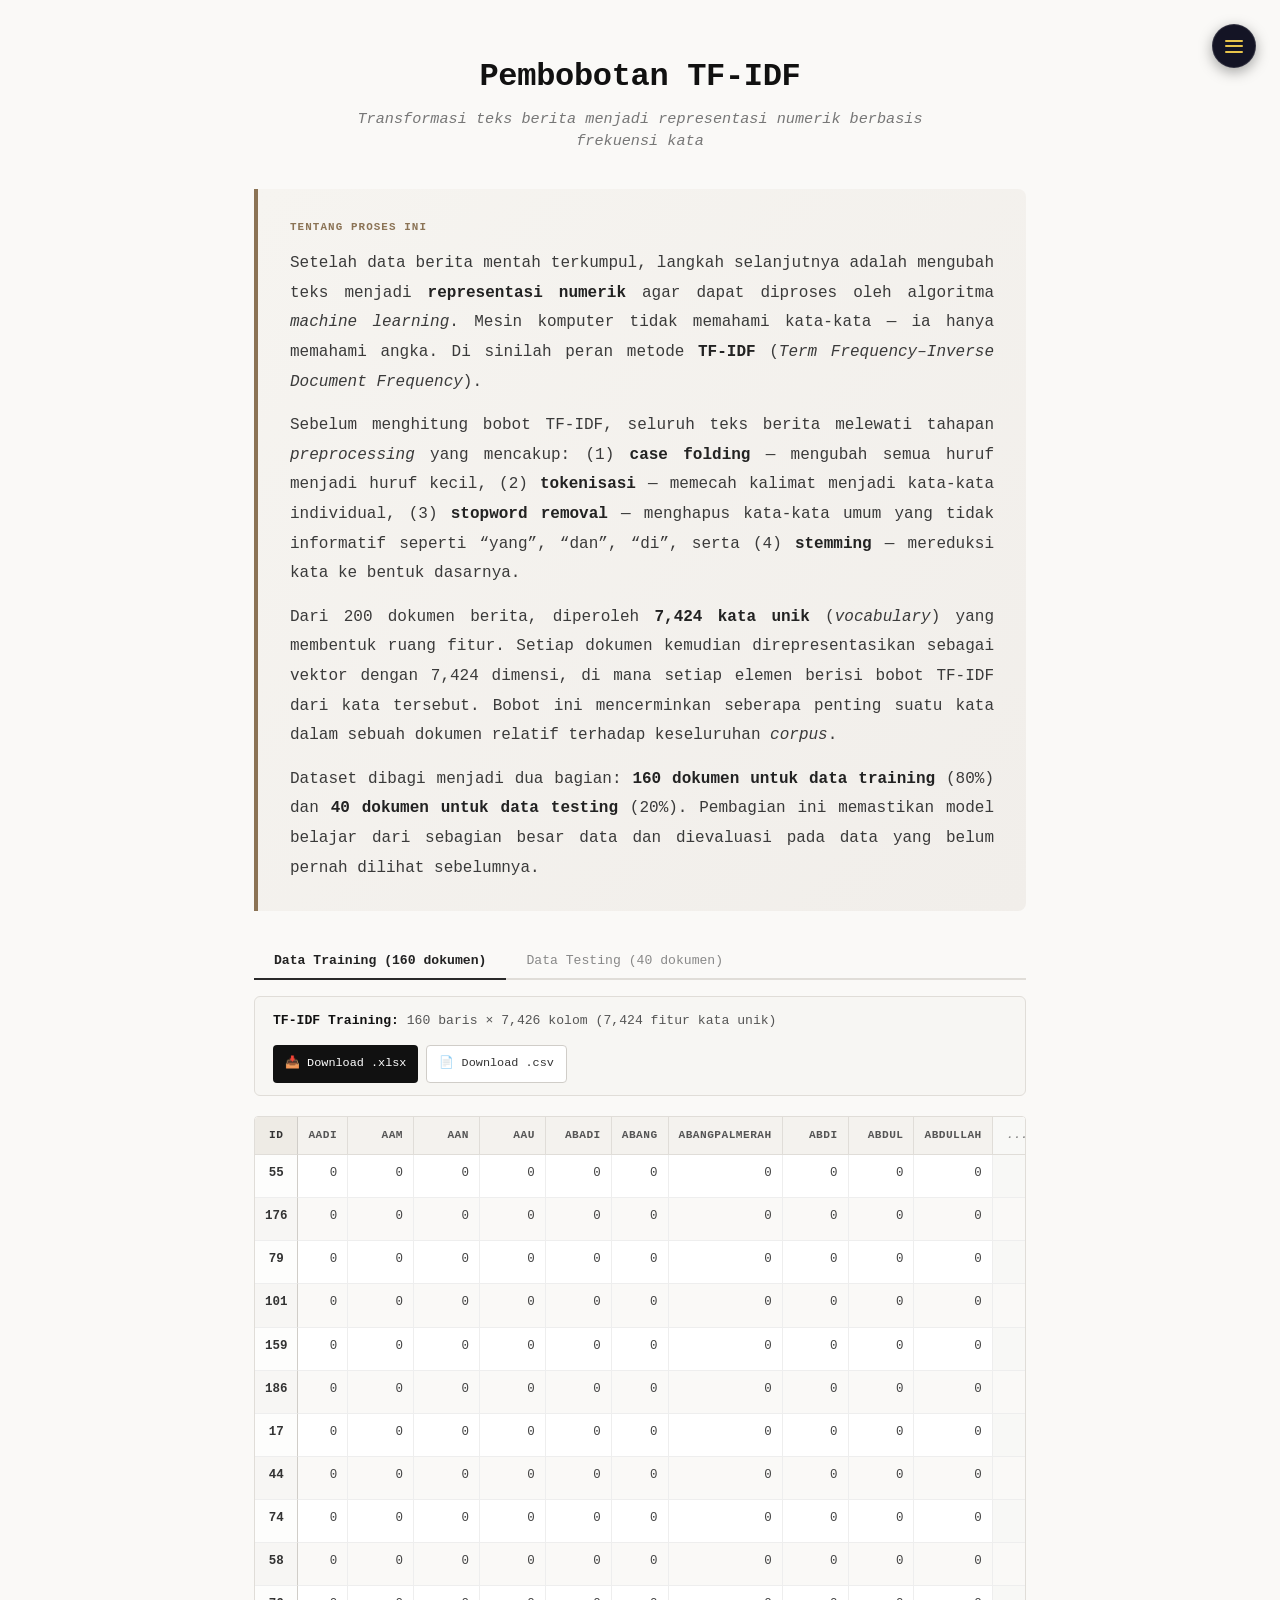
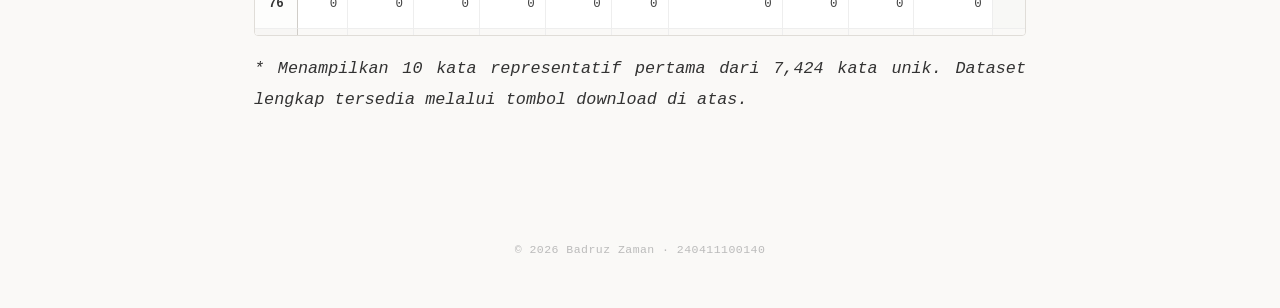
<file: tfidf.html>
<!DOCTYPE html>
<html lang="id">
<head>
  <meta charset="UTF-8" />
  <meta name="viewport" content="width=device-width, initial-scale=1.0" />
  <title>Pembobotan TF-IDF — Badruz Zaman</title>
  <link rel="stylesheet" href="style.css?v=20261111" />
  <style>
    *, *::before, *::after,
    body, h1, h2, h3, h4, h5, h6, p, a, div, span, table, th, td, button, li, ul, ol, input, select, textarea, code, pre {
      font-family: 'Consolas', 'Courier New', Courier, monospace !important;
    }
    body {
      line-height: 1.85;
    }
    ul, ol {
      list-style: none !important;
      list-style-type: none !important;
      padding-left: 14px !important;
    }
    ul li {
      list-style: none !important;
      list-style-type: none !important;
      padding-left: 0 !important;
      line-height: 1.85 !important;
      margin-bottom: 8px !important;
    }
  </style>
</head>
<body>

  <div class="page-header">
    <h1>Pembobotan TF-IDF</h1>
    <p class="subtitle">Transformasi teks berita menjadi representasi numerik berbasis frekuensi kata</p>
  </div>

  <main class="content">

    <div class="narasi">
      <span class="narasi-label">Tentang Proses Ini</span>
      <p>
        Setelah data berita mentah terkumpul, langkah selanjutnya adalah mengubah teks menjadi <strong>representasi numerik</strong> agar dapat diproses oleh algoritma <em>machine learning</em>. Mesin komputer tidak memahami kata-kata &mdash; ia hanya memahami angka. Di sinilah peran metode <strong>TF-IDF</strong> (<em>Term Frequency&ndash;Inverse Document Frequency</em>).
      </p>
      <p>
        Sebelum menghitung bobot TF-IDF, seluruh teks berita melewati tahapan <em>preprocessing</em> yang mencakup: (1) <strong>case folding</strong> &mdash; mengubah semua huruf menjadi huruf kecil, (2) <strong>tokenisasi</strong> &mdash; memecah kalimat menjadi kata-kata individual, (3) <strong>stopword removal</strong> &mdash; menghapus kata-kata umum yang tidak informatif seperti &ldquo;yang&rdquo;, &ldquo;dan&rdquo;, &ldquo;di&rdquo;, serta (4) <strong>stemming</strong> &mdash; mereduksi kata ke bentuk dasarnya.
      </p>
      <p>
        Dari 200 dokumen berita, diperoleh <strong>7,424 kata unik</strong> (<em>vocabulary</em>) yang membentuk ruang fitur. Setiap dokumen kemudian direpresentasikan sebagai vektor dengan 7,424 dimensi, di mana setiap elemen berisi bobot TF-IDF dari kata tersebut. Bobot ini mencerminkan seberapa penting suatu kata dalam sebuah dokumen relatif terhadap keseluruhan <em>corpus</em>.
      </p>
      <p>
        Dataset dibagi menjadi dua bagian: <strong>160 dokumen untuk data training</strong> (80%) dan <strong>40 dokumen untuk data testing</strong> (20%). Pembagian ini memastikan model belajar dari sebagian besar data dan dievaluasi pada data yang belum pernah dilihat sebelumnya.
      </p>
    </div>

    <div class="data-section">
      <div class="data-tabs">
        <button class="data-tab active" onclick="switchTab(this, 'tfidf-training')">Data Training (160 dokumen)</button>
        <button class="data-tab" onclick="switchTab(this, 'tfidf-testing')">Data Testing (40 dokumen)</button>
      </div>

      <div class="tab-panel" id="tfidf-training">
        <div class="download-card">
          <div class="download-info">
            <strong>TF-IDF Training:</strong> 160 baris &times; 7,426 kolom (7,424 fitur kata unik)
          </div>
          <div class="download-actions">
            <a href="03_tfidf/tfidf_training.xlsx" class="btn-download" download>&#128229; Download .xlsx</a>
            <a href="03_tfidf/tfidf_training.csv" class="btn-download btn-download-alt" download>&#128196; Download .csv</a>
          </div>
        </div>
        <div class="table-container">
          <table class="data-table matrix-table">
            <thead><tr><th class="col-matrix-id">ID</th><th>aadi</th><th>aam</th><th>aan</th><th>aau</th><th>abadi</th><th>abang</th><th>abangpalmerah</th><th>abdi</th><th>abdul</th><th>abdullah</th><th class="col-ellipsis">... [7,414 kolom lainnya] ...</th><th class="col-matrix-label">Label</th></tr></thead>
            <tbody>
<tr><td class="col-matrix-id">55</td><td>0</td><td>0</td><td>0</td><td>0</td><td>0</td><td>0</td><td>0</td><td>0</td><td>0</td><td>0</td><td class="col-ellipsis">...</td><td class="col-matrix-label"><span class="badge badge-1">1</span></td></tr>
<tr><td class="col-matrix-id">176</td><td>0</td><td>0</td><td>0</td><td>0</td><td>0</td><td>0</td><td>0</td><td>0</td><td>0</td><td>0</td><td class="col-ellipsis">...</td><td class="col-matrix-label"><span class="badge badge-2">2</span></td></tr>
<tr><td class="col-matrix-id">79</td><td>0</td><td>0</td><td>0</td><td>0</td><td>0</td><td>0</td><td>0</td><td>0</td><td>0</td><td>0</td><td class="col-ellipsis">...</td><td class="col-matrix-label"><span class="badge badge-1">1</span></td></tr>
<tr><td class="col-matrix-id">101</td><td>0</td><td>0</td><td>0</td><td>0</td><td>0</td><td>0</td><td>0</td><td>0</td><td>0</td><td>0</td><td class="col-ellipsis">...</td><td class="col-matrix-label"><span class="badge badge-2">2</span></td></tr>
<tr><td class="col-matrix-id">159</td><td>0</td><td>0</td><td>0</td><td>0</td><td>0</td><td>0</td><td>0</td><td>0</td><td>0</td><td>0</td><td class="col-ellipsis">...</td><td class="col-matrix-label"><span class="badge badge-2">2</span></td></tr>
<tr><td class="col-matrix-id">186</td><td>0</td><td>0</td><td>0</td><td>0</td><td>0</td><td>0</td><td>0</td><td>0</td><td>0</td><td>0</td><td class="col-ellipsis">...</td><td class="col-matrix-label"><span class="badge badge-2">2</span></td></tr>
<tr><td class="col-matrix-id">17</td><td>0</td><td>0</td><td>0</td><td>0</td><td>0</td><td>0</td><td>0</td><td>0</td><td>0</td><td>0</td><td class="col-ellipsis">...</td><td class="col-matrix-label"><span class="badge badge-1">1</span></td></tr>
<tr><td class="col-matrix-id">44</td><td>0</td><td>0</td><td>0</td><td>0</td><td>0</td><td>0</td><td>0</td><td>0</td><td>0</td><td>0</td><td class="col-ellipsis">...</td><td class="col-matrix-label"><span class="badge badge-1">1</span></td></tr>
<tr><td class="col-matrix-id">74</td><td>0</td><td>0</td><td>0</td><td>0</td><td>0</td><td>0</td><td>0</td><td>0</td><td>0</td><td>0</td><td class="col-ellipsis">...</td><td class="col-matrix-label"><span class="badge badge-1">1</span></td></tr>
<tr><td class="col-matrix-id">58</td><td>0</td><td>0</td><td>0</td><td>0</td><td>0</td><td>0</td><td>0</td><td>0</td><td>0</td><td>0</td><td class="col-ellipsis">...</td><td class="col-matrix-label"><span class="badge badge-1">1</span></td></tr>
<tr><td class="col-matrix-id">76</td><td>0</td><td>0</td><td>0</td><td>0</td><td>0</td><td>0</td><td>0</td><td>0</td><td>0</td><td>0</td><td class="col-ellipsis">...</td><td class="col-matrix-label"><span class="badge badge-1">1</span></td></tr>
<tr><td class="col-matrix-id">28</td><td>0</td><td>0</td><td>0</td><td>0</td><td>0</td><td>0</td><td>0</td><td>0</td><td>0</td><td>0</td><td class="col-ellipsis">...</td><td class="col-matrix-label"><span class="badge badge-1">1</span></td></tr>
<tr><td class="col-matrix-id">102</td><td>0</td><td>0</td><td>0</td><td>0</td><td>0</td><td>0</td><td>0</td><td>0</td><td>0</td><td>0</td><td class="col-ellipsis">...</td><td class="col-matrix-label"><span class="badge badge-2">2</span></td></tr>
<tr><td class="col-matrix-id">132</td><td>0</td><td>0</td><td>0</td><td>0</td><td>0</td><td>0</td><td>0</td><td>0</td><td>0</td><td>0</td><td class="col-ellipsis">...</td><td class="col-matrix-label"><span class="badge badge-2">2</span></td></tr>
<tr><td class="col-matrix-id">164</td><td>0</td><td>0</td><td>0</td><td>0</td><td>0</td><td>0</td><td>0</td><td>0</td><td>0</td><td>0</td><td class="col-ellipsis">...</td><td class="col-matrix-label"><span class="badge badge-2">2</span></td></tr>
<tr><td class="col-matrix-id">8</td><td>0</td><td>0</td><td>0</td><td>0</td><td>0</td><td>0</td><td>0</td><td>0</td><td>0</td><td>0</td><td class="col-ellipsis">...</td><td class="col-matrix-label"><span class="badge badge-1">1</span></td></tr>
<tr><td class="col-matrix-id">14</td><td>0</td><td>0</td><td>0</td><td>0</td><td>0</td><td>0</td><td>0</td><td>0</td><td>0</td><td>0</td><td class="col-ellipsis">...</td><td class="col-matrix-label"><span class="badge badge-1">1</span></td></tr>
<tr><td class="col-matrix-id">95</td><td>0</td><td>0</td><td>0</td><td>0</td><td>0</td><td>0</td><td>0</td><td>0.0410</td><td>0</td><td>0</td><td class="col-ellipsis">...</td><td class="col-matrix-label"><span class="badge badge-1">1</span></td></tr>
<tr><td class="col-matrix-id">9</td><td>0</td><td>0</td><td>0</td><td>0</td><td>0</td><td>0</td><td>0</td><td>0</td><td>0</td><td>0</td><td class="col-ellipsis">...</td><td class="col-matrix-label"><span class="badge badge-1">1</span></td></tr>
<tr><td class="col-matrix-id">125</td><td>0</td><td>0</td><td>0</td><td>0</td><td>0</td><td>0</td><td>0</td><td>0</td><td>0</td><td>0</td><td class="col-ellipsis">...</td><td class="col-matrix-label"><span class="badge badge-2">2</span></td></tr>
<tr><td class="col-matrix-id">91</td><td>0</td><td>0</td><td>0</td><td>0</td><td>0</td><td>0</td><td>0</td><td>0</td><td>0.0625</td><td>0</td><td class="col-ellipsis">...</td><td class="col-matrix-label"><span class="badge badge-1">1</span></td></tr>
<tr><td class="col-matrix-id">65</td><td>0</td><td>0</td><td>0</td><td>0</td><td>0</td><td>0</td><td>0</td><td>0</td><td>0</td><td>0</td><td class="col-ellipsis">...</td><td class="col-matrix-label"><span class="badge badge-1">1</span></td></tr>
<tr><td class="col-matrix-id">194</td><td>0</td><td>0</td><td>0</td><td>0</td><td>0</td><td>0</td><td>0</td><td>0</td><td>0</td><td>0</td><td class="col-ellipsis">...</td><td class="col-matrix-label"><span class="badge badge-2">2</span></td></tr>
<tr><td class="col-matrix-id">160</td><td>0</td><td>0</td><td>0</td><td>0</td><td>0</td><td>0</td><td>0</td><td>0</td><td>0</td><td>0</td><td class="col-ellipsis">...</td><td class="col-matrix-label"><span class="badge badge-2">2</span></td></tr>
<tr><td class="col-matrix-id">192</td><td>0</td><td>0</td><td>0</td><td>0</td><td>0</td><td>0</td><td>0</td><td>0</td><td>0</td><td>0</td><td class="col-ellipsis">...</td><td class="col-matrix-label"><span class="badge badge-2">2</span></td></tr>
<tr><td class="col-matrix-id">16</td><td>0</td><td>0</td><td>0</td><td>0</td><td>0</td><td>0</td><td>0</td><td>0</td><td>0</td><td>0</td><td class="col-ellipsis">...</td><td class="col-matrix-label"><span class="badge badge-1">1</span></td></tr>
<tr><td class="col-matrix-id">80</td><td>0</td><td>0</td><td>0</td><td>0</td><td>0</td><td>0</td><td>0</td><td>0</td><td>0</td><td>0</td><td class="col-ellipsis">...</td><td class="col-matrix-label"><span class="badge badge-1">1</span></td></tr>
<tr><td class="col-matrix-id">1</td><td>0</td><td>0</td><td>0</td><td>0</td><td>0</td><td>0</td><td>0</td><td>0</td><td>0</td><td>0</td><td class="col-ellipsis">...</td><td class="col-matrix-label"><span class="badge badge-1">1</span></td></tr>
<tr><td class="col-matrix-id">156</td><td>0</td><td>0</td><td>0</td><td>0</td><td>0</td><td>0</td><td>0</td><td>0</td><td>0</td><td>0</td><td class="col-ellipsis">...</td><td class="col-matrix-label"><span class="badge badge-2">2</span></td></tr>
<tr><td class="col-matrix-id">167</td><td>0</td><td>0</td><td>0</td><td>0</td><td>0</td><td>0</td><td>0</td><td>0</td><td>0</td><td>0</td><td class="col-ellipsis">...</td><td class="col-matrix-label"><span class="badge badge-2">2</span></td></tr>
<tr><td class="col-matrix-id">119</td><td>0</td><td>0</td><td>0</td><td>0</td><td>0</td><td>0</td><td>0</td><td>0</td><td>0</td><td>0</td><td class="col-ellipsis">...</td><td class="col-matrix-label"><span class="badge badge-2">2</span></td></tr>
<tr><td class="col-matrix-id">114</td><td>0</td><td>0</td><td>0</td><td>0</td><td>0</td><td>0</td><td>0</td><td>0</td><td>0</td><td>0</td><td class="col-ellipsis">...</td><td class="col-matrix-label"><span class="badge badge-2">2</span></td></tr>
<tr><td class="col-matrix-id">170</td><td>0</td><td>0</td><td>0</td><td>0</td><td>0</td><td>0</td><td>0</td><td>0</td><td>0</td><td>0</td><td class="col-ellipsis">...</td><td class="col-matrix-label"><span class="badge badge-2">2</span></td></tr>
<tr><td class="col-matrix-id">27</td><td>0</td><td>0</td><td>0</td><td>0</td><td>0</td><td>0</td><td>0</td><td>0</td><td>0</td><td>0</td><td class="col-ellipsis">...</td><td class="col-matrix-label"><span class="badge badge-1">1</span></td></tr>
<tr><td class="col-matrix-id">177</td><td>0</td><td>0</td><td>0</td><td>0</td><td>0</td><td>0</td><td>0</td><td>0</td><td>0</td><td>0</td><td class="col-ellipsis">...</td><td class="col-matrix-label"><span class="badge badge-2">2</span></td></tr>
<tr><td class="col-matrix-id">100</td><td>0</td><td>0</td><td>0</td><td>0</td><td>0</td><td>0</td><td>0</td><td>0</td><td>0</td><td>0</td><td class="col-ellipsis">...</td><td class="col-matrix-label"><span class="badge badge-1">1</span></td></tr>
<tr><td class="col-matrix-id">7</td><td>0</td><td>0</td><td>0</td><td>0</td><td>0</td><td>0</td><td>0</td><td>0</td><td>0</td><td>0</td><td class="col-ellipsis">...</td><td class="col-matrix-label"><span class="badge badge-1">1</span></td></tr>
<tr><td class="col-matrix-id">127</td><td>0</td><td>0</td><td>0</td><td>0</td><td>0</td><td>0</td><td>0</td><td>0</td><td>0</td><td>0</td><td class="col-ellipsis">...</td><td class="col-matrix-label"><span class="badge badge-2">2</span></td></tr>
<tr><td class="col-matrix-id">12</td><td>0</td><td>0</td><td>0</td><td>0</td><td>0</td><td>0</td><td>0</td><td>0</td><td>0</td><td>0.0427</td><td class="col-ellipsis">...</td><td class="col-matrix-label"><span class="badge badge-1">1</span></td></tr>
<tr><td class="col-matrix-id">20</td><td>0</td><td>0</td><td>0</td><td>0.0456</td><td>0</td><td>0</td><td>0</td><td>0</td><td>0</td><td>0</td><td class="col-ellipsis">...</td><td class="col-matrix-label"><span class="badge badge-1">1</span></td></tr>
<tr><td class="col-matrix-id">154</td><td>0</td><td>0</td><td>0</td><td>0</td><td>0</td><td>0</td><td>0</td><td>0</td><td>0</td><td>0</td><td class="col-ellipsis">...</td><td class="col-matrix-label"><span class="badge badge-2">2</span></td></tr>
<tr><td class="col-matrix-id">158</td><td>0</td><td>0</td><td>0</td><td>0</td><td>0</td><td>0</td><td>0</td><td>0</td><td>0</td><td>0</td><td class="col-ellipsis">...</td><td class="col-matrix-label"><span class="badge badge-2">2</span></td></tr>
<tr><td class="col-matrix-id">121</td><td>0</td><td>0</td><td>0</td><td>0</td><td>0</td><td>0</td><td>0</td><td>0</td><td>0</td><td>0</td><td class="col-ellipsis">...</td><td class="col-matrix-label"><span class="badge badge-2">2</span></td></tr>
<tr><td class="col-matrix-id">113</td><td>0</td><td>0</td><td>0</td><td>0</td><td>0</td><td>0</td><td>0</td><td>0</td><td>0</td><td>0</td><td class="col-ellipsis">...</td><td class="col-matrix-label"><span class="badge badge-2">2</span></td></tr>
<tr><td class="col-matrix-id">40</td><td>0</td><td>0</td><td>0</td><td>0</td><td>0</td><td>0</td><td>0</td><td>0</td><td>0</td><td>0</td><td class="col-ellipsis">...</td><td class="col-matrix-label"><span class="badge badge-1">1</span></td></tr>
<tr><td class="col-matrix-id">10</td><td>0</td><td>0</td><td>0</td><td>0</td><td>0</td><td>0</td><td>0</td><td>0</td><td>0</td><td>0</td><td class="col-ellipsis">...</td><td class="col-matrix-label"><span class="badge badge-1">1</span></td></tr>
<tr><td class="col-matrix-id">200</td><td>0</td><td>0</td><td>0</td><td>0</td><td>0</td><td>0</td><td>0</td><td>0</td><td>0</td><td>0</td><td class="col-ellipsis">...</td><td class="col-matrix-label"><span class="badge badge-2">2</span></td></tr>
<tr><td class="col-matrix-id">150</td><td>0</td><td>0</td><td>0</td><td>0</td><td>0</td><td>0</td><td>0</td><td>0</td><td>0</td><td>0</td><td class="col-ellipsis">...</td><td class="col-matrix-label"><span class="badge badge-2">2</span></td></tr>
<tr><td class="col-matrix-id">96</td><td>0</td><td>0</td><td>0</td><td>0</td><td>0</td><td>0</td><td>0</td><td>0</td><td>0</td><td>0</td><td class="col-ellipsis">...</td><td class="col-matrix-label"><span class="badge badge-1">1</span></td></tr>
<tr><td class="col-matrix-id">161</td><td>0</td><td>0</td><td>0</td><td>0</td><td>0</td><td>0</td><td>0</td><td>0</td><td>0</td><td>0</td><td class="col-ellipsis">...</td><td class="col-matrix-label"><span class="badge badge-2">2</span></td></tr>
<tr><td class="col-matrix-id">63</td><td>0</td><td>0</td><td>0</td><td>0</td><td>0</td><td>0</td><td>0</td><td>0</td><td>0</td><td>0</td><td class="col-ellipsis">...</td><td class="col-matrix-label"><span class="badge badge-1">1</span></td></tr>
<tr><td class="col-matrix-id">147</td><td>0</td><td>0</td><td>0</td><td>0</td><td>0</td><td>0</td><td>0</td><td>0</td><td>0</td><td>0</td><td class="col-ellipsis">...</td><td class="col-matrix-label"><span class="badge badge-2">2</span></td></tr>
<tr><td class="col-matrix-id">46</td><td>0</td><td>0</td><td>0</td><td>0</td><td>0</td><td>0</td><td>0</td><td>0</td><td>0</td><td>0</td><td class="col-ellipsis">...</td><td class="col-matrix-label"><span class="badge badge-1">1</span></td></tr>
<tr><td class="col-matrix-id">190</td><td>0</td><td>0</td><td>0</td><td>0</td><td>0</td><td>0</td><td>0</td><td>0</td><td>0</td><td>0</td><td class="col-ellipsis">...</td><td class="col-matrix-label"><span class="badge badge-2">2</span></td></tr>
<tr><td class="col-matrix-id">59</td><td>0</td><td>0</td><td>0</td><td>0</td><td>0</td><td>0</td><td>0</td><td>0</td><td>0</td><td>0</td><td class="col-ellipsis">...</td><td class="col-matrix-label"><span class="badge badge-1">1</span></td></tr>
<tr><td class="col-matrix-id">45</td><td>0</td><td>0</td><td>0</td><td>0</td><td>0</td><td>0</td><td>0</td><td>0</td><td>0</td><td>0</td><td class="col-ellipsis">...</td><td class="col-matrix-label"><span class="badge badge-1">1</span></td></tr>
<tr><td class="col-matrix-id">111</td><td>0</td><td>0</td><td>0</td><td>0</td><td>0</td><td>0</td><td>0</td><td>0</td><td>0</td><td>0</td><td class="col-ellipsis">...</td><td class="col-matrix-label"><span class="badge badge-2">2</span></td></tr>
<tr><td class="col-matrix-id">82</td><td>0</td><td>0</td><td>0</td><td>0</td><td>0</td><td>0</td><td>0</td><td>0</td><td>0</td><td>0</td><td class="col-ellipsis">...</td><td class="col-matrix-label"><span class="badge badge-1">1</span></td></tr>
<tr><td class="col-matrix-id">97</td><td>0</td><td>0</td><td>0</td><td>0</td><td>0</td><td>0</td><td>0</td><td>0</td><td>0</td><td>0</td><td class="col-ellipsis">...</td><td class="col-matrix-label"><span class="badge badge-1">1</span></td></tr>
<tr><td class="col-matrix-id">49</td><td>0</td><td>0</td><td>0</td><td>0</td><td>0</td><td>0</td><td>0</td><td>0</td><td>0</td><td>0</td><td class="col-ellipsis">...</td><td class="col-matrix-label"><span class="badge badge-1">1</span></td></tr>
<tr><td class="col-matrix-id">145</td><td>0</td><td>0</td><td>0</td><td>0</td><td>0</td><td>0</td><td>0</td><td>0</td><td>0</td><td>0</td><td class="col-ellipsis">...</td><td class="col-matrix-label"><span class="badge badge-2">2</span></td></tr>
<tr><td class="col-matrix-id">180</td><td>0</td><td>0</td><td>0</td><td>0</td><td>0</td><td>0</td><td>0</td><td>0</td><td>0</td><td>0</td><td class="col-ellipsis">...</td><td class="col-matrix-label"><span class="badge badge-2">2</span></td></tr>
<tr><td class="col-matrix-id">29</td><td>0</td><td>0</td><td>0</td><td>0</td><td>0</td><td>0</td><td>0</td><td>0</td><td>0</td><td>0</td><td class="col-ellipsis">...</td><td class="col-matrix-label"><span class="badge badge-1">1</span></td></tr>
<tr><td class="col-matrix-id">51</td><td>0</td><td>0</td><td>0</td><td>0</td><td>0</td><td>0</td><td>0</td><td>0</td><td>0</td><td>0</td><td class="col-ellipsis">...</td><td class="col-matrix-label"><span class="badge badge-1">1</span></td></tr>
<tr><td class="col-matrix-id">41</td><td>0</td><td>0</td><td>0</td><td>0</td><td>0</td><td>0</td><td>0</td><td>0</td><td>0</td><td>0</td><td class="col-ellipsis">...</td><td class="col-matrix-label"><span class="badge badge-1">1</span></td></tr>
<tr><td class="col-matrix-id">33</td><td>0</td><td>0</td><td>0</td><td>0</td><td>0</td><td>0</td><td>0</td><td>0</td><td>0.1612</td><td>0</td><td class="col-ellipsis">...</td><td class="col-matrix-label"><span class="badge badge-1">1</span></td></tr>
<tr><td class="col-matrix-id">178</td><td>0</td><td>0</td><td>0</td><td>0</td><td>0</td><td>0</td><td>0</td><td>0</td><td>0</td><td>0</td><td class="col-ellipsis">...</td><td class="col-matrix-label"><span class="badge badge-2">2</span></td></tr>
<tr><td class="col-matrix-id">25</td><td>0</td><td>0</td><td>0</td><td>0</td><td>0</td><td>0</td><td>0</td><td>0</td><td>0</td><td>0</td><td class="col-ellipsis">...</td><td class="col-matrix-label"><span class="badge badge-1">1</span></td></tr>
<tr><td class="col-matrix-id">163</td><td>0</td><td>0</td><td>0</td><td>0</td><td>0</td><td>0</td><td>0</td><td>0</td><td>0</td><td>0</td><td class="col-ellipsis">...</td><td class="col-matrix-label"><span class="badge badge-2">2</span></td></tr>
<tr><td class="col-matrix-id">73</td><td>0</td><td>0</td><td>0</td><td>0</td><td>0</td><td>0</td><td>0</td><td>0</td><td>0</td><td>0</td><td class="col-ellipsis">...</td><td class="col-matrix-label"><span class="badge badge-1">1</span></td></tr>
<tr><td class="col-matrix-id">89</td><td>0</td><td>0</td><td>0</td><td>0</td><td>0</td><td>0</td><td>0</td><td>0</td><td>0</td><td>0</td><td class="col-ellipsis">...</td><td class="col-matrix-label"><span class="badge badge-1">1</span></td></tr>
<tr><td class="col-matrix-id">37</td><td>0</td><td>0</td><td>0</td><td>0</td><td>0</td><td>0</td><td>0</td><td>0</td><td>0</td><td>0</td><td class="col-ellipsis">...</td><td class="col-matrix-label"><span class="badge badge-1">1</span></td></tr>
<tr><td class="col-matrix-id">126</td><td>0</td><td>0</td><td>0</td><td>0</td><td>0</td><td>0</td><td>0</td><td>0</td><td>0</td><td>0</td><td class="col-ellipsis">...</td><td class="col-matrix-label"><span class="badge badge-2">2</span></td></tr>
<tr><td class="col-matrix-id">166</td><td>0</td><td>0</td><td>0</td><td>0</td><td>0</td><td>0</td><td>0</td><td>0</td><td>0</td><td>0</td><td class="col-ellipsis">...</td><td class="col-matrix-label"><span class="badge badge-2">2</span></td></tr>
<tr><td class="col-matrix-id">77</td><td>0</td><td>0</td><td>0</td><td>0</td><td>0</td><td>0</td><td>0</td><td>0</td><td>0</td><td>0</td><td class="col-ellipsis">...</td><td class="col-matrix-label"><span class="badge badge-1">1</span></td></tr>
<tr><td class="col-matrix-id">47</td><td>0</td><td>0</td><td>0</td><td>0</td><td>0</td><td>0</td><td>0</td><td>0</td><td>0</td><td>0</td><td class="col-ellipsis">...</td><td class="col-matrix-label"><span class="badge badge-1">1</span></td></tr>
<tr><td class="col-matrix-id">193</td><td>0</td><td>0</td><td>0</td><td>0</td><td>0</td><td>0</td><td>0</td><td>0</td><td>0</td><td>0</td><td class="col-ellipsis">...</td><td class="col-matrix-label"><span class="badge badge-2">2</span></td></tr>
<tr><td class="col-matrix-id">81</td><td>0</td><td>0</td><td>0</td><td>0</td><td>0</td><td>0</td><td>0</td><td>0</td><td>0</td><td>0</td><td class="col-ellipsis">...</td><td class="col-matrix-label"><span class="badge badge-1">1</span></td></tr>
<tr><td class="col-matrix-id">110</td><td>0</td><td>0</td><td>0</td><td>0</td><td>0</td><td>0</td><td>0</td><td>0</td><td>0</td><td>0</td><td class="col-ellipsis">...</td><td class="col-matrix-label"><span class="badge badge-2">2</span></td></tr>
<tr><td class="col-matrix-id">175</td><td>0</td><td>0</td><td>0</td><td>0</td><td>0</td><td>0</td><td>0</td><td>0</td><td>0</td><td>0</td><td class="col-ellipsis">...</td><td class="col-matrix-label"><span class="badge badge-2">2</span></td></tr>
<tr><td class="col-matrix-id">56</td><td>0</td><td>0</td><td>0</td><td>0</td><td>0</td><td>0</td><td>0</td><td>0</td><td>0</td><td>0</td><td class="col-ellipsis">...</td><td class="col-matrix-label"><span class="badge badge-1">1</span></td></tr>
<tr><td class="col-matrix-id">34</td><td>0</td><td>0</td><td>0</td><td>0</td><td>0</td><td>0</td><td>0</td><td>0</td><td>0</td><td>0</td><td class="col-ellipsis">...</td><td class="col-matrix-label"><span class="badge badge-1">1</span></td></tr>
<tr><td class="col-matrix-id">116</td><td>0</td><td>0</td><td>0</td><td>0</td><td>0</td><td>0</td><td>0</td><td>0</td><td>0</td><td>0</td><td class="col-ellipsis">...</td><td class="col-matrix-label"><span class="badge badge-2">2</span></td></tr>
<tr><td class="col-matrix-id">195</td><td>0</td><td>0</td><td>0</td><td>0</td><td>0</td><td>0</td><td>0</td><td>0</td><td>0</td><td>0</td><td class="col-ellipsis">...</td><td class="col-matrix-label"><span class="badge badge-2">2</span></td></tr>
<tr><td class="col-matrix-id">184</td><td>0</td><td>0</td><td>0</td><td>0</td><td>0</td><td>0</td><td>0</td><td>0</td><td>0</td><td>0</td><td class="col-ellipsis">...</td><td class="col-matrix-label"><span class="badge badge-2">2</span></td></tr>
<tr><td class="col-matrix-id">50</td><td>0</td><td>0</td><td>0</td><td>0</td><td>0</td><td>0</td><td>0</td><td>0</td><td>0</td><td>0</td><td class="col-ellipsis">...</td><td class="col-matrix-label"><span class="badge badge-1">1</span></td></tr>
<tr><td class="col-matrix-id">57</td><td>0</td><td>0</td><td>0</td><td>0</td><td>0</td><td>0</td><td>0</td><td>0</td><td>0</td><td>0</td><td class="col-ellipsis">...</td><td class="col-matrix-label"><span class="badge badge-1">1</span></td></tr>
<tr><td class="col-matrix-id">183</td><td>0</td><td>0</td><td>0</td><td>0</td><td>0</td><td>0</td><td>0</td><td>0</td><td>0</td><td>0</td><td class="col-ellipsis">...</td><td class="col-matrix-label"><span class="badge badge-2">2</span></td></tr>
<tr><td class="col-matrix-id">94</td><td>0</td><td>0</td><td>0</td><td>0</td><td>0</td><td>0</td><td>0</td><td>0</td><td>0</td><td>0</td><td class="col-ellipsis">...</td><td class="col-matrix-label"><span class="badge badge-1">1</span></td></tr>
<tr><td class="col-matrix-id">122</td><td>0</td><td>0</td><td>0</td><td>0</td><td>0</td><td>0</td><td>0</td><td>0</td><td>0</td><td>0</td><td class="col-ellipsis">...</td><td class="col-matrix-label"><span class="badge badge-2">2</span></td></tr>
<tr><td class="col-matrix-id">68</td><td>0</td><td>0</td><td>0</td><td>0</td><td>0</td><td>0</td><td>0</td><td>0</td><td>0</td><td>0</td><td class="col-ellipsis">...</td><td class="col-matrix-label"><span class="badge badge-1">1</span></td></tr>
<tr><td class="col-matrix-id">169</td><td>0</td><td>0</td><td>0</td><td>0</td><td>0.0326</td><td>0</td><td>0</td><td>0</td><td>0</td><td>0</td><td class="col-ellipsis">...</td><td class="col-matrix-label"><span class="badge badge-2">2</span></td></tr>
<tr><td class="col-matrix-id">78</td><td>0</td><td>0</td><td>0</td><td>0</td><td>0</td><td>0</td><td>0</td><td>0</td><td>0</td><td>0</td><td class="col-ellipsis">...</td><td class="col-matrix-label"><span class="badge badge-1">1</span></td></tr>
<tr><td class="col-matrix-id">171</td><td>0</td><td>0.0315</td><td>0</td><td>0</td><td>0</td><td>0</td><td>0</td><td>0</td><td>0</td><td>0</td><td class="col-ellipsis">...</td><td class="col-matrix-label"><span class="badge badge-2">2</span></td></tr>
<tr><td class="col-matrix-id">70</td><td>0</td><td>0</td><td>0</td><td>0</td><td>0</td><td>0</td><td>0</td><td>0</td><td>0</td><td>0</td><td class="col-ellipsis">...</td><td class="col-matrix-label"><span class="badge badge-1">1</span></td></tr>
<tr><td class="col-matrix-id">157</td><td>0</td><td>0</td><td>0</td><td>0</td><td>0</td><td>0</td><td>0</td><td>0</td><td>0</td><td>0</td><td class="col-ellipsis">...</td><td class="col-matrix-label"><span class="badge badge-2">2</span></td></tr>
<tr><td class="col-matrix-id">155</td><td>0</td><td>0</td><td>0</td><td>0</td><td>0</td><td>0</td><td>0</td><td>0</td><td>0</td><td>0</td><td class="col-ellipsis">...</td><td class="col-matrix-label"><span class="badge badge-2">2</span></td></tr>
<tr><td class="col-matrix-id">109</td><td>0</td><td>0</td><td>0</td><td>0</td><td>0</td><td>0</td><td>0</td><td>0</td><td>0</td><td>0</td><td class="col-ellipsis">...</td><td class="col-matrix-label"><span class="badge badge-2">2</span></td></tr>
<tr><td class="col-matrix-id">6</td><td>0</td><td>0</td><td>0</td><td>0</td><td>0</td><td>0</td><td>0</td><td>0</td><td>0</td><td>0</td><td class="col-ellipsis">...</td><td class="col-matrix-label"><span class="badge badge-1">1</span></td></tr>
<tr><td class="col-matrix-id">42</td><td>0</td><td>0</td><td>0</td><td>0</td><td>0</td><td>0</td><td>0</td><td>0</td><td>0</td><td>0</td><td class="col-ellipsis">...</td><td class="col-matrix-label"><span class="badge badge-1">1</span></td></tr>
<tr><td class="col-matrix-id">99</td><td>0</td><td>0</td><td>0</td><td>0</td><td>0</td><td>0</td><td>0</td><td>0</td><td>0</td><td>0</td><td class="col-ellipsis">...</td><td class="col-matrix-label"><span class="badge badge-1">1</span></td></tr>
<tr><td class="col-matrix-id">146</td><td>0</td><td>0</td><td>0</td><td>0</td><td>0</td><td>0</td><td>0</td><td>0</td><td>0</td><td>0</td><td class="col-ellipsis">...</td><td class="col-matrix-label"><span class="badge badge-2">2</span></td></tr>
<tr><td class="col-matrix-id">86</td><td>0</td><td>0</td><td>0</td><td>0</td><td>0</td><td>0</td><td>0</td><td>0</td><td>0</td><td>0</td><td class="col-ellipsis">...</td><td class="col-matrix-label"><span class="badge badge-1">1</span></td></tr>
<tr><td class="col-matrix-id">39</td><td>0</td><td>0</td><td>0</td><td>0</td><td>0</td><td>0</td><td>0</td><td>0</td><td>0</td><td>0</td><td class="col-ellipsis">...</td><td class="col-matrix-label"><span class="badge badge-1">1</span></td></tr>
<tr><td class="col-matrix-id">115</td><td>0</td><td>0</td><td>0</td><td>0</td><td>0</td><td>0</td><td>0</td><td>0</td><td>0</td><td>0</td><td class="col-ellipsis">...</td><td class="col-matrix-label"><span class="badge badge-2">2</span></td></tr>
<tr><td class="col-matrix-id">32</td><td>0</td><td>0</td><td>0</td><td>0</td><td>0</td><td>0</td><td>0</td><td>0</td><td>0</td><td>0</td><td class="col-ellipsis">...</td><td class="col-matrix-label"><span class="badge badge-1">1</span></td></tr>
<tr><td class="col-matrix-id">143</td><td>0</td><td>0</td><td>0</td><td>0</td><td>0</td><td>0</td><td>0</td><td>0</td><td>0</td><td>0</td><td class="col-ellipsis">...</td><td class="col-matrix-label"><span class="badge badge-2">2</span></td></tr>
<tr><td class="col-matrix-id">60</td><td>0</td><td>0</td><td>0</td><td>0</td><td>0</td><td>0</td><td>0</td><td>0</td><td>0</td><td>0</td><td class="col-ellipsis">...</td><td class="col-matrix-label"><span class="badge badge-1">1</span></td></tr>
<tr><td class="col-matrix-id">187</td><td>0</td><td>0</td><td>0</td><td>0</td><td>0</td><td>0</td><td>0</td><td>0</td><td>0</td><td>0</td><td class="col-ellipsis">...</td><td class="col-matrix-label"><span class="badge badge-2">2</span></td></tr>
<tr><td class="col-matrix-id">13</td><td>0</td><td>0</td><td>0</td><td>0</td><td>0</td><td>0</td><td>0</td><td>0</td><td>0</td><td>0</td><td class="col-ellipsis">...</td><td class="col-matrix-label"><span class="badge badge-1">1</span></td></tr>
<tr><td class="col-matrix-id">103</td><td>0</td><td>0</td><td>0</td><td>0</td><td>0</td><td>0</td><td>0</td><td>0</td><td>0</td><td>0</td><td class="col-ellipsis">...</td><td class="col-matrix-label"><span class="badge badge-2">2</span></td></tr>
<tr><td class="col-matrix-id">189</td><td>0</td><td>0</td><td>0</td><td>0</td><td>0</td><td>0</td><td>0</td><td>0</td><td>0</td><td>0</td><td class="col-ellipsis">...</td><td class="col-matrix-label"><span class="badge badge-2">2</span></td></tr>
<tr><td class="col-matrix-id">11</td><td>0</td><td>0</td><td>0</td><td>0</td><td>0</td><td>0</td><td>0</td><td>0</td><td>0</td><td>0</td><td class="col-ellipsis">...</td><td class="col-matrix-label"><span class="badge badge-1">1</span></td></tr>
<tr><td class="col-matrix-id">48</td><td>0</td><td>0</td><td>0.0529</td><td>0</td><td>0</td><td>0</td><td>0</td><td>0</td><td>0</td><td>0</td><td class="col-ellipsis">...</td><td class="col-matrix-label"><span class="badge badge-1">1</span></td></tr>
<tr><td class="col-matrix-id">67</td><td>0</td><td>0</td><td>0</td><td>0</td><td>0</td><td>0</td><td>0</td><td>0</td><td>0</td><td>0</td><td class="col-ellipsis">...</td><td class="col-matrix-label"><span class="badge badge-1">1</span></td></tr>
<tr><td class="col-matrix-id">142</td><td>0</td><td>0</td><td>0</td><td>0</td><td>0</td><td>0</td><td>0</td><td>0</td><td>0</td><td>0</td><td class="col-ellipsis">...</td><td class="col-matrix-label"><span class="badge badge-2">2</span></td></tr>
<tr><td class="col-matrix-id">31</td><td>0</td><td>0</td><td>0</td><td>0</td><td>0</td><td>0</td><td>0</td><td>0</td><td>0</td><td>0</td><td class="col-ellipsis">...</td><td class="col-matrix-label"><span class="badge badge-1">1</span></td></tr>
<tr><td class="col-matrix-id">26</td><td>0</td><td>0</td><td>0</td><td>0</td><td>0</td><td>0</td><td>0</td><td>0</td><td>0</td><td>0</td><td class="col-ellipsis">...</td><td class="col-matrix-label"><span class="badge badge-1">1</span></td></tr>
<tr><td class="col-matrix-id">84</td><td>0</td><td>0</td><td>0</td><td>0</td><td>0</td><td>0</td><td>0</td><td>0</td><td>0</td><td>0</td><td class="col-ellipsis">...</td><td class="col-matrix-label"><span class="badge badge-1">1</span></td></tr>
<tr><td class="col-matrix-id">54</td><td>0</td><td>0</td><td>0</td><td>0</td><td>0</td><td>0</td><td>0</td><td>0</td><td>0</td><td>0</td><td class="col-ellipsis">...</td><td class="col-matrix-label"><span class="badge badge-1">1</span></td></tr>
<tr><td class="col-matrix-id">149</td><td>0</td><td>0</td><td>0</td><td>0</td><td>0</td><td>0</td><td>0</td><td>0</td><td>0</td><td>0</td><td class="col-ellipsis">...</td><td class="col-matrix-label"><span class="badge badge-2">2</span></td></tr>
<tr><td class="col-matrix-id">90</td><td>0</td><td>0</td><td>0</td><td>0</td><td>0</td><td>0</td><td>0</td><td>0</td><td>0</td><td>0</td><td class="col-ellipsis">...</td><td class="col-matrix-label"><span class="badge badge-1">1</span></td></tr>
<tr><td class="col-matrix-id">151</td><td>0</td><td>0</td><td>0</td><td>0</td><td>0</td><td>0</td><td>0</td><td>0</td><td>0</td><td>0</td><td class="col-ellipsis">...</td><td class="col-matrix-label"><span class="badge badge-2">2</span></td></tr>
<tr><td class="col-matrix-id">179</td><td>0</td><td>0</td><td>0</td><td>0</td><td>0</td><td>0</td><td>0</td><td>0</td><td>0</td><td>0</td><td class="col-ellipsis">...</td><td class="col-matrix-label"><span class="badge badge-2">2</span></td></tr>
<tr><td class="col-matrix-id">199</td><td>0</td><td>0</td><td>0</td><td>0</td><td>0</td><td>0</td><td>0</td><td>0</td><td>0</td><td>0</td><td class="col-ellipsis">...</td><td class="col-matrix-label"><span class="badge badge-2">2</span></td></tr>
<tr><td class="col-matrix-id">129</td><td>0</td><td>0</td><td>0</td><td>0</td><td>0</td><td>0</td><td>0</td><td>0</td><td>0</td><td>0</td><td class="col-ellipsis">...</td><td class="col-matrix-label"><span class="badge badge-2">2</span></td></tr>
<tr><td class="col-matrix-id">5</td><td>0</td><td>0</td><td>0</td><td>0</td><td>0</td><td>0</td><td>0</td><td>0</td><td>0</td><td>0</td><td class="col-ellipsis">...</td><td class="col-matrix-label"><span class="badge badge-1">1</span></td></tr>
<tr><td class="col-matrix-id">104</td><td>0</td><td>0</td><td>0</td><td>0</td><td>0</td><td>0</td><td>0</td><td>0</td><td>0</td><td>0</td><td class="col-ellipsis">...</td><td class="col-matrix-label"><span class="badge badge-2">2</span></td></tr>
<tr><td class="col-matrix-id">23</td><td>0</td><td>0</td><td>0</td><td>0</td><td>0</td><td>0</td><td>0</td><td>0</td><td>0</td><td>0</td><td class="col-ellipsis">...</td><td class="col-matrix-label"><span class="badge badge-1">1</span></td></tr>
<tr><td class="col-matrix-id">117</td><td>0</td><td>0</td><td>0</td><td>0</td><td>0</td><td>0</td><td>0</td><td>0</td><td>0</td><td>0</td><td class="col-ellipsis">...</td><td class="col-matrix-label"><span class="badge badge-2">2</span></td></tr>
<tr><td class="col-matrix-id">35</td><td>0</td><td>0</td><td>0</td><td>0</td><td>0</td><td>0</td><td>0</td><td>0</td><td>0</td><td>0</td><td class="col-ellipsis">...</td><td class="col-matrix-label"><span class="badge badge-1">1</span></td></tr>
<tr><td class="col-matrix-id">19</td><td>0</td><td>0</td><td>0</td><td>0</td><td>0</td><td>0</td><td>0</td><td>0</td><td>0.1405</td><td>0</td><td class="col-ellipsis">...</td><td class="col-matrix-label"><span class="badge badge-1">1</span></td></tr>
<tr><td class="col-matrix-id">165</td><td>0</td><td>0</td><td>0</td><td>0</td><td>0</td><td>0</td><td>0</td><td>0</td><td>0</td><td>0</td><td class="col-ellipsis">...</td><td class="col-matrix-label"><span class="badge badge-2">2</span></td></tr>
<tr><td class="col-matrix-id">124</td><td>0</td><td>0</td><td>0</td><td>0</td><td>0</td><td>0</td><td>0</td><td>0</td><td>0</td><td>0</td><td class="col-ellipsis">...</td><td class="col-matrix-label"><span class="badge badge-2">2</span></td></tr>
<tr><td class="col-matrix-id">138</td><td>0</td><td>0</td><td>0</td><td>0</td><td>0</td><td>0</td><td>0</td><td>0</td><td>0</td><td>0</td><td class="col-ellipsis">...</td><td class="col-matrix-label"><span class="badge badge-2">2</span></td></tr>
<tr><td class="col-matrix-id">36</td><td>0</td><td>0</td><td>0</td><td>0</td><td>0</td><td>0</td><td>0</td><td>0</td><td>0</td><td>0</td><td class="col-ellipsis">...</td><td class="col-matrix-label"><span class="badge badge-1">1</span></td></tr>
<tr><td class="col-matrix-id">153</td><td>0</td><td>0</td><td>0</td><td>0</td><td>0</td><td>0</td><td>0</td><td>0</td><td>0</td><td>0</td><td class="col-ellipsis">...</td><td class="col-matrix-label"><span class="badge badge-2">2</span></td></tr>
<tr><td class="col-matrix-id">4</td><td>0</td><td>0</td><td>0</td><td>0</td><td>0</td><td>0</td><td>0</td><td>0</td><td>0</td><td>0</td><td class="col-ellipsis">...</td><td class="col-matrix-label"><span class="badge badge-1">1</span></td></tr>
<tr><td class="col-matrix-id">174</td><td>0</td><td>0</td><td>0</td><td>0</td><td>0</td><td>0</td><td>0</td><td>0</td><td>0</td><td>0</td><td class="col-ellipsis">...</td><td class="col-matrix-label"><span class="badge badge-2">2</span></td></tr>
<tr><td class="col-matrix-id">118</td><td>0</td><td>0</td><td>0</td><td>0</td><td>0</td><td>0</td><td>0</td><td>0</td><td>0</td><td>0</td><td class="col-ellipsis">...</td><td class="col-matrix-label"><span class="badge badge-2">2</span></td></tr>
<tr><td class="col-matrix-id">71</td><td>0</td><td>0</td><td>0</td><td>0</td><td>0</td><td>0</td><td>0</td><td>0</td><td>0</td><td>0</td><td class="col-ellipsis">...</td><td class="col-matrix-label"><span class="badge badge-1">1</span></td></tr>
<tr><td class="col-matrix-id">188</td><td>0</td><td>0</td><td>0</td><td>0</td><td>0</td><td>0</td><td>0</td><td>0</td><td>0</td><td>0</td><td class="col-ellipsis">...</td><td class="col-matrix-label"><span class="badge badge-2">2</span></td></tr>
<tr><td class="col-matrix-id">98</td><td>0</td><td>0</td><td>0</td><td>0</td><td>0</td><td>0</td><td>0</td><td>0</td><td>0.0660</td><td>0</td><td class="col-ellipsis">...</td><td class="col-matrix-label"><span class="badge badge-1">1</span></td></tr>
<tr><td class="col-matrix-id">120</td><td>0</td><td>0</td><td>0</td><td>0</td><td>0</td><td>0</td><td>0</td><td>0</td><td>0</td><td>0</td><td class="col-ellipsis">...</td><td class="col-matrix-label"><span class="badge badge-2">2</span></td></tr>
<tr><td class="col-matrix-id">140</td><td>0</td><td>0</td><td>0</td><td>0</td><td>0</td><td>0</td><td>0</td><td>0</td><td>0</td><td>0</td><td class="col-ellipsis">...</td><td class="col-matrix-label"><span class="badge badge-2">2</span></td></tr>
<tr><td class="col-matrix-id">139</td><td>0</td><td>0</td><td>0</td><td>0</td><td>0</td><td>0</td><td>0</td><td>0</td><td>0</td><td>0</td><td class="col-ellipsis">...</td><td class="col-matrix-label"><span class="badge badge-2">2</span></td></tr>
<tr><td class="col-matrix-id">136</td><td>0</td><td>0</td><td>0</td><td>0</td><td>0</td><td>0</td><td>0</td><td>0</td><td>0</td><td>0</td><td class="col-ellipsis">...</td><td class="col-matrix-label"><span class="badge badge-2">2</span></td></tr>
<tr><td class="col-matrix-id">131</td><td>0</td><td>0</td><td>0</td><td>0</td><td>0</td><td>0</td><td>0</td><td>0</td><td>0</td><td>0</td><td class="col-ellipsis">...</td><td class="col-matrix-label"><span class="badge badge-2">2</span></td></tr>
<tr><td class="col-matrix-id">191</td><td>0</td><td>0</td><td>0</td><td>0</td><td>0</td><td>0</td><td>0</td><td>0</td><td>0</td><td>0</td><td class="col-ellipsis">...</td><td class="col-matrix-label"><span class="badge badge-2">2</span></td></tr>
<tr><td class="col-matrix-id">62</td><td>0</td><td>0</td><td>0</td><td>0</td><td>0</td><td>0</td><td>0</td><td>0</td><td>0</td><td>0</td><td class="col-ellipsis">...</td><td class="col-matrix-label"><span class="badge badge-1">1</span></td></tr>
<tr><td class="col-matrix-id">43</td><td>0</td><td>0</td><td>0</td><td>0</td><td>0</td><td>0</td><td>0</td><td>0</td><td>0</td><td>0</td><td class="col-ellipsis">...</td><td class="col-matrix-label"><span class="badge badge-1">1</span></td></tr>
<tr><td class="col-matrix-id">66</td><td>0</td><td>0</td><td>0</td><td>0</td><td>0</td><td>0</td><td>0</td><td>0</td><td>0</td><td>0</td><td class="col-ellipsis">...</td><td class="col-matrix-label"><span class="badge badge-1">1</span></td></tr>
<tr><td class="col-matrix-id">185</td><td>0</td><td>0</td><td>0</td><td>0</td><td>0</td><td>0</td><td>0</td><td>0</td><td>0</td><td>0</td><td class="col-ellipsis">...</td><td class="col-matrix-label"><span class="badge badge-2">2</span></td></tr>
<tr><td class="col-matrix-id">130</td><td>0</td><td>0</td><td>0</td><td>0</td><td>0</td><td>0</td><td>0</td><td>0</td><td>0</td><td>0</td><td class="col-ellipsis">...</td><td class="col-matrix-label"><span class="badge badge-2">2</span></td></tr>
<tr><td class="col-matrix-id">69</td><td>0</td><td>0</td><td>0</td><td>0</td><td>0</td><td>0</td><td>0</td><td>0</td><td>0</td><td>0</td><td class="col-ellipsis">...</td><td class="col-matrix-label"><span class="badge badge-1">1</span></td></tr>
<tr><td class="col-matrix-id">18</td><td>0</td><td>0</td><td>0</td><td>0</td><td>0</td><td>0</td><td>0</td><td>0</td><td>0</td><td>0</td><td class="col-ellipsis">...</td><td class="col-matrix-label"><span class="badge badge-1">1</span></td></tr>
<tr><td class="col-matrix-id">168</td><td>0</td><td>0</td><td>0</td><td>0</td><td>0</td><td>0</td><td>0</td><td>0</td><td>0</td><td>0</td><td class="col-ellipsis">...</td><td class="col-matrix-label"><span class="badge badge-2">2</span></td></tr>
<tr><td class="col-matrix-id">182</td><td>0</td><td>0</td><td>0</td><td>0</td><td>0</td><td>0</td><td>0</td><td>0</td><td>0</td><td>0</td><td class="col-ellipsis">...</td><td class="col-matrix-label"><span class="badge badge-2">2</span></td></tr>
<tr><td class="col-matrix-id">152</td><td>0</td><td>0</td><td>0</td><td>0</td><td>0</td><td>0</td><td>0</td><td>0</td><td>0</td><td>0</td><td class="col-ellipsis">...</td><td class="col-matrix-label"><span class="badge badge-2">2</span></td></tr>
<tr><td class="col-matrix-id">106</td><td>0</td><td>0</td><td>0</td><td>0</td><td>0</td><td>0</td><td>0</td><td>0</td><td>0</td><td>0</td><td class="col-ellipsis">...</td><td class="col-matrix-label"><span class="badge badge-2">2</span></td></tr>
            </tbody>
          </table>
        </div>
        <p class="preview-note">
          * Menampilkan 10 kata representatif pertama dari 7,424 kata unik. Dataset lengkap tersedia melalui tombol download di atas.
        </p>
      </div>

      <div class="tab-panel" id="tfidf-testing" style="display:none;">
        <div class="download-card">
          <div class="download-info">
            <strong>TF-IDF Testing:</strong> 40 baris &times; 7,426 kolom (7,424 fitur kata unik)
          </div>
          <div class="download-actions">
            <a href="03_tfidf/tfidf_testing.xlsx" class="btn-download" download>&#128229; Download .xlsx</a>
            <a href="03_tfidf/tfidf_testing.csv" class="btn-download btn-download-alt" download>&#128196; Download .csv</a>
          </div>
        </div>
        <div class="table-container">
          <table class="data-table matrix-table">
            <thead><tr><th class="col-matrix-id">ID</th><th>aadi</th><th>aam</th><th>aan</th><th>aau</th><th>abadi</th><th>abang</th><th>abangpalmerah</th><th>abdi</th><th>abdul</th><th>abdullah</th><th class="col-ellipsis">... [7,414 kolom lainnya] ...</th><th class="col-matrix-label">Label</th></tr></thead>
            <tbody>
<tr><td class="col-matrix-id">38</td><td>0</td><td>0</td><td>0</td><td>0</td><td>0</td><td>0</td><td>0</td><td>0</td><td>0</td><td>0</td><td class="col-ellipsis">...</td><td class="col-matrix-label"><span class="badge badge-1">1</span></td></tr>
<tr><td class="col-matrix-id">141</td><td>0</td><td>0</td><td>0</td><td>0</td><td>0</td><td>0</td><td>0</td><td>0</td><td>0</td><td>0</td><td class="col-ellipsis">...</td><td class="col-matrix-label"><span class="badge badge-2">2</span></td></tr>
<tr><td class="col-matrix-id">196</td><td>0</td><td>0</td><td>0</td><td>0</td><td>0</td><td>0</td><td>0</td><td>0</td><td>0</td><td>0</td><td class="col-ellipsis">...</td><td class="col-matrix-label"><span class="badge badge-2">2</span></td></tr>
<tr><td class="col-matrix-id">197</td><td>0</td><td>0</td><td>0</td><td>0</td><td>0</td><td>0</td><td>0</td><td>0</td><td>0</td><td>0</td><td class="col-ellipsis">...</td><td class="col-matrix-label"><span class="badge badge-2">2</span></td></tr>
<tr><td class="col-matrix-id">24</td><td>0</td><td>0</td><td>0</td><td>0</td><td>0</td><td>0</td><td>0</td><td>0</td><td>0</td><td>0</td><td class="col-ellipsis">...</td><td class="col-matrix-label"><span class="badge badge-1">1</span></td></tr>
<tr><td class="col-matrix-id">105</td><td>0.0373</td><td>0</td><td>0</td><td>0</td><td>0</td><td>0</td><td>0</td><td>0</td><td>0</td><td>0</td><td class="col-ellipsis">...</td><td class="col-matrix-label"><span class="badge badge-2">2</span></td></tr>
<tr><td class="col-matrix-id">30</td><td>0</td><td>0</td><td>0</td><td>0</td><td>0</td><td>0</td><td>0</td><td>0</td><td>0</td><td>0</td><td class="col-ellipsis">...</td><td class="col-matrix-label"><span class="badge badge-1">1</span></td></tr>
<tr><td class="col-matrix-id">181</td><td>0</td><td>0</td><td>0</td><td>0</td><td>0</td><td>0.0501</td><td>0.0501</td><td>0</td><td>0</td><td>0</td><td class="col-ellipsis">...</td><td class="col-matrix-label"><span class="badge badge-2">2</span></td></tr>
<tr><td class="col-matrix-id">162</td><td>0</td><td>0</td><td>0</td><td>0</td><td>0</td><td>0</td><td>0</td><td>0</td><td>0.0803</td><td>0</td><td class="col-ellipsis">...</td><td class="col-matrix-label"><span class="badge badge-2">2</span></td></tr>
<tr><td class="col-matrix-id">87</td><td>0</td><td>0</td><td>0</td><td>0</td><td>0</td><td>0</td><td>0</td><td>0</td><td>0</td><td>0</td><td class="col-ellipsis">...</td><td class="col-matrix-label"><span class="badge badge-1">1</span></td></tr>
<tr><td class="col-matrix-id">108</td><td>0</td><td>0</td><td>0</td><td>0</td><td>0</td><td>0</td><td>0</td><td>0</td><td>0</td><td>0</td><td class="col-ellipsis">...</td><td class="col-matrix-label"><span class="badge badge-2">2</span></td></tr>
<tr><td class="col-matrix-id">198</td><td>0</td><td>0</td><td>0</td><td>0</td><td>0</td><td>0</td><td>0</td><td>0</td><td>0</td><td>0</td><td class="col-ellipsis">...</td><td class="col-matrix-label"><span class="badge badge-2">2</span></td></tr>
<tr><td class="col-matrix-id">2</td><td>0</td><td>0</td><td>0</td><td>0</td><td>0</td><td>0</td><td>0</td><td>0</td><td>0</td><td>0</td><td class="col-ellipsis">...</td><td class="col-matrix-label"><span class="badge badge-1">1</span></td></tr>
<tr><td class="col-matrix-id">128</td><td>0</td><td>0</td><td>0</td><td>0</td><td>0</td><td>0</td><td>0</td><td>0</td><td>0</td><td>0</td><td class="col-ellipsis">...</td><td class="col-matrix-label"><span class="badge badge-2">2</span></td></tr>
<tr><td class="col-matrix-id">92</td><td>0</td><td>0</td><td>0</td><td>0</td><td>0</td><td>0</td><td>0</td><td>0</td><td>0</td><td>0</td><td class="col-ellipsis">...</td><td class="col-matrix-label"><span class="badge badge-1">1</span></td></tr>
<tr><td class="col-matrix-id">15</td><td>0</td><td>0</td><td>0</td><td>0</td><td>0</td><td>0</td><td>0</td><td>0</td><td>0</td><td>0</td><td class="col-ellipsis">...</td><td class="col-matrix-label"><span class="badge badge-1">1</span></td></tr>
<tr><td class="col-matrix-id">172</td><td>0</td><td>0</td><td>0</td><td>0</td><td>0</td><td>0</td><td>0</td><td>0</td><td>0</td><td>0</td><td class="col-ellipsis">...</td><td class="col-matrix-label"><span class="badge badge-2">2</span></td></tr>
<tr><td class="col-matrix-id">53</td><td>0</td><td>0</td><td>0</td><td>0</td><td>0</td><td>0</td><td>0</td><td>0</td><td>0</td><td>0</td><td class="col-ellipsis">...</td><td class="col-matrix-label"><span class="badge badge-1">1</span></td></tr>
<tr><td class="col-matrix-id">88</td><td>0</td><td>0</td><td>0</td><td>0</td><td>0</td><td>0</td><td>0</td><td>0</td><td>0</td><td>0</td><td class="col-ellipsis">...</td><td class="col-matrix-label"><span class="badge badge-1">1</span></td></tr>
<tr><td class="col-matrix-id">135</td><td>0</td><td>0</td><td>0</td><td>0</td><td>0</td><td>0</td><td>0</td><td>0</td><td>0</td><td>0</td><td class="col-ellipsis">...</td><td class="col-matrix-label"><span class="badge badge-2">2</span></td></tr>
<tr><td class="col-matrix-id">72</td><td>0</td><td>0</td><td>0</td><td>0</td><td>0</td><td>0</td><td>0</td><td>0</td><td>0</td><td>0</td><td class="col-ellipsis">...</td><td class="col-matrix-label"><span class="badge badge-1">1</span></td></tr>
<tr><td class="col-matrix-id">148</td><td>0</td><td>0</td><td>0</td><td>0</td><td>0</td><td>0</td><td>0</td><td>0</td><td>0</td><td>0</td><td class="col-ellipsis">...</td><td class="col-matrix-label"><span class="badge badge-2">2</span></td></tr>
<tr><td class="col-matrix-id">123</td><td>0</td><td>0</td><td>0</td><td>0</td><td>0</td><td>0</td><td>0</td><td>0</td><td>0</td><td>0</td><td class="col-ellipsis">...</td><td class="col-matrix-label"><span class="badge badge-2">2</span></td></tr>
<tr><td class="col-matrix-id">107</td><td>0</td><td>0</td><td>0</td><td>0</td><td>0</td><td>0</td><td>0</td><td>0</td><td>0</td><td>0</td><td class="col-ellipsis">...</td><td class="col-matrix-label"><span class="badge badge-2">2</span></td></tr>
<tr><td class="col-matrix-id">144</td><td>0</td><td>0</td><td>0</td><td>0</td><td>0</td><td>0</td><td>0</td><td>0</td><td>0</td><td>0</td><td class="col-ellipsis">...</td><td class="col-matrix-label"><span class="badge badge-2">2</span></td></tr>
<tr><td class="col-matrix-id">173</td><td>0</td><td>0</td><td>0</td><td>0</td><td>0</td><td>0</td><td>0</td><td>0</td><td>0</td><td>0</td><td class="col-ellipsis">...</td><td class="col-matrix-label"><span class="badge badge-2">2</span></td></tr>
<tr><td class="col-matrix-id">112</td><td>0</td><td>0</td><td>0</td><td>0</td><td>0</td><td>0</td><td>0</td><td>0</td><td>0</td><td>0</td><td class="col-ellipsis">...</td><td class="col-matrix-label"><span class="badge badge-2">2</span></td></tr>
<tr><td class="col-matrix-id">85</td><td>0</td><td>0</td><td>0</td><td>0</td><td>0</td><td>0</td><td>0</td><td>0</td><td>0</td><td>0</td><td class="col-ellipsis">...</td><td class="col-matrix-label"><span class="badge badge-1">1</span></td></tr>
<tr><td class="col-matrix-id">134</td><td>0</td><td>0</td><td>0</td><td>0</td><td>0</td><td>0</td><td>0</td><td>0</td><td>0</td><td>0</td><td class="col-ellipsis">...</td><td class="col-matrix-label"><span class="badge badge-2">2</span></td></tr>
<tr><td class="col-matrix-id">21</td><td>0</td><td>0</td><td>0</td><td>0</td><td>0</td><td>0</td><td>0</td><td>0</td><td>0</td><td>0</td><td class="col-ellipsis">...</td><td class="col-matrix-label"><span class="badge badge-1">1</span></td></tr>
<tr><td class="col-matrix-id">137</td><td>0</td><td>0</td><td>0</td><td>0</td><td>0</td><td>0</td><td>0</td><td>0</td><td>0</td><td>0</td><td class="col-ellipsis">...</td><td class="col-matrix-label"><span class="badge badge-2">2</span></td></tr>
<tr><td class="col-matrix-id">93</td><td>0</td><td>0</td><td>0</td><td>0</td><td>0</td><td>0</td><td>0</td><td>0</td><td>0</td><td>0</td><td class="col-ellipsis">...</td><td class="col-matrix-label"><span class="badge badge-1">1</span></td></tr>
<tr><td class="col-matrix-id">75</td><td>0</td><td>0</td><td>0</td><td>0</td><td>0</td><td>0</td><td>0</td><td>0</td><td>0</td><td>0</td><td class="col-ellipsis">...</td><td class="col-matrix-label"><span class="badge badge-1">1</span></td></tr>
<tr><td class="col-matrix-id">83</td><td>0</td><td>0</td><td>0</td><td>0</td><td>0</td><td>0</td><td>0</td><td>0</td><td>0</td><td>0</td><td class="col-ellipsis">...</td><td class="col-matrix-label"><span class="badge badge-1">1</span></td></tr>
<tr><td class="col-matrix-id">61</td><td>0</td><td>0</td><td>0</td><td>0</td><td>0</td><td>0</td><td>0</td><td>0</td><td>0</td><td>0</td><td class="col-ellipsis">...</td><td class="col-matrix-label"><span class="badge badge-1">1</span></td></tr>
<tr><td class="col-matrix-id">3</td><td>0</td><td>0</td><td>0</td><td>0.0396</td><td>0</td><td>0</td><td>0</td><td>0</td><td>0</td><td>0</td><td class="col-ellipsis">...</td><td class="col-matrix-label"><span class="badge badge-1">1</span></td></tr>
<tr><td class="col-matrix-id">64</td><td>0</td><td>0</td><td>0</td><td>0</td><td>0</td><td>0</td><td>0</td><td>0</td><td>0</td><td>0</td><td class="col-ellipsis">...</td><td class="col-matrix-label"><span class="badge badge-1">1</span></td></tr>
<tr><td class="col-matrix-id">52</td><td>0</td><td>0</td><td>0</td><td>0</td><td>0</td><td>0</td><td>0</td><td>0</td><td>0</td><td>0</td><td class="col-ellipsis">...</td><td class="col-matrix-label"><span class="badge badge-1">1</span></td></tr>
<tr><td class="col-matrix-id">133</td><td>0</td><td>0</td><td>0</td><td>0</td><td>0</td><td>0</td><td>0</td><td>0</td><td>0</td><td>0</td><td class="col-ellipsis">...</td><td class="col-matrix-label"><span class="badge badge-2">2</span></td></tr>
<tr><td class="col-matrix-id">22</td><td>0</td><td>0</td><td>0</td><td>0</td><td>0</td><td>0</td><td>0</td><td>0</td><td>0</td><td>0</td><td class="col-ellipsis">...</td><td class="col-matrix-label"><span class="badge badge-1">1</span></td></tr>
            </tbody>
          </table>
        </div>
        <p class="preview-note">
          * Menampilkan 10 kata representatif pertama dari 7,424 kata unik. Dataset lengkap tersedia melalui tombol download di atas.
        </p>
      </div>
    </div>

  </main>

  <footer>&copy; 2026 Badruz Zaman &middot; 240411100140</footer>


  <div class="fab-container" id="fabNav">
    <div class="fab-overlay" onclick="document.getElementById('fabNav').classList.remove('open')"></div>
    <nav class="fab-menu">
      <div class="fab-menu-header">Navigasi Modul</div>
      <a href="index.html" class="fab-item"><span class="fab-emoji">📖</span><span class="fab-label">Pengantar</span></a>
      <a href="crawling.html" class="fab-item"><span class="fab-emoji">🕷️</span><span class="fab-label">Crawling</span></a>
      <a href="tfidf.html" class="fab-item active"><span class="fab-emoji">📊</span><span class="fab-label">TF-IDF</span></a>
      <a href="pca.html" class="fab-item"><span class="fab-emoji">🔬</span><span class="fab-label">PCA</span></a>
      <a href="eksperimen.html" class="fab-item"><span class="fab-emoji">🧪</span><span class="fab-label">Eksperimen</span></a>
      <a href="skipgram.html" class="fab-item"><span class="fab-emoji">🧠</span><span class="fab-label">Skip-Gram</span></a>
      <a href="klasifikasi_berita.html" class="fab-item"><span class="fab-emoji">📰</span><span class="fab-label">Klasifikasi Berita</span></a>
      <a href="graf.html" class="fab-item"><span class="fab-emoji">🕸️</span><span class="fab-label">Analisis Graf</span></a>
    </nav>
    <button class="fab-toggle" onclick="document.getElementById('fabNav').classList.toggle('open')" aria-label="Menu navigasi">
      <div class="fab-hamburger">
        <span></span>
        <span></span>
        <span></span>
      </div>
    </button>
  </div>

  <script>
    function switchTab(btn, panelId) {
      var section = btn.closest('.data-section');
      section.querySelectorAll('.data-tab').forEach(function(t) { t.classList.remove('active'); });
      section.querySelectorAll('.tab-panel').forEach(function(p) { p.style.display = 'none'; });
      btn.classList.add('active');
      document.getElementById(panelId).style.display = 'block';
    }
  </script>
</body>
</html>
</file>
<file: style.css>
* {
  box-sizing: border-box;
  margin: 0;
  padding: 0;
}

*,
*::before,
*::after,
body, h1, h2, h3, h4, h5, h6, p, a, div, span, table, th, td, button, li, ul, ol, input, select, textarea, code, pre,
.kicker, .subtitle, .meta, .name, .narasi-label, .btn-download, .fab-item, .fab-menu-header, .stat-value, .stat-label,
.experiment-table th, .experiment-table td, .taxonomy-item h4 {
  font-family: 'Consolas', 'Courier New', Courier, monospace !important;
}

body {
  font-family: 'Consolas', 'Courier New', Courier, monospace !important;
  color: #222;
  background: #faf9f7;
  padding: 0;
  line-height: 1.85;
  -webkit-font-smoothing: antialiased;
}

/* ——————————————————————————————————————————————
   FLOATING ACTION BUTTON (FAB) — Moon Menu
   —————————————————————————————————————————————— */

/* ——————————————————————————————————————————————
   FLOATING HAMBURGER MENU (Garis Tiga) — Ultra Cepat & Ringan
   —————————————————————————————————————————————— */

.fab-container {
  position: fixed;
  top: 24px;
  right: 24px;
  z-index: 9000;
}

/* Overlay penangkap klik di luar menu (TANPA filter blur agar tidak lag/berat) */
.fab-overlay {
  position: fixed;
  inset: 0;
  background: rgba(0, 0, 0, 0.15);
  opacity: 0;
  pointer-events: none;
  transition: opacity 0.12s ease;
  z-index: -1;
}

.fab-container.open .fab-overlay {
  opacity: 1;
  pointer-events: auto;
}

/* Tombol utama — Icon Garis Tiga (Hamburger) */
.fab-toggle {
  width: 44px;
  height: 44px;
  border-radius: 50%;
  border: 1px solid rgba(255, 255, 255, 0.12);
  background: #141425;
  cursor: pointer;
  position: relative;
  z-index: 10;
  box-shadow: 0 4px 14px rgba(0, 0, 0, 0.35);
  transition: background 0.15s ease, transform 0.15s ease;
  display: flex;
  align-items: center;
  justify-content: center;
  padding: 0;
}

.fab-toggle:hover {
  transform: scale(1.05);
  background: #1e1e38;
}

.fab-container.open .fab-toggle {
  background: #252542;
}

/* 3 Garis Hamburger */
.fab-hamburger {
  width: 18px;
  height: 13px;
  display: flex;
  flex-direction: column;
  justify-content: space-between;
  position: relative;
}

.fab-hamburger span {
  display: block;
  width: 100%;
  height: 2px;
  background-color: #e8c44a;
  border-radius: 2px;
  transition: transform 0.15s ease, opacity 0.12s ease;
}

/* Animasi garis 3 berubah menjadi ✕ ketika dibuka */
.fab-container.open .fab-hamburger span:nth-child(1) {
  transform: translateY(5.5px) rotate(45deg);
}

.fab-container.open .fab-hamburger span:nth-child(2) {
  opacity: 0;
}

.fab-container.open .fab-hamburger span:nth-child(3) {
  transform: translateY(-5.5px) rotate(-45deg);
}

/* Menu Dropdown Panel — Ringan tanpa animasi berat */
.fab-menu {
  position: absolute;
  top: 52px;
  right: 0;
  width: 230px;
  background: #141425;
  border: 1px solid rgba(255, 255, 255, 0.12);
  border-radius: 12px;
  padding: 6px;
  box-shadow: 0 8px 24px rgba(0, 0, 0, 0.45);
  opacity: 0;
  pointer-events: none;
  transform: translateY(-6px);
  transition: opacity 0.12s ease, transform 0.12s ease;
  display: flex;
  flex-direction: column;
  gap: 2px;
  z-index: 5;
  max-height: calc(100vh - 80px);
  overflow-y: auto;
}

.fab-container.open .fab-menu {
  opacity: 1;
  pointer-events: auto;
  transform: translateY(0);
}

.fab-menu-header {
  font-family: 'Inter', sans-serif;
  font-size: 0.65rem;
  font-weight: 700;
  text-transform: uppercase;
  letter-spacing: 0.08em;
  color: #94a3b8;
  padding: 6px 10px 4px;
  border-bottom: 1px solid rgba(255, 255, 255, 0.07);
  margin-bottom: 3px;
}

/* Item navigasi di dalam dropdown */
.fab-item {
  display: flex;
  align-items: center;
  gap: 10px;
  padding: 7px 10px;
  border-radius: 6px;
  text-decoration: none;
  color: #cbd5e1;
  font-family: 'Inter', sans-serif;
  font-size: 0.82rem;
  font-weight: 500;
  transition: background 0.1s ease, color 0.1s ease;
}

.fab-item:hover {
  background: rgba(255, 255, 255, 0.08);
  color: #ffffff;
}

.fab-item.active {
  background: rgba(232, 196, 74, 0.15);
  color: #e8c44a;
  font-weight: 600;
}

.fab-emoji {
  font-size: 1rem;
  line-height: 1;
  display: flex;
  align-items: center;
  justify-content: center;
  width: 20px;
  flex-shrink: 0;
}

.fab-label {
  flex: 1;
  white-space: nowrap;
}

/* ——————————————————————————————————————————————
   HERO SECTION
   —————————————————————————————————————————————— */

.hero {
  max-width: 680px;
  margin: 0 auto;
  padding: 64px 24px 32px;
  text-align: center;
}

.hero h1 {
  font-size: 2.4rem;
  font-weight: 600;
  line-height: 1.25;
  color: #111;
  margin-bottom: 14px;
  letter-spacing: -0.02em;
}

.hero .subtitle {
  font-size: 1.05rem;
  font-style: italic;
  color: #666;
  line-height: 1.6;
}

.divider {
  width: 40px;
  height: 2px;
  background: #bbb;
  margin: 28px auto;
}

/* ——— Author info ——— */
.author {
  text-align: center;
  padding-bottom: 36px;
  font-family: 'Inter', sans-serif;
}

.author .name {
  font-size: 0.95rem;
  font-weight: 600;
  color: #333;
}

.author .meta {
  font-size: 0.78rem;
  color: #999;
  margin-top: 4px;
}

.author .meta a {
  color: #999;
  text-decoration: none;
  border-bottom: 1px dotted #ccc;
}

.author .meta a:hover {
  color: #555;
}

/* ——————————————————————————————————————————————
   MAIN CONTENT LAYOUT
   —————————————————————————————————————————————— */

.content {
  max-width: 820px;
  margin: 0 auto;
  padding: 0 24px 64px;
}

.content-narrow {
  max-width: 640px;
}

.content h2 {
  font-size: 1.55rem;
  font-weight: 600;
  color: #111;
  margin: 36px 0 14px;
  line-height: 1.3;
}

.content h2:first-child {
  margin-top: 0;
}

.content h3 {
  font-family: 'Inter', sans-serif;
  font-size: 0.85rem;
  font-weight: 600;
  text-transform: uppercase;
  letter-spacing: 0.06em;
  color: #555;
  margin: 28px 0 10px;
}

.content p {
  font-size: 1.05rem;
  line-height: 1.8;
  margin-bottom: 18px;
  text-align: justify;
  color: #333;
}

.content em {
  font-style: italic;
}

.content strong {
  font-weight: 600;
}

/* ——————————————————————————————————————————————
   NARRATIVE BLOCK — Blok deskripsi naratif
   —————————————————————————————————————————————— */

.narasi {
  background: linear-gradient(135deg, #f6f4f0, #f1eeea);
  border-left: 4px solid #8b7355;
  border-radius: 0 8px 8px 0;
  padding: 28px 32px;
  margin: 28px 0 32px;
}

.narasi p {
  font-size: 1rem;
  line-height: 1.85;
  color: #3a3a3a;
  margin-bottom: 14px;
}

.narasi p:last-child {
  margin-bottom: 0;
}

.narasi strong {
  color: #222;
}

.narasi .narasi-label {
  display: block;
  font-family: 'Inter', sans-serif;
  font-size: 0.68rem;
  font-weight: 600;
  text-transform: uppercase;
  letter-spacing: 0.1em;
  color: #8b7355;
  margin-bottom: 12px;
}

/* ——— Page header (pengganti hero untuk sub-pages) ——— */
.page-header {
  max-width: 680px;
  margin: 0 auto;
  padding: 56px 24px 8px;
  text-align: center;
}

.page-header h1 {
  font-size: 2rem;
  font-weight: 600;
  line-height: 1.3;
  color: #111;
  margin-bottom: 10px;
  letter-spacing: -0.01em;
}

.page-header .subtitle {
  font-size: 0.95rem;
  font-style: italic;
  color: #777;
  line-height: 1.5;
}

/* ——————————————————————————————————————————————
   TAXONOMY ITEMS
   —————————————————————————————————————————————— */

.taxonomy-item {
  margin: 20px 0;
  padding-left: 20px;
  border-left: 2px solid #ccc;
}

.taxonomy-item h4 {
  font-family: 'Inter', sans-serif;
  font-size: 0.88rem;
  font-weight: 600;
  color: #222;
  margin-bottom: 6px;
}

.taxonomy-item p {
  font-size: 0.98rem;
  line-height: 1.75;
  color: #555;
  margin-bottom: 0;
}

/* ——————————————————————————————————————————————
   DATA TABS — Toggle Training / Testing
   —————————————————————————————————————————————— */

.data-section {
  margin: 28px 0;
}

.data-tabs {
  display: flex;
  gap: 0;
  border-bottom: 2px solid #e0ddd8;
  margin-bottom: 0;
}

.data-tab {
  font-family: 'Inter', sans-serif;
  font-size: 0.82rem;
  font-weight: 500;
  color: #888;
  background: transparent;
  border: none;
  padding: 10px 20px;
  cursor: pointer;
  position: relative;
  transition: color 0.2s ease;
}

.data-tab:hover {
  color: #555;
}

.data-tab.active {
  color: #222;
  font-weight: 600;
}

.data-tab.active::after {
  content: '';
  position: absolute;
  bottom: -2px;
  left: 0;
  right: 0;
  height: 2px;
  background: #2a2a2a;
}

.tab-panel {
  animation: fadeInTab 0.25s ease;
}

@keyframes fadeInTab {
  from { opacity: 0; transform: translateY(4px); }
  to   { opacity: 1; transform: translateY(0); }
}

/* ——————————————————————————————————————————————
   LISTS (Bebas Buletan Hitam di Semua Halaman)
   —————————————————————————————————————————————— */

ul,
.content ul,
.taxonomy-item ul,
.narasi ul {
  list-style: none !important;
  list-style-type: none !important;
  padding-left: 12px !important;
  margin-top: 8px !important;
  margin-bottom: 20px !important;
}

ul li,
.content ul li,
.taxonomy-item ul li,
.narasi ul li {
  list-style: none !important;
  list-style-type: none !important;
  padding-left: 0 !important;
  line-height: 1.85 !important;
  margin-bottom: 8px !important;
  color: #333;
}

.content ol {
  padding-left: 24px;
  margin-bottom: 24px;
}

.content ol li {
  font-size: 1rem;
  line-height: 1.85;
  margin-bottom: 10px;
  color: #333;
  padding-left: 4px;
}

/* ——————————————————————————————————————————————
   DATA TABLES CONTAINER
   —————————————————————————————————————————————— */

.table-container {
  width: 100%;
  max-height: 520px;
  overflow-x: auto;
  overflow-y: auto;
  margin: 20px 0 28px;
  border: 1px solid #e0ddd8;
  background: #ffffff;
  border-radius: 4px;
}

.data-table {
  width: 100%;
  border-collapse: separate;
  border-spacing: 0;
  font-size: 0.88rem;
  text-align: left;
}

.data-table th {
  position: sticky;
  top: 0;
  background: #f4f2ee;
  font-family: 'Inter', sans-serif;
  font-size: 0.72rem;
  font-weight: 600;
  text-transform: uppercase;
  letter-spacing: 0.08em;
  color: #666;
  padding: 10px 14px;
  border-bottom: 1px solid #e0ddd8;
  z-index: 2;
}

.data-table td {
  padding: 12px 14px;
  border-bottom: 1px solid #eee;
  vertical-align: top;
}

.data-table tr:last-child td {
  border-bottom: none;
}

.data-table tr:nth-child(even) td {
  background: #faf9f7;
}

.data-table tr:hover td {
  background: #f3f1ed;
}

.data-table .col-id {
  width: 44px;
  text-align: center;
  font-family: 'Inter', sans-serif;
  font-size: 0.78rem;
  font-weight: 500;
  color: #888;
  border-right: 1px solid #eee;
}

.data-table .col-berita {
  min-width: 360px;
  font-family: 'Newsreader', Georgia, serif;
  font-size: 0.92rem;
  line-height: 1.6;
  color: #333;
  text-align: justify;
  white-space: pre-line;
  border-right: 1px solid #eee;
}

.data-table .col-label {
  width: 88px;
  text-align: center;
  white-space: nowrap;
}

.badge {
  display: inline-block;
  font-family: 'Inter', sans-serif;
  font-size: 0.68rem;
  font-weight: 600;
  text-transform: uppercase;
  letter-spacing: 0.06em;
  padding: 3px 8px;
  border-radius: 3px;
}

.badge-sport, .badge-1 {
  background: #eef2f6;
  color: #2b4c7e;
  border: 1px solid #d0dbe7;
}

.badge-finance, .badge-2 {
  background: #eef5ee;
  color: #2e6930;
  border: 1px solid #d1e7d2;
}

/* ——————————————————————————————————————————————
   MATRIX TABLES (TF-IDF & PCA)
   —————————————————————————————————————————————— */

.matrix-table {
  width: max-content;
  border-collapse: separate;
  border-spacing: 0;
  font-family: 'Inter', sans-serif;
  font-size: 0.78rem;
}

.matrix-table th {
  position: sticky;
  top: 0;
  background: #f4f2ee;
  font-family: 'Inter', sans-serif;
  font-size: 0.7rem;
  font-weight: 600;
  letter-spacing: 0.04em;
  color: #555;
  padding: 8px 10px;
  border-bottom: 1px solid #e0ddd8;
  border-right: 1px solid #e0ddd8;
  white-space: nowrap;
  z-index: 2;
  text-align: right;
}

.matrix-table td {
  padding: 7px 10px;
  border-bottom: 1px solid #eee;
  border-right: 1px solid #eee;
  white-space: nowrap;
  color: #444;
  text-align: right;
}

.matrix-table tr:nth-child(even) td {
  background: #faf9f7;
}

.matrix-table tr:hover td {
  background: #f0eee9;
}

.matrix-table th.col-matrix-id,
.matrix-table td.col-matrix-id {
  position: sticky;
  left: 0;
  text-align: center;
  font-weight: 600;
  color: #333;
  border-right: 1px solid #d0cdc8;
}

.matrix-table td.col-matrix-id {
  background: #fdfdfc;
  z-index: 1;
}

.matrix-table tr:nth-child(even) td.col-matrix-id {
  background: #f7f6f4;
}

.matrix-table tr:hover td.col-matrix-id {
  background: #eceae5;
}

.matrix-table th.col-matrix-id {
  z-index: 3;
  background: #eeebe5;
}

.matrix-table th.col-matrix-label,
.matrix-table td.col-matrix-label {
  text-align: center;
}

.matrix-table .col-ellipsis {
  text-align: center;
  font-style: italic;
  color: #888;
  background: #f8f8f6;
  padding: 8px 14px;
}

/* ——————————————————————————————————————————————
   EXPERIMENT TABLE — Tabel hasil akurasi
   —————————————————————————————————————————————— */

.experiment-table {
  width: 100%;
  border-collapse: separate;
  border-spacing: 0;
  font-family: 'Inter', sans-serif;
  font-size: 0.85rem;
  margin: 20px 0 28px;
  border: 1px solid #e0ddd8;
  border-radius: 6px;
  overflow: hidden;
}

.experiment-table th {
  background: #2a2a2a;
  color: #fff;
  font-size: 0.72rem;
  font-weight: 600;
  text-transform: uppercase;
  letter-spacing: 0.06em;
  padding: 12px 16px;
  text-align: center;
  border-right: 1px solid #444;
}

.experiment-table th:last-child {
  border-right: none;
}

.experiment-table td {
  padding: 11px 16px;
  text-align: center;
  color: #333;
  border-bottom: 1px solid #eee;
  border-right: 1px solid #eee;
}

.experiment-table td:last-child {
  border-right: none;
}

.experiment-table td:first-child {
  text-align: left;
  font-weight: 500;
  color: #222;
}

.experiment-table tr:last-child td {
  border-bottom: none;
}

.experiment-table tr:nth-child(even) td {
  background: #faf9f7;
}

.experiment-table tr:hover td {
  background: #f0eee9;
}

.experiment-table-wrap {
  width: 100%;
  overflow-x: auto;
  margin: 20px 0 28px;
  border-radius: 6px;
  -webkit-overflow-scrolling: touch;
}

.experiment-table-wrap .experiment-table {
  margin: 0;
}

.experiment-table .highlight-best {
  background: #e8f5e9 !important;
  color: #1b5e20;
  font-weight: 700;
}

.experiment-table .highlight-row,
.experiment-table tr.highlight-row td {
  background: #fdfcee !important;
}

.experiment-caption {
  font-family: 'Inter', sans-serif;
  font-size: 0.78rem;
  color: #888;
  text-align: center;
  margin: -16px 0 28px;
  font-style: italic;
}

/* ——————————————————————————————————————————————
   DOWNLOAD CARD / BUTTONS
   —————————————————————————————————————————————— */

.download-card {
  display: flex;
  align-items: center;
  justify-content: space-between;
  flex-wrap: wrap;
  gap: 12px;
  background: #f7f6f3;
  border: 1px solid #e0ddd8;
  border-radius: 6px;
  padding: 12px 18px;
  margin: 16px 0 20px;
}

.download-info {
  font-family: 'Inter', sans-serif;
  font-size: 0.82rem;
  color: #555;
}

.download-info strong {
  color: #111;
}

.download-actions {
  display: flex;
  gap: 8px;
  flex-wrap: wrap;
}

.btn-download {
  display: inline-flex;
  align-items: center;
  gap: 6px;
  background: #111;
  color: #ffffff;
  text-decoration: none;
  font-family: 'Inter', sans-serif;
  font-size: 0.74rem;
  font-weight: 500;
  padding: 7px 12px;
  border-radius: 4px;
  transition: background 0.15s ease;
}

.btn-download:hover {
  background: #333;
  color: #ffffff;
}

.btn-download-alt {
  background: #ffffff;
  color: #333;
  border: 1px solid #d0cdc8;
}

.btn-download-alt:hover {
  background: #eee;
  color: #111;
}

.preview-note {
  font-family: 'Inter', sans-serif;
  font-size: 0.78rem;
  color: #888;
  margin: -10px 0 24px;
  font-style: italic;
}

/* ——————————————————————————————————————————————
   REFERENCES
   —————————————————————————————————————————————— */

.references {
  margin-top: 48px;
  padding-top: 28px;
  border-top: 1px solid #ddd;
}

.references h3 {
  font-family: 'Inter', sans-serif;
  font-size: 0.8rem;
  font-weight: 600;
  text-transform: uppercase;
  letter-spacing: 0.08em;
  color: #888;
  margin-bottom: 14px;
}

.references ol {
  padding-left: 20px;
}

.references ol li {
  font-size: 0.92rem;
  line-height: 1.7;
  color: #666;
  margin-bottom: 8px;
}

/* ——————————————————————————————————————————————
   FOOTER
   —————————————————————————————————————————————— */

footer {
  text-align: center;
  padding: 32px 24px 48px;
  font-family: 'Inter', sans-serif;
  font-size: 0.72rem;
  color: #bbb;
  letter-spacing: 0.04em;
}

/* ——————————————————————————————————————————————
   APP SHOWCASE CARD — Kartu Promosi Aplikasi Streamlit
   —————————————————————————————————————————————— */

.app-showcase-card {
  background: linear-gradient(135deg, #18182b 0%, #111122 100%);
  border: 1px solid rgba(255, 255, 255, 0.12);
  border-radius: 12px;
  padding: 32px 36px;
  margin: 36px 0 28px;
  color: #f1f5f9;
  box-shadow: 0 10px 30px rgba(10, 10, 30, 0.12);
  position: relative;
  overflow: hidden;
}

.app-showcase-card::before {
  content: '';
  position: absolute;
  top: -50px;
  right: -50px;
  width: 180px;
  height: 180px;
  background: radial-gradient(circle, rgba(232, 196, 74, 0.15) 0%, transparent 70%);
  pointer-events: none;
}

.app-badge-live {
  display: inline-flex;
  align-items: center;
  gap: 8px;
  background: rgba(16, 185, 129, 0.15);
  border: 1px solid rgba(16, 185, 129, 0.35);
  color: #34d399;
  font-family: 'Inter', sans-serif;
  font-size: 0.72rem;
  font-weight: 700;
  letter-spacing: 0.08em;
  text-transform: uppercase;
  padding: 5px 12px;
  border-radius: 20px;
  margin-bottom: 14px;
}

.live-dot {
  width: 7px;
  height: 7px;
  background: #10b981;
  border-radius: 50%;
  box-shadow: 0 0 8px #10b981;
  display: inline-block;
  animation: pulseLive 2s infinite;
}

@keyframes pulseLive {
  0%, 100% { opacity: 1; transform: scale(1); }
  50% { opacity: 0.4; transform: scale(0.85); }
}

.app-showcase-title {
  font-family: 'Newsreader', Georgia, serif;
  font-size: 1.6rem;
  font-weight: 600;
  color: #ffffff;
  margin-bottom: 10px;
  letter-spacing: -0.01em;
}

.app-showcase-desc {
  font-family: 'Inter', sans-serif;
  font-size: 0.88rem;
  line-height: 1.65;
  color: #cbd5e1;
  margin-bottom: 22px;
}

.app-showcase-features {
  display: grid;
  grid-template-columns: repeat(auto-fit, minmax(200px, 1fr));
  gap: 14px;
  margin-bottom: 26px;
}

.app-feat-item {
  background: rgba(255, 255, 255, 0.05);
  border: 1px solid rgba(255, 255, 255, 0.08);
  border-radius: 8px;
  padding: 12px 14px;
  display: flex;
  align-items: flex-start;
  gap: 10px;
  font-family: 'Inter', sans-serif;
  font-size: 0.78rem;
  color: #94a3b8;
  line-height: 1.4;
}

.app-feat-item strong {
  color: #f1f5f9;
  font-weight: 600;
}

.app-feat-icon {
  font-size: 1.2rem;
  line-height: 1;
}

.app-showcase-actions {
  display: flex;
  align-items: center;
  flex-wrap: wrap;
  gap: 14px;
}

.btn-cta-primary {
  display: inline-flex;
  align-items: center;
  gap: 8px;
  background: #e8c44a;
  color: #141425 !important;
  font-family: 'Inter', sans-serif;
  font-size: 0.86rem;
  font-weight: 700;
  padding: 11px 22px;
  border-radius: 6px;
  text-decoration: none;
  box-shadow: 0 4px 14px rgba(232, 196, 74, 0.35);
  transition: transform 0.15s ease, background 0.15s ease, box-shadow 0.15s ease;
}

.btn-cta-primary:hover {
  background: #f0cf60;
  transform: translateY(-2px);
  box-shadow: 0 6px 18px rgba(232, 196, 74, 0.45);
}

.btn-cta-secondary {
  display: inline-flex;
  align-items: center;
  gap: 6px;
  background: rgba(255, 255, 255, 0.08);
  color: #f1f5f9 !important;
  border: 1px solid rgba(255, 255, 255, 0.2);
  font-family: 'Inter', sans-serif;
  font-size: 0.84rem;
  font-weight: 500;
  padding: 10px 18px;
  border-radius: 6px;
  text-decoration: none;
  transition: background 0.15s ease, border-color 0.15s ease;
}

.btn-cta-secondary:hover {
  background: rgba(255, 255, 255, 0.15);
  border-color: rgba(255, 255, 255, 0.35);
}

/* ——————————————————————————————————————————————
   RESPONSIVE
   —————————————————————————————————————————————— */

@media (max-width: 640px) {
  .hero { padding: 48px 20px 24px; }
  .hero h1 { font-size: 1.85rem; }
  .page-header { padding: 40px 20px 8px; }
  .page-header h1 { font-size: 1.6rem; }
  .content { padding: 0 16px 40px; }
  .narasi { padding: 20px 18px; }
  .download-card { flex-direction: column; align-items: flex-start; }
  .data-tabs { overflow-x: auto; }
  .data-tab { font-size: 0.75rem; padding: 8px 14px; white-space: nowrap; }
  .fab-container { top: 16px; right: 16px; }
  .fab-toggle { width: 44px; height: 44px; }
  .fab-menu { width: 210px; top: 52px; }
}
</file>
